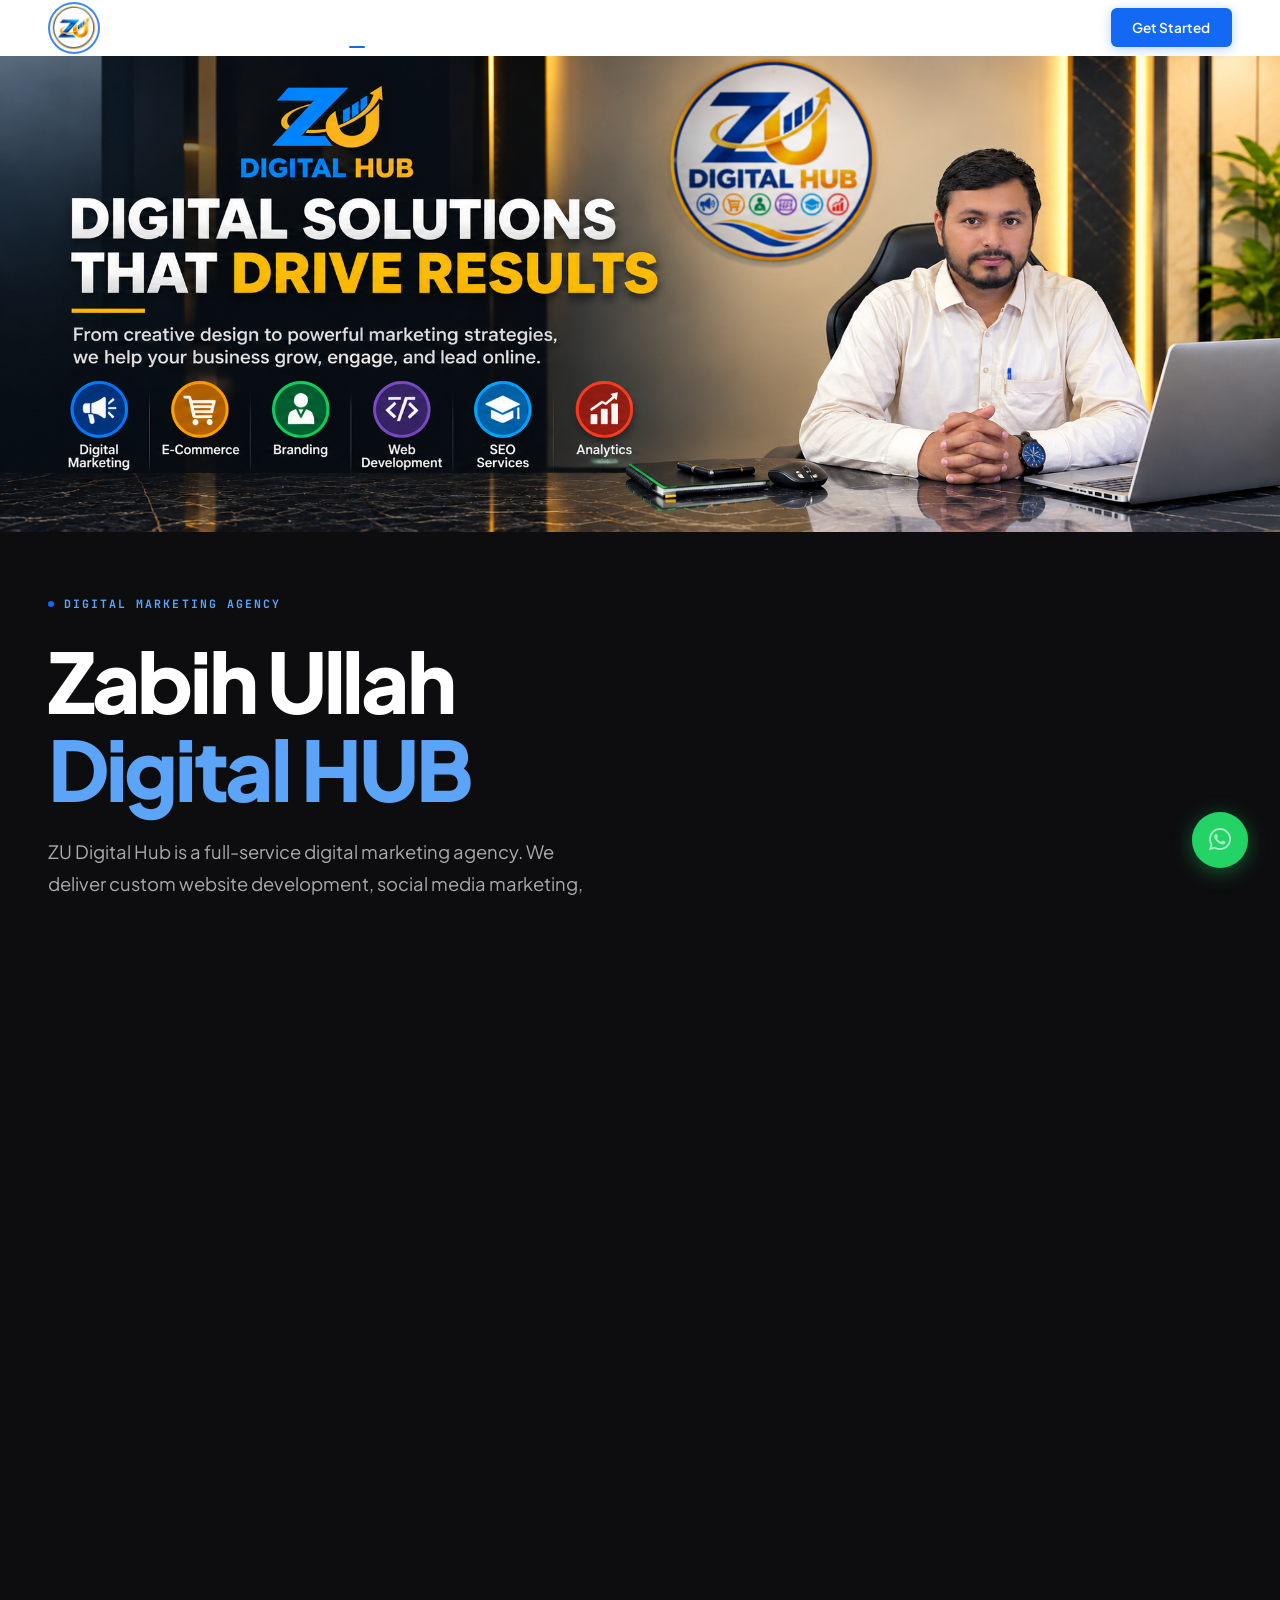
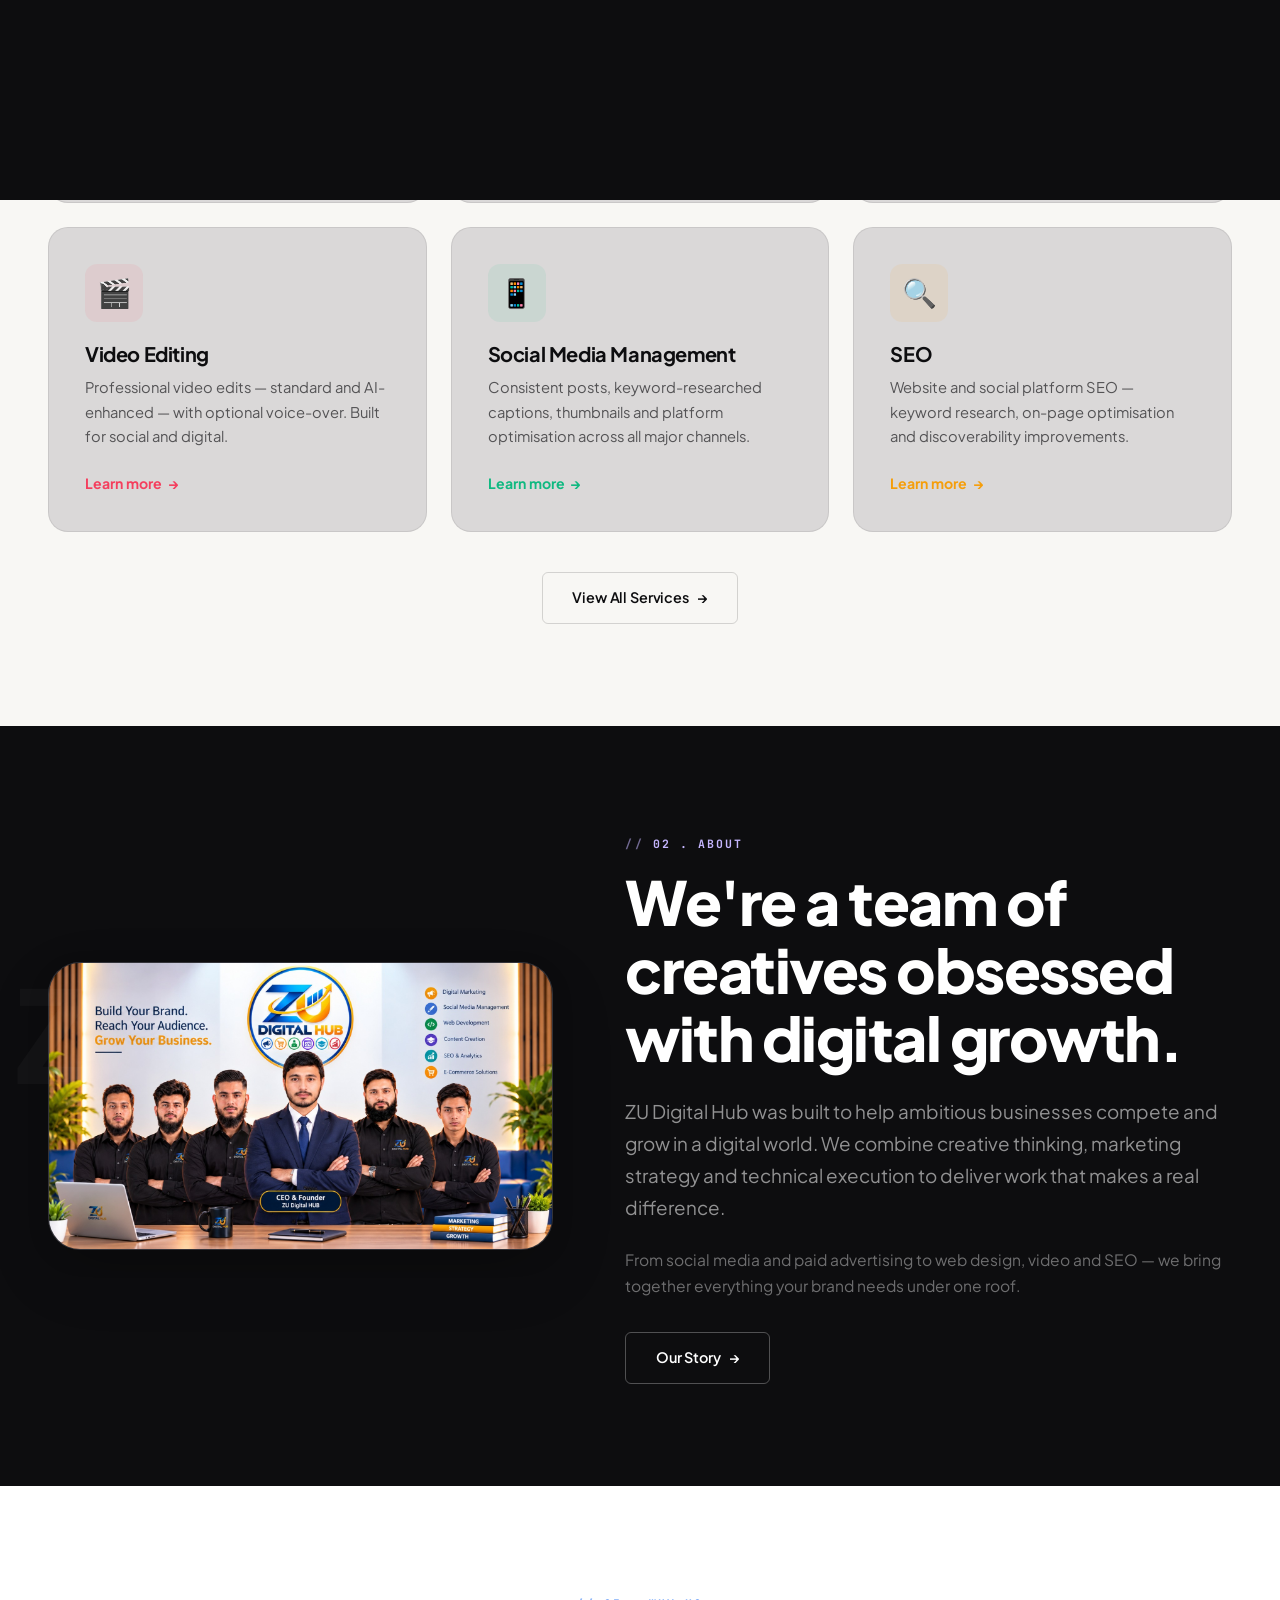
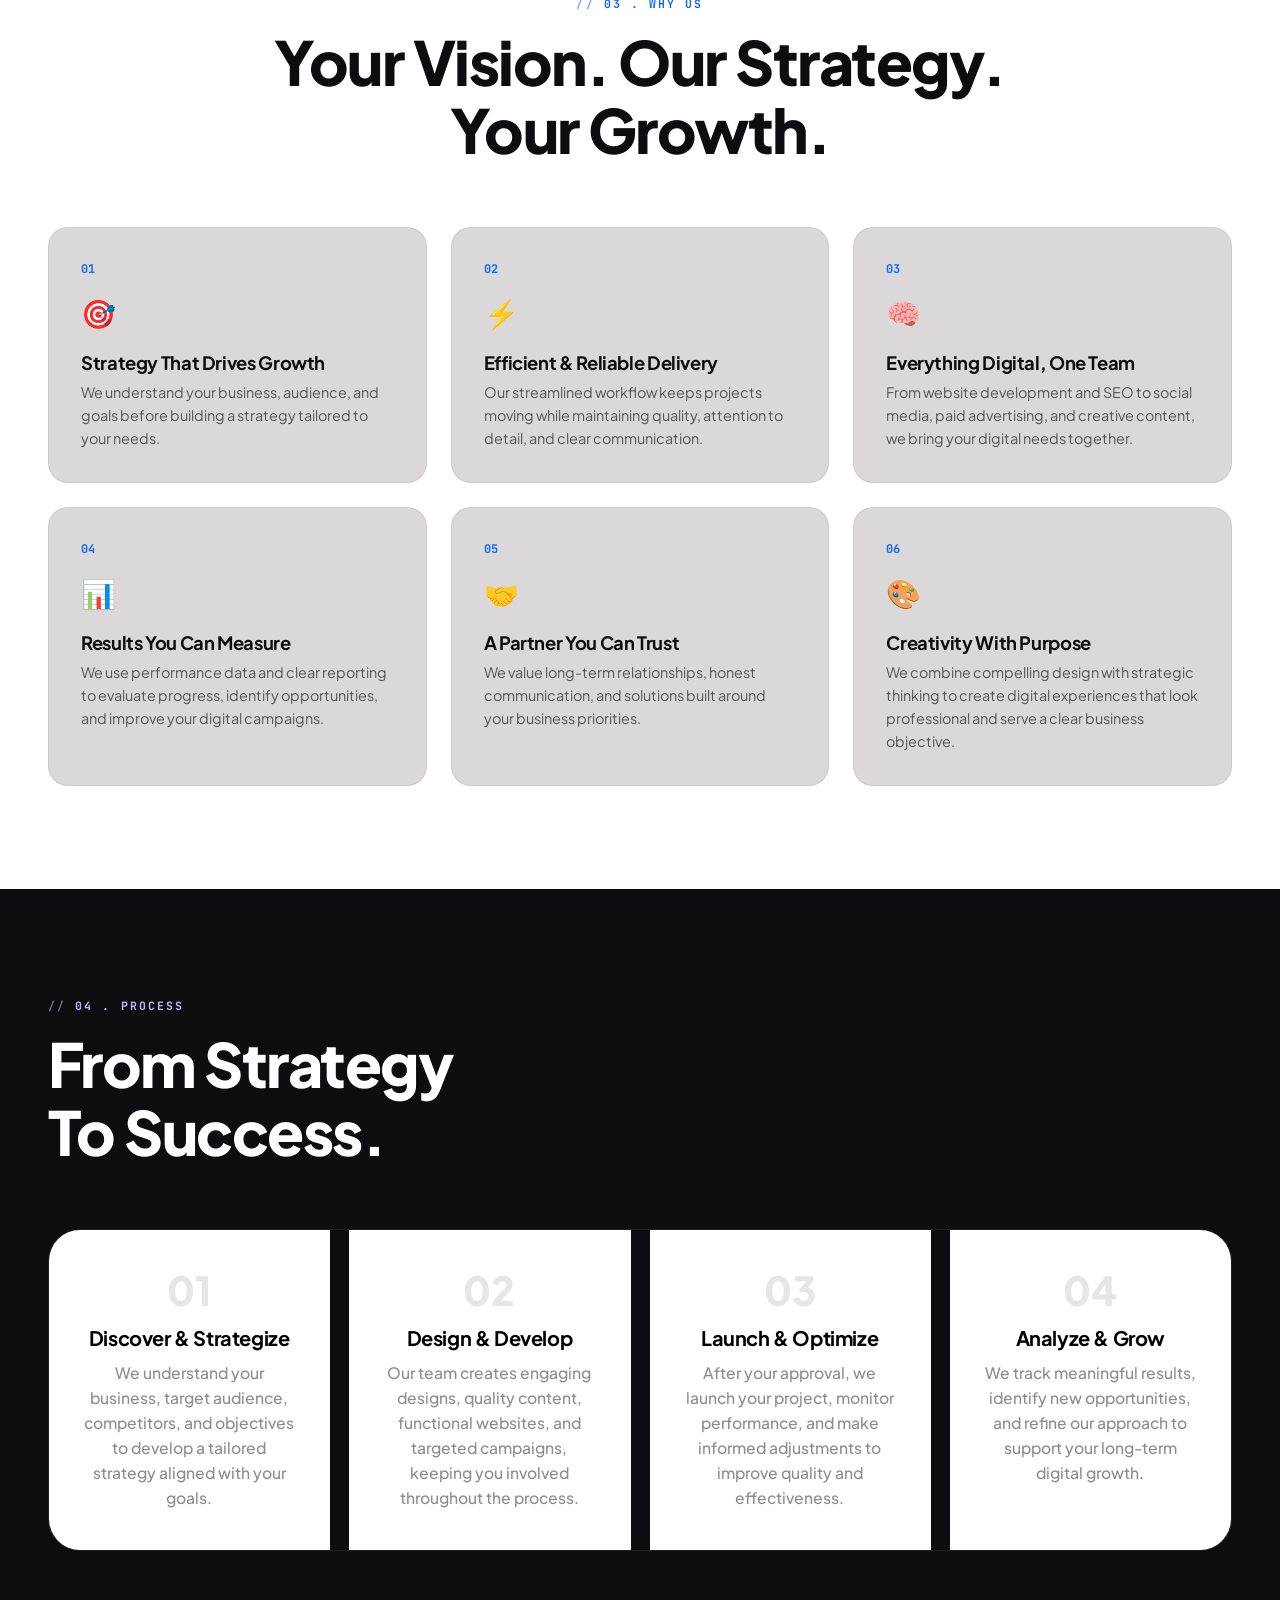
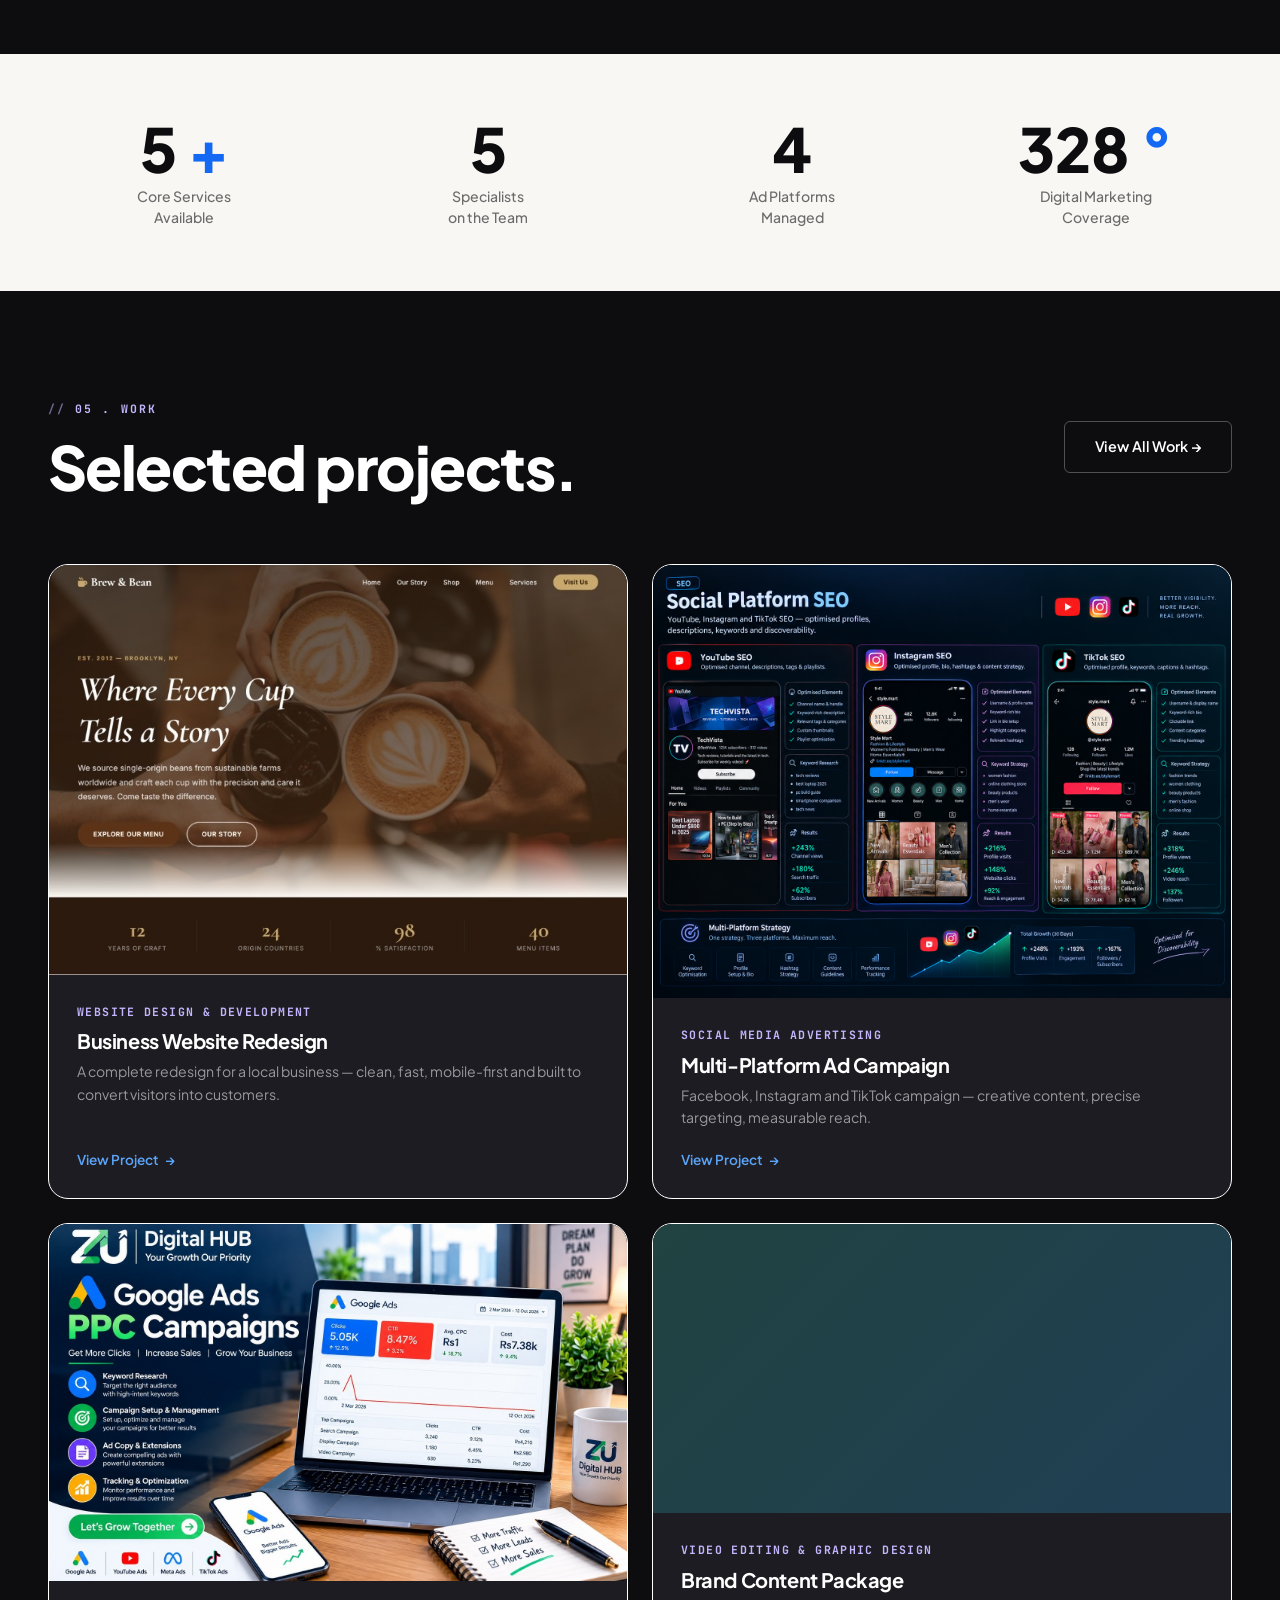
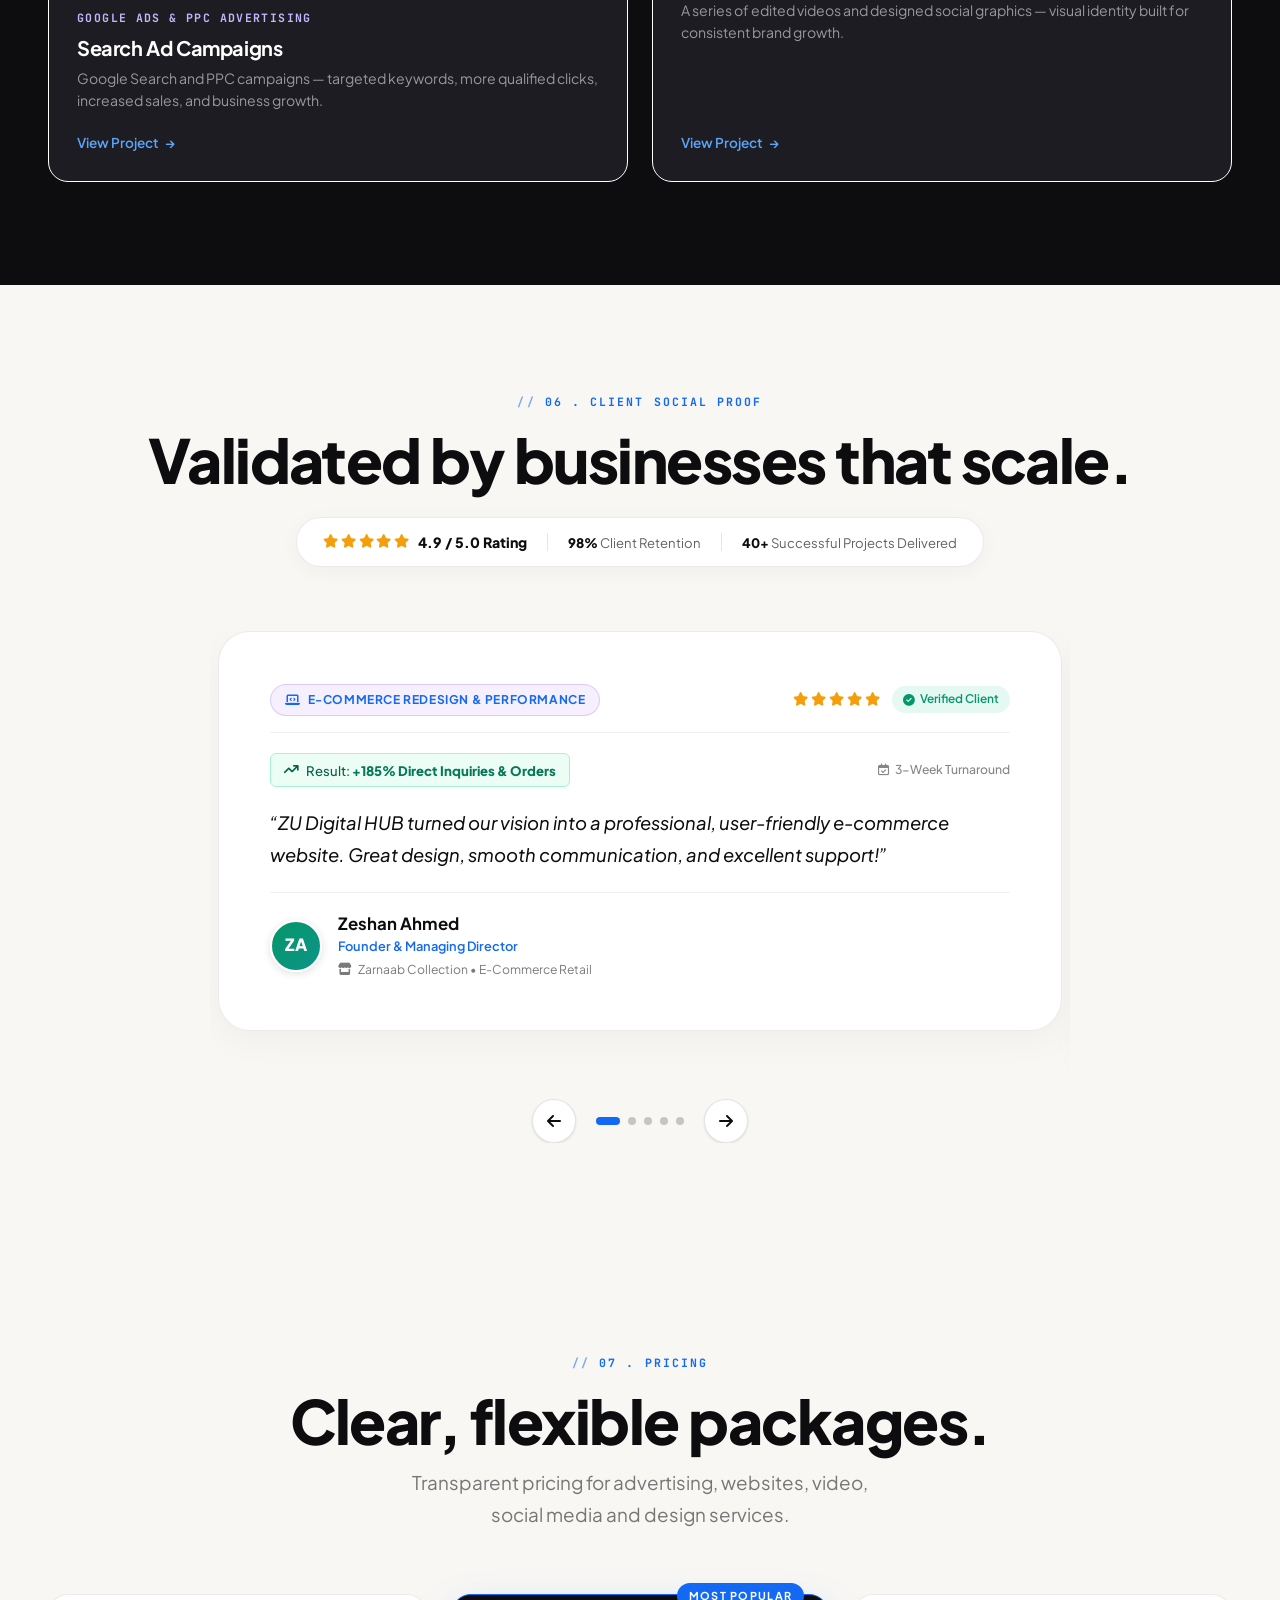
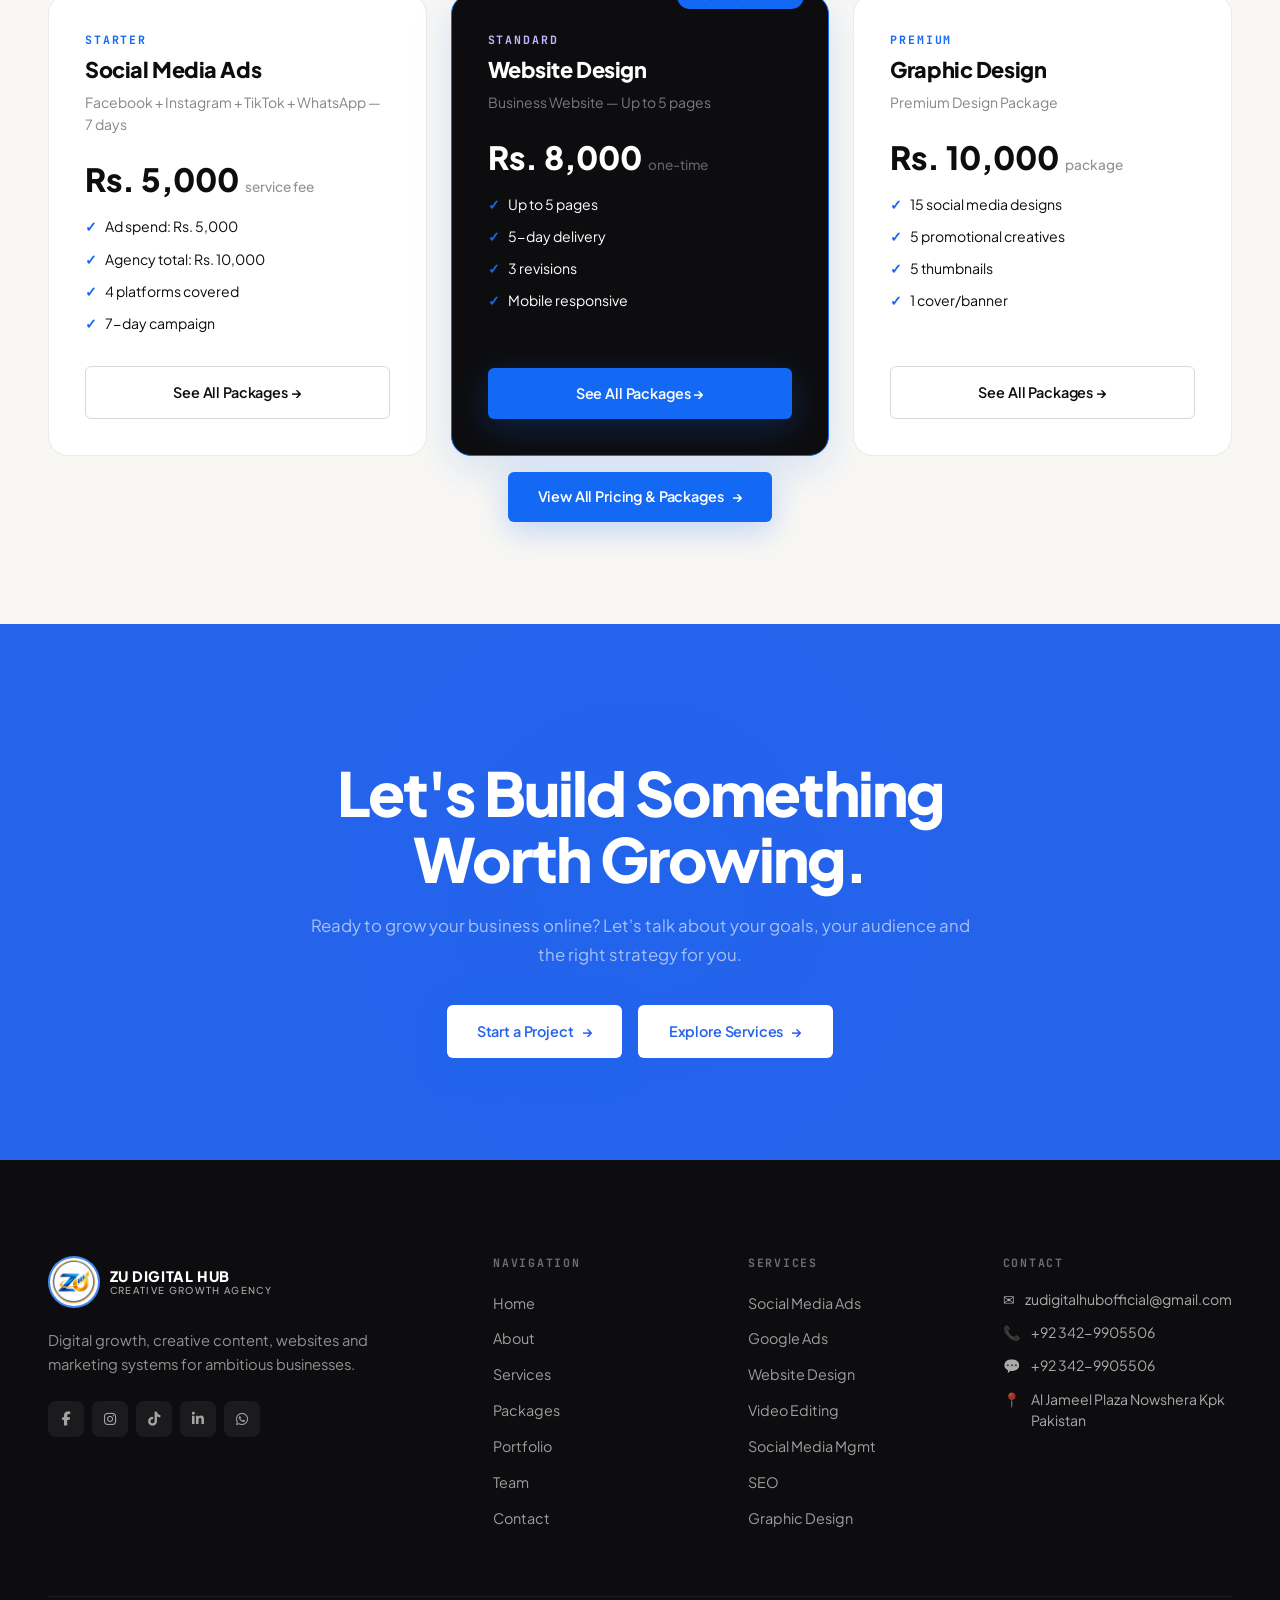
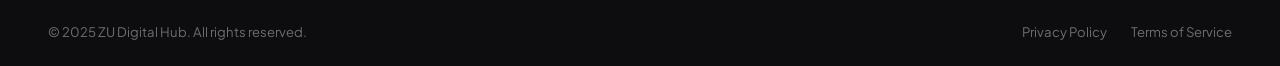
<file: index.html>
<!doctype html>
<html lang="en">
  <head>
    <meta charset="UTF-8" />
    <meta name="viewport" content="width=device-width, initial-scale=1.0" />
    <title>ZU Digital Hub — Digital Marketing Agency | Ads, Web & SEO</title>
    <meta
      name="description"
      content="ZU Digital Hub is a full-service digital marketing agency. Grow your business with Google Ads management, social media marketing, website development, & SEO."
    />
    <meta name="robots" content="index, follow, max-snippet:-1, max-image-preview:large, max-video-preview:-1" />
    <link rel="canonical" href="https://zudigitalhub.com/" />
    <meta name="author" content="ZU Digital Hub" />
    <meta name="geo.region" content="PK-KP" />
    <meta name="geo.placename" content="Nowshera" />
    <meta name="geo.position" content="34.0153;71.9747" />
    <meta name="ICBM" content="34.0153, 71.9747" />

    <!-- Open Graph / Facebook -->
    <meta property="og:type" content="website" />
    <meta property="og:url" content="https://zudigitalhub.com/" />
    <meta property="og:site_name" content="ZU Digital Hub" />
    <meta property="og:locale" content="en_US" />
    <meta property="og:title" content="ZU Digital Hub — Digital Marketing Agency | Ads, Web & SEO" />
    <meta
      property="og:description"
      content="ZU Digital Hub is a full-service digital marketing agency. Grow your business with Google Ads management, social media marketing, website development, & SEO."
    />
    <meta property="og:image" content="https://zudigitalhub.com/images/website%20logo.png" />
    <meta property="og:image:width" content="2056" />
    <meta property="og:image:height" content="765" />
    <meta property="og:image:alt" content="ZU Digital Hub - Creative Digital Growth Agency" />

    <!-- Twitter Cards -->
    <meta name="twitter:card" content="summary_large_image" />
    <meta name="twitter:url" content="https://zudigitalhub.com/" />
    <meta name="twitter:title" content="ZU Digital Hub — Digital Marketing Agency | Ads, Web & SEO" />
    <meta
      name="twitter:description"
      content="ZU Digital Hub is a full-service digital marketing agency. Grow your business with Google Ads management, social media marketing, website development, & SEO."
    />
    <meta name="twitter:image" content="https://zudigitalhub.com/images/website%20logo.png" />

    <!-- Preconnect & Fonts -->
    <link rel="preconnect" href="https://fonts.googleapis.com" />
    <link rel="preconnect" href="https://fonts.gstatic.com" crossorigin />
    <link
      href="https://fonts.googleapis.com/css2?family=Plus+Jakarta+Sans:ital,wght@0,300;0,400;0,500;0,600;0,700;0,800;1,400;1,500&family=JetBrains+Mono:wght@400;500;700&display=swap"
      rel="stylesheet"
    />
    <link
      rel="stylesheet"
      href="https://cdnjs.cloudflare.com/ajax/libs/font-awesome/6.7.2/css/all.min.css"
    />
    <link rel="stylesheet" href="css/style.css" />

    <!-- Structured Data (JSON-LD) -->
    <script type="application/ld+json">
    {
      "@context": "https://schema.org",
      "@graph": [
        {
          "@type": "WebSite",
          "@id": "https://zudigitalhub.com/#website",
          "url": "https://zudigitalhub.com/",
          "name": "ZU Digital Hub",
          "description": "Creative digital growth agency specializing in paid advertising, web development, SEO, video editing, and graphic design.",
          "inLanguage": "en"
        },
        {
          "@type": ["ProfessionalService", "Organization"],
          "@id": "https://zudigitalhub.com/#organization",
          "name": "ZU Digital Hub",
          "alternateName": "Zabih Ullah Digital HUB",
          "url": "https://zudigitalhub.com/",
          "logo": {
            "@type": "ImageObject",
            "url": "https://zudigitalhub.com/images/logo1.jpeg",
            "caption": "ZU Digital Hub Logo"
          },
          "image": "https://zudigitalhub.com/images/website%20logo.png",
          "description": "ZU Digital Hub is a results-driven creative digital agency based in Nowshera, Pakistan, offering social media advertising, Google Ads PPC, website development, SEO services, video production, and branding.",
          "telephone": "+92-342-9905506",
          "email": "zudigitalhubofficial@gmail.com",
          "priceRange": "$$",
          "address": {
            "@type": "PostalAddress",
            "streetAddress": "Al Jameel Plaza",
            "addressLocality": "Nowshera",
            "addressRegion": "Khyber Pakhtunkhwa",
            "postalCode": "24110",
            "addressCountry": "PK"
          },
          "geo": {
            "@type": "GeoCoordinates",
            "latitude": 34.0153,
            "longitude": 71.9747
          },
          "hasMap": "https://maps.app.goo.gl/5Z9AnP4nmYvvsRFv8",
          "areaServed": [
            {
              "@type": "Country",
              "name": "Pakistan"
            },
            {
              "@type": "AdministrativeArea",
              "name": "Worldwide"
            }
          ],
          "sameAs": [
            "https://www.facebook.com/profile.php?id=61594528482424",
            "https://www.instagram.com/zu_digital_hub/",
            "https://www.tiktok.com/@zu.digital.hub",
            "https://www.linkedin.com/in/zu-digital-hub-a38493268/",
            "https://wa.me/923429905506"
          ],
          "founder": {
            "@type": "Person",
            "name": "Zabih Ullah",
            "jobTitle": "Chief Executive Officer"
          },
          "knowsAbout": [
            "Social Media Advertising",
            "Facebook & Instagram Ads",
            "TikTok Ads",
            "Google Ads Management",
            "Website Design & Development",
            "Search Engine Optimization (SEO)",
            "Video Editing & Production",
            "Graphic Design & Brand Identity"
          ]
        }
      ]
    }
    </script>
  </head>

  <body>
    <!-- ============================================
     HEADER
     ============================================ -->
    <header class="site-header" id="site-header">
      <div class="container">
        <div class="header-inner">
          <a href="index.html" class="site-logo">
            <div class="logo-mark">
              <img src="images/logo1.jpeg" alt="ZU Digital Hub Logo" width="40" height="40" />
            </div>
          </a>

          <nav class="site-nav" aria-label="Main navigation">
            <a href="index.html" class="nav-link">Home</a>
            <a href="about.html" class="nav-link">About</a>
            <a href="services.html" class="nav-link">Services</a>
            <a href="packages.html" class="nav-link">Packages</a>
            <a href="portfolio.html" class="nav-link">Portfolio</a>
            <a href="team.html" class="nav-link">Team</a>
            <a href="contact.html" class="nav-link">Contact</a>
          </nav>

          <div class="header-cta">
            <a href="contact.html" class="header-btn">Get Started</a>
          </div>

          <button
            class="hamburger"
            id="hamburger"
            aria-label="Toggle menu"
            aria-expanded="false"
          >
            <span></span>
            <span></span>
            <span></span>
          </button>
        </div>
      </div>
    </header>

    <!-- Mobile Menu -->
    <div
      class="mobile-menu"
      id="mobile-menu"
      role="dialog"
      aria-label="Mobile navigation"
    >
      <nav class="mobile-nav">
        <a href="index.html" class="mobile-nav-link">Home</a>
        <a href="about.html" class="mobile-nav-link">About</a>
        <a href="services.html" class="mobile-nav-link">Services</a>
        <a href="packages.html" class="mobile-nav-link">Packages</a>
        <a href="portfolio.html" class="mobile-nav-link">Portfolio</a>
        <a href="team.html" class="mobile-nav-link">Team</a>
        <a href="contact.html" class="mobile-nav-link">Contact</a>
      </nav>
      <div class="mobile-menu-footer">
        <a href="contact.html" class="mobile-menu-cta">Get Started →</a>
        <p style="font-size: 0.75rem; color: rgba(255, 255, 255, 0.3)">
          ZU Digital Hub
        </p>
      </div>
    </div>

    <!-- ============================================
     HERO
     ============================================ -->
    <section class="hero" id="hero">
      <div class="hero-top-img">
        <img
          src="images/website logo.png"
          alt="ZU Digital Hub Creative Growth Agency Banner"
          width="2056"
          height="765"
          fetchpriority="high"
        />
      </div>
      <div class="container">
        <div class="hero-grid">
          <!-- Content -->
          <div class="hero-content">
            <div class="hero-eyebrow">
              <span class="dot"></span>
              Digital Marketing Agency
            </div>

            <h1 class="hero-heading">
              <span class="line"
                ><span class="line-inner">Zabih Ullah</span></span
              ><br />
              <span class="line"
                ><span class="line-inner accent"
                  >Digital HUB<em
                    style="font-style: normal; color: var(--color-purple-light)"
                  ></em></span
              ></span>
            </h1>

            <p class="hero-description">
              ZU Digital Hub is a full-service digital marketing agency. We deliver custom website development,
              social media marketing, Google Ads management, video editing, and
              SEO built around your business goals.
            </p>

            <div class="hero-actions">
              <a href="contact.html" class="btn btn-primary">
                Get Started
                <span class="arrow-icon">→</span>
              </a>
              <a
                href="portfolio.html"
                class="btn btn-secondary btn-secondary--light"
              >
                Explore Our Work
              </a>
            </div>
          </div>

          <div class="hero-scroll" aria-hidden="true">
            <div class="scroll-line"></div>
            <span>Scroll</span>
          </div>
        </div>
      </div>
    </section>

    <!-- ============================================
     SERVICES PREVIEW
     ============================================ -->
    <section class="services-preview">
      <div class="container">
        <div class="section-header">
          <div class="section-label reveal">01 . Services</div>
          <h2 class="heading-xl reveal stagger-1">
            Everything You Need to Grow
            <br /> Succeed & Stand Out Online.
          </h2>
        </div>

        <div class="services-grid">
          <div
            class="service-card reveal stagger-1"
            style="
              --accent-color: var(--color-purple);
              --accent-bg: rgba(124, 58, 237, 0.08);
            "
          >
            <div class="service-icon-wrap">📣</div>
            <h3>Social Media Marketing & Ads</h3>
            <p>
              Data-driven ad campaigns across Facebook, Instagram, TikTok and
              WhatsApp designed to reach the right audience.
            </p>
            <a href="services.html" class="service-card-link"
              >Learn more <span class="arrow-icon">→</span></a
            >
          </div>

          <div
            class="service-card reveal stagger-2"
            style="
              --accent-color: var(--color-blue);
              --accent-bg: rgba(37, 99, 235, 0.08);
            "
          >
            <div
              class="service-icon-wrap"
              style="background: rgba(37, 99, 235, 0.08)"
            >
              🎯
            </div>
            <h3>Google Ads Management</h3>
            <p>
              Search, YouTube, location and app promotion campaigns built to
              maximise visibility and return on ad spend.
            </p>
            <a
              href="services.html"
              class="service-card-link"
              style="color: var(--color-blue)"
              >Learn more <span class="arrow-icon">→</span></a
            >
          </div>

          <div
            class="service-card reveal stagger-3"
            style="
              --accent-color: #0ea5e9;
              --accent-bg: rgba(14, 165, 233, 0.08);
            "
          >
            <div
              class="service-icon-wrap"
              style="background: rgba(14, 165, 233, 0.08)"
            >
              💻
            </div>
            <h3>Website Development</h3>
            <p>
              Clean, fast and conversion-focused websites — from landing pages
              to full business sites — delivered on time.
            </p>
            <a
              href="services.html"
              class="service-card-link"
              style="color: #0ea5e9"
              >Learn more <span class="arrow-icon">→</span></a
            >
          </div>

          <div
            class="service-card reveal stagger-1"
            style="
              --accent-color: var(--color-coral);
              --accent-bg: rgba(244, 63, 94, 0.08);
            "
          >
            <div
              class="service-icon-wrap"
              style="background: rgba(244, 63, 94, 0.08)"
            >
              🎬
            </div>
            <h3>Video Editing</h3>
            <p>
              Professional video edits — standard and AI-enhanced — with
              optional voice-over. Built for social and digital.
            </p>
            <a
              href="services.html"
              class="service-card-link"
              style="color: var(--color-coral)"
              >Learn more <span class="arrow-icon">→</span></a
            >
          </div>

          <div
            class="service-card reveal stagger-2"
            style="
              --accent-color: #10b981;
              --accent-bg: rgba(16, 185, 129, 0.08);
            "
          >
            <div
              class="service-icon-wrap"
              style="background: rgba(16, 185, 129, 0.08)"
            >
              📱
            </div>
            <h3>Social Media Management</h3>
            <p>
              Consistent posts, keyword-researched captions, thumbnails and
              platform optimisation across all major channels.
            </p>
            <a
              href="services.html"
              class="service-card-link"
              style="color: #10b981"
              >Learn more <span class="arrow-icon">→</span></a
            >
          </div>

          <div
            class="service-card reveal stagger-3"
            style="
              --accent-color: var(--color-yellow);
              --accent-bg: rgba(245, 158, 11, 0.08);
            "
          >
            <div
              class="service-icon-wrap"
              style="background: rgba(245, 158, 11, 0.08)"
            >
              🔍
            </div>
            <h3>SEO</h3>
            <p>
              Website and social platform SEO — keyword research, on-page
              optimisation and discoverability improvements.
            </p>
            <a
              href="services.html"
              class="service-card-link"
              style="color: var(--color-yellow)"
              >Learn more <span class="arrow-icon">→</span></a
            >
          </div>
        </div>

        <div style="margin-top: 2.5rem; text-align: center">
          <a href="services.html" class="btn btn-secondary"
            >View All Services <span class="arrow-icon">→</span></a
          >
        </div>
      </div>
    </section>

    <!-- ============================================
     ABOUT PREVIEW
     ============================================ -->
    <section class="about-preview">
      <div class="container">
        <div class="about-preview-grid">
          <!-- Visual side (LEFT) -->
          <div class="about-preview-visual reveal-left">
            <div class="about-image-frame">
              <div class="about-image-placeholder">
                <img
                  src="images/team1.jpeg"
                  alt="ZU Digital Hub Agency Creative Team in Nowshera"
                  class="about-image-placeholder-image"
                  loading="lazy"
                  decoding="async"
                  width="1600"
                  height="909"
                />
              </div>
            </div>
            <div class="about-decorative-number" aria-hidden="true">ZU</div>
          </div>

          <!-- Content side (RIGHT) -->
          <div class="about-preview-content">
            <!-- Section Label (Top) -->
            <div
              class="section-label reveal"
              style="color: var(--color-lavender)"
            >
              02 . About
            </div>

            <!-- Heading (Beneath Label) -->
            <h2 class="heading-xl reveal stagger-1" style="color: white">
              We're a team of<br />creatives obsessed<br />with digital growth.
            </h2>

            <p
              class="body-lg reveal stagger-2"
              style="color: rgba(255, 255, 255, 0.55); margin: 1.5rem 0"
            >
              ZU Digital Hub was built to help ambitious businesses compete and
              grow in a digital world. We combine creative thinking, marketing
              strategy and technical execution to deliver work that makes a real
              difference.
            </p>
            <p
              class="body-md reveal stagger-3"
              style="color: rgba(255, 255, 255, 0.4); margin-bottom: 2rem"
            >
              From social media and paid advertising to web design, video and
              SEO — we bring together everything your brand needs under one
              roof.
            </p>
            <a
              href="about.html"
              class="btn btn-secondary btn-secondary--light reveal stagger-4"
            >
              Our Story <span class="arrow-icon">→</span>
            </a>

            <!-- <div class="about-stats-row reveal stagger-5">
              <div class="about-stat">
                <div class="about-stat-number">6+</div>
                <div class="about-stat-label">Core Services<br />Delivered</div>
              </div>
              <div class="about-stat">
                <div class="about-stat-number">6</div>
                <div class="about-stat-label">Specialists<br />on the Team</div>
              </div>
              <div class="about-stat">
                <div class="about-stat-number">360°</div>
                <div class="about-stat-label">
                  Digital Marketing<br />Coverage
                </div>
              </div>
            </div> -->
          </div>
        </div>
      </div>
    </section>

    <!-- ============================================
     WHY CHOOSE US
     ============================================ -->
    <section class="why-choose">
      <div class="container">
        <div class="section-header section-header--center">
          <div class="section-label reveal">03 . Why Us</div>
          <h2 class="heading-xl reveal stagger-1">
  Your Vision. Our Strategy. <br> Your Growth.
          </h2>
        </div>

        <div class="why-grid reveal stagger-2">
          <div class="why-item">
            <div class="why-number">01</div>
            <span class="why-icon">🎯</span>
            <h3>Strategy That Drives Growth</h3>
            <p>
              We understand your business, audience, and goals before building a strategy tailored to your needs.

            </p>
          </div>
          <div class="why-item">
            <div class="why-number">02</div>
            <span class="why-icon">⚡</span>
            <h3>Efficient & Reliable Delivery</h3>
            <p>
             Our streamlined workflow keeps projects moving while maintaining quality, attention to detail, and clear communication.
            </p>
          </div>
          <div class="why-item">
            <div class="why-number">03</div>
            <span class="why-icon">🧠</span>
            <h3>Everything Digital, One Team</h3>
            <p>
             From website development and SEO to social media, paid advertising, and creative content, we bring your digital needs together.
            </p>
          </div>
          <div class="why-item">
            <div class="why-number">04</div>
            <span class="why-icon">📊</span>
            <h3>Results You Can Measure</h3>
            <p>
        We use performance data and clear reporting to evaluate progress, identify opportunities, and improve your digital campaigns.
            </p>
          </div>
          <div class="why-item">
            <div class="why-number">05</div>
            <span class="why-icon">🤝</span>
            <h3>A Partner You Can Trust</h3>
            <p>
             We value long-term relationships, honest communication, and solutions built around your business priorities.
            </p>
          </div>
          <div class="why-item">
            <div class="why-number">06</div>
            <span class="why-icon">🎨</span>
            <h3>Creativity With Purpose</h3>
            <p>
           We combine compelling design with strategic thinking to create digital experiences that look professional and serve a clear business objective.
            </p>
          </div>
        </div>
      </div>
    </section>

    <!-- ============================================
     PROCESS
     ============================================ -->
    <section class="process-section">
      <div class="container">
        <div class="section-header">
          <div
            class="section-label reveal"
            style="color: var(--color-lavender)"
          >
            04 . Process
          </div>
          <h2 class="heading-xl reveal stagger-1" style="color: white">
            From Strategy <br> To Success.
          </h2>
        </div>

        <div class="process-grid">
          <div class="process-step reveal stagger-1">
            <div class="process-step-number">01</div>
            <!-- <div class="process-step-icon">🔎</div> -->
            <!-- <div class="process-step-label">Discover</div> -->
            <h3>Discover & Strategize</h3>
            <p>
       We understand your business, target audience, competitors, and objectives to develop a tailored strategy aligned with your goals.
            </p>
          </div>
          <div class="process-step reveal stagger-2">
            <div class="process-step-number">02</div>
            <h3>Design & Develop</h3>
            <p>
          Our team creates engaging designs, quality content, functional websites, and targeted campaigns, keeping you involved throughout the process.
            </p>
          </div>
          <div class="process-step reveal stagger-3">
            <div class="process-step-number">03</div>
            <h3>Launch & Optimize</h3>
            <p>
        After your approval, we launch your project, monitor performance, and make informed adjustments to improve quality and effectiveness.
            </p>
          </div>
          <div class="process-step reveal stagger-4" style="border-right: none">
            <div class="process-step-number">04</div>
            <h3>Analyze & Grow</h3>
            <p>
       We track meaningful results, identify new opportunities, and refine our approach to support your long-term digital growth.
            </p>
          </div>
        </div>
      </div>
    </section>

    <!-- ============================================
     STATISTICS
     ============================================ -->
    <section class="stats-section">
      <div class="container">
        <div class="stats-grid">
          <div class="stat-item reveal stagger-1">
            <div class="stat-number">
              <span data-counter="6" data-suffix="">6</span>
              <span class="suffix">+</span>
            </div>
            <div class="stat-label">Core Services<br />Available</div>
          </div>
          <div class="stat-item reveal stagger-2">
            <div class="stat-number">
              <span data-counter="6" data-suffix="">6</span>
            </div>
            <div class="stat-label">Specialists<br />on the Team</div>
          </div>
          <div class="stat-item reveal stagger-3">
            <div class="stat-number">
              <span data-counter="4" data-suffix="">4</span>
            </div>
            <div class="stat-label">Ad Platforms<br />Managed</div>
          </div>
          <div class="stat-item reveal stagger-4">
            <div class="stat-number">
              <span data-counter="360" data-suffix="">360</span>
              <span class="suffix">°</span>
            </div>
            <div class="stat-label">Digital Marketing<br />Coverage</div>
          </div>
        </div>
      </div>
    </section>

    <!-- ============================================
     CASE STUDIES
     ============================================ -->
    <section class="case-studies">
      <div class="container">
        <div
          class="section-header"
          style="
            display: flex;
            align-items: flex-end;
            justify-content: space-between;
            flex-wrap: wrap;
            gap: 1rem;
          "
        >
          <div>
            <div
              class="section-label reveal"
              style="color: var(--color-lavender)"
            >
              05 . Work
            </div>
            <h2 class="heading-xl reveal stagger-1" style="color: white">
              Selected projects.
            </h2>
          </div>
          <a
            href="portfolio.html"
            class="btn btn-secondary btn-secondary--light reveal stagger-2"
            style="align-self: center"
            >View All Work →</a
          >
        </div>

        <div class="case-studies-grid">
          <div class="case-card featured reveal-left">
            <div class="case-image">
              <div class="case-image-placeholder">
                <img
                  src="images/web1.jpeg"
                  alt="Custom E-commerce Website Design and Development Showcase - ZU Digital Hub"
                  loading="lazy"
                  decoding="async"
                  width="825"
                  height="585"
                />
              </div>
            </div>
            <div class="case-content">
              <div class="case-category">Website Design & Development</div>
              <h3>Business Website Redesign</h3>
              <p>
                A complete redesign for a local business — clean, fast,
                mobile-first and built to convert visitors into customers.
              </p>
              <a href="portfolio.html" class="case-arrow"
                >View Project <span class="arrow-icon">→</span></a
              >
            </div>
          </div>

          <div class="case-card reveal-right stagger-1">
            <div class="case-image">
              <div
                class="case-image-placeholder"
                style="
                  background: linear-gradient(
                    135deg,
                    rgba(244, 63, 94, 0.2),
                    rgba(245, 158, 11, 0.2)
                  );
                "
              >
                <img
                  src="images/Social Platform SEO Dashboard.png"
                  alt="Social Platform SEO and Analytics Growth Dashboard - ZU Digital Hub"
                  loading="lazy"
                  decoding="async"
                  width="1448"
                  height="1086"
                />
              </div>
            </div>
            <div class="case-content">
              <div class="case-category">Social Media Advertising</div>
              <h3>Multi-Platform Ad Campaign</h3>
              <p>
                Facebook, Instagram and TikTok campaign — creative content,
                precise targeting, measurable reach.
              </p>
              <a href="portfolio.html" class="case-arrow"
                >View Project <span class="arrow-icon">→</span></a
              >
            </div>
          </div>

          <div class="case-card reveal-right stagger-1">
            <div class="case-image">
              <div
                class="case-image-placeholder"
                style="
                  background: linear-gradient(
                    135deg,
                    rgba(244, 63, 94, 0.2),
                    rgba(245, 158, 11, 0.2)
                  );
                "
              >
                <img
                  src="images/ppc-cmpn.jpeg"
                  alt="High-ROI Paid Advertising and PPC Campaign Dashboard - ZU Digital Hub"
                  loading="lazy"
                  decoding="async"
                  width="1536"
                  height="948"
                />
              </div>
            </div>
            <div class="case-content">
              <div class="case-category">Google Ads & PPC Advertising</div>
              <h3>Search Ad Campaigns</h3>
              <p>
             Google Search and PPC campaigns — targeted keywords, more qualified clicks, increased sales, and business growth.
              </p>
              <a href="portfolio.html" class="case-arrow"
                >View Project <span class="arrow-icon">→</span></a
              >
            </div>
          </div>

          <div class="case-card reveal-right stagger-2">
            <div class="case-image">
              <div
                class="case-image-placeholder-video"
                style="
                  background: linear-gradient(
                    135deg,
                    rgba(16, 185, 129, 0.2),
                    rgba(14, 165, 233, 0.2)
                  );
                "
              >
                <video src="images/home-video.mp4" autoplay muted loop></video>
              </div>
            </div>
            <div class="case-content">
              <div class="case-category">Video Editing & Graphic Design</div>
              <h3>Brand Content Package</h3>
              <p>
                A series of edited videos and designed social graphics — visual
                identity built for consistent brand growth.
              </p>
              <a href="portfolio.html" class="case-arrow"
                >View Project <span class="arrow-icon">→</span></a
              >
            </div>
          </div>
        </div>
      </div>
       
    </section>

    <!-- ============================================
     TESTIMONIALS
     ============================================ -->
    <section class="testimonials">
      <div class="container">
        <div class="section-header section-header--center">
          <div class="section-label reveal">06 . Client Social Proof</div>
          <h2 class="heading-xl reveal stagger-1">
            Validated by businesses that scale.
          </h2>
          <div class="testimonial-trust-summary reveal stagger-2">
            <div class="trust-stat-group">
              <div class="trust-stars">
                <i class="fa-solid fa-star"></i>
                <i class="fa-solid fa-star"></i>
                <i class="fa-solid fa-star"></i>
                <i class="fa-solid fa-star"></i>
                <i class="fa-solid fa-star"></i>
              </div>
              <div class="trust-score">4.9 / 5.0 Rating</div>
            </div>
            <div class="trust-divider"></div>
            <div class="trust-metric">
              <strong>98%</strong> Client Retention
            </div>
            <div class="trust-divider"></div>
            <div class="trust-metric">
              <strong>40+</strong> Successful Projects Delivered
            </div>
          </div>
        </div>

        <div class="testimonials-slider reveal stagger-3">
          <div class="testimonials-track">
            <!-- Review 1: Zeshan Ahmed -->
            <div class="testimonial-slide">
              <div class="testimonial-card">
                <div class="testimonial-card-top">
                  <div class="testimonial-tag">
                    <i class="fa-solid fa-laptop-code"></i> E-Commerce Redesign
                    &amp; Performance
                  </div>
                  <div class="testimonial-rating-wrap">
                    <div
                      class="testimonial-stars"
                      aria-label="5 out of 5 stars"
                    >
                      <i class="fa-solid fa-star"></i>
                      <i class="fa-solid fa-star"></i>
                      <i class="fa-solid fa-star"></i>
                      <i class="fa-solid fa-star"></i>
                      <i class="fa-solid fa-star"></i>
                    </div>
                    <span class="testimonial-verified"
                      ><i class="fa-solid fa-circle-check"></i> Verified
                      Client</span
                    >
                  </div>
                </div>

                <div class="testimonial-impact-row">
                  <div class="testimonial-impact-pill">
                    <i class="fa-solid fa-arrow-trend-up"></i>
                    <span
                      >Result:
                      <strong>+185% Direct Inquiries &amp; Orders</strong></span
                    >
                  </div>
                  <span class="testimonial-timeline"
                    ><i class="fa-regular fa-calendar-check"></i> 3-Week
                    Turnaround</span
                  >
                </div>

                <blockquote class="testimonial-text">
                “ZU Digital HUB turned our vision into a professional, user-friendly e-commerce website. Great design, smooth communication, and excellent support!”
                </blockquote>

                <div class="testimonial-author">
                  <div class="testimonial-avatar"
                   class="testimonial-avatar"
                    style="
                      background: linear-gradient(135deg, #059669, #0d9488);
                    "
                  >
                   ZA
                  </div>
                  <div class="testimonial-author-meta">
                    <div class="testimonial-name">Zeshan Ahmed</div>
                    <div class="testimonial-role">
                      Founder &amp; Managing Director
                    </div>
                    <div class="testimonial-company">
                      <i class="fa-solid fa-store"></i> Zarnaab Collection •
                      E-Commerce Retail
                    </div>
                  </div>
                </div>
              </div>
            </div>

            <!-- Review 2: M Arsalan Khan -->
            <div class="testimonial-slide">
              <div class="testimonial-card">
                <div class="testimonial-card-top">
                  <div class="testimonial-tag">
                    <i class="fa-solid fa-notes-medical"></i> Healthcare Brand
                    &amp; Local SEO
                  </div>
                  <div class="testimonial-rating-wrap">
                    <div
                      class="testimonial-stars"
                      aria-label="5 out of 5 stars"
                    >
                      <i class="fa-solid fa-star"></i>
                      <i class="fa-solid fa-star"></i>
                      <i class="fa-solid fa-star"></i>
                      <i class="fa-solid fa-star"></i>
                      <i class="fa-solid fa-star"></i>
                    </div>
                    <span class="testimonial-verified"
                      ><i class="fa-solid fa-circle-check"></i> Verified
                      Client</span
                    >
                  </div>
                </div>

                <div class="testimonial-impact-row">
                  <div class="testimonial-impact-pill">
                    <i class="fa-solid fa-arrow-trend-up"></i>
                    <span
                      >Result:
                      <strong>3.4x Increase in Patient Bookings</strong></span
                    >
                  </div>
                  <span class="testimonial-timeline"
                    ><i class="fa-regular fa-calendar-check"></i> Growth
                    Retainer</span
                  >
                </div>

                <blockquote class="testimonial-text">
             “ZU Digital HUB has helped strengthen our online presence through professional social media management and effective advertising campaigns. Their work, communication, and dedication are highly appreciated.”
                </blockquote>

                <div class="testimonial-author">
                  <div
                    class="testimonial-avatar"
                    style="
                      background: linear-gradient(135deg, #059669, #0d9488);
                    "
                  >
                    AK
                  </div>
                  <div class="testimonial-author-meta">
                    <div class="testimonial-name">M Arsalan Khan</div>
                    <div class="testimonial-role">Chief Executive Officer (CEO)</div>
                    <div class="testimonial-company">
                      <i class="fa-solid fa-hospital"></i> International Medical
                      Laboratory • Healthcare
                    </div>
                  </div>
                </div>
              </div>
            </div>

            <!-- Review 3: M Javed Khan -->
            <div class="testimonial-slide">
              <div class="testimonial-card">
                <div class="testimonial-card-top">
                  <div class="testimonial-tag">
                    <i class="fa-solid fa-solar-panel"></i> Targeted Meta &amp;
                    Video Ad Campaign
                  </div>
                  <div class="testimonial-rating-wrap">
                    <div
                      class="testimonial-stars"
                      aria-label="5 out of 5 stars"
                    >
                      <i class="fa-solid fa-star"></i>
                      <i class="fa-solid fa-star"></i>
                      <i class="fa-solid fa-star"></i>
                      <i class="fa-solid fa-star"></i>
                      <i class="fa-solid fa-star"></i>
                    </div>
                    <span class="testimonial-verified"
                      ><i class="fa-solid fa-circle-check"></i> Verified
                      Client</span
                    >
                  </div>
                </div>

                <div class="testimonial-impact-row">
                  <div class="testimonial-impact-pill">
                    <i class="fa-solid fa-arrow-trend-up"></i>
                    <span
                      >Result:
                      <strong>4.2x ROAS &amp; 120+ Inquiries/Mo</strong></span
                    >
                  </div>
                  <span class="testimonial-timeline"
                    ><i class="fa-regular fa-calendar-check"></i> Performance
                    Ads Retainer</span
                  >
                </div>

                <blockquote class="testimonial-text">
               “ZU Digital HUB has helped us grow our online presence through professional social media management, effective advertising, creative graphic design, and engaging video content. Their dedication and quality of work are highly appreciated.”
                </blockquote>

                <div class="testimonial-author">
                  <div class="testimonial-avatar"
                    class="testimonial-avatar"
                    style="
                      background: linear-gradient(135deg, #059669, #0d9488);
                    "
                    >
                    MJ
                  </div>
                  <div class="testimonial-author-meta">
                    <div class="testimonial-name">M Javed Khan</div>
                    <div class="testimonial-role">Chief Executive Officer (CEO)</div>
                    <div class="testimonial-company">
                      <i class="fa-solid fa-bolt"></i> Lithium House Nowshera •
                      Clean Energy Solutions
                    </div>
                  </div>
                </div>
              </div>
            </div>

            <!-- Review 4: Inayat Ur Rehman -->
            <div class="testimonial-slide">
              <div class="testimonial-card">
                <div class="testimonial-card-top">
                  <div class="testimonial-tag">
                    <i class="fa-solid fa-graduation-cap"></i> Video Production
                    &amp; Organic Outreach
                  </div>
                  <div class="testimonial-rating-wrap">
                    <div
                      class="testimonial-stars"
                      aria-label="5 out of 5 stars"
                    >
                      <i class="fa-solid fa-star"></i>
                      <i class="fa-solid fa-star"></i>
                      <i class="fa-solid fa-star"></i>
                      <i class="fa-solid fa-star"></i>
                      <i class="fa-solid fa-star"></i>
                    </div>
                    <span class="testimonial-verified"
                      ><i class="fa-solid fa-circle-check"></i> Verified
                      Client</span
                    >
                  </div>
                </div>

                <div class="testimonial-impact-row">
                  <div class="testimonial-impact-pill">
                    <i class="fa-solid fa-arrow-trend-up"></i>
                    <span
                      >Result: <strong>400K+ Organic Video Reach</strong></span
                    >
                  </div>
                  <span class="testimonial-timeline"
                    ><i class="fa-regular fa-calendar-check"></i> Monthly
                    Content Retainer</span
                  >
                </div>

                <blockquote class="testimonial-text">
              “ZU Digital HUB has helped us strengthen our online presence through professional social media management and effective digital marketing for our overseas education consultancy. Their creativity, dedication, and support are truly appreciated.”
                </blockquote>

                <div class="testimonial-author">
                  <div
                    class="testimonial-avatar"
                    style="
                      background: linear-gradient(135deg, #6366f1, #4338ca);
                    "
                  >
                    IR
                  </div>
                  <div class="testimonial-author-meta">
                    <div class="testimonial-name">Inayat Ur Rehman</div>
                    <div class="testimonial-role">
                      Senior Educational Consultant
                    </div>
                    <div class="testimonial-company">
                      <i class="fa-solid fa-building-columns"></i> Sultan Fatih
                      International • Global Education
                    </div>
                  </div>
                </div>
              </div>
            </div>

            <!-- Review 5: Faiq Khan -->
            <div class="testimonial-slide">
              <div class="testimonial-card">
                <div class="testimonial-card-top">
                  <div class="testimonial-tag">
                    <i class="fa-solid fa-truck-fast"></i> Cross-Border B2B
                    Digital Marketing
                  </div>
                  <div class="testimonial-rating-wrap">
                    <div
                      class="testimonial-stars"
                      aria-label="5 out of 5 stars"
                    >
                      <i class="fa-solid fa-star"></i>
                      <i class="fa-solid fa-star"></i>
                      <i class="fa-solid fa-star"></i>
                      <i class="fa-solid fa-star"></i>
                      <i class="fa-solid fa-star"></i>
                    </div>
                    <span class="testimonial-verified"
                      ><i class="fa-solid fa-circle-check"></i> Verified
                      Client</span
                    >
                  </div>
                </div>

                <div class="testimonial-impact-row">
                  <div class="testimonial-impact-pill">
                    <i class="fa-solid fa-arrow-trend-up"></i>
                    <span
                      >Result:
                      <strong>+220% Wholesale B2B Contacts</strong></span
                    >
                  </div>
                  <span class="testimonial-timeline"
                    ><i class="fa-regular fa-calendar-check"></i> Full-Stack
                    Retainer</span
                  >
                </div>

                <blockquote class="testimonial-text">
               “ZU Digital HUB helped us promote our BMW spare parts business through targeted Meta Ads, improving our online visibility and reaching potential customers across the UAE and Saudi Arabia. Their professionalism and dedication are appreciated.”
                </blockquote>

                <div class="testimonial-author">
                  <div
                    class="testimonial-avatar"
                    style="
                      background: linear-gradient(135deg, #1d4ed8, #0284c7);
                    "
                  >
                    FK
                  </div>
                  <div class="testimonial-author-meta">
                    <div class="testimonial-name">Faiq Khan</div>
                    <div class="testimonial-role">
                      Managing Partner &amp; CEO
                    </div>
                    <div class="testimonial-company">
                      <i class="fa-solid fa-gears"></i> Al-Faiq Auto Parts •
                      Automotive Supply (KSA)
                    </div>
                  </div>
                </div>
              </div>
            </div>
          </div>

          <div class="testimonial-controls">
            <button
              class="testimonial-btn"
              id="testimonial-prev"
              aria-label="Previous testimonial"
            >
              <i class="fa-solid fa-arrow-left"></i>
            </button>

            <div class="testimonial-dots"></div>

            <button
              class="testimonial-btn"
              id="testimonial-next"
              aria-label="Next testimonial"
            >
              <i class="fa-solid fa-arrow-right"></i>
            </button>
          </div>
        </div>
      </div>
    </section>

    <!-- ============================================
     PRICING PREVIEW
     ============================================ -->
    <section class="pricing-preview">
      <div class="container">
        <div class="section-header section-header--center">
          <div class="section-label reveal">07 . Pricing</div>
          <h2 class="heading-xl reveal stagger-1">Clear, flexible packages.</h2>
          <p
            class="body-lg reveal stagger-2"
            style="
              color: rgba(13, 13, 15, 0.55);
              margin-top: 0.75rem;
              max-width: 500px;
              margin-left: auto;
              margin-right: auto;
            "
          >
            Transparent pricing for advertising, websites, video, social media
            and design services.
          </p>
        </div>

        <div class="pricing-preview-grid">
          <div class="pricing-card reveal stagger-1">
            <div class="pricing-tier">Starter</div>
            <h3>Social Media Ads</h3>
            <p
              class="body-sm"
              style="color: rgba(13, 13, 15, 0.5); margin: 0.25rem 0 0.5rem"
            >
              Facebook + Instagram + TikTok + WhatsApp — 7 days
            </p>
            <div class="price">
              Rs. 5,000 <span class="price-period">service fee</span>
            </div>
            <div class="pricing-features">
              <div class="pricing-feature">
                <span class="pricing-feature-check">✓</span> Ad spend: Rs. 5,000
              </div>
              <div class="pricing-feature">
                <span class="pricing-feature-check">✓</span> Agency total: Rs.
                10,000
              </div>
              <div class="pricing-feature">
                <span class="pricing-feature-check">✓</span> 4 platforms covered
              </div>
              <div class="pricing-feature">
                <span class="pricing-feature-check">✓</span> 7-day campaign
              </div>
            </div>
            <a
              href="packages.html"
              class="btn btn-secondary"
              style="width: 100%; justify-content: center"
              >See All Packages →</a
            >
          </div>

          <div class="pricing-card featured reveal stagger-2">
            <div class="pricing-badge">Most Popular</div>
            <div class="pricing-tier" style="color: var(--color-lavender)">
              Standard
            </div>
            <h3 style="color: white">Website Design</h3>
            <p
              class="body-sm"
              style="color: rgba(255, 255, 255, 0.45); margin: 0.25rem 0 0.5rem"
            >
              Business Website — Up to 5 pages
            </p>
            <div class="price" style="color: white">
              Rs. 8,000
              <span
                class="price-period"
                style="color: rgba(255, 255, 255, 0.35)"
                >one-time</span
              >
            </div>
            <div class="pricing-features">
              <div class="pricing-feature">
                <span class="pricing-feature-check">✓</span> Up to 5 pages
              </div>
              <div class="pricing-feature">
                <span class="pricing-feature-check">✓</span> 5-day delivery
              </div>
              <div class="pricing-feature">
                <span class="pricing-feature-check">✓</span> 3 revisions
              </div>
              <div class="pricing-feature">
                <span class="pricing-feature-check">✓</span> Mobile responsive
              </div>
            </div>
            <a
              href="packages.html"
              class="btn btn-primary"
              style="width: 100%; justify-content: center"
              >See All Packages →</a
            >
          </div>

          <div class="pricing-card reveal stagger-3">
            <div class="pricing-tier">Premium</div>
            <h3>Graphic Design</h3>
            <p
              class="body-sm"
              style="color: rgba(13, 13, 15, 0.5); margin: 0.25rem 0 0.5rem"
            >
              Premium Design Package
            </p>
            <div class="price">
              Rs. 10,000 <span class="price-period">package</span>
            </div>
            <div class="pricing-features">
              <div class="pricing-feature">
                <span class="pricing-feature-check">✓</span> 15 social media
                designs
              </div>
              <div class="pricing-feature">
                <span class="pricing-feature-check">✓</span> 5 promotional
                creatives
              </div>
              <div class="pricing-feature">
                <span class="pricing-feature-check">✓</span> 5 thumbnails
              </div>
              <div class="pricing-feature">
                <span class="pricing-feature-check">✓</span> 1 cover/banner
              </div>
            </div>
            <a
              href="packages.html"
              class="btn btn-secondary"
              style="width: 100%; justify-content: center"
              >See All Packages →</a
            >
          </div>
        </div>

        <div style="text-align: center; margin-top: 1rem">
          <a href="packages.html" class="btn btn-primary"
            >View All Pricing & Packages <span class="arrow-icon">→</span></a
          >
        </div>
      </div>
    </section>

    <!-- ============================================
     CTA
     ============================================ -->
    <section class="cta-section">
      <div class="container">
        <div class="cta-content">
          <div
            class="section-label reveal"
            style="
              color: var(--color-blue);
              justify-content: center;
              display: flex;
            "
          >
            08 . Let's Work
          </div>
          <h2 class="cta-heading reveal stagger-1">
            Let's Build Something<br />
            <em style="font-style: normal; color: var(--color-white)"
              >Worth Growing.</em
            >
          </h2>
          <p class="cta-description reveal stagger-2">
            Ready to grow your business online? Let's talk about your goals,
            your audience and the right strategy for you.
          </p>
          <div class="cta-actions reveal stagger-3">
            <a href="contact.html" class="btn btn-primary" style="background-color:white; color: var(--color-blue);"
              >Start a Project <span class="arrow-icon">→</span></a
            >
            <a
              href="services.html"
              class="btn btn-secondary btn-secondary--light" style="background-color:white; color: var(--color-blue);"
              >Explore Services <span class="arrow-icon">→</span></a
            >
          </div>
        </div>
      </div>
    </section>

    <!-- ============================================
     FOOTER
     ============================================ -->
    <footer class="site-footer">
      <div class="container">
        <div class="footer-top">
          <div class="footer-brand">
            <div class="footer-logo">
              <div class="logo-mark">
                <img
                  src="images/logo1.jpeg"
                  alt="ZU Digital Hub Official Footer Logo"
                  loading="lazy"
                  decoding="async"
                  width="44"
                  height="44"
                />
              </div>
              <div class="logo-text" style="color: white">
                ZU Digital Hub
                <span>Creative Growth Agency</span>
              </div>
            </div>
            <p class="footer-tagline">
              Digital growth, creative content, websites and marketing systems
              for ambitious businesses.
            </p>
            <div class="social-links">
              <a
                href="https://www.facebook.com/profile.php?id=61594528482424"
                class="social-link"
                target="_blank"
                rel="noopener"
                aria-label="Facebook"
              >
                <i class="fa-brands fa-facebook-f"></i>
              </a>
              <a
                href="https://www.instagram.com/zu_digital_hub/"
                class="social-link"
                target="_blank"
                rel="noopener"
                aria-label="Instagram"
              >
                <i class="fa-brands fa-instagram"></i>
              </a>

              <a
                href="https://www.tiktok.com/@zu.digital.hub"
                class="social-link"
                target="_blank"
                rel="noopener"
                aria-label="TikTok"
              >
                <i class="fa-brands fa-tiktok"></i>
              </a>
              <a
                href="https://www.linkedin.com/in/zu-digital-hub-a38493268/"
                class="social-link"
                target="_blank"
                rel="noopener"
                aria-label="LinkedIn"
              >
                <i class="fa-brands fa-linkedin-in"></i>
              </a>

              <a
                href="https://wa.me/923429905506"
                class="social-link"
                target="_blank"
                rel="noopener"
                aria-label="WhatsApp"
              >
                <i class="fa-brands fa-whatsapp"></i>
              </a>
            </div>
          </div>

          <div class="footer-col">
            <h4>Navigation</h4>
            <nav class="footer-nav">
              <a href="index.html">Home</a>
              <a href="about.html">About</a>
              <a href="services.html">Services</a>
              <a href="packages.html">Packages</a>
              <a href="portfolio.html">Portfolio</a>
              <a href="team.html">Team</a>
              <a href="contact.html">Contact</a>
            </nav>
          </div>

          <div class="footer-col">
            <h4>Services</h4>
            <nav class="footer-nav">
              <a href="services.html">Social Media Ads</a>
              <a href="services.html">Google Ads</a>
              <a href="services.html">Website Design</a>
              <a href="services.html">Video Editing</a>
              <a href="services.html">Social Media Mgmt</a>
              <a href="services.html">SEO</a>
              <a href="services.html">Graphic Design</a>
            </nav>
          </div>

          <div class="footer-col">
            <h4>Contact</h4>
            <a
              href="mailto:zudigitalhubofficial@gmail.com"
              target="_blank"
              rel="noopener"
            >
              <div class="footer-contact-item">
                <span>✉</span>
                <span>zudigitalhubofficial@gmail.com</span>
              </div>
            </a>
            <a href="tel:+923429905506">
              <div class="footer-contact-item">
                <span>📞</span>
                <span>+92 342-9905506</span>
              </div>
            </a>
            <a href="https://wa.me/923429905506" target="_blank" rel="noopener">
              <div class="footer-contact-item">
                <span>💬</span>
                <span>+92 342-9905506</span>
              </div>
            </a>
            <a
              href="https://maps.app.goo.gl/5Z9AnP4nmYvvsRFv8"
              target="_blank"
              rel="noopener"
            >
              <div class="footer-contact-item">
                <span>📍</span>
                <span>Al Jameel Plaza Nowshera Kpk Pakistan</span>
              </div>
            </a>
          </div>
        </div>

        <div class="footer-bottom">
          <p>&copy; 2025 ZU Digital Hub. All rights reserved.</p>
          <div class="footer-bottom-links">
            <a href="#">Privacy Policy</a>
            <a href="#">Terms of Service</a>
          </div>
        </div>
      </div>
    </footer>
    <!-- FLOATING WHATSAPP -->
    <a
      href="https://wa.me/923429905506"
      target="_blank"
      class="float-whatsapp"
      title="Chat on WhatsApp"
    >
      <i class="fab fa-whatsapp"></i>
      <span class="float-pulse"></span>
    </a>

    <script src="js/main.js"></script>
  </body>
</html>
</file>
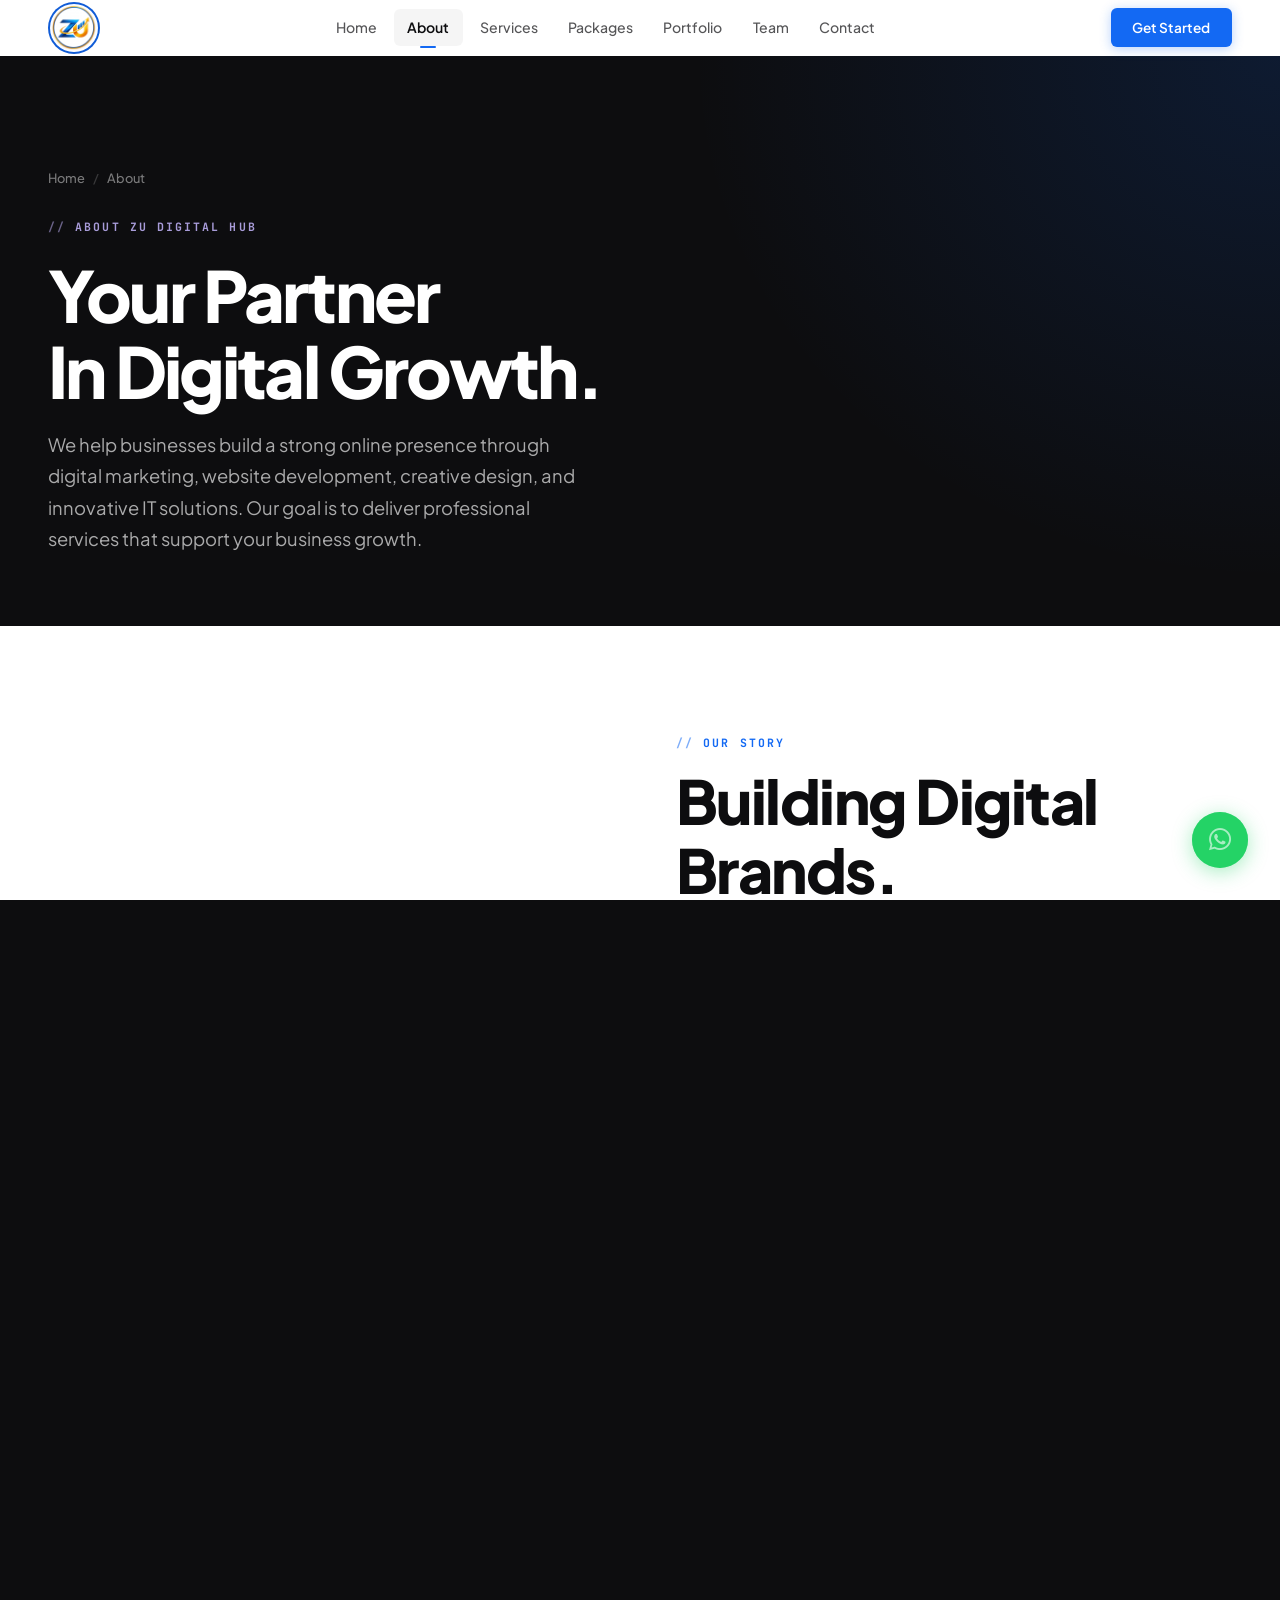
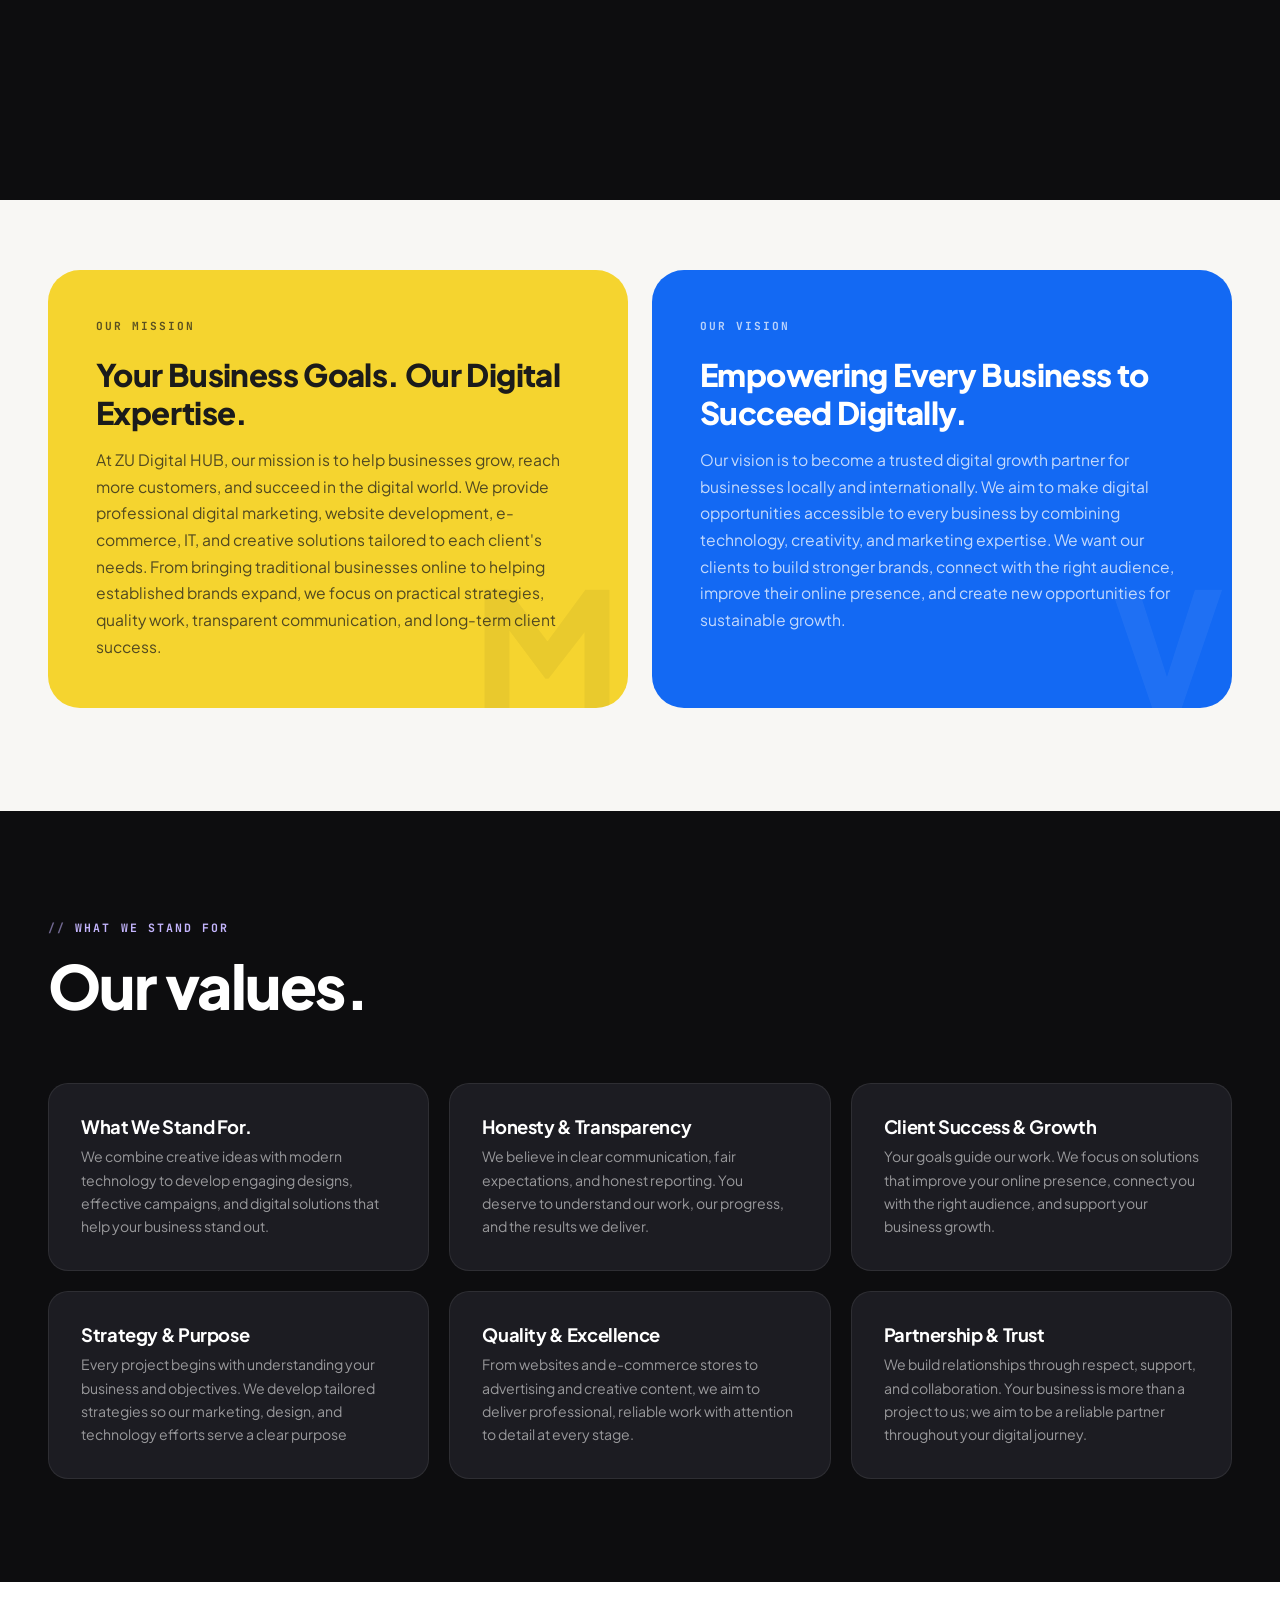
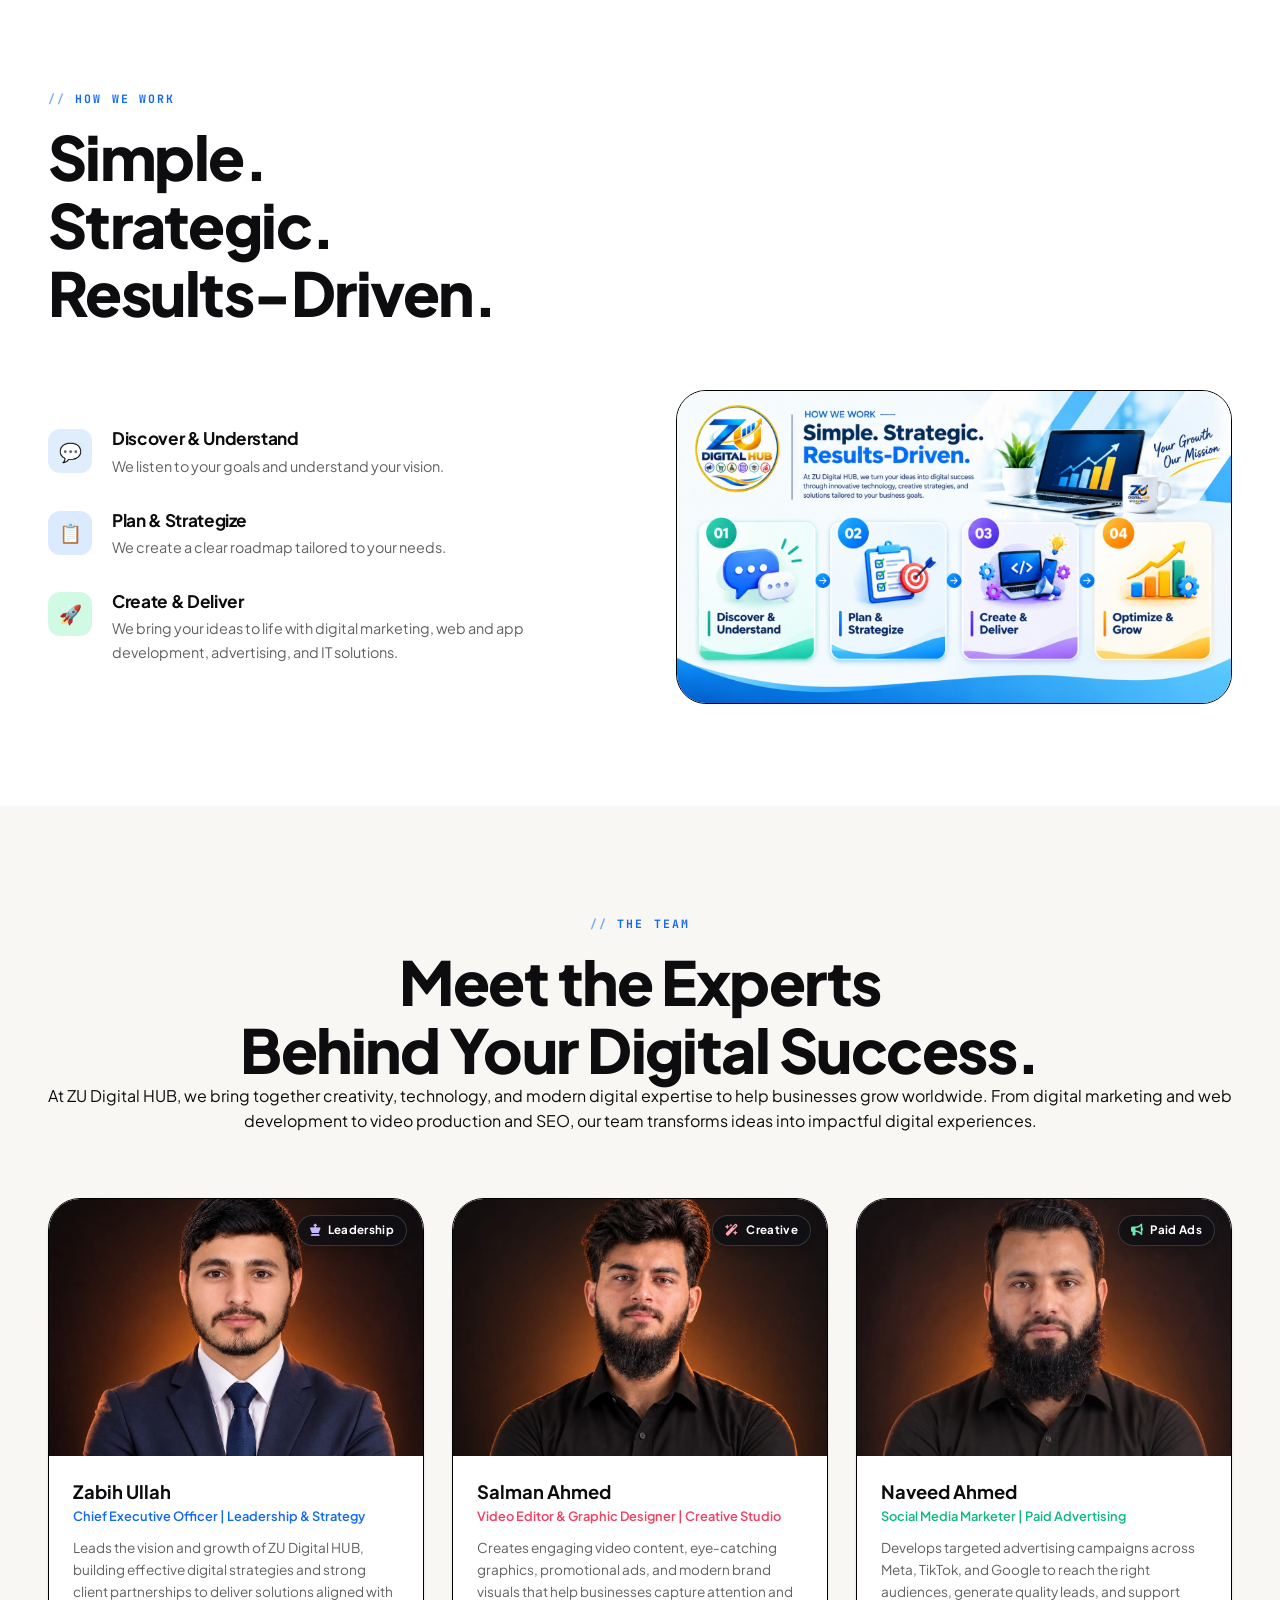
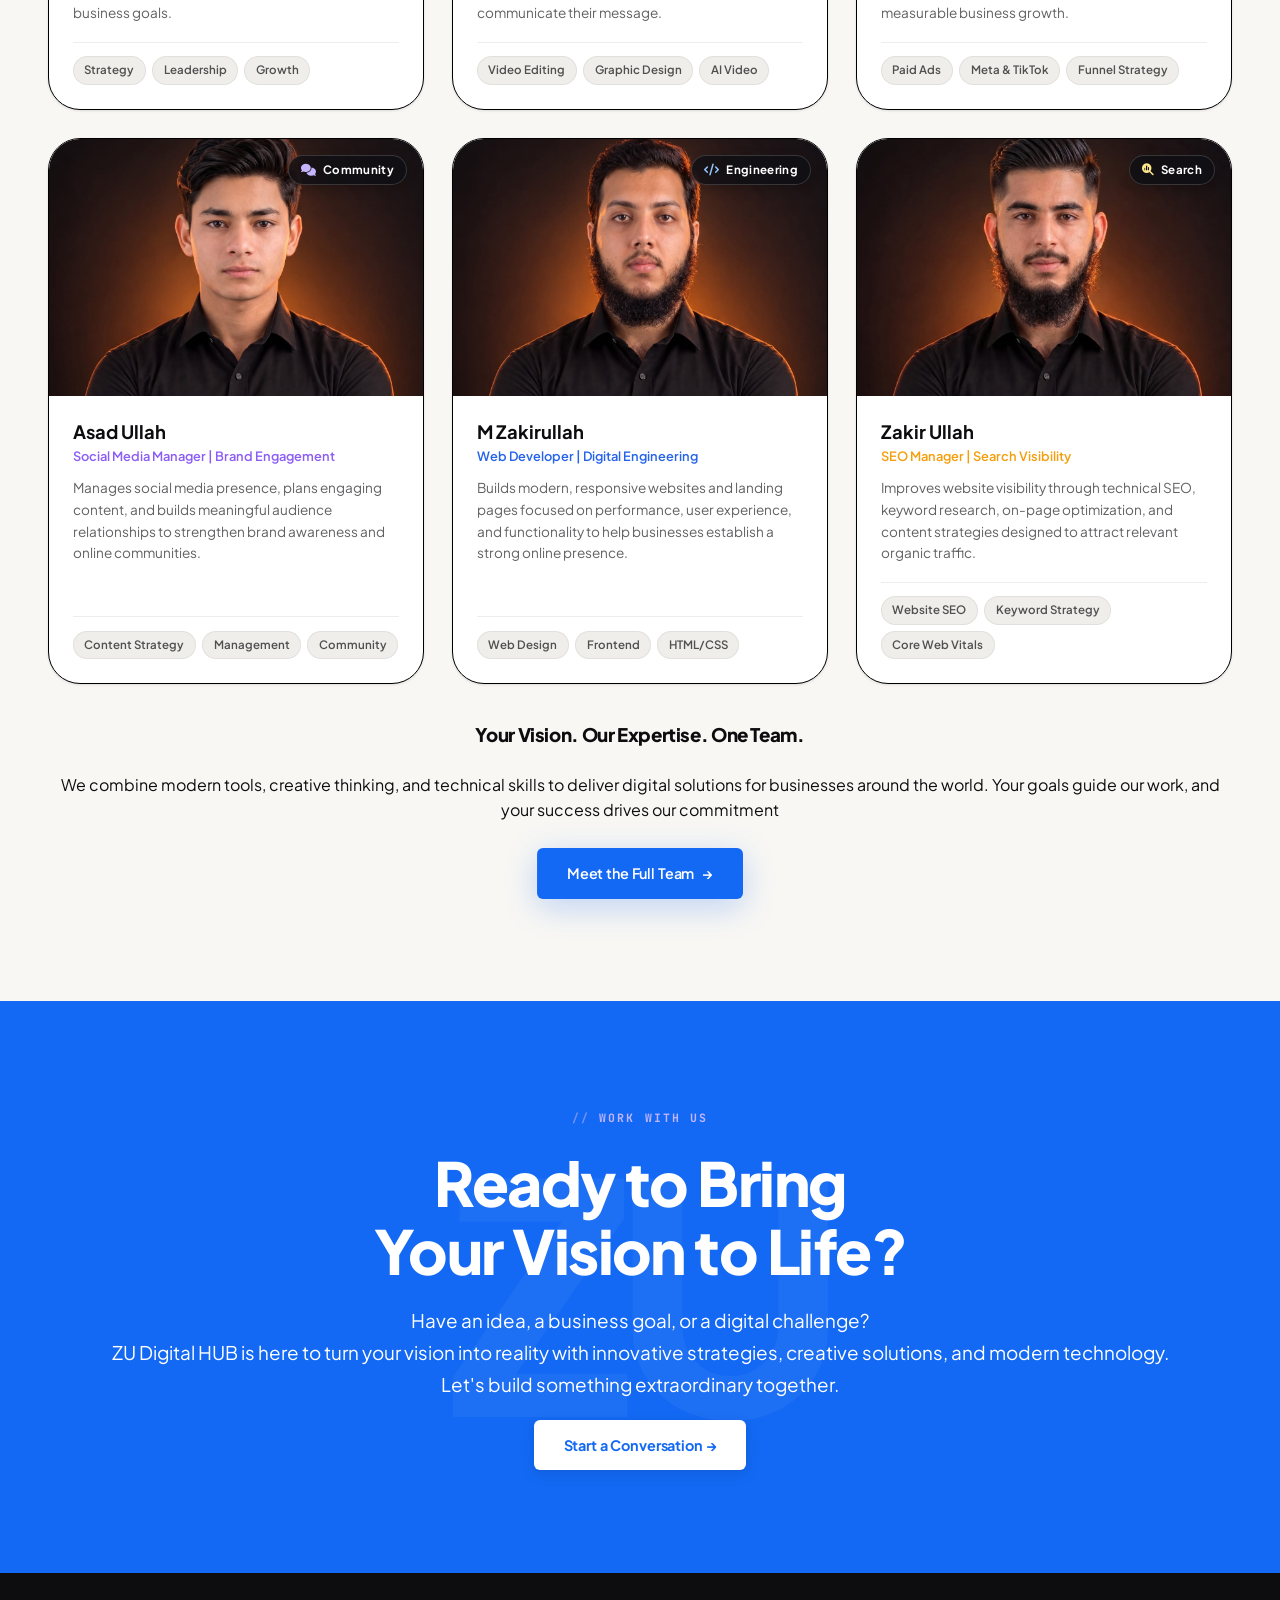
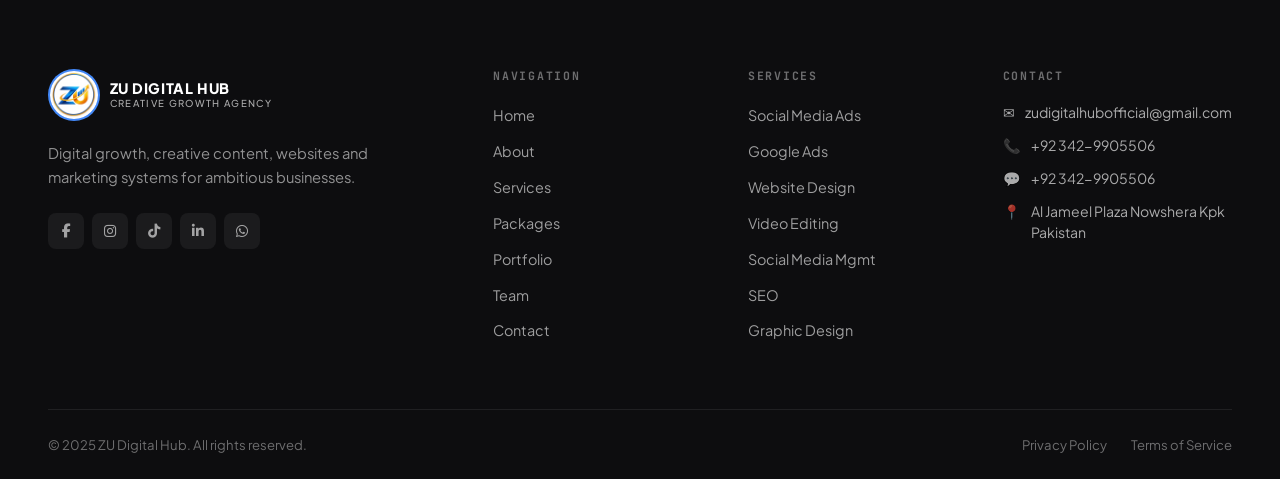
<file: about.html>
<!doctype html>
<html lang="en">
  <head>
    <meta charset="UTF-8" />
    <meta name="viewport" content="width=device-width, initial-scale=1.0" />
    <title>About Us — ZU Digital Hub | Digital Marketing Agency Story</title>
    <meta
      name="description"
      content="Learn about ZU Digital Hub, a digital marketing agency in Nowshera, Pakistan. Discover our story, mission, and team driving client growth through web and ads."
    />
    <meta name="robots" content="index, follow, max-snippet:-1, max-image-preview:large, max-video-preview:-1" />
    <link rel="canonical" href="https://zudigitalhub.com/about.html" />
    <meta name="author" content="ZU Digital Hub" />
    <meta name="geo.region" content="PK-KP" />
    <meta name="geo.placename" content="Nowshera" />

    <!-- Open Graph / Facebook -->
    <meta property="og:type" content="website" />
    <meta property="og:url" content="https://zudigitalhub.com/about.html" />
    <meta property="og:site_name" content="ZU Digital Hub" />
    <meta property="og:locale" content="en_US" />
    <meta property="og:title" content="About Us — ZU Digital Hub | Digital Marketing Agency Story" />
    <meta
      property="og:description"
      content="Learn about ZU Digital Hub, a digital marketing agency in Nowshera, Pakistan. Discover our story, mission, and team driving client growth through web and ads."
    />
    <meta property="og:image" content="https://zudigitalhub.com/images/website%20logo.png" />
    <meta property="og:image:width" content="2056" />
    <meta property="og:image:height" content="765" />
    <meta property="og:image:alt" content="ZU Digital Hub Team and Studio" />

    <!-- Twitter Cards -->
    <meta name="twitter:card" content="summary_large_image" />
    <meta name="twitter:url" content="https://zudigitalhub.com/about.html" />
    <meta name="twitter:title" content="About Us — ZU Digital Hub | Digital Marketing Agency Story" />
    <meta
      name="twitter:description"
      content="Learn about ZU Digital Hub, a digital marketing agency in Nowshera, Pakistan. Discover our story, mission, and team driving client growth through web and ads."
    />
    <meta name="twitter:image" content="https://zudigitalhub.com/images/website%20logo.png" />

    <!-- Preconnect & Fonts -->
    <link rel="preconnect" href="https://fonts.googleapis.com" />
    <link rel="preconnect" href="https://fonts.gstatic.com" crossorigin />
    <link
      href="https://fonts.googleapis.com/css2?family=Plus+Jakarta+Sans:ital,wght@0,300;0,400;0,500;0,600;0,700;0,800;1,400;1,500&family=JetBrains+Mono:wght@400;500;700&display=swap"
      rel="stylesheet"
    />
    <link
      rel="stylesheet"
      href="https://cdnjs.cloudflare.com/ajax/libs/font-awesome/6.7.2/css/all.min.css"
    />
    <link rel="stylesheet" href="css/style.css" />

    <!-- Structured Data (JSON-LD) -->
    <script type="application/ld+json">
    {
      "@context": "https://schema.org",
      "@graph": [
        {
          "@type": "AboutPage",
          "@id": "https://zudigitalhub.com/about.html#webpage",
          "url": "https://zudigitalhub.com/about.html",
          "name": "About Us — ZU Digital Hub",
          "description": "Learn about ZU Digital Hub, our mission, values, agency history, and the specialists delivering creative marketing and web development.",
          "isPartOf": {
            "@type": "WebSite",
            "@id": "https://zudigitalhub.com/#website",
            "url": "https://zudigitalhub.com/",
            "name": "ZU Digital Hub"
          },
          "inLanguage": "en"
        },
        {
          "@type": "BreadcrumbList",
          "@id": "https://zudigitalhub.com/about.html#breadcrumb",
          "itemListElement": [
            {
              "@type": "ListItem",
              "position": 1,
              "name": "Home",
              "item": "https://zudigitalhub.com/"
            },
            {
              "@type": "ListItem",
              "position": 2,
              "name": "About",
              "item": "https://zudigitalhub.com/about.html"
            }
          ]
        }
      ]
    }
    </script>
  </head>
  <body>
    <!-- HEADER -->
    <header class="site-header header-light" id="site-header">
      <div class="container">
        <div class="header-inner">
          <a href="index.html" class="site-logo">
            <div class="logo-mark">
              <img src="images/logo1.jpeg" alt="ZU Digital Hub Logo" width="40" height="40" />
            </div>
          </a>
          <nav class="site-nav">
            <a href="index.html" class="nav-link">Home</a>
            <a href="about.html" class="nav-link">About</a>
            <a href="services.html" class="nav-link">Services</a>
            <a href="packages.html" class="nav-link">Packages</a>
            <a href="portfolio.html" class="nav-link">Portfolio</a>
            <a href="team.html" class="nav-link">Team</a>
            <a href="contact.html" class="nav-link">Contact</a>
          </nav>
          <div class="header-cta">
            <a href="contact.html" class="header-btn">Get Started</a>
          </div>
          <button class="hamburger" id="hamburger" aria-label="Toggle menu">
            <span></span><span></span><span></span>
          </button>
        </div>
      </div>
    </header>

    <div class="mobile-menu" id="mobile-menu">
      <nav class="mobile-nav">
        <a href="index.html" class="mobile-nav-link">Home</a>
        <a href="about.html" class="mobile-nav-link">About</a>
        <a href="services.html" class="mobile-nav-link">Services</a>
        <a href="packages.html" class="mobile-nav-link">Packages</a>
        <a href="portfolio.html" class="mobile-nav-link">Portfolio</a>
        <a href="team.html" class="mobile-nav-link">Team</a>
        <a href="contact.html" class="mobile-nav-link">Contact</a>
      </nav>
      <div class="mobile-menu-footer">
        <a href="contact.html" class="mobile-menu-cta">Get Started →</a>
        <p class="mobile-menu-note">
          ZU Digital Hub
        </p>
      </div>
    </div>

    <!-- PAGE HERO -->
    <section class="page-hero">
      <div class="container">
        <div class="breadcrumb">
          <a href="index.html">Home</a>
          <span class="breadcrumb-sep">/</span>
          <span>About</span>
        </div>
        <div class="page-hero-label">About ZU Digital Hub</div>
        <h1 class="page-hero-heading reveal">
          Your Partner  <br>In  Digital Growth.
        </h1>
        <p class="page-hero-description reveal stagger-2">
         We help businesses build a strong online presence through digital marketing, website development, creative design, and innovative IT solutions. Our goal is to deliver professional services that support your business growth.
        </p>
      </div>
    </section>

    <!-- STORY -->
    <section class="about-story">
      <div class="container">
        <div class="story-grid">
          <div class="story-visual reveal-left">
            <img
              src="images/studio.jpeg"
              alt="ZU Digital Hub Creative Agency Studio in Nowshera"
              loading="lazy"
              decoding="async"
              width="1448"
              height="1086"
            />

            <div class="story-badge">
              <div class="story-badge-value">2024</div>
              <div class="story-badge-label">Founded</div>
            </div>
          </div>

          <div class="reveal-right">
            <div class="section-label">Our Story</div>
            <h2 class="heading-xl">
   Building Digital Brands. <br> Empowering Business Growth.
            </h2> <br>
            <h2>Zabih Ullah | Founder & CEO, ZU Digital HUB</h2> <br>
            <p class="body-lg mb-md">
             Founded in 2024, ZU Digital HUB helps businesses build, grow, and succeed in the digital world. We provide complete digital marketing, IT, and e-commerce solutions tailored to your business goals.
            </p>
            <p class="body-md mb-md">
             Whether you want to take your physical business online, launch an e-commerce store, sell products through Shopify or Amazon, develop a professional website, or grow your business through online advertising, we help turn your ideas into practical digital solutions.

            </p>
            <p class="body-md">
      Our services include website design and development, e-commerce solutions, Shopify and Amazon store management, social media marketing, Meta and Google Ads, SEO, graphic design, video editing, and lead generation.
            </p>
          </div>
        </div>
      </div>
    </section>

    <!-- MISSION / VISION -->
    <section class="mission-vision">
      <div class="container">
        <div class="section-header section-header--center">
          <div class="section-label reveal">Direction</div>
          <h2 class="heading-xl reveal stagger-1">Mission & Vision</h2>
        </div>
        <div class="mv-grid">
          <div class="mv-card mission reveal-left">
            <div class="mv-label">Our Mission</div>
            <h2>
             Your Business Goals. Our Digital Expertise.
            </h2>
            <p>
             At ZU Digital HUB, our mission is to help businesses grow, reach more customers, and succeed in the digital world. We provide professional digital marketing, website development, e-commerce, IT, and creative solutions tailored to each client's needs. From bringing traditional businesses online to helping established brands expand, we focus on practical strategies, quality work, transparent communication, and long-term client success.
            </p>
            <div class="mv-big-letter">M</div>
          </div>
          <div class="mv-card vision reveal-right">
            <div class="mv-label">Our Vision</div>
            <h2>
              Empowering Every Business to Succeed Digitally.
            </h2>
            <p>
              Our vision is to become a trusted digital growth partner for businesses locally and internationally. We aim to make digital opportunities accessible to every business by combining technology, creativity, and marketing expertise. We want our clients to build stronger brands, connect with the right audience, improve their online presence, and create new opportunities for sustainable growth.
            </p>
            <div class="mv-big-letter">V</div>
          </div>
        </div>
      </div>
    </section>

    <!-- VALUES -->
    <section class="values-section">
      <div class="container">
        <div class="section-header">
          <div class="section-label reveal text-lavender">
            What We Stand For
          </div>
          <h2 class="heading-xl reveal stagger-1">
            Our values.
          </h2>
        </div>
        <div class="values-grid">
          <div class="value-card value-card--purple reveal stagger-1">
            <!-- <div class="value-icon">🎨</div> -->
            <h3>What We Stand For.</h3>
            <p>
     We combine creative ideas with modern technology to develop engaging designs, effective campaigns, and digital solutions that help your business stand out.
            </p>
          </div>
          <div class="value-card value-card--blue reveal stagger-2">
            <!-- <div class="value-icon">🔍</div> -->
            <h3>Honesty & Transparency</h3>
            <p>
          We believe in clear communication, fair expectations, and honest reporting. You deserve to understand our work, our progress, and the results we deliver. 
            </p>
          </div>
          <div class="value-card value-card--mint reveal stagger-3">
            <!-- <div class="value-icon">📈</div> -->
            <h3>Client Success & Growth</h3>
            <p>
     Your goals guide our work. We focus on solutions that improve your online presence, connect you with the right audience, and support your business growth.
            </p>
          </div>
          <div class="value-card value-card--yellow reveal stagger-4">
            <!-- <div class="value-icon">🧠</div> -->
            <h3>Strategy & Purpose</h3>
            <p>
          Every project begins with understanding your business and objectives. We develop tailored strategies so our marketing, design, and technology efforts serve a clear purpose
            </p>
          </div>
          <div class="value-card value-card--coral reveal stagger-5">
            <!-- <div class="value-icon">⭐</div> -->
            <h3>Quality & Excellence</h3>
            <p>
             From websites and e-commerce stores to advertising and creative content, we aim to deliver professional, reliable work with attention to detail at     every stage.
            </p>
          </div>
          <div class="value-card value-card--lavender reveal stagger-6">
            <!-- <div class="value-icon">🤝</div> -->
            <h3>Partnership & Trust</h3>
            <p>
           We build relationships through respect, support, and collaboration. Your business is more than a project to us; we aim to be a reliable partner throughout your digital journey.
            </p>
          </div>
        </div>
      </div>
    </section>

    <!-- HOW WE WORK -->
    <section class="how-we-work-section">
      <div class="container">
        <div class="section-header">
          <div class="section-label reveal">How We Work</div>
          <h2 class="heading-xl reveal stagger-1">
     Simple. <br> Strategic. <br> Results-Driven.

          </h2>
        </div>

        <div class="story-grid">
          <div class="reveal-left">
            <div class="work-steps-list">
              <div class="work-step-item">
                <div class="work-step-icon work-step-icon--purple">💬</div>
                <div>
                  <h3>Discover & Understand</h3>
                  <p>
              We listen to your goals and understand your vision.
                  </p>
                </div>
              </div>
              <div class="work-step-item">
                <div class="work-step-icon work-step-icon--blue">📋</div>
                <div>
                  <h3>Plan & Strategize </h3>
                  <p>
                   We create a clear roadmap tailored to your needs.
                  </p>
                </div>
              </div>
              <div class="work-step-item">
                <div class="work-step-icon work-step-icon--mint">🚀</div>
                <div>
                  <h3> Create & Deliver</h3>
                  <p>
                    We bring your ideas to life with digital marketing, web and app development, advertising, and IT solutions.
                  </p>
                </div>
              </div>
            </div>
          </div>

          <div class="reveal-right">
           
              <img
                src="images/work.jpeg"
                alt="ZU Digital Hub Team Collaboration and Agency Quick Facts"
                class="quick-facts-image"
                loading="lazy"
                decoding="async"
                width="1600"
                height="900"
              />
             
            </div>
          </div>
        </div>
      </div>
    </section>

    <!-- TEAM PREVIEW -->
    <section class="team-preview-section">
      <div class="container">
        <div class="section-header section-header--center">
          <div class="section-label reveal">The Team</div>
          <h2 class="heading-xl reveal stagger-1">
           Meet the Experts <br> Behind Your Digital Success. 
          </h2>
          <p>
            At ZU Digital HUB, we bring together creativity, technology, and modern digital expertise to help businesses grow worldwide. From digital marketing and web development to video production and SEO, our team transforms ideas into impactful digital experiences.
          </p>
        </div>
        <div class="about-team-grid">
          <!-- Zabih Ullah -->
          <div class="about-team-card reveal stagger-1">
            <div class="about-team-photo-wrap">
              <img
                src="images/1.jpeg"
                alt="Zabih Ullah - Chief Executive Officer"
                loading="lazy"
                decoding="async"
                width="1083"
                height="1452"
              />
              <span class="about-team-badge"><i class="fa-solid fa-chess-king"></i> Leadership</span>
            </div>
            <div class="about-team-content">
              <div class="about-team-header">
                <div class="about-team-name">Zabih Ullah</div>
                <div class="about-team-role">Chief Executive Officer | Leadership & Strategy</div>
              </div>
              <p class="about-team-bio">
              Leads the vision and growth of ZU Digital HUB, building effective digital strategies and strong client partnerships to deliver solutions aligned with business goals.
              </p>
              <div class="about-team-tags">
                <span class="about-team-tag">Strategy</span>
                <span class="about-team-tag">Leadership</span>
                <span class="about-team-tag">Growth</span>
              </div>
            </div>
          </div>

          <!-- Salman Ahmed -->
          <div class="about-team-card reveal stagger-2">
            <div class="about-team-photo-wrap">
              <img
                src="images/2.jpeg"
                alt="Salman Ahmed - Video Editor & Graphic Designer"
                loading="lazy"
                decoding="async"
                width="1086"
                height="1448"
              />
              <span class="about-team-badge about-team-badge--coral"><i class="fa-solid fa-wand-magic-sparkles"></i> Creative</span>
            </div>
            <div class="about-team-content">
              <div class="about-team-header">
                <div class="about-team-name">Salman Ahmed</div>
                <div class="about-team-role about-team-role--coral">Video Editor & Graphic Designer | Creative Studio</div>
              </div>
              <p class="about-team-bio">
              Creates engaging video content, eye-catching graphics, promotional ads, and modern brand visuals that help businesses capture attention and communicate their message.

              </p>
              <div class="about-team-tags">
                <span class="about-team-tag">Video Editing</span>
                <span class="about-team-tag">Graphic Design</span>
                <span class="about-team-tag">AI Video</span>
              </div>
            </div>
          </div>

          <!-- Naveed Ahmed -->
          <div class="about-team-card reveal stagger-3">
            <div class="about-team-photo-wrap">
              <img
                src="images/3.jpeg"
                alt="Naveed Ahmed - Social Media Marketer"
                loading="lazy"
                decoding="async"
                width="1194"
                height="1600"
              />
              <span class="about-team-badge about-team-badge--mint"><i class="fa-solid fa-bullhorn"></i> Paid Ads</span>
            </div>
            <div class="about-team-content">
              <div class="about-team-header">
                <div class="about-team-name">Naveed Ahmed</div>
                <div class="about-team-role about-team-role--mint">Social Media Marketer | Paid Advertising</div>
              </div>
              <p class="about-team-bio">
     Develops targeted advertising campaigns across Meta, TikTok, and Google to reach the right audiences, generate quality leads, and support measurable business growth.
              </p>
              <div class="about-team-tags">
                <span class="about-team-tag">Paid Ads</span>
                <span class="about-team-tag">Meta & TikTok</span>
                <span class="about-team-tag">Funnel Strategy</span>
              </div>
            </div>
          </div>

          <!-- Asad Ullah -->
          <div class="about-team-card reveal stagger-4">
            <div class="about-team-photo-wrap">
              <img
                src="images/4.jpeg"
                alt="Asad Ullah - Social Media Manager"
                loading="lazy"
                decoding="async"
                width="1194"
                height="1600"
              />
              <span class="about-team-badge"><i class="fa-solid fa-comments"></i> Community</span>
            </div>
            <div class="about-team-content">
              <div class="about-team-header">
                <div class="about-team-name">Asad Ullah</div>
                <div class="about-team-role about-team-role--purple">Social Media Manager | Brand Engagement</div>
              </div>
              <p class="about-team-bio">
               Manages social media presence, plans engaging content, and builds meaningful audience relationships to strengthen brand awareness and online communities.
              </p>
              <div class="about-team-tags">
                <span class="about-team-tag">Content Strategy</span>
                <span class="about-team-tag">Management</span>
                <span class="about-team-tag">Community</span>
              </div>
            </div>
          </div>

          <!-- M Zakirullah -->
          <div class="about-team-card reveal stagger-5">
            <div class="about-team-photo-wrap">
              <img
                src="images/5.jpeg"
                alt="M Zakirullah - Web Developer"
                loading="lazy"
                decoding="async"
                width="1194"
                height="1600"
              />
              <span class="about-team-badge about-team-badge--blue"><i class="fa-solid fa-code"></i> Engineering</span>
            </div>
            <div class="about-team-content">
              <div class="about-team-header">
                <div class="about-team-name">M Zakirullah</div>
                <div class="about-team-role about-team-role--blue">Web Developer | Digital Engineering</div>
              </div>
              <p class="about-team-bio">
              
Builds modern, responsive websites and landing pages focused on performance, user experience, and functionality to help businesses establish a strong online presence.
              </p>
              <div class="about-team-tags">
                <span class="about-team-tag">Web Design</span>
                <span class="about-team-tag">Frontend</span>
                <span class="about-team-tag">HTML/CSS</span>
              </div>
            </div>
          </div>

          <!-- Zakir Ullah -->
          <div class="about-team-card reveal stagger-6">
            <div class="about-team-photo-wrap">
              <img
                src="images/6.jpeg"
                alt="Zakir Ullah - SEO Manager"
                loading="lazy"
                decoding="async"
                width="1194"
                height="1600"
              />
              <span class="about-team-badge about-team-badge--yellow"><i class="fa-solid fa-magnifying-glass-chart"></i> Search</span>
            </div>
            <div class="about-team-content">
              <div class="about-team-header">
                <div class="about-team-name">Zakir Ullah</div>
                <div class="about-team-role about-team-role--yellow">SEO Manager | Search Visibility
</div>
              </div>
              <p class="about-team-bio">
               Improves website visibility through technical SEO, keyword research, on-page optimization, and content strategies designed to attract relevant organic traffic.
              </p>
              <div class="about-team-tags">
                <span class="about-team-tag">Website SEO</span>
                <span class="about-team-tag">Keyword Strategy</span>
                <span class="about-team-tag">Core Web Vitals</span>
              </div>
            </div>
          </div>
        </div>
        <div class="team-preview-more">
          <h3>
            Your Vision. Our Expertise. One Team.
          </h3>
          <br>
          <p>
            We combine modern tools, creative thinking, and technical skills to deliver digital solutions for businesses around the world. Your goals guide our work, and your success drives our commitment
          </p>
          <br>
          <a href="team.html" class="btn btn-primary"
            >Meet the Full Team <span class="arrow-icon">→</span></a
          >
        </div>
      </div>
    </section>

    <!-- CTA -->
    <section class="about-cta-purple">
      <div class="about-cta-watermark" aria-hidden="true">ZU</div>
      <div class="container container-relative">
        <div class="section-label reveal text-lavender mb-md">Work With Us</div>
        <h2 class="heading-xl reveal stagger-1 mb-md">Ready to Bring <br> Your Vision to Life?</h2>
        <p class="body-lg reveal stagger-2 mb-md">Have an idea, a business goal, or a digital challenge? 
          <br>
          ZU Digital HUB is here to turn your vision into reality with innovative strategies, creative solutions, and modern technology.
          <br>
Let's build something extraordinary together.</p>
        <a href="contact.html" class="btn btn-white reveal stagger-3">Start a Conversation →</a>
      </div>
    </section>

    <!-- ============================================
     FOOTER
     ============================================ -->
    <footer class="site-footer">
      <div class="container">
        <div class="footer-top">
          <div class="footer-brand">
            <div class="footer-logo">
              <div class="logo-mark">
                <img
                  src="images/logo1.jpeg"
                  alt="ZU Digital Hub Official Footer Logo"
                  loading="lazy"
                  decoding="async"
                  width="44"
                  height="44"
                />
              </div>
              <div class="logo-text">
                ZU Digital Hub
                <span>Creative Growth Agency</span>
              </div>
            </div>
            <p class="footer-tagline">
              Digital growth, creative content, websites and marketing systems
              for ambitious businesses.
            </p>
            <div class="social-links">
              <a
                href="https://www.facebook.com/profile.php?id=61594528482424"
                class="social-link"
                target="_blank"
                rel="noopener"
                aria-label="Facebook"
              >
                <i class="fa-brands fa-facebook-f"></i>
              </a>
              <a
                href="https://www.instagram.com/zu_digital_hub/"
                class="social-link"
                target="_blank"
                rel="noopener"
                aria-label="Instagram"
              >
                <i class="fa-brands fa-instagram"></i>
              </a>

              <a
                href="https://www.tiktok.com/@zu.digital.hub"
                class="social-link"
                target="_blank"
                rel="noopener"
                aria-label="TikTok"
              >
                <i class="fa-brands fa-tiktok"></i>
              </a>

              <a
                href="https://www.linkedin.com/in/zu-digital-hub-a38493268/"
                class="social-link"
                target="_blank"
                rel="noopener"
                aria-label="LinkedIn"
              >
                <i class="fa-brands fa-linkedin-in"></i>
              </a>

              <a
                href="https://wa.me/923429905506"
                class="social-link"
                target="_blank"
                rel="noopener"
                aria-label="WhatsApp"
              >
                <i class="fa-brands fa-whatsapp"></i>
              </a>
            </div>
          </div>

          <div class="footer-col">
            <h4>Navigation</h4>
            <nav class="footer-nav">
              <a href="index.html">Home</a>
              <a href="about.html">About</a>
              <a href="services.html">Services</a>
              <a href="packages.html">Packages</a>
              <a href="portfolio.html">Portfolio</a>
              <a href="team.html">Team</a>
              <a href="contact.html">Contact</a>
            </nav>
          </div>

          <div class="footer-col">
            <h4>Services</h4>
            <nav class="footer-nav">
              <a href="services.html">Social Media Ads</a>
              <a href="services.html">Google Ads</a>
              <a href="services.html">Website Design</a>
              <a href="services.html">Video Editing</a>
              <a href="services.html">Social Media Mgmt</a>
              <a href="services.html">SEO</a>
              <a href="services.html">Graphic Design</a>
            </nav>
          </div>

          <div class="footer-col">
            <h4>Contact</h4>
            <a
              href="mailto:zudigitalhubofficial@gmail.com"
              target="_blank"
              rel="noopener"
            >
              <div class="footer-contact-item">
                <span>✉</span>
                <span>zudigitalhubofficial@gmail.com</span>
              </div>
            </a>
            <a href="tel:+923429905506">
              <div class="footer-contact-item">
                <span>📞</span>
                <span>+92 342-9905506</span>
              </div>
            </a>
            <a href="https://wa.me/923429905506" target="_blank" rel="noopener">
              <div class="footer-contact-item">
                <span>💬</span>
                <span>+92 342-9905506</span>
              </div>
            </a>
            <a
              href="https://maps.app.goo.gl/5Z9AnP4nmYvvsRFv8"
              target="_blank"
              rel="noopener"
            >
              <div class="footer-contact-item">
                <span>📍</span>
                <span>Al Jameel Plaza Nowshera Kpk Pakistan</span>
              </div>
            </a>
          </div>
        </div>

        <div class="footer-bottom">
          <p>&copy; 2025 ZU Digital Hub. All rights reserved.</p>
          <div class="footer-bottom-links">
            <a href="#">Privacy Policy</a>
            <a href="#">Terms of Service</a>
          </div>
        </div>
      </div>
    </footer>
<!-- FLOATING WHATSAPP -->
    <a
      href="https://wa.me/923429905506"
      target="_blank"
      class="float-whatsapp"
      title="Chat on WhatsApp"
    >
      <i class="fab fa-whatsapp"></i>
      <span class="float-pulse"></span>
    </a>
    <script src="js/main.js"></script>
  </body>
</html>
</file>
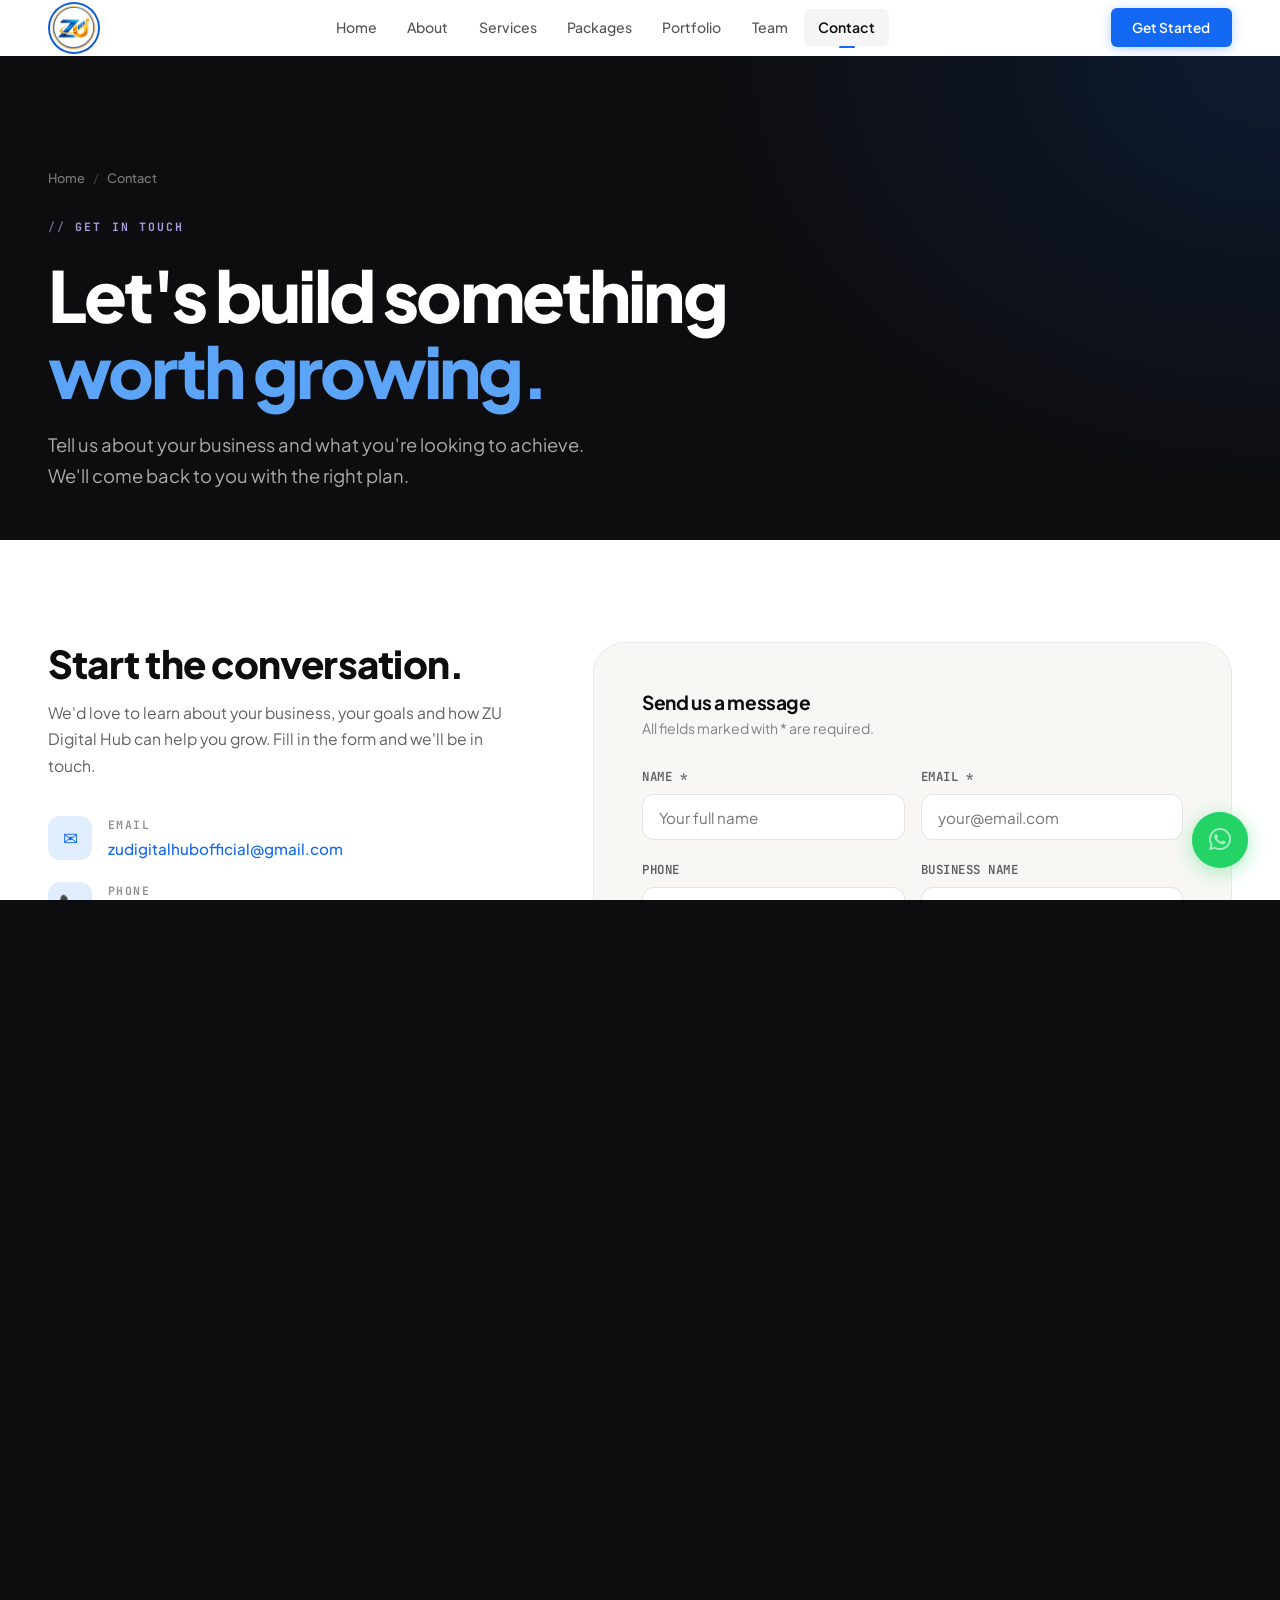
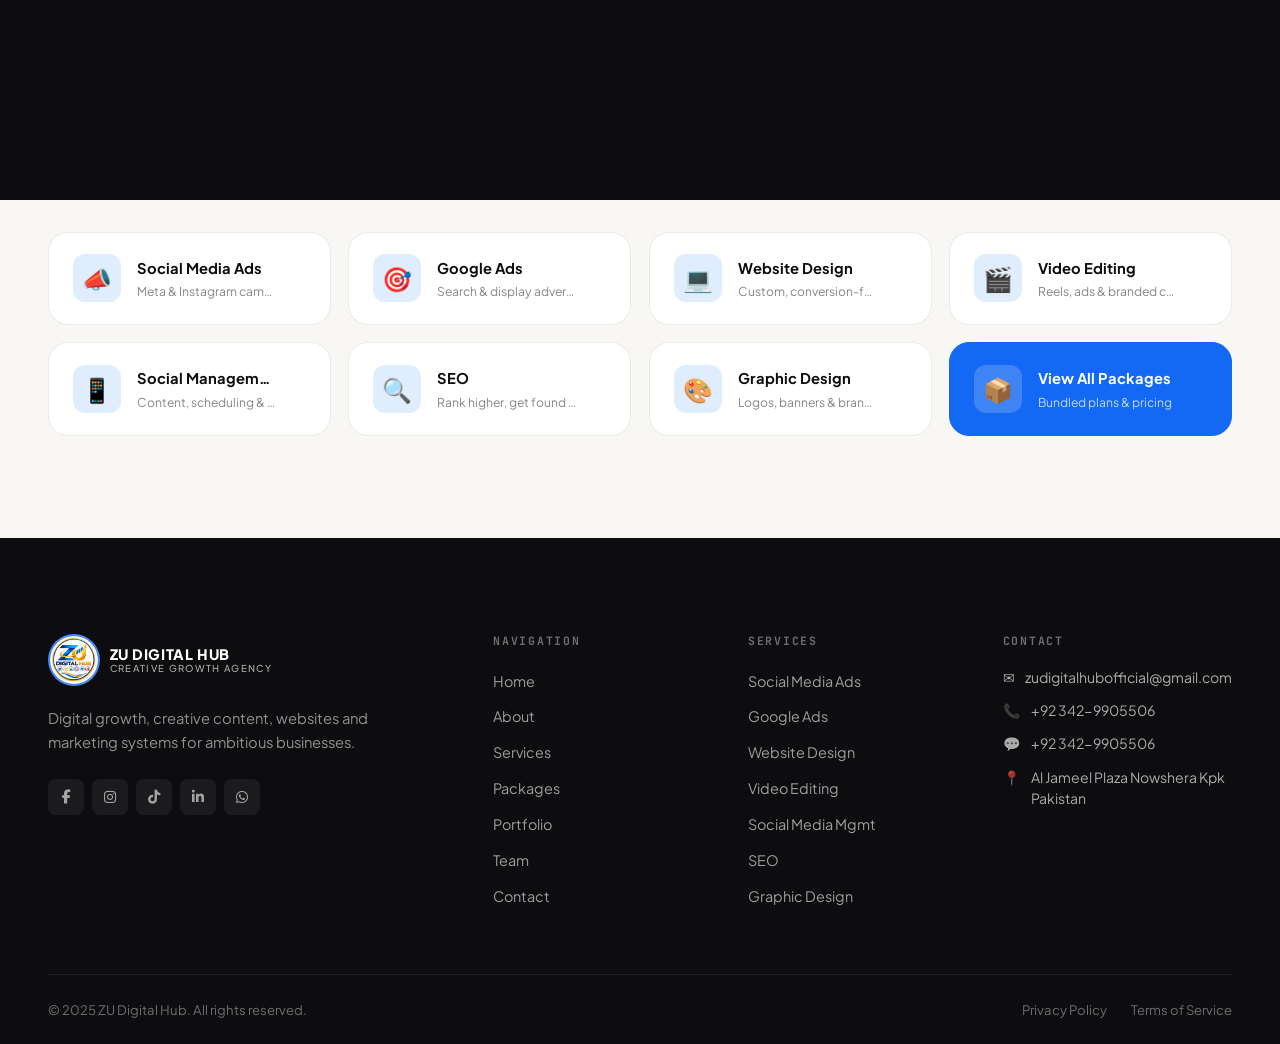
<file: contact.html>
<!doctype html>
<html lang="en">
  <head>
    <meta charset="UTF-8" />
    <meta name="viewport" content="width=device-width, initial-scale=1.0" />
    <title>Contact Us — ZU Digital Hub | Digital Marketing Agency</title>
    <meta
      name="description"
      content="Contact ZU Digital Hub in Nowshera, Pakistan. Connect with our digital marketing agency for website development, Google Ads management, SEO, and video editing."
    />
    <meta name="robots" content="index, follow, max-snippet:-1, max-image-preview:large, max-video-preview:-1" />
    <link rel="canonical" href="https://zudigitalhub.com/contact.html" />
    <meta name="author" content="ZU Digital Hub" />
    <meta name="geo.region" content="PK-KP" />
    <meta name="geo.placename" content="Nowshera" />
    <meta name="geo.position" content="34.0153;71.9747" />
    <meta name="ICBM" content="34.0153, 71.9747" />

    <!-- Open Graph / Facebook -->
    <meta property="og:type" content="website" />
    <meta property="og:url" content="https://zudigitalhub.com/contact.html" />
    <meta property="og:site_name" content="ZU Digital Hub" />
    <meta property="og:locale" content="en_US" />
    <meta property="og:title" content="Contact Us — ZU Digital Hub | Digital Marketing Agency" />
    <meta
      property="og:description"
      content="Contact ZU Digital Hub in Nowshera, Pakistan. Connect with our digital marketing agency for website development, Google Ads management, SEO, and video editing."
    />
    <meta property="og:image" content="https://zudigitalhub.com/images/website%20logo.png" />
    <meta property="og:image:width" content="2056" />
    <meta property="og:image:height" content="765" />
    <meta property="og:image:alt" content="Contact ZU Digital Hub" />

    <!-- Twitter Cards -->
    <meta name="twitter:card" content="summary_large_image" />
    <meta name="twitter:url" content="https://zudigitalhub.com/contact.html" />
    <meta name="twitter:title" content="Contact Us — ZU Digital Hub | Digital Marketing Agency" />
    <meta
      name="twitter:description"
      content="Contact ZU Digital Hub in Nowshera, Pakistan. Connect with our digital marketing agency for website development, Google Ads management, SEO, and video editing."
    />
    <meta name="twitter:image" content="https://zudigitalhub.com/images/website%20logo.png" />

    <!-- Preconnect & Fonts -->
    <link rel="preconnect" href="https://fonts.googleapis.com" />
    <link rel="preconnect" href="https://fonts.gstatic.com" crossorigin />
    <link
      href="https://fonts.googleapis.com/css2?family=Plus+Jakarta+Sans:ital,wght@0,300;0,400;0,500;0,600;0,700;0,800;1,400;1,500&family=JetBrains+Mono:wght@400;500;700&display=swap"
      rel="stylesheet"
    />
    <link
      rel="stylesheet"
      href="https://cdnjs.cloudflare.com/ajax/libs/font-awesome/6.7.2/css/all.min.css"
    />
    <link rel="stylesheet" href="css/style.css" />

    <!-- Structured Data (JSON-LD) -->
    <script type="application/ld+json">
    {
      "@context": "https://schema.org",
      "@graph": [
        {
          "@type": "ContactPage",
          "@id": "https://zudigitalhub.com/contact.html#webpage",
          "url": "https://zudigitalhub.com/contact.html",
          "name": "Contact Us — ZU Digital Hub",
          "description": "Contact ZU Digital Hub for inquiries, quotes, and project discovery for web design, advertising, video editing, and SEO.",
          "isPartOf": {
            "@type": "WebSite",
            "@id": "https://zudigitalhub.com/#website",
            "url": "https://zudigitalhub.com/",
            "name": "ZU Digital Hub"
          },
          "inLanguage": "en"
        },
        {
          "@type": "BreadcrumbList",
          "@id": "https://zudigitalhub.com/contact.html#breadcrumb",
          "itemListElement": [
            {
              "@type": "ListItem",
              "position": 1,
              "name": "Home",
              "item": "https://zudigitalhub.com/"
            },
            {
              "@type": "ListItem",
              "position": 2,
              "name": "Contact",
              "item": "https://zudigitalhub.com/contact.html"
            }
          ]
        },
        {
          "@type": "LocalBusiness",
          "@id": "https://zudigitalhub.com/#localbusiness",
          "name": "ZU Digital Hub",
          "image": "https://zudigitalhub.com/images/website%20logo.png",
          "telephone": "+92-342-9905506",
          "email": "zudigitalhubofficial@gmail.com",
          "url": "https://zudigitalhub.com/",
          "priceRange": "$$",
          "address": {
            "@type": "PostalAddress",
            "streetAddress": "Al Jameel Plaza",
            "addressLocality": "Nowshera",
            "addressRegion": "Khyber Pakhtunkhwa",
            "postalCode": "24110",
            "addressCountry": "PK"
          },
          "geo": {
            "@type": "GeoCoordinates",
            "latitude": 34.0153,
            "longitude": 71.9747
          },
          "hasMap": "https://maps.app.goo.gl/5Z9AnP4nmYvvsRFv8",
          "sameAs": [
            "https://www.facebook.com/profile.php?id=61594528482424",
            "https://www.instagram.com/zu_digital_hub/",
            "https://www.tiktok.com/@zu.digital.hub",
            "https://www.linkedin.com/in/zu-digital-hub-a38493268/",
            "https://wa.me/923429905506"
          ]
        }
      ]
    }
    </script>
  </head>
  <body>
    <header class="site-header header-light" id="site-header">
      <div class="container">
        <div class="header-inner">
          <a href="index.html" class="site-logo">
            <div class="logo-mark">
              <img src="images/logo1.jpeg" alt="ZU Digital Hub Logo" width="40" height="40" />
            </div>
          </a>
          <nav class="site-nav">
            <a href="index.html" class="nav-link">Home</a
            ><a href="about.html" class="nav-link">About</a
            ><a href="services.html" class="nav-link">Services</a
            ><a href="packages.html" class="nav-link">Packages</a
            ><a href="portfolio.html" class="nav-link">Portfolio</a
            ><a href="team.html" class="nav-link">Team</a
            ><a href="contact.html" class="nav-link">Contact</a>
          </nav>
          <div class="header-cta">
            <a href="contact.html" class="header-btn">Get Started</a>
          </div>
          <button class="hamburger" id="hamburger" aria-label="Toggle menu">
            <span></span><span></span><span></span>
          </button>
        </div>
      </div>
    </header>

    <div class="mobile-menu" id="mobile-menu">
      <nav class="mobile-nav">
        <a href="index.html" class="mobile-nav-link">Home</a
        ><a href="about.html" class="mobile-nav-link">About</a
        ><a href="services.html" class="mobile-nav-link">Services</a
        ><a href="packages.html" class="mobile-nav-link">Packages</a
        ><a href="portfolio.html" class="mobile-nav-link">Portfolio</a
        ><a href="team.html" class="mobile-nav-link">Team</a
        ><a href="contact.html" class="mobile-nav-link">Contact</a>
      </nav>
      <div class="mobile-menu-footer">
        <a href="contact.html" class="mobile-menu-cta">Get Started →</a>
        <p style="font-size: 0.75rem; color: rgba(255, 255, 255, 0.3)">
          ZU Digital Hub
        </p>
      </div>
    </div>

    <!-- HERO -->
    <section class="page-hero" style="padding-bottom: 3rem">
      <div class="container">
        <div class="breadcrumb">
          <a href="index.html">Home</a><span class="breadcrumb-sep">/</span
          ><span>Contact</span>
        </div>
        <div class="page-hero-label">Get in Touch</div>
        <h1 class="page-hero-heading reveal">
          Let's build something<br /><em
            style="font-style: normal; color: var(--color-purple-light)"
            >worth growing.</em
          >
        </h1>
        <p class="page-hero-description reveal stagger-2">
          Tell us about your business and what you're looking to achieve. We'll
          come back to you with the right plan.
        </p>
      </div>
    </section>

    <!-- CONTACT SECTION -->
    <section class="contact-page" style="padding: var(--section-pad) 0">
      <div class="container">
        <div class="contact-grid">
          <!-- Contact Info -->
          <div class="reveal-left">
            <div class="contact-info">
              <h2>Start the conversation.</h2>
              <p>
                We'd love to learn about your business, your goals and how ZU
                Digital Hub can help you grow. Fill in the form and we'll be in
                touch.
              </p>

              <div class="contact-items">
                <div class="contact-item">
                  <div class="contact-item-icon">✉</div>
                  <div>
                    <div class="contact-item-label">Email</div>
                    <div class="contact-item-value">
                      <a href="mailto:zudigitalhubofficial@gmail.com"
                        >zudigitalhubofficial@gmail.com</a
                      >
                    </div>
                  </div>
                </div>
                <div class="contact-item">
                  <div class="contact-item-icon">📞</div>
                  <div>
                    <div class="contact-item-label">Phone</div>
                    <div class="contact-item-value">
                      <a href="tel:+923429905506">+92 342-9905506</a>
                    </div>
                  </div>
                </div>
                <div class="contact-item">
                  <div class="contact-item-icon">💬</div>
                  <div>
                    <div class="contact-item-label">WhatsApp</div>
                    <div class="contact-item-value">
                      <a
                        href="https://wa.me/923429905506"
                        target="_blank"
                        rel="noopener"
                        >+92 342-9905506</a
                      >
                    </div>
                  </div>
                </div>
                <div class="contact-item">
                  <div class="contact-item-icon">📍</div>
                  <div>
                    <div class="contact-item-label">Office</div>
                    <div class="contact-item-value">
                      <a
                        href="https://maps.app.goo.gl/5Z9AnP4nmYvvsRFv8"
                        target="_blank"
                        rel="noopener"
                        >Al Jameel Plaza Nowshera Kpk Pakistan</a
                      >
                    </div>
                  </div>
                </div>
              </div>

              <!-- Social -->
              <div
                style="
                  margin-top: 2.5rem;
                  padding-top: 2rem;
                  border-top: 1px solid rgba(0, 0, 0, 0.07);
                "
              >
                <div class="contact-item-label" style="margin-bottom: 1rem">
                  Follow Us
                </div>
                <div style="display: flex; flex-wrap: wrap; gap: 0.6rem">
                  <a
                    href="https://www.facebook.com/profile.php?id=61594528482424"
                    class="social-link"
                    style="
                      background: rgba(0, 0, 0, 0.06);
                      color: rgba(13, 13, 15, 0.5);
                    "
                    aria-label="Facebook"
                    target="_blank"
                    rel="noopener"
                    ><i class="fa-brands fa-facebook-f"></i
                  ></a>
                  <a
                    href="https://www.instagram.com/zu_digital_hub/"
                    class="social-link"
                    style="
                      background: rgba(0, 0, 0, 0.06);
                      color: rgba(13, 13, 15, 0.5);
                    "
                    aria-label="Instagram"
                    target="_blank"
                    rel="noopener"
                    ><i class="fa-brands fa-instagram"></i
                  ></a>
                  <a
                    href="https://www.tiktok.com/@zu.digital.hub"
                    class="social-link"
                    style="
                      background: rgba(0, 0, 0, 0.06);
                      color: rgba(13, 13, 15, 0.5);
                    "
                    aria-label="TikTok"
                    target="_blank"
                    rel="noopener"
                    ><i class="fa-brands fa-tiktok"></i
                  ></a>
                  <a
                    href="https://www.linkedin.com/in/zu-digital-hub-a38493268/"
                    class="social-link"
                    style="
                      background: rgba(0, 0, 0, 0.06);
                      color: rgba(13, 13, 15, 0.5);
                    "
                    aria-label="LinkedIn"
                    target="_blank"
                    rel="noopener"
                    ><i class="fa-brands fa-linkedin-in"></i
                  ></a>
                  <a
                    href="https://wa.me/923429905506"
                    class="social-link"
                    style="
                      background: rgba(0, 0, 0, 0.06);
                      color: rgba(13, 13, 15, 0.5);
                    "
                    aria-label="WhatsApp"
                    target="_blank"
                    rel="noopener"
                    ><i class="fa-brands fa-whatsapp"></i
                  ></a>
                </div>
              </div>

              <!-- Response time notice -->
              <div
                style="
                  margin-top: 2rem;
                  background: var(--color-purple-pale);
                  border-radius: var(--radius-md);
                  padding: 1.25rem 1.5rem;
                "
              >
                <div
                  style="
                    display: flex;
                    align-items: center;
                    gap: 0.6rem;
                    margin-bottom: 0.4rem;
                  "
                >
                  <span
                    style="
                      width: 8px;
                      height: 8px;
                      background: var(--color-purple);
                      border-radius: 50%;
                      animation: pulse 2s infinite;
                      flex-shrink: 0;
                    "
                  ></span>
                  <span
                    style="
                      font-size: 0.78rem;
                      font-weight: 700;
                      color: var(--color-purple);
                      text-transform: uppercase;
                      letter-spacing: 0.08em;
                      font-family: var(--font-mono);
                    "
                    >Response Time</span
                  >
                </div>
                <p
                  style="
                    font-size: 0.875rem;
                    color: rgba(13, 13, 15, 0.7);
                    line-height: 1.6;
                  "
                >
                  We typically respond to all enquiries within 24 hours on
                  business days.
                </p>
              </div>
            </div>
          </div>

          <!-- Contact Form -->
          <div class="reveal-right">
            <div class="contact-form-wrap">
              <div style="margin-bottom: 1.75rem">
                <h3
                  style="
                    font-size: 1.2rem;
                    font-weight: 700;
                    color: var(--color-dark);
                    margin-bottom: 0.25rem;
                  "
                >
                  Send us a message
                </h3>
                <p style="font-size: 0.875rem; color: rgba(13, 13, 15, 0.5)">
                  All fields marked with * are required.
                </p>
              </div>

              <form class="contact-form" id="contact-form" novalidate
                action="https://api.web3forms.com/submit" method="POST">
                <!-- Web3Forms access key -->
                <input type="hidden" name="access_key" value="03a42ca5-05e1-4501-ad21-8cbe47990e4f" />
                <!-- Redirect to same page after submission (overridden by JS fetch) -->
                <input type="hidden" name="redirect" value="false" />
                <!-- Custom subject line for the inbox email -->
                <input type="hidden" name="subject" value="New Enquiry — ZU Digital Hub Website" />
                <!-- Honeypot spam protection -->
                <input type="checkbox" name="botcheck" style="display:none" tabindex="-1" autocomplete="off" />
                <div class="form-row">
                  <div class="form-group">
                    <label class="form-label" for="name">Name *</label>
                    <input
                      class="form-input"
                      type="text"
                      id="name"
                      name="name"
                      placeholder="Your full name"
                      required
                    />
                    <span class="form-error-msg" id="name-error"
                      >Please enter your name.</span
                    >
                  </div>
                  <div class="form-group">
                    <label class="form-label" for="email">Email *</label>
                    <input
                      class="form-input"
                      type="email"
                      id="email"
                      name="email"
                      placeholder="your@email.com"
                      required
                    />
                    <span class="form-error-msg" id="email-error"
                      >Please enter a valid email address.</span
                    >
                  </div>
                </div>

                <div class="form-row">
                  <div class="form-group">
                    <label class="form-label" for="phone">Phone</label>
                    <input
                      class="form-input"
                      type="tel"
                      id="phone"
                      name="phone"
                      placeholder="+92 300 0000000"
                    />
                  </div>
                  <div class="form-group">
                    <label class="form-label" for="business"
                      >Business Name</label
                    >
                    <input
                      class="form-input"
                      type="text"
                      id="business"
                      name="business"
                      placeholder="Your business name"
                    />
                  </div>
                </div>

                <div class="form-group">
                  <label class="form-label" for="service"
                    >Service Interested In *</label
                  >
                  <select
                    class="form-select"
                    id="service"
                    name="service"
                    required
                  >
                    <option value="" disabled selected>
                      Select a service...
                    </option>
                    <option value="social-ads">Social Media Advertising</option>
                    <option value="google-ads">Google Ads</option>
                    <option value="website">
                      Website Design & Development
                    </option>
                    <option value="video">Video Editing</option>
                    <option value="social-management">
                      Social Media Management
                    </option>
                    <option value="account-setup">
                      Social Media Account Setup
                    </option>
                    <option value="seo">SEO</option>
                    <option value="graphic-design">Graphic Design</option>
                    <option value="multiple">Multiple Services</option>
                    <option value="not-sure">Not Sure Yet</option>
                  </select>
                  <span class="form-error-msg" id="service-error"
                    >Please select a service.</span
                  >
                </div>

                <div class="form-group">
                  <label class="form-label" for="budget"
                    >Approximate Budget</label
                  >
                  <select class="form-select" id="budget" name="budget">
                    <option value="" disabled selected>
                      Select a budget range...
                    </option>
                    <option value="under-5k">Under Rs. 5,000</option>
                    <option value="5k-15k">Rs. 5,000 – Rs. 15,000</option>
                    <option value="15k-30k">Rs. 15,000 – Rs. 30,000</option>
                    <option value="30k-50k">Rs. 30,000 – Rs. 50,000</option>
                    <option value="50k+">Rs. 50,000+</option>
                    <option value="not-sure">Not Sure Yet</option>
                  </select>
                </div>

                <div class="form-group">
                  <label class="form-label" for="message">Message *</label>
                  <textarea
                    class="form-textarea"
                    id="message"
                    name="message"
                    placeholder="Tell us about your business, your goals, and what you're looking to achieve..."
                    required
                  ></textarea>
                  <span class="form-error-msg" id="message-error"
                    >Please enter a message.</span
                  >
                </div>

                <button type="submit" class="form-submit" id="form-submit">
                  <span id="submit-text">Send Message</span>
                  <span id="submit-arrow" class="arrow-icon">→</span>
                  <span id="submit-loading" style="display: none"
                    >Sending...</span
                  >
                </button>
              </form>

              <!-- Success Message -->
              <div class="form-success" id="form-success">
                <div class="form-success-icon">✅</div>
                <h3>Message sent!</h3>
                <p>
                  Thank you for reaching out. We'll be in touch within 24 hours.
                </p>
                <a
                  href="index.html"
                  class="btn btn-primary"
                  style="margin-top: 1.5rem"
                  >Back to Home →</a
                >
              </div>
            </div>
          </div>
        </div>
      </div>
    </section>

    <!-- SERVICES REMINDER -->
    <section class="services-reminder-section">
      <div class="container">
        <div class="services-reminder-header reveal">
          <div class="section-label section-label--center">What We Can Help With</div>
          <h2 class="heading-lg reveal stagger-1">Not sure what you need?</h2>
          <p class="body-md reveal stagger-2 services-reminder-subtext">
            Here's a quick overview of what ZU Digital Hub offers. Click any
            service to learn more, or explore our packages below.
          </p>
        </div>

        <div class="services-reminder-grid reveal stagger-3">

          <a href="services.html" class="svc-card">
            <div class="svc-card-icon">📣</div>
            <div class="svc-card-body">
              <span class="svc-card-title">Social Media Ads</span>
              <span class="svc-card-desc">Meta &amp; Instagram campaigns</span>
            </div>
            <span class="svc-card-arrow">→</span>
          </a>

          <a href="services.html" class="svc-card">
            <div class="svc-card-icon">🎯</div>
            <div class="svc-card-body">
              <span class="svc-card-title">Google Ads</span>
              <span class="svc-card-desc">Search &amp; display advertising</span>
            </div>
            <span class="svc-card-arrow">→</span>
          </a>

          <a href="services.html" class="svc-card">
            <div class="svc-card-icon">💻</div>
            <div class="svc-card-body">
              <span class="svc-card-title">Website Design</span>
              <span class="svc-card-desc">Custom, conversion-focused sites</span>
            </div>
            <span class="svc-card-arrow">→</span>
          </a>

          <a href="services.html" class="svc-card">
            <div class="svc-card-icon">🎬</div>
            <div class="svc-card-body">
              <span class="svc-card-title">Video Editing</span>
              <span class="svc-card-desc">Reels, ads &amp; branded content</span>
            </div>
            <span class="svc-card-arrow">→</span>
          </a>

          <a href="services.html" class="svc-card">
            <div class="svc-card-icon">📱</div>
            <div class="svc-card-body">
              <span class="svc-card-title">Social Management</span>
              <span class="svc-card-desc">Content, scheduling &amp; growth</span>
            </div>
            <span class="svc-card-arrow">→</span>
          </a>

          <a href="services.html" class="svc-card">
            <div class="svc-card-icon">🔍</div>
            <div class="svc-card-body">
              <span class="svc-card-title">SEO</span>
              <span class="svc-card-desc">Rank higher, get found faster</span>
            </div>
            <span class="svc-card-arrow">→</span>
          </a>

          <a href="services.html" class="svc-card">
            <div class="svc-card-icon">🎨</div>
            <div class="svc-card-body">
              <span class="svc-card-title">Graphic Design</span>
              <span class="svc-card-desc">Logos, banners &amp; brand kits</span>
            </div>
            <span class="svc-card-arrow">→</span>
          </a>

          <a href="packages.html" class="svc-card svc-card--cta">
            <div class="svc-card-icon">📦</div>
            <div class="svc-card-body">
              <span class="svc-card-title">View All Packages</span>
              <span class="svc-card-desc">Bundled plans &amp; pricing</span>
            </div>
            <span class="svc-card-arrow">→</span>
          </a>

        </div>
      </div>
    </section>

    <!-- ============================================
     FOOTER
     ============================================ -->
    <footer class="site-footer">
      <div class="container">
        <div class="footer-top">
          <div class="footer-brand">
            <div class="footer-logo">
              <div class="logo-mark">
                <img
                  src="images/logo.jpeg"
                  alt="ZU Digital Hub Official Footer Logo"
                  width="44"
                  height="44"
                  loading="lazy"
                />
              </div>
              <div class="logo-text" style="color: white">
                ZU Digital Hub
                <span>Creative Growth Agency</span>
              </div>
            </div>
            <p class="footer-tagline">
              Digital growth, creative content, websites and marketing systems
              for ambitious businesses.
            </p>
            <div class="social-links">
              <a
                href="https://www.facebook.com/profile.php?id=61594528482424"
                class="social-link"
                target="_blank"
                rel="noopener"
                aria-label="Facebook"
              >
                <i class="fa-brands fa-facebook-f"></i>
              </a>
              <a
                href="https://www.instagram.com/zu_digital_hub/"
                class="social-link"
                target="_blank"
                rel="noopener"
                aria-label="Instagram"
              >
                <i class="fa-brands fa-instagram"></i>
              </a>
              <a
                href="https://www.tiktok.com/@zu.digital.hub"
                class="social-link"
                target="_blank"
                rel="noopener"
                aria-label="TikTok"
              >
                <i class="fa-brands fa-tiktok"></i>
              </a>
              <a
                href="https://www.linkedin.com/in/zu-digital-hub-a38493268/"
                class="social-link"
                target="_blank"
                rel="noopener"
                aria-label="LinkedIn"
              >
                <i class="fa-brands fa-linkedin-in"></i>
              </a>
              <a
                href="https://wa.me/923429905506"
                class="social-link"
                target="_blank"
                rel="noopener"
                aria-label="WhatsApp"
              >
                <i class="fa-brands fa-whatsapp"></i>
              </a>
            </div>
          </div>

          <div class="footer-col">
            <h4>Navigation</h4>
            <nav class="footer-nav">
              <a href="index.html">Home</a>
              <a href="about.html">About</a>
              <a href="services.html">Services</a>
              <a href="packages.html">Packages</a>
              <a href="portfolio.html">Portfolio</a>
              <a href="team.html">Team</a>
              <a href="contact.html">Contact</a>
            </nav>
          </div>

          <div class="footer-col">
            <h4>Services</h4>
            <nav class="footer-nav">
              <a href="services.html">Social Media Ads</a>
              <a href="services.html">Google Ads</a>
              <a href="services.html">Website Design</a>
              <a href="services.html">Video Editing</a>
              <a href="services.html">Social Media Mgmt</a>
              <a href="services.html">SEO</a>
              <a href="services.html">Graphic Design</a>
            </nav>
          </div>

          <div class="footer-col">
            <h4>Contact</h4>
            <a
              href="mailto:zudigitalhubofficial@gmail.com"
              target="_blank"
              rel="noopener"
            >
              <div class="footer-contact-item">
                <span>✉</span>
                <span>zudigitalhubofficial@gmail.com</span>
              </div>
            </a>
            <a href="tel:+923429905506">
              <div class="footer-contact-item">
                <span>📞</span>
                <span>+92 342-9905506</span>
              </div>
            </a>
            <a href="https://wa.me/923429905506" target="_blank" rel="noopener">
              <div class="footer-contact-item">
                <span>💬</span>
                <span>+92 342-9905506</span>
              </div>
            </a>
            <a
              href="https://maps.app.goo.gl/5Z9AnP4nmYvvsRFv8"
              target="_blank"
              rel="noopener"
            >
              <div class="footer-contact-item">
                <span>📍</span>
                <span>Al Jameel Plaza Nowshera Kpk Pakistan</span>
              </div>
            </a>
          </div>
        </div>

        <div class="footer-bottom">
          <p>&copy; 2025 ZU Digital Hub. All rights reserved.</p>
          <div class="footer-bottom-links">
            <a href="#">Privacy Policy</a>
            <a href="#">Terms of Service</a>
          </div>
        </div>
      </div>
    </footer>
    <!-- FLOATING WHATSAPP -->
    <a
      href="https://wa.me/923429905506"
      target="_blank"
      class="float-whatsapp"
      title="Chat on WhatsApp"
    >
      <i class="fab fa-whatsapp"></i>
      <span class="float-pulse"></span>
    </a>

    <script src="js/main.js"></script>
    <script>
      /* ---- Contact Form — Web3Forms Integration ---- */
      const form       = document.getElementById("contact-form");
      const successMsg = document.getElementById("form-success");

      if (form) {
        /* ------- Helpers ------- */
        const isValidEmail = (email) =>
          /^[^\s@]+@[^\s@]+\.[^\s@]+$/.test(email);

        const validateField = (field, errorId, condition) => {
          const errorEl = document.getElementById(errorId);
          if (!condition) {
            field.classList.add("error");
            errorEl?.classList.add("visible");
            return false;
          } else {
            field.classList.remove("error");
            errorEl?.classList.remove("visible");
            return true;
          }
        };

        /* ------- Real-time blur validation ------- */
        document.getElementById("name").addEventListener("blur", function () {
          validateField(this, "name-error", this.value.trim().length >= 2);
        });
        document.getElementById("email").addEventListener("blur", function () {
          validateField(this, "email-error", isValidEmail(this.value));
        });
        document.getElementById("service").addEventListener("change", function () {
          validateField(this, "service-error", this.value !== "");
        });
        document.getElementById("message").addEventListener("blur", function () {
          validateField(this, "message-error", this.value.trim().length >= 10);
        });

        /* ------- Submit handler ------- */
        form.addEventListener("submit", async function (e) {
          e.preventDefault();

          const nameField    = document.getElementById("name");
          const emailField   = document.getElementById("email");
          const serviceField = document.getElementById("service");
          const messageField = document.getElementById("message");

          /* Client-side validation first */
          const validName    = validateField(nameField,    "name-error",    nameField.value.trim().length >= 2);
          const validEmail   = validateField(emailField,   "email-error",   isValidEmail(emailField.value));
          const validService = validateField(serviceField, "service-error", serviceField.value !== "");
          const validMessage = validateField(messageField, "message-error", messageField.value.trim().length >= 10);

          if (!validName || !validEmail || !validService || !validMessage) return;

          /* Show loading state */
          const submitBtn    = document.getElementById("form-submit");
          const submitText   = document.getElementById("submit-text");
          const submitArrow  = document.getElementById("submit-arrow");
          const submitLoading = document.getElementById("submit-loading");

          submitBtn.classList.add("loading");
          submitBtn.disabled        = true;
          submitText.style.display  = "none";
          submitArrow.style.display = "none";
          submitLoading.style.display = "inline";

          /* Build FormData — all fields are picked up automatically
             because they carry name="" attributes, including the
             hidden access_key, subject and botcheck inputs.        */
          const formData = new FormData(form);

          try {
            const response = await fetch("https://api.web3forms.com/submit", {
              method: "POST",
              body: formData
            });

            const data = await response.json();

            if (response.ok && data.success) {
              /* Show the in-page success panel */
              form.style.display = "none";
              successMsg.classList.add("show");
            } else {
              /* Surface Web3Forms error message */
              showFormError(data.message || "Submission failed. Please try again.");
            }

          } catch (err) {
            showFormError("Network error — please check your connection and try again.");
          } finally {
            /* Always restore the button state (only matters on error) */
            submitBtn.classList.remove("loading");
            submitBtn.disabled          = false;
            submitText.style.display    = "inline";
            submitArrow.style.display   = "inline";
            submitLoading.style.display = "none";
          }
        });

        /* ------- Inline error banner (no alerts) ------- */
        function showFormError(message) {
          let banner = document.getElementById("form-error-banner");
          if (!banner) {
            banner = document.createElement("p");
            banner.id = "form-error-banner";
            banner.style.cssText = [
              "margin-top:1rem",
              "padding:0.85rem 1.1rem",
              "border-radius:8px",
              "background:#fff1f2",
              "border:1px solid #fda4af",
              "color:#be123c",
              "font-size:0.875rem",
              "line-height:1.5",
            ].join(";");
            form.appendChild(banner);
          }
          banner.textContent = "⚠ " + message;
          banner.scrollIntoView({ behavior: "smooth", block: "nearest" });
        }
      }
    </script>
  </body>
</html>
</file>
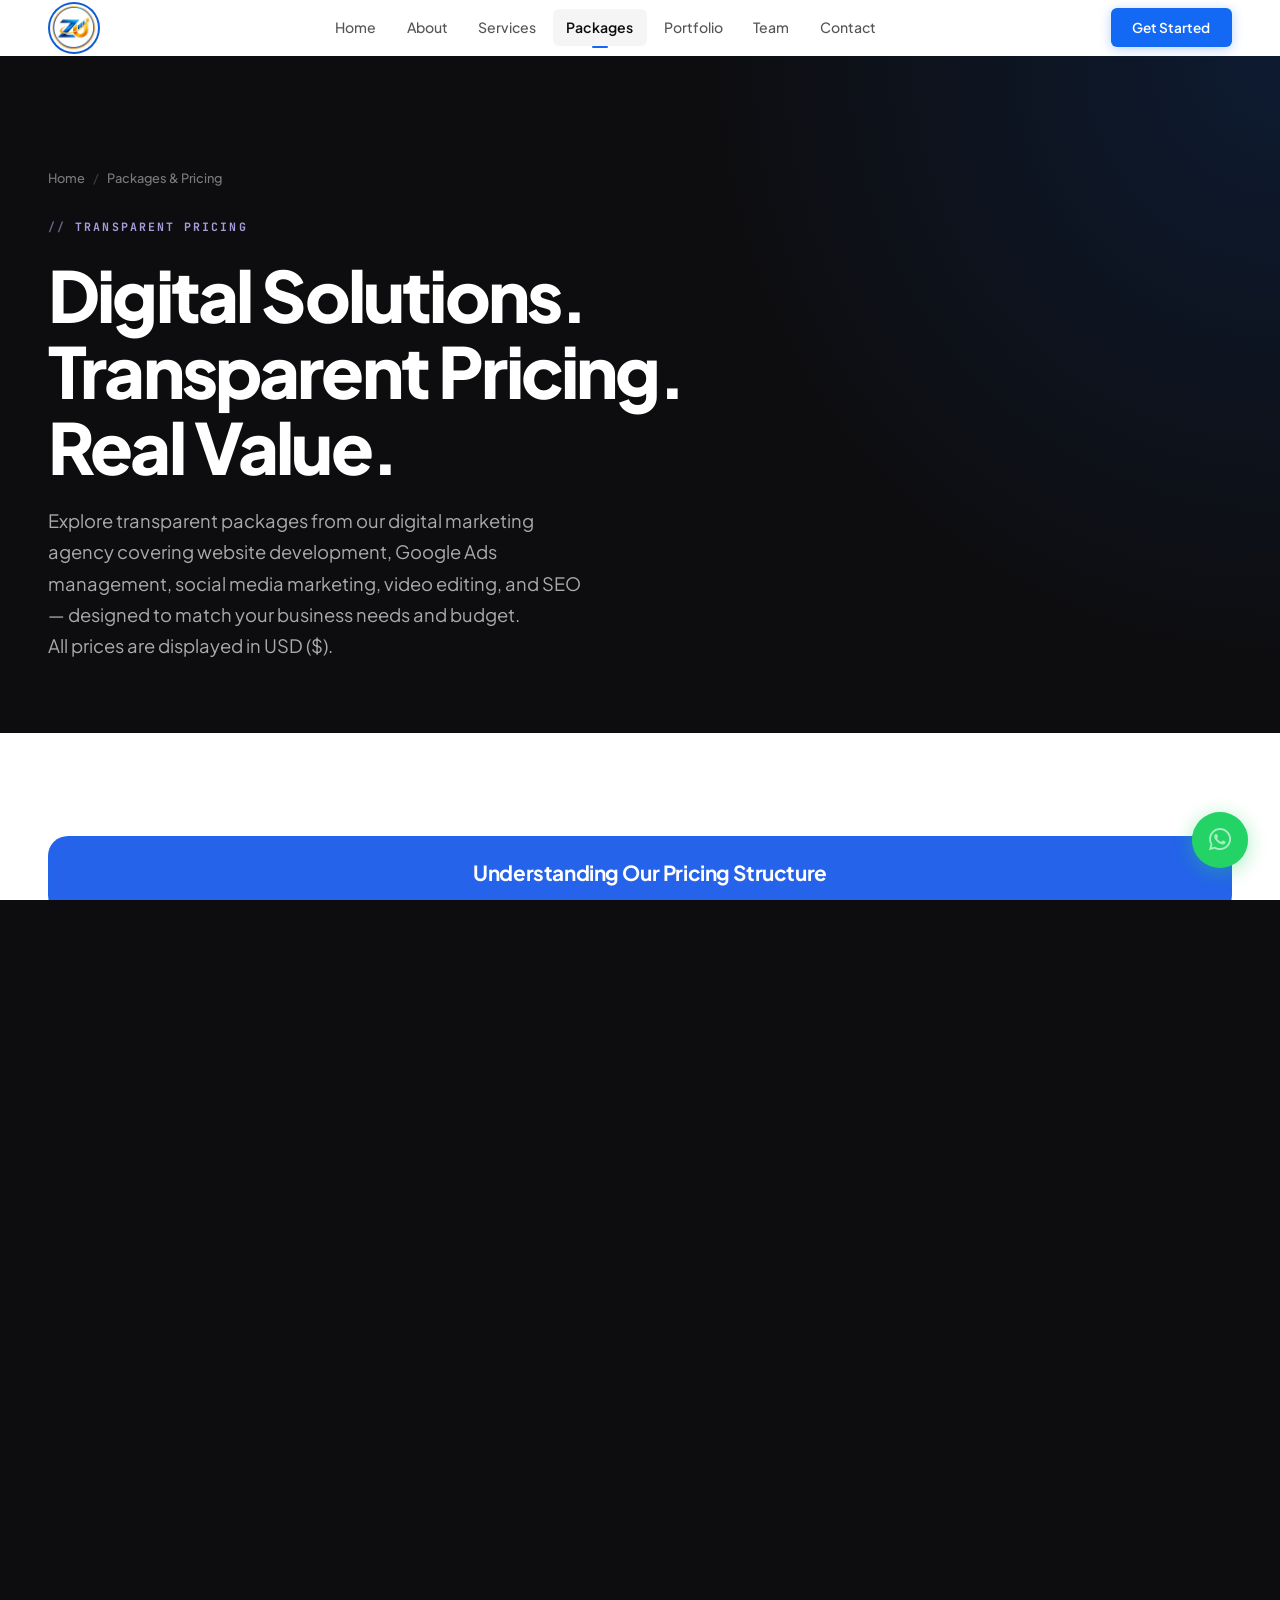
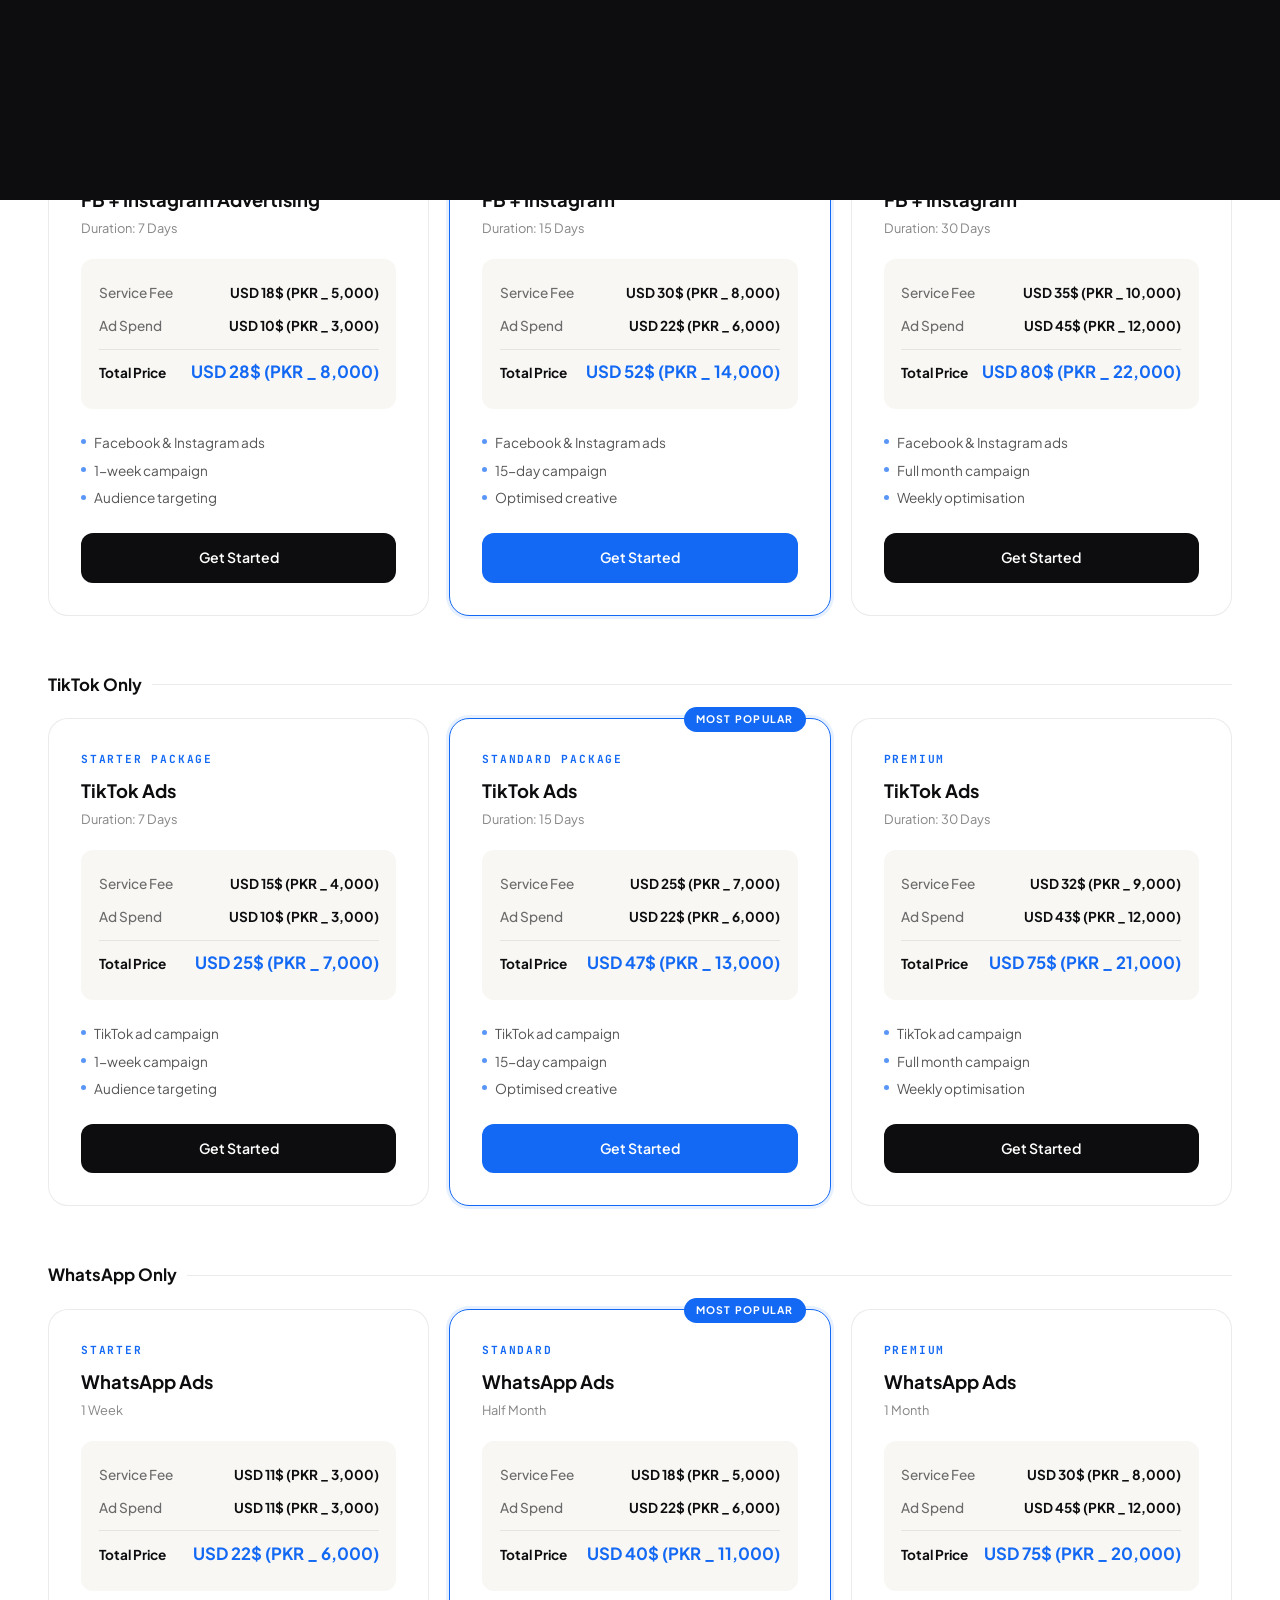
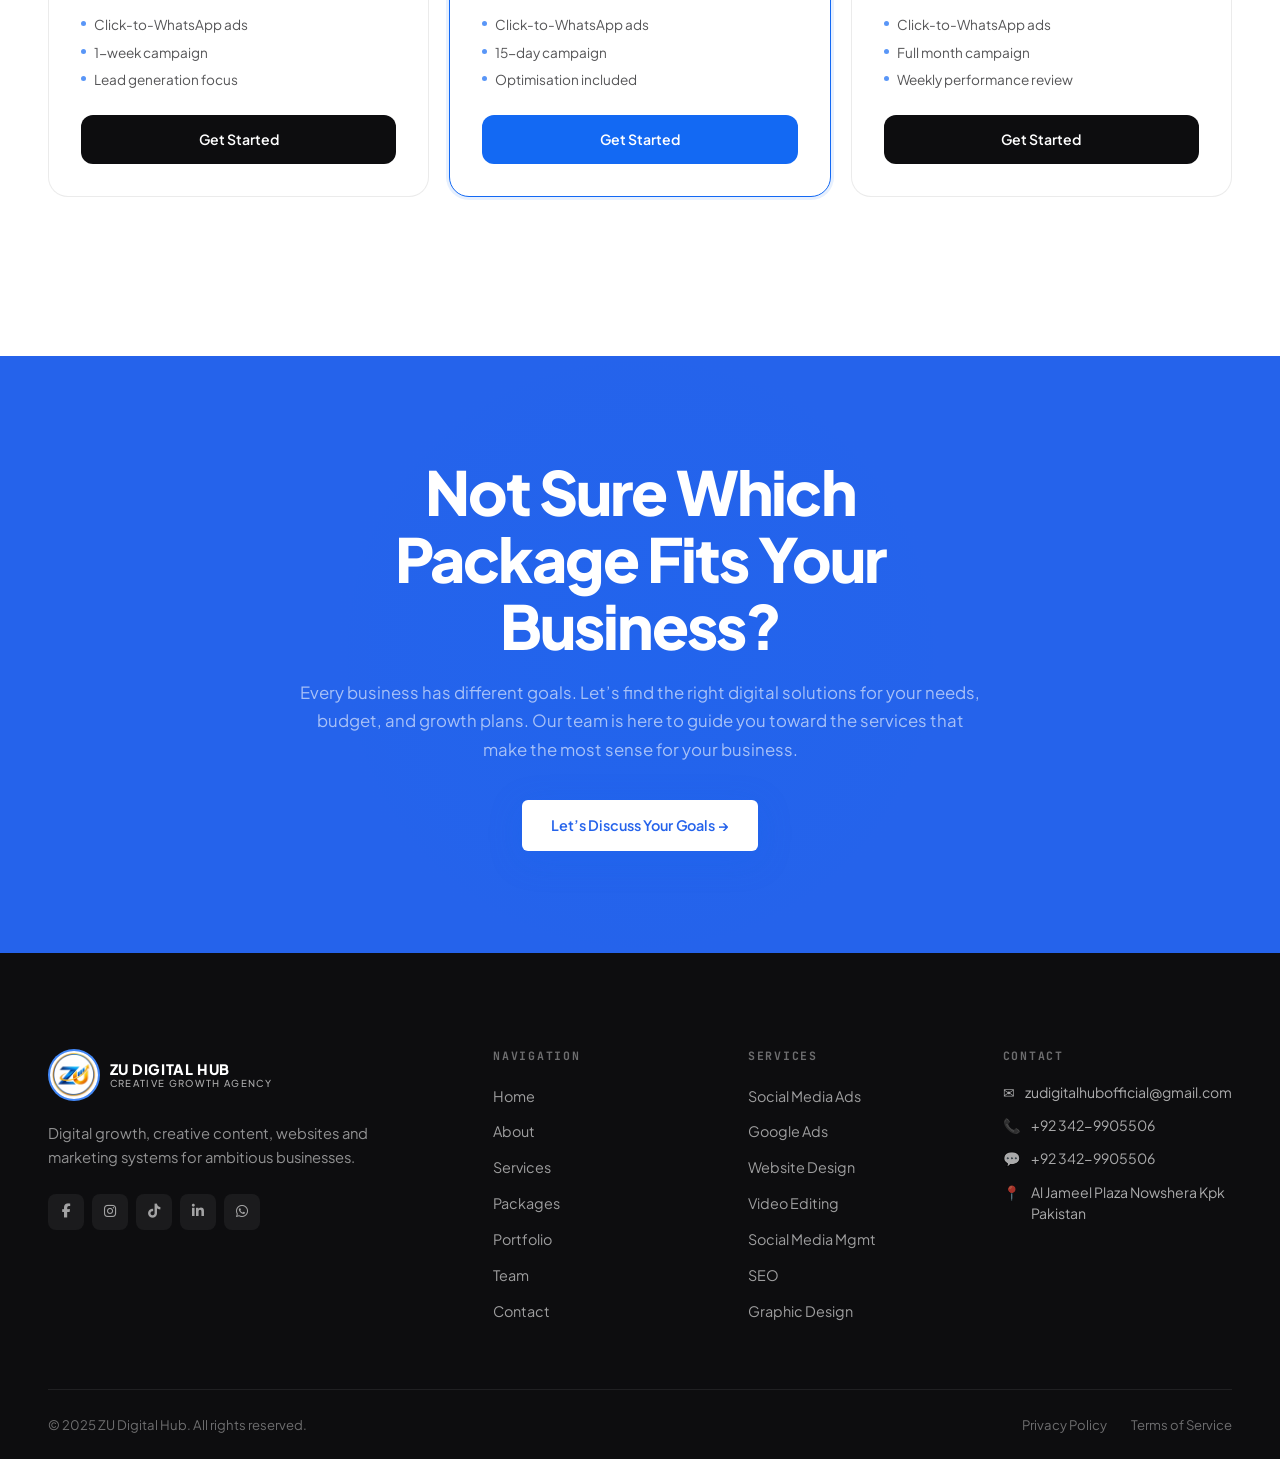
<file: packages.html>
<!doctype html>
<html lang="en">
  <head>
    <meta charset="UTF-8" />
    <meta name="viewport" content="width=device-width, initial-scale=1.0" />
    <title>Packages & Pricing — ZU Digital Hub | Digital Marketing Rates</title>
    <meta
      name="description"
      content="Transparent pricing packages for website development, Google Ads management, social media marketing, SEO, and video editing at ZU Digital Hub."
    />
    <meta name="robots" content="index, follow, max-snippet:-1, max-image-preview:large, max-video-preview:-1" />
    <link rel="canonical" href="https://zudigitalhub.com/packages.html" />
    <meta name="author" content="ZU Digital Hub" />
    <meta name="geo.region" content="PK-KP" />
    <meta name="geo.placename" content="Nowshera" />

    <!-- Open Graph / Facebook -->
    <meta property="og:type" content="website" />
    <meta property="og:url" content="https://zudigitalhub.com/packages.html" />
    <meta property="og:site_name" content="ZU Digital Hub" />
    <meta property="og:locale" content="en_US" />
    <meta property="og:title" content="Packages & Pricing — ZU Digital Hub | Digital Marketing Rates" />
    <meta
      property="og:description"
      content="Transparent pricing packages for website development, Google Ads management, social media marketing, SEO, and video editing at ZU Digital Hub."
    />
    <meta property="og:image" content="https://zudigitalhub.com/images/website%20logo.png" />
    <meta property="og:image:width" content="2056" />
    <meta property="og:image:height" content="765" />
    <meta property="og:image:alt" content="ZU Digital Hub Transparent Packages and Pricing" />

    <!-- Twitter Cards -->
    <meta name="twitter:card" content="summary_large_image" />
    <meta name="twitter:url" content="https://zudigitalhub.com/packages.html" />
    <meta name="twitter:title" content="Packages & Pricing — ZU Digital Hub | Digital Marketing Rates" />
    <meta
      name="twitter:description"
      content="Transparent pricing packages for website development, Google Ads management, social media marketing, SEO, and video editing at ZU Digital Hub."
    />
    <meta name="twitter:image" content="https://zudigitalhub.com/images/website%20logo.png" />

    <!-- Preconnect & Fonts -->
    <link rel="preconnect" href="https://fonts.googleapis.com" />
    <link rel="preconnect" href="https://fonts.gstatic.com" crossorigin />
    <link
      href="https://fonts.googleapis.com/css2?family=Plus+Jakarta+Sans:ital,wght@0,300;0,400;0,500;0,600;0,700;0,800;1,400;1,500&family=JetBrains+Mono:wght@400;500;700&display=swap"
      rel="stylesheet"
    />
    <link
      rel="stylesheet"
      href="https://cdnjs.cloudflare.com/ajax/libs/font-awesome/6.7.2/css/all.min.css"
    />
    <link rel="stylesheet" href="css/style.css" />

    <!-- Structured Data (JSON-LD) -->
    <script type="application/ld+json">
    {
      "@context": "https://schema.org",
      "@graph": [
        {
          "@type": "WebPage",
          "@id": "https://zudigitalhub.com/packages.html#webpage",
          "url": "https://zudigitalhub.com/packages.html",
          "name": "Packages & Transparent Pricing — ZU Digital Hub",
          "description": "Transparent agency pricing packages for Social Media Ads, Google Ads, Websites, Video Editing, Social Management, SEO, and Graphic Design.",
          "isPartOf": {
            "@type": "WebSite",
            "@id": "https://zudigitalhub.com/#website",
            "url": "https://zudigitalhub.com/",
            "name": "ZU Digital Hub"
          },
          "inLanguage": "en"
        },
        {
          "@type": "BreadcrumbList",
          "@id": "https://zudigitalhub.com/packages.html#breadcrumb",
          "itemListElement": [
            {
              "@type": "ListItem",
              "position": 1,
              "name": "Home",
              "item": "https://zudigitalhub.com/"
            },
            {
              "@type": "ListItem",
              "position": 2,
              "name": "Packages & Pricing",
              "item": "https://zudigitalhub.com/packages.html"
            }
          ]
        }
      ]
    }
    </script>
  </head>
  <body>
    <header class="site-header header-light" id="site-header">
      <div class="container">
        <div class="header-inner">
          <a href="index.html" class="site-logo">
            <div class="logo-mark">
              <img src="images/logo1.jpeg" alt="ZU Digital Hub Logo" width="40" height="40" />
            </div>
          </a>
          <nav class="site-nav">
            <a href="index.html" class="nav-link">Home</a
            ><a href="about.html" class="nav-link">About</a
            ><a href="services.html" class="nav-link">Services</a
            ><a href="packages.html" class="nav-link">Packages</a
            ><a href="portfolio.html" class="nav-link">Portfolio</a
            ><a href="team.html" class="nav-link">Team</a
            ><a href="contact.html" class="nav-link">Contact</a>
          </nav>
          <div class="header-cta">
            <a href="contact.html" class="header-btn">Get Started</a>
          </div>
          <button class="hamburger" id="hamburger" aria-label="Toggle menu">
            <span></span><span></span><span></span>
          </button>
        </div>
      </div>
    </header>

    <div class="mobile-menu" id="mobile-menu">
      <nav class="mobile-nav">
        <a href="index.html" class="mobile-nav-link">Home</a
        ><a href="about.html" class="mobile-nav-link">About</a
        ><a href="services.html" class="mobile-nav-link">Services</a
        ><a href="packages.html" class="mobile-nav-link">Packages</a
        ><a href="portfolio.html" class="mobile-nav-link">Portfolio</a
        ><a href="team.html" class="mobile-nav-link">Team</a
        ><a href="contact.html" class="mobile-nav-link">Contact</a>
      </nav>
      <div class="mobile-menu-footer">
        <a href="contact.html" class="mobile-menu-cta">Get Started →</a>
        <p class="mobile-menu-note">ZU Digital Hub</p>
      </div>
    </div>

    <section class="page-hero">
      <div class="container">
        <div class="breadcrumb">
          <a href="index.html">Home</a><span class="breadcrumb-sep">/</span
          ><span>Packages & Pricing</span>
        </div>
        <div class="page-hero-label">Transparent Pricing</div>
        <h1 class="page-hero-heading reveal">
         Digital Solutions. <br> Transparent Pricing. <br> Real Value.
        </h1>
        <p class="page-hero-description reveal stagger-2">
Explore transparent packages from our digital marketing agency covering website development, Google Ads management, social media marketing, video editing, and SEO — designed to match your business needs and budget. <br>
All prices are displayed in USD ($).
        </p>
      </div>
    </section>

    <section class="pricing-page">
      <div class="container">
        <!-- HOW PRICING WORKS -->
        <div class="pricing-notice reveal">
          <div class="pricing-notice-icon"></div>
          <div class="pricing-notice-content">
            <h3>Understanding Our Pricing Structure</h3>
            
          </div>
        </div>

        <!-- TABS -->
        <div class="pricing-tabs reveal">
          <button class="pricing-tab active" data-tab="social-ads">
            Social Media Ads
          </button>
          <button class="pricing-tab" data-tab="google-ads">Google Ads</button>
          <button class="pricing-tab" data-tab="websites">Websites</button>
          <button class="pricing-tab" data-tab="video">Video Editing</button>
          <button class="pricing-tab" data-tab="account-setup">
            Account Setup
          </button>
          <button class="pricing-tab" data-tab="management">
            Social Management
          </button>
          <button class="pricing-tab" data-tab="seo">SEO</button>
          <button class="pricing-tab" data-tab="design">Graphic Design</button>
        </div>

        <!-- SOCIAL MEDIA ADS -->
        <div class="pricing-panel active" id="tab-social-ads">
          <!-- Full Bundle -->
          <div class="sub-category">
            <div class="sub-category-title">
              Facebook + Instagram + TikTok + WhatsApp Bundle
            </div>
            <div class="pricing-cards">
              <div class="pkg-card reveal stagger-1">
                <div class="pkg-tier">Starter Package</div>
                <div class="pkg-name">Multi-Platform Advertising</div>
                <div class="pkg-duration">Duration: 7 Days</div>
                <div class="pkg-prices">
                  <div class="pkg-price-row">
                    <span class="pkg-price-label">Service Fee</span
                    ><span class="pkg-price-value">USD 35$ (PKR _ 10,000)</span>
                  </div>
                  <div class="pkg-price-row">
                    <span class="pkg-price-label">Ad Spend</span
                    ><span class="pkg-price-value">USD 25$ (PKR _ 7,000)</span>
                  </div>
                  <div class="pkg-price-row total">
                    <span class="pkg-price-label"> Total Price</span
                    ><span class="pkg-price-value">USD 60$ (PKR _ 17,000)</span>
                  </div>
                </div>
                <div class="pkg-features">
                  <div class="pkg-feature">
                    <div class="pkg-feature-dot"></div>
                    4 platforms: FB, IG, TikTok, WA
                  </div>
                  <div class="pkg-feature">
                    <div class="pkg-feature-dot"></div>
                    7-day campaign period
                  </div>
                  <div class="pkg-feature">
                    <div class="pkg-feature-dot"></div>
                    Audience targeting & ad creative
                  </div>
                  <div class="pkg-feature">
                    <div class="pkg-feature-dot"></div>
                    Campaign monitoring
                  </div>
                </div>
                <a href="contact.html" class="pkg-cta">Get Started</a>
              </div>
              <div class="pkg-card recommended reveal stagger-2">
                <div class="pkg-badge">Most Popular</div>
                <div class="pkg-tier">Standard Package</div>
                <div class="pkg-name">Multi-Platform Advertising</div>
                <div class="pkg-duration">Duration: 15 Days</div>
                <div class="pkg-prices">
                  <div class="pkg-price-row">
                    <span class="pkg-price-label">Service Fee</span
                    ><span class="pkg-price-value">USD 55$ (PKR _ 15,000)</span>
                  </div>
                  <div class="pkg-price-row">
                    <span class="pkg-price-label">Ad Spend</span
                    ><span class="pkg-price-value">USD 50$ (PKR _ 14,000)</span>
                  </div>
                  <div class="pkg-price-row total">
                    <span class="pkg-price-label"> Total Price</span
                    ><span class="pkg-price-value">USD 105$ (PKR _ 29,000)</span>
                  </div>
                </div>
                <div class="pkg-features">
                  <div class="pkg-feature">
                    <div class="pkg-feature-dot"></div>
                    4 platforms: FB, IG, TikTok, WA
                  </div>
                  <div class="pkg-feature">
                    <div class="pkg-feature-dot"></div>
                    15-day campaign period
                  </div>
                  <div class="pkg-feature">
                    <div class="pkg-feature-dot"></div>
                    Optimised targeting & creative
                  </div>
                  <div class="pkg-feature">
                    <div class="pkg-feature-dot"></div>
                    Mid-campaign optimisation
                  </div>
                </div>
                <a href="contact.html" class="pkg-cta">Get Started</a>
              </div>
              <div class="pkg-card reveal stagger-3">
                <div class="pkg-tier">Premium</div>
                <div class="pkg-name">Multi-Platform</div>
                <div class="pkg-duration">Duration: 30 Days</div>
                <div class="pkg-prices">
                  <div class="pkg-price-row">
                    <span class="pkg-price-label">Service Fee</span
                    ><span class="pkg-price-value">USD 72$ (PKR _ 20,000)</span>
                  </div>
                  <div class="pkg-price-row">
                    <span class="pkg-price-label">Ad Spend</span
                    ><span class="pkg-price-value">USD 100$ (PKR _ 28,000)</span>
                  </div>
                  <div class="pkg-price-row total">
                    <span class="pkg-price-label">Total Price</span
                    ><span class="pkg-price-value">USD 172$ (PKR _ 48,000)</span>
                  </div>
                </div>
                <div class="pkg-features">
                  <div class="pkg-feature">
                    <div class="pkg-feature-dot"></div>
                    4 platforms: FB, IG, TikTok, WA
                  </div>
                  <div class="pkg-feature">
                    <div class="pkg-feature-dot"></div>
                    Full month campaign
                  </div>
                  <div class="pkg-feature">
                    <div class="pkg-feature-dot"></div>
                    Weekly optimisation reports
                  </div>
                  <div class="pkg-feature">
                    <div class="pkg-feature-dot"></div>
                    A/B creative testing
                  </div>
                </div>
                <a href="contact.html" class="pkg-cta">Get Started</a>
              </div>
            </div>
          </div>

          <!-- Facebook + Instagram -->
          <div class="sub-category">
            <div class="sub-category-title">Facebook + Instagram Only</div>
            <div class="pricing-cards">
              <div class="pkg-card reveal stagger-1">
                <div class="pkg-tier">Starter Package</div>
                <div class="pkg-name">FB + Instagram Advertising</div>
                <div class="pkg-duration">Duration: 7 Days</div>
                <div class="pkg-prices">
                  <div class="pkg-price-row">
                    <span class="pkg-price-label">Service Fee</span
                    ><span class="pkg-price-value">USD 18$ (PKR _ 5,000)</span>
                  </div>
                  <div class="pkg-price-row">
                    <span class="pkg-price-label">Ad Spend</span
                    ><span class="pkg-price-value">USD 10$ (PKR _ 3,000)</span>
                  </div>
                  <div class="pkg-price-row total">
                    <span class="pkg-price-label">Total Price</span
                    ><span class="pkg-price-value">USD 28$ (PKR _ 8,000)</span>
                  </div>
                </div>
                <div class="pkg-features">
                  <div class="pkg-feature">
                    <div class="pkg-feature-dot"></div>
                    Facebook & Instagram ads
                  </div>
                  <div class="pkg-feature">
                    <div class="pkg-feature-dot"></div>
                    1-week campaign
                  </div>
                  <div class="pkg-feature">
                    <div class="pkg-feature-dot"></div>
                    Audience targeting
                  </div>
                </div>
                <a href="contact.html" class="pkg-cta">Get Started</a>
              </div>
              <div class="pkg-card recommended reveal stagger-2">
                <div class="pkg-badge">Most Popular</div>
                <div class="pkg-tier">Standard</div>
                <div class="pkg-name">FB + Instagram</div>
                <div class="pkg-duration">Duration: 15 Days</div>
                <div class="pkg-prices">
                  <div class="pkg-price-row">
                    <span class="pkg-price-label">Service Fee</span
                    ><span class="pkg-price-value">USD 30$ (PKR _ 8,000)</span>
                  </div>
                  <div class="pkg-price-row">
                    <span class="pkg-price-label">Ad Spend</span
                    ><span class="pkg-price-value">USD 22$ (PKR _ 6,000)</span>
                  </div>
                  <div class="pkg-price-row total">
                    <span class="pkg-price-label">Total Price</span
                    ><span class="pkg-price-value">USD 52$ (PKR _ 14,000)</span>
                  </div>
                </div>
                <div class="pkg-features">
                  <div class="pkg-feature">
                    <div class="pkg-feature-dot"></div>
                    Facebook & Instagram ads
                  </div>
                  <div class="pkg-feature">
                    <div class="pkg-feature-dot"></div>
                    15-day campaign
                  </div>
                  <div class="pkg-feature">
                    <div class="pkg-feature-dot"></div>
                    Optimised creative
                  </div>
                </div>
                <a href="contact.html" class="pkg-cta">Get Started</a>
              </div>
              <div class="pkg-card reveal stagger-3">
                <div class="pkg-tier">Premium</div>
                <div class="pkg-name">FB + Instagram</div>
                <div class="pkg-duration">Duration: 30 Days</div>
                <div class="pkg-prices">
                  <div class="pkg-price-row">
                    <span class="pkg-price-label">Service Fee</span
                    ><span class="pkg-price-value">USD 35$ (PKR _ 10,000)</span>
                  </div>
                  <div class="pkg-price-row">
                    <span class="pkg-price-label">Ad Spend</span
                    ><span class="pkg-price-value">USD 45$ (PKR _ 12,000)</span>
                  </div>
                  <div class="pkg-price-row total">
                    <span class="pkg-price-label">Total Price</span
                    ><span class="pkg-price-value">USD 80$ (PKR _ 22,000)</span>
                  </div>
                </div>
                <div class="pkg-features">
                  <div class="pkg-feature">
                    <div class="pkg-feature-dot"></div>
                    Facebook & Instagram ads
                  </div>
                  <div class="pkg-feature">
                    <div class="pkg-feature-dot"></div>
                    Full month campaign
                  </div>
                  <div class="pkg-feature">
                    <div class="pkg-feature-dot"></div>
                    Weekly optimisation
                  </div>
                </div>
                <a href="contact.html" class="pkg-cta">Get Started</a>
              </div>
            </div>
          </div>

          <!-- TikTok -->
          <div class="sub-category">
            <div class="sub-category-title">TikTok Only</div>
            <div class="pricing-cards">
              <div class="pkg-card reveal stagger-1">
                <div class="pkg-tier">Starter Package</div>
                <div class="pkg-name">TikTok Ads</div>
                <div class="pkg-duration">Duration: 7 Days</div>
                <div class="pkg-prices">
                  <div class="pkg-price-row">
                    <span class="pkg-price-label">Service Fee</span
                    ><span class="pkg-price-value">USD 15$ (PKR _ 4,000)</span>
                  </div>
                  <div class="pkg-price-row">
                    <span class="pkg-price-label">Ad Spend</span
                    ><span class="pkg-price-value">USD 10$ (PKR _ 3,000)</span>
                  </div>
                  <div class="pkg-price-row total">
                    <span class="pkg-price-label"> Total Price</span
                    ><span class="pkg-price-value">USD 25$ (PKR _ 7,000)</span>
                  </div>
                </div>
                <div class="pkg-features">
                  <div class="pkg-feature">
                    <div class="pkg-feature-dot"></div>
                    TikTok ad campaign
                  </div>
                  <div class="pkg-feature">
                    <div class="pkg-feature-dot"></div>
                    1-week campaign
                  </div>
                  <div class="pkg-feature">
                    <div class="pkg-feature-dot"></div>
                    Audience targeting
                  </div>
                </div>
                <a href="contact.html" class="pkg-cta">Get Started</a>
              </div>
              <div class="pkg-card recommended reveal stagger-2">
                <div class="pkg-badge">Most Popular</div>
                <div class="pkg-tier">Standard Package</div>
                <div class="pkg-name">TikTok Ads</div>
                <div class="pkg-duration">Duration: 15 Days</div>
                <div class="pkg-prices">
                  <div class="pkg-price-row">
                    <span class="pkg-price-label">Service Fee</span
                    ><span class="pkg-price-value">USD 25$ (PKR _ 7,000)</span>
                  </div>
                  <div class="pkg-price-row">
                    <span class="pkg-price-label">Ad Spend</span
                    ><span class="pkg-price-value">USD 22$ (PKR _ 6,000)</span>
                  </div>
                  <div class="pkg-price-row total">
                    <span class="pkg-price-label">Total Price</span
                    ><span class="pkg-price-value">USD 47$ (PKR _ 13,000)</span>
                  </div>
                </div>
                <div class="pkg-features">
                  <div class="pkg-feature">
                    <div class="pkg-feature-dot"></div>
                    TikTok ad campaign
                  </div>
                  <div class="pkg-feature">
                    <div class="pkg-feature-dot"></div>
                    15-day campaign
                  </div>
                  <div class="pkg-feature">
                    <div class="pkg-feature-dot"></div>
                    Optimised creative
                  </div>
                </div>
                <a href="contact.html" class="pkg-cta">Get Started</a>
              </div>
              <div class="pkg-card reveal stagger-3">
                <div class="pkg-tier">Premium</div>
                <div class="pkg-name">TikTok Ads</div>
                <div class="pkg-duration">Duration: 30 Days</div>
                <div class="pkg-prices">
                  <div class="pkg-price-row">
                    <span class="pkg-price-label">Service Fee</span
                    ><span class="pkg-price-value">USD 32$ (PKR _ 9,000)</span>
                  </div>
                  <div class="pkg-price-row">
                    <span class="pkg-price-label">Ad Spend</span
                    ><span class="pkg-price-value">USD 43$ (PKR _ 12,000)</span>
                  </div>
                  <div class="pkg-price-row total">
                    <span class="pkg-price-label">Total Price</span
                    ><span class="pkg-price-value">USD 75$ (PKR _ 21,000)</span>
                  </div>
                </div>
                <div class="pkg-features">
                  <div class="pkg-feature">
                    <div class="pkg-feature-dot"></div>
                    TikTok ad campaign
                  </div>
                  <div class="pkg-feature">
                    <div class="pkg-feature-dot"></div>
                    Full month campaign
                  </div>
                  <div class="pkg-feature">
                    <div class="pkg-feature-dot"></div>
                    Weekly optimisation
                  </div>
                </div>
                <a href="contact.html" class="pkg-cta">Get Started</a>
              </div>
            </div>
          </div>

          <!-- WhatsApp -->
          <div class="sub-category">
            <div class="sub-category-title">WhatsApp Only</div>
            <div class="pricing-cards">
              <div class="pkg-card reveal stagger-1">
                <div class="pkg-tier">Starter</div>
                <div class="pkg-name">WhatsApp Ads</div>
                <div class="pkg-duration">1 Week</div>
                <div class="pkg-prices">
                  <div class="pkg-price-row">
                    <span class="pkg-price-label">Service Fee</span
                    ><span class="pkg-price-value">USD 11$ (PKR _ 3,000)</span>
                  </div>
                  <div class="pkg-price-row">
                    <span class="pkg-price-label">Ad Spend</span
                    ><span class="pkg-price-value">USD 11$ (PKR _ 3,000)  </span>
                  </div>
                  <div class="pkg-price-row total">
                    <span class="pkg-price-label">Total Price</span
                    ><span class="pkg-price-value">USD 22$ (PKR _ 6,000)</span>
                  </div>
                </div>
                <div class="pkg-features">
                  <div class="pkg-feature">
                    <div class="pkg-feature-dot"></div>
                    Click-to-WhatsApp ads
                  </div>
                  <div class="pkg-feature">
                    <div class="pkg-feature-dot"></div>
                    1-week campaign
                  </div>
                  <div class="pkg-feature">
                    <div class="pkg-feature-dot"></div>
                    Lead generation focus
                  </div>
                </div>
                <a href="contact.html" class="pkg-cta">Get Started</a>
              </div>
              <div class="pkg-card recommended reveal stagger-2">
                <div class="pkg-badge">Most Popular</div>
                <div class="pkg-tier">Standard</div>
                <div class="pkg-name">WhatsApp Ads</div>
                <div class="pkg-duration">Half Month</div>
                <div class="pkg-prices">
                  <div class="pkg-price-row">
                    <span class="pkg-price-label">Service Fee</span
                    ><span class="pkg-price-value">USD 18$ (PKR _ 5,000)</span>
                  </div>
                  <div class="pkg-price-row">
                    <span class="pkg-price-label">Ad Spend</span
                    ><span class="pkg-price-value">USD 22$ (PKR _ 6,000)</span>
                  </div>
                  <div class="pkg-price-row total">
                    <span class="pkg-price-label">Total Price</span
                    ><span class="pkg-price-value">USD 40$ (PKR _ 11,000)</span>
                  </div>
                </div>
                <div class="pkg-features">
                  <div class="pkg-feature">
                    <div class="pkg-feature-dot"></div>
                    Click-to-WhatsApp ads
                  </div>
                  <div class="pkg-feature">
                    <div class="pkg-feature-dot"></div>
                    15-day campaign
                  </div>
                  <div class="pkg-feature">
                    <div class="pkg-feature-dot"></div>
                    Optimisation included
                  </div>
                </div>
                <a href="contact.html" class="pkg-cta">Get Started</a>
              </div>
              <div class="pkg-card reveal stagger-3">
                <div class="pkg-tier">Premium</div>
                <div class="pkg-name">WhatsApp Ads</div>
                <div class="pkg-duration">1 Month</div>
                <div class="pkg-prices">
                  <div class="pkg-price-row">
                    <span class="pkg-price-label">Service Fee</span
                    ><span class="pkg-price-value">USD 30$ (PKR _ 8,000)</span>
                  </div>
                  <div class="pkg-price-row">
                    <span class="pkg-price-label">Ad Spend</span
                    ><span class="pkg-price-value">USD 45$ (PKR _ 12,000)</span>
                  </div>
                  <div class="pkg-price-row total">
                    <span class="pkg-price-label">Total Price</span
                    ><span class="pkg-price-value">USD 75$ (PKR _ 20,000)</span>
                  </div>
                </div>
                <div class="pkg-features">
                  <div class="pkg-feature">
                    <div class="pkg-feature-dot"></div>
                    Click-to-WhatsApp ads
                  </div>
                  <div class="pkg-feature">
                    <div class="pkg-feature-dot"></div>
                    Full month campaign
                  </div>
                  <div class="pkg-feature">
                    <div class="pkg-feature-dot"></div>
                    Weekly performance review
                  </div>
                </div>
                <a href="contact.html" class="pkg-cta">Get Started</a>
              </div>
            </div>
          </div>
        </div>

        <!-- GOOGLE ADS -->
        <div class="pricing-panel" id="tab-google-ads">
          <div class="pricing-cards">
            <div class="pkg-card reveal stagger-1">
              <div class="pkg-tier">Starter</div>
              <div class="pkg-name">Website / Search Ads</div>
              <div class="pkg-duration">1 Week</div>
              <div class="pkg-prices">
                <div class="pkg-price-row">
                  <span class="pkg-price-label">Service Fee</span
                  ><span class="pkg-price-value">USD 18$ (PKR _ 5,000)</span>
                </div>
                <div class="pkg-price-row">
                  <span class="pkg-price-label">Ad Spend</span
                  ><span class="pkg-price-value">USD 22$ (PKR _ 6,000)</span>
                </div>
                <div class="pkg-price-row total">
                  <span class="pkg-price-label">Total Price</span
                  ><span class="pkg-price-value">USD 30$ (PKR _ 11,000)</span>
                </div>
              </div>
              <div class="pkg-features">
                <div class="pkg-feature">
                  <div class="pkg-feature-dot"></div>
                  Google Search Ads
                </div>
                <div class="pkg-feature">
                  <div class="pkg-feature-dot"></div>
                  Keyword research included
                </div>
                <div class="pkg-feature">
                  <div class="pkg-feature-dot"></div>
                  Ad copywriting
                </div>
                <div class="pkg-feature">
                  <div class="pkg-feature-dot"></div>
                  1-week campaign
                </div>
              </div>
              <a href="contact.html" class="pkg-cta">Get Started</a>
            </div>
            <div class="pkg-card recommended reveal stagger-2">
              <div class="pkg-badge">Most Popular</div>
              <div class="pkg-tier">Standard</div>
              <div class="pkg-name">Website + YouTube Ads</div>
              <div class="pkg-duration">2 Weeks</div>
              <div class="pkg-prices">
                <div class="pkg-price-row">
                  <span class="pkg-price-label">Service Fee</span
                  ><span class="pkg-price-value">USD 30$ (PKR _ 8,000)</span>
                </div>
                <div class="pkg-price-row">
                  <span class="pkg-price-label">Ad Spend</span
                  ><span class="pkg-price-value">USD 45$ (PKR _ 12,000)</span>
                </div>
                <div class="pkg-price-row total">
                  <span class="pkg-price-label">Total Price</span
                  ><span class="pkg-price-value">USD 75$ (PKR _ 16,000)</span>
                </div>
              </div>
              <div class="pkg-features">
                <div class="pkg-feature">
                  <div class="pkg-feature-dot"></div>
                  Google Search + YouTube Ads
                </div>
                <div class="pkg-feature">
                  <div class="pkg-feature-dot"></div>
                  Advanced keyword research
                </div>
                <div class="pkg-feature">
                  <div class="pkg-feature-dot"></div>
                  Creative ad assets
                </div>
                <div class="pkg-feature">
                  <div class="pkg-feature-dot"></div>
                  2-week campaign
                </div>
                <div class="pkg-feature">
                  <div class="pkg-feature-dot"></div>
                  Mid-campaign optimisation
                </div>
              </div>
              <a href="contact.html" class="pkg-cta">Get Started</a>
            </div>
            <div class="pkg-card reveal stagger-3">
              <div class="pkg-tier">Premium</div>
              <div class="pkg-name">Search + YouTube + Location + App</div>
              <div class="pkg-duration">1 Month</div>
              <div class="pkg-prices">
                <div class="pkg-price-row">
                  <span class="pkg-price-label">Service Fee</span
                  ><span class="pkg-price-value">USD 35$ (PKR _ 10,000)</span>
                </div>
                <div class="pkg-price-row">
                  <span class="pkg-price-label">Ad Spend</span
                  ><span class="pkg-price-value">USD 85$ (PKR _ 24,000)</span>
                </div>
                <div class="pkg-price-row total">
                  <span class="pkg-price-label">Total Price</span
                  ><span class="pkg-price-value">USD 120$ (PKR _ 34,000)</span>
</div>
              </div>
              <div class="pkg-features">
                <div class="pkg-feature">
                  <div class="pkg-feature-dot"></div>
                  Search + YouTube + Location Ads
                </div>
                <div class="pkg-feature">
                  <div class="pkg-feature-dot"></div>
                  App Promotion included
                </div>
                <div class="pkg-feature">
                  <div class="pkg-feature-dot"></div>
                  Full month management
                </div>
                <div class="pkg-feature">
                  <div class="pkg-feature-dot"></div>
                  Weekly performance reports
                </div>
                <div class="pkg-feature">
                  <div class="pkg-feature-dot"></div>
                  A/B testing & optimisation
                </div>
              </div>
              <a href="contact.html" class="pkg-cta">Get Started</a>
            </div>
          </div>
        </div>

        <!-- WEBSITES -->
        <div class="pricing-panel" id="tab-websites">
          <div class="pricing-note">
            Domain and hosting fees are not included in any website package.
            These are purchased separately by the client or can be arranged
            through ZU Digital Hub.
          </div>
          <div class="pricing-cards">
            <div class="pkg-card reveal stagger-1">
              <div class="pkg-tier">Starter</div>
              <div class="pkg-name">Landing Website</div>
              <div class="pkg-duration">3-Day Delivery</div>
              <div class="pkg-prices">
                <div class="pkg-price-row total">
                  <span class="pkg-price-label">Price</span
                  ><span class="pkg-price-value">USD 30$ (PKR _ 8,000)</span>
                </div>
              </div>
              <div class="pkg-features">
                <div class="pkg-feature">
                  <div class="pkg-feature-dot"></div>
                  Up to 3 pages
                </div>
                <div class="pkg-feature">
                  <div class="pkg-feature-dot"></div>
                  3-day delivery
                </div>
                <div class="pkg-feature">
                  <div class="pkg-feature-dot"></div>
                  2 revisions
                </div>
                <div class="pkg-feature">
                  <div class="pkg-feature-dot"></div>
                  Mobile responsive
                </div>
                <div class="pkg-feature">
                  <div class="pkg-feature-dot"></div>
                  Domain/hosting excluded
                </div>
              </div>
              <a href="contact.html" class="pkg-cta">Get Started</a>
            </div>
            <div class="pkg-card recommended reveal stagger-2">
              <div class="pkg-badge">Most Popular</div>
              <div class="pkg-tier">Standard</div>
              <div class="pkg-name">Business Website</div>
              <div class="pkg-duration">5-Day Delivery</div>
              <div class="pkg-prices">
                <div class="pkg-price-row total">
                  <span class="pkg-price-label">Price</span
                  ><span class="pkg-price-value">USD 55$ (PKR _ 15,000)</span>
                </div>
              </div>
              <div class="pkg-features">
                <div class="pkg-feature">
                  <div class="pkg-feature-dot"></div>
                  Up to 5 pages
                </div>
                <div class="pkg-feature">
                  <div class="pkg-feature-dot"></div>
                  5-day delivery
                </div>
                <div class="pkg-feature">
                  <div class="pkg-feature-dot"></div>
                  3 revisions
                </div>
                <div class="pkg-feature">
                  <div class="pkg-feature-dot"></div>
                  Mobile responsive
                </div>
                <div class="pkg-feature">
                  <div class="pkg-feature-dot"></div>
                  Contact form included
                </div>
                <div class="pkg-feature">
                  <div class="pkg-feature-dot"></div>
                  Domain/hosting excluded
                </div>
              </div>
              <a href="contact.html" class="pkg-cta">Get Started</a>
            </div>
            <div class="pkg-card reveal stagger-3">
              <div class="pkg-tier">Premium</div>
              <div class="pkg-name">Professional Website</div>
              <div class="pkg-duration">7-Day Delivery</div>
              <div class="pkg-prices">
                <div class="pkg-price-row total">
                  <span class="pkg-price-label">Price</span
                  ><span class="pkg-price-value">USD 90$ (PKR _ 25,000)</span>
                </div>
              </div>
              <div class="pkg-features">
                <div class="pkg-feature">
                  <div class="pkg-feature-dot"></div>
                  Up to 7 pages
                </div>
                <div class="pkg-feature">
                  <div class="pkg-feature-dot"></div>
                  7-day delivery
                </div>
                <div class="pkg-feature">
                  <div class="pkg-feature-dot"></div>
                  5 revisions
                </div>
                <div class="pkg-feature">
                  <div class="pkg-feature-dot"></div>
                  Mobile responsive
                </div>
                <div class="pkg-feature">
                  <div class="pkg-feature-dot"></div>
                  Advanced features
                </div>
                <div class="pkg-feature">
                  <div class="pkg-feature-dot"></div>
                  Domain/hosting excluded
                </div>
              </div>
              <a href="contact.html" class="pkg-cta">Get Started</a>
            </div>
          </div>
        </div>

        <!-- VIDEO -->
        <div class="pricing-panel" id="tab-video">
          <!-- Standard Video Editing Bundle -->
          <div class="sub-category">
            <div class="sub-category-title">Standard Video Editing</div>
            <div class="pricing-cards">
              <!-- Tier 1: Starter -->
              <div class="pkg-card reveal stagger-1">
                <div class="pkg-tier">Starter</div>
                <div class="pkg-name">1 Video (Up to 60 sec)</div>
                <div class="pkg-duration">Single Video • 2-Day Delivery</div>
                <div class="pkg-prices">
                  <div class="pkg-price-row total">
                    <span class="pkg-price-label">Price</span>
                    <span class="pkg-price-value">USD 18$ (PKR _ 5,000)</span>
                  </div>
                </div>
                <div class="pkg-features">
                  <div class="pkg-feature">
                    <div class="pkg-feature-dot"></div>
                    1 × 60-second video (Reels, TikTok, Shorts)
                  </div>
                  <div class="pkg-feature">
                    <div class="pkg-feature-dot"></div>
                    Clean cuts, pacing & smooth transitions
                  </div>
                  <div class="pkg-feature">
                    <div class="pkg-feature-dot"></div>
                    Engaging subtitles / animated captions
                  </div>
                  <div class="pkg-feature">
                    <div class="pkg-feature-dot"></div>
                    Royalty-free background music & sound effects
                  </div>
                  <div class="pkg-feature">
                    <div class="pkg-feature-dot"></div>
                    Color correction & Full HD (1080p) export
                  </div>
                  <div class="pkg-feature">
                    <div class="pkg-feature-dot"></div>
                    2 rounds of revisions included
                  </div>
                </div>
                <a href="contact.html" class="pkg-cta">Get Started</a>
              </div>

              <!-- Tier 2: Standard (Recommended) -->
              <div class="pkg-card recommended reveal stagger-2">
                <div class="pkg-badge">Most Popular</div>
                <div class="pkg-tier">Standard</div>
                <div class="pkg-name">3 Videos (Up to 60 sec each)</div>
                <div class="pkg-duration">Video Bundle • 4-Day Delivery</div>
                <div class="pkg-prices">
                  <div class="pkg-price-row total">
                    <span class="pkg-price-label">Price</span>
                    <span class="pkg-price-value">USD 45$ (PKR _ 12,000)</span>
                  </div>
                </div>
                <div class="pkg-features">
                  <div class="pkg-feature">
                    <div class="pkg-feature-dot"></div>
                    3 × 60-second edited videos
                  </div>
                  <div class="pkg-feature">
                    <div class="pkg-feature-dot"></div>
                    Dynamic motion graphics & kinetic typography
                  </div>
                  <div class="pkg-feature">
                    <div class="pkg-feature-dot"></div>
                    High-retention hooks & sound design
                  </div>
                  <div class="pkg-feature">
                    <div class="pkg-feature-dot"></div>
                    Audio mastering & background music
                  </div>
                  <div class="pkg-feature">
                    <div class="pkg-feature-dot"></div>
                    Optimized for Reels, TikTok & Shorts
                  </div>
                  <div class="pkg-feature">
                    <div class="pkg-feature-dot"></div>
                    Priority delivery & revisions included
                  </div>
                </div>
                <a href="contact.html" class="pkg-cta">Get Started</a>
              </div>

              <!-- Tier 3: Premium -->
              <div class="pkg-card reveal stagger-3">
                <div class="pkg-tier">Premium</div>
                <div class="pkg-name">5×1min or 3×2min Videos</div>
                <div class="pkg-duration">Large Bundle • 7-Day Delivery</div>
                <div class="pkg-prices">
                  <div class="pkg-price-row total">
                    <span class="pkg-price-label">Price</span>
                    <span class="pkg-price-value">USD 75$ (PKR _ 20,000)</span>
                  </div>
                </div>
                <div class="pkg-features">
                  <div class="pkg-feature">
                    <div class="pkg-feature-dot"></div>
                    5 × 1-min OR 3 × 2-min edited videos
                  </div>
                  <div class="pkg-feature">
                    <div class="pkg-feature-dot"></div>
                    Advanced storytelling, B-roll & VFX
                  </div>
                  <div class="pkg-feature">
                    <div class="pkg-feature-dot"></div>
                    Custom branding, lower thirds & typography
                  </div>
                  <div class="pkg-feature">
                    <div class="pkg-feature-dot"></div>
                    Multi-platform formats (9:16 vertical & 16:9)
                  </div>
                  <div class="pkg-feature">
                    <div class="pkg-feature-dot"></div>
                    Click-worthy cover / thumbnail concept
                  </div>
                  <div class="pkg-feature">
                    <div class="pkg-feature-dot"></div>
                    Dedicated video editor & VIP support
                  </div>
                </div>
                <a href="contact.html" class="pkg-cta">Get Started</a>
              </div>
            </div>
          </div>

          <!-- AI-Generated Video Bundle -->
          <div class="sub-category">
            <div class="sub-category-title">AI Generated Video</div>
            <div class="pricing-cards">
              <!-- Tier 1: Starter -->
              <div class="pkg-card reveal stagger-1">
                <div class="pkg-tier">Starter</div>
                <div class="pkg-name">1 AI Video (Up to 60 sec)</div>
                <div class="pkg-duration">Single Video • 2-Day Delivery</div>
                <div class="pkg-prices">
                  <div class="pkg-price-row total">
                    <span class="pkg-price-label">Price</span>
                    <span class="pkg-price-value">USD 25$ (PKR _ 7,000)</span>
                  </div>
                </div>
                <div class="pkg-features">
                  <div class="pkg-feature">
                    <div class="pkg-feature-dot"></div>
                    1 × AI-generated video (up to 60 sec)
                  </div>
                  <div class="pkg-feature">
                    <div class="pkg-feature-dot"></div>
                    AI scriptwriting & viral marketing hook
                  </div>
                  <div class="pkg-feature">
                    <div class="pkg-feature-dot"></div>
                    Photorealistic AI avatar or cinematic AI visuals
                  </div>
                  <div class="pkg-feature">
                    <div class="pkg-feature-dot"></div>
                    Ultra-realistic AI voiceover (English / Urdu)
                  </div>
                  <div class="pkg-feature">
                    <div class="pkg-feature-dot"></div>
                    Dynamic animated auto-captions & sound design
                  </div>
                  <div class="pkg-feature">
                    <div class="pkg-feature-dot"></div>
                    Full HD (1080p) export ready for ads & socials
                  </div>
                </div>
                <a href="contact.html" class="pkg-cta">Get Started</a>
              </div>

              <!-- Tier 2: Standard (Recommended) -->
              <div class="pkg-card recommended reveal stagger-2">
                <div class="pkg-badge">Most Popular</div>
                <div class="pkg-tier">Standard</div>
                <div class="pkg-name">3 AI Videos (Up to 60 sec each)</div>
                <div class="pkg-duration">AI Bundle • 4-Day Delivery</div>
                <div class="pkg-prices">
                  <div class="pkg-price-row total">
                    <span class="pkg-price-label">Price</span>
                    <span class="pkg-price-value">USD 65$ (PKR _ 18,000)</span>
                  </div>
                </div>
                <div class="pkg-features">
                  <div class="pkg-feature">
                    <div class="pkg-feature-dot"></div>
                    3 × AI-generated videos (up to 60 sec each)
                  </div>
                  <div class="pkg-feature">
                    <div class="pkg-feature-dot"></div>
                    High-converting scriptwriting & concept design
                  </div>
                  <div class="pkg-feature">
                    <div class="pkg-feature-dot"></div>
                    Custom AI avatars with natural lip-sync & expression
                  </div>
                  <div class="pkg-feature">
                    <div class="pkg-feature-dot"></div>
                    Studio-grade AI voiceover with emotional tone
                  </div>
                  <div class="pkg-feature">
                    <div class="pkg-feature-dot"></div>
                    Brand logo overlay, product mockups & titles
                  </div>
                  <div class="pkg-feature">
                    <div class="pkg-feature-dot"></div>
                    Optimized for Meta Ads, TikTok & YouTube Shorts
                  </div>
                </div>
                <a href="contact.html" class="pkg-cta">Get Started</a>
              </div>

              <!-- Tier 3: Premium -->
              <div class="pkg-card reveal stagger-3">
                <div class="pkg-tier">Premium</div>
                <div class="pkg-name">6 AI Videos or AI Explainer</div>
                <div class="pkg-duration">Campaign Bundle • 7-Day Delivery</div>
                <div class="pkg-prices">
                  <div class="pkg-price-row total">
                    <span class="pkg-price-label">Price</span>
                    <span class="pkg-price-value">USD 110$ (PKR _ 30,000)</span>
                  </div>
                </div>
                <div class="pkg-features">
                  <div class="pkg-feature">
                    <div class="pkg-feature-dot"></div>
                    6 × AI video ads OR 1 full explainer (up to 3 min)
                  </div>
                  <div class="pkg-feature">
                    <div class="pkg-feature-dot"></div>
                    Full end-to-end scriptwriting & storyboard
                  </div>
                  <div class="pkg-feature">
                    <div class="pkg-feature-dot"></div>
                    Multi-scene AI generation with cinematic motion
                  </div>
                  <div class="pkg-feature">
                    <div class="pkg-feature-dot"></div>
                    Multi-lingual voiceover (English, Urdu, etc.)
                  </div>
                  <div class="pkg-feature">
                    <div class="pkg-feature-dot"></div>
                    A/B test hook variations for maximum ad ROI
                  </div>
                  <div class="pkg-feature">
                    <div class="pkg-feature-dot"></div>
                    Commercial usage rights & full source files
                  </div>
                </div>
                <a href="contact.html" class="pkg-cta">Get Started</a>
              </div>
            </div>
          </div>
        </div>

        <!-- ACCOUNT SETUP -->
        <div class="pricing-panel" id="tab-account-setup">
          <div class="pricing-cards">
            <div class="pkg-card reveal stagger-1">
              <div class="pkg-tier">Starter</div>
              <div class="pkg-name">3-Platform Setup</div>
              <div class="pkg-duration">Duration: 3 Days</div>
              <div class="pkg-prices">
                <div class="pkg-price-row total">
                  <span class="pkg-price-label"> Price</span
                  ><span class="pkg-price-value">USD 30$ (PKR _ 8,000)</span>
                </div>
              </div>
              <div class="pkg-features">
                <div class="pkg-feature">
                  <div class="pkg-feature-dot"></div>
                  Facebook + Instagram + TikTok
                </div>
                <div class="pkg-feature">
                  <div class="pkg-feature-dot"></div>
                  Account creation
                </div>
                <div class="pkg-feature">
                  <div class="pkg-feature-dot"></div>
                  Logo/profile picture setup
                </div>
                <div class="pkg-feature">
                  <div class="pkg-feature-dot"></div>
                  Cover photo
                </div>
                <div class="pkg-feature">
                  <div class="pkg-feature-dot"></div>
                  WhatsApp connection
                </div>
                <div class="pkg-feature">
                  <div class="pkg-feature-dot"></div>
                  3-day completion
                </div>
              </div>
              <a href="contact.html" class="pkg-cta">Get Started</a>
            </div>
            <div class="pkg-card recommended reveal stagger-2">
              <div class="pkg-badge">Most Popular</div>
              <div class="pkg-tier">Standard</div>
              <div class="pkg-name">4-Platform Setup</div>
              <div class="pkg-duration">Duration: 5 Days</div>
              <div class="pkg-prices">
                <div class="pkg-price-row total">
                  <span class="pkg-price-label">Price</span
                  ><span class="pkg-price-value">USD 45$ (PKR _ 12,000)</span>
                </div>
              </div>
              <div class="pkg-features">
                <div class="pkg-feature">
                  <div class="pkg-feature-dot"></div>
                  FB + Instagram + TikTok + WhatsApp
                </div>
                <div class="pkg-feature">
                  <div class="pkg-feature-dot"></div>
                  Complete profile settings
                </div>
                <div class="pkg-feature">
                  <div class="pkg-feature-dot"></div>
                  DP, cover, location, about
                </div>
                <div class="pkg-feature">
                  <div class="pkg-feature-dot"></div>
                  WhatsApp & call button
                </div>
                <div class="pkg-feature">
                  <div class="pkg-feature-dot"></div>
                  Gmail/contact integration
                </div>
                <div class="pkg-feature">
                  <div class="pkg-feature-dot"></div>
                  5-day completion
                </div>
              </div>
              <a href="contact.html" class="pkg-cta">Get Started</a>
            </div>
            <div class="pkg-card reveal stagger-3">
              <div class="pkg-tier">Premium</div>
              <div class="pkg-name">5-Platform Setup + YouTube</div>
              <div class="pkg-duration">Duration: 7 Days</div>
              <div class="pkg-prices">
                <div class="pkg-price-row total">
                  <span class="pkg-price-label">Price</span
                  ><span class="pkg-price-value">USD 55$ (PKR _ 15,000)</span>
                </div>
              </div>
              <div class="pkg-features">
                <div class="pkg-feature">
                  <div class="pkg-feature-dot"></div>
                  FB + IG + TikTok + WA + YouTube
                </div>
                <div class="pkg-feature">
                  <div class="pkg-feature-dot"></div>
                  All complete settings
                </div>
                <div class="pkg-feature">
                  <div class="pkg-feature-dot"></div>
                 Includes standard package setup
                </div>
                <div class="pkg-feature">
                  <div class="pkg-feature-dot"></div>
                  Full profile optimization
                </div>
                <div class="pkg-feature">
                  <div class="pkg-feature-dot"></div>
                  7-day completion
                </div>
              </div>
              <a href="contact.html" class="pkg-cta">Get Started</a>
            </div>
          </div>
        </div>

        <!-- MANAGEMENT -->
        <div class="pricing-panel" id="tab-management">
          <div class="pricing-note">
            Social media management packages are priced per week. Ongoing
            retainers are available at a discounted monthly rate. Contact us for
            monthly pricing.
          </div>
          <div class="pricing-cards">
            <div class="pkg-card reveal stagger-1">
              <div class="pkg-tier">Starter</div>
              <div class="pkg-name">Basic Management</div>
              <div class="pkg-duration">Per Week</div>
              <div class="pkg-prices">
                <div class="pkg-price-row total">
                  <span class="pkg-price-label">Weekly Rate</span
                  ><span class="pkg-price-value">USD 10$ (PKR _ 3,000)</span>
                </div>
              </div>
              <div class="pkg-features">
                <div class="pkg-feature">
                  <div class="pkg-feature-dot"></div>
                  Facebook + Instagram + TikTok + YouTube
                </div>
                <div class="pkg-feature">
                  <div class="pkg-feature-dot"></div>
                  3 posts/videos per week
                </div>
                <div class="pkg-feature">
                  <div class="pkg-feature-dot"></div>
                  Titles & descriptions
                </div>
                <div class="pkg-feature">
                  <div class="pkg-feature-dot"></div>
                  Basic keyword use
                </div>
              </div>
              <a href="contact.html" class="pkg-cta">Get Started</a>
            </div>
            <div class="pkg-card recommended reveal stagger-2">
              <div class="pkg-badge">Most Popular</div>
              <div class="pkg-tier">Standard</div>
              <div class="pkg-name">Pro Management</div>
              <div class="pkg-duration">Per Week</div>
              <div class="pkg-prices">
                <div class="pkg-price-row total">
                  <span class="pkg-price-label">Weekly Rate</span
                  ><span class="pkg-price-value">USD 18$ (PKR _ 5,000)</span>
                </div>
              </div>
              <div class="pkg-features">
                <div class="pkg-feature">
                  <div class="pkg-feature-dot"></div>
                  Facebook + Instagram + TikTok + YouTube
                </div>
                <div class="pkg-feature">
                  <div class="pkg-feature-dot"></div>
                  5 posts/videos per week
                </div>
                <div class="pkg-feature">
                  <div class="pkg-feature-dot"></div>
                  Research-based keywords
                </div>
                <div class="pkg-feature">
                  <div class="pkg-feature-dot"></div>
                  Thumbnails included
                </div>
                <div class="pkg-feature">
                  <div class="pkg-feature-dot"></div>
                  Basic platform settings
                </div>
              </div>
              <a href="contact.html" class="pkg-cta">Get Started</a>
            </div>
            <div class="pkg-card reveal stagger-3">
              <div class="pkg-tier">Premium</div>
              <div class="pkg-name">Premium Management</div>
              <div class="pkg-duration">Per Week</div>
              <div class="pkg-prices">
                <div class="pkg-price-row total">
                  <span class="pkg-price-label">Weekly Rate</span
                  ><span class="pkg-price-value">USD 25$ (PKR _ 7,000)</span>
                </div>
              </div>
              <div class="pkg-features">
                <div class="pkg-feature">
                  <div class="pkg-feature-dot"></div>
                  FB + IG + TikTok + YouTube + WhatsApp
                </div>
                <div class="pkg-feature">
                  <div class="pkg-feature-dot"></div>
                  7 posts/videos per week
                </div>
                <div class="pkg-feature">
                  <div class="pkg-feature-dot"></div>
                  Professional keyword research
                </div>
                <div class="pkg-feature">
                  <div class="pkg-feature-dot"></div>
                  WhatsApp setup
                </div>
                <div class="pkg-feature">
                  <div class="pkg-feature-dot"></div>
                  Full platform optimisation
                </div>
              </div>
              <a href="contact.html" class="pkg-cta">Get Started</a>
            </div>
          </div>
        </div>

        <!-- SEO -->
        <div class="pricing-panel" id="tab-seo">
          <!-- Category 1: Website SEO Services -->
          <div class="sub-category">
            <div class="sub-category-title">Website SEO Services</div>
            <div class="pricing-cards">
              <!-- Tier 1: Starter -->
              <div class="pkg-card reveal stagger-1">
                <div class="pkg-tier">Starter</div>
                <div class="pkg-name">Basic Website Setup</div>
                <div class="pkg-duration">Duration: 4 Days</div>
                <div class="pkg-prices">
                  <div class="pkg-price-row total">
                    <span class="pkg-price-label">Price</span>
                    <span class="pkg-price-value">USD 35$ (PKR _ 10,000)</span>
                  </div>
                </div>
                <div class="pkg-features">
                  <div class="pkg-feature">
                    <div class="pkg-feature-dot"></div>
                    On-page SEO for up to 3 core pages
                  </div>
                  <div class="pkg-feature">
                    <div class="pkg-feature-dot"></div>
                    Meta title, description & H1-H3 tag optimization
                  </div>
                  <div class="pkg-feature">
                    <div class="pkg-feature-dot"></div>
                    Targeted keyword research (10 keywords)
                  </div>
                  <div class="pkg-feature">
                    <div class="pkg-feature-dot"></div>
                    Image alt text & clean URL slug optimization
                  </div>
                  <div class="pkg-feature">
                    <div class="pkg-feature-dot"></div>
                    Google Search Console & XML sitemap setup
                  </div>
                  <div class="pkg-feature">
                    <div class="pkg-feature-dot"></div>
                    Basic technical audit & indexing check
                  </div>
                </div>
                <a href="contact.html" class="pkg-cta">Get Started</a>
              </div>

              <!-- Tier 2: Standard (Recommended) -->
              <div class="pkg-card recommended reveal stagger-2">
                <div class="pkg-badge">Most Popular</div>
                <div class="pkg-tier">Standard</div>
                <div class="pkg-name">Growth & Technical Pack</div>
                <div class="pkg-duration">Duration: 7 Days</div>
                <div class="pkg-prices">
                  <div class="pkg-price-row total">
                    <span class="pkg-price-label">Price</span>
                    <span class="pkg-price-value">USD 75$ (PKR _ 21,000)</span>
                  </div>
                </div>
                <div class="pkg-features">
                  <div class="pkg-feature">
                    <div class="pkg-feature-dot"></div>
                    Comprehensive SEO for up to 5 pages
                  </div>
                  <div class="pkg-feature">
                    <div class="pkg-feature-dot"></div>
                    Competitor & high-intent keyword research (25+ keywords)
                  </div>
                  <div class="pkg-feature">
                    <div class="pkg-feature-dot"></div>
                    Technical SEO fix (crawl errors, broken links, 404s)
                  </div>
                  <div class="pkg-feature">
                    <div class="pkg-feature-dot"></div>
                    Page speed insights & Core Web Vitals audit
                  </div>
                  <div class="pkg-feature">
                    <div class="pkg-feature-dot"></div>
                    Schema markup & structured data implementation
                  </div>
                  <div class="pkg-feature">
                    <div class="pkg-feature-dot"></div>
                    Robots.txt & canonical tags optimization
                  </div>
                  <div class="pkg-feature">
                    <div class="pkg-feature-dot"></div>
                    Detailed ranking report & SEO action plan
                  </div>
                </div>
                <a href="contact.html" class="pkg-cta">Get Started</a>
              </div>

              <!-- Tier 3: Premium -->
              <div class="pkg-card reveal stagger-3">
                <div class="pkg-tier">Premium</div>
                <div class="pkg-name">Complete Web Authority</div>
                <div class="pkg-duration">Duration: 14 Days</div>
                <div class="pkg-prices">
                  <div class="pkg-price-row total">
                    <span class="pkg-price-label">Price</span>
                    <span class="pkg-price-value">USD 140$ (PKR _ 39,000)</span>
                  </div>
                </div>
                <div class="pkg-features">
                  <div class="pkg-feature">
                    <div class="pkg-feature-dot"></div>
                    Full-site deep SEO audit & technical optimization
                  </div>
                  <div class="pkg-feature">
                    <div class="pkg-feature-dot"></div>
                    Advanced keyword mapping across all pages & blog content (25+ keywords)
                  </div>
                  <div class="pkg-feature">
                    <div class="pkg-feature-dot"></div>
                    Site speed, mobile UX & indexing overhaul
                  </div>
                  <div class="pkg-feature">
                    <div class="pkg-feature-dot"></div>
                    Internal linking hierarchy & content optimization
                  </div>
                  <div class="pkg-feature">
                    <div class="pkg-feature-dot"></div>
                    Local SEO setup & Google Business Profile optimization
                  </div>
                  <div class="pkg-feature">
                    <div class="pkg-feature-dot"></div>
                    High-quality backlink strategy & domain authority roadmap
                  </div>
                  <div class="pkg-feature">
                    <div class="pkg-feature-dot"></div>
                    Dedicated SEO strategist & 30-day ranking monitoring
                  </div>
                </div>
                <a href="contact.html" class="pkg-cta">Get Started</a>
              </div>
            </div>
          </div>

          <!-- Category 2: Social & Video Search SEO -->
          <div class="sub-category">
            <div class="sub-category-title">Social & Video Search SEO</div>
            <div class="pricing-cards">
              <!-- Tier 1: Starter -->
              <div class="pkg-card reveal stagger-1">
                <div class="pkg-tier">Starter</div>
                <div class="pkg-name">Single Channel Audit</div>
                <div class="pkg-duration">Duration: 3 Days</div>
                <div class="pkg-prices">
                  <div class="pkg-price-row total">
                    <span class="pkg-price-label">Price</span>
                    <span class="pkg-price-value">USD 25$ (PKR _ 7,000)</span>
                  </div>
                </div>
                <div class="pkg-features">
                  <div class="pkg-feature">
                    <div class="pkg-feature-dot"></div>
                    Full SEO audit for 1 platform (YouTube, TikTok, Facebook or Instagram)
                  </div>
                  <div class="pkg-feature">
                    <div class="pkg-feature-dot"></div>
                    Profile bio, handle & link-in-bio search optimization
                  </div>
                  <div class="pkg-feature">
                    <div class="pkg-feature-dot"></div>
                    High-volume niche keyword & hashtag research
                  </div>
                  <div class="pkg-feature">
                    <div class="pkg-feature-dot"></div>
                    Search optimization for top 5 videos / posts
                  </div>
                  <div class="pkg-feature">
                    <div class="pkg-feature-dot"></div>
                    Platform discoverability checklist
                  </div>
                  <div class="pkg-feature">
                    <div class="pkg-feature-dot"></div>
                    Actionable optimization performance report
                  </div>
                </div>
                <a href="contact.html" class="pkg-cta">Get Started</a>
              </div>

              <!-- Tier 2: Standard (Recommended) -->
              <div class="pkg-card recommended reveal stagger-2">
                <div class="pkg-badge">Most Popular</div>
                <div class="pkg-tier">Standard</div>
                <div class="pkg-name">Channel Growth & Video Pack</div>
                <div class="pkg-duration">Duration: 5 Days</div>
                <div class="pkg-prices">
                  <div class="pkg-price-row total">
                    <span class="pkg-price-label">Price</span>
                    <span class="pkg-price-value">USD 55$ (PKR _ 15,000)</span>
                  </div>
                </div>
                <div class="pkg-features">
                  <div class="pkg-feature">
                    <div class="pkg-feature-dot"></div>
                    Full SEO for 2 channels (e.g. YouTube + TikTok)
                  </div>
                  <div class="pkg-feature">
                    <div class="pkg-feature-dot"></div>
                    Complete channel profile & playlist search optimization
                  </div>
                  <div class="pkg-feature">
                    <div class="pkg-feature-dot"></div>
                    Search-first video titles, chapters & rich descriptions
                  </div>
                  <div class="pkg-feature">
                    <div class="pkg-feature-dot"></div>
                    Metadata & tag optimization for up to 10 videos
                  </div>
                  <div class="pkg-feature">
                    <div class="pkg-feature-dot"></div>
                    CTR-optimized thumbnail recommendations
                  </div>
                  <div class="pkg-feature">
                    <div class="pkg-feature-dot"></div>
                    Competitor search gap analysis & growth roadmap
                  </div>
                </div>
                <a href="contact.html" class="pkg-cta">Get Started</a>
              </div>

              <!-- Tier 3: Premium -->
              <div class="pkg-card reveal stagger-3">
                <div class="pkg-tier">Premium</div>
                <div class="pkg-name">Multi-Platform Authority</div>
                <div class="pkg-duration">Duration: 10 Days</div>
                <div class="pkg-prices">
                  <div class="pkg-price-row total">
                    <span class="pkg-price-label">Price</span>
                    <span class="pkg-price-value">USD 95$ (PKR _ 26,000)</span>
                  </div>
                </div>
                <div class="pkg-features">
                  <div class="pkg-feature">
                    <div class="pkg-feature-dot"></div>
                    Omnichannel SEO: YouTube, TikTok, Instagram & Facebook
                  </div>
                  <div class="pkg-feature">
                    <div class="pkg-feature-dot"></div>
                    Cross-platform search discoverability strategy
                  </div>
                  <div class="pkg-feature">
                    <div class="pkg-feature-dot"></div>
                    Up to 15 videos/reels optimized with search metadata
                  </div>
                  <div class="pkg-feature">
                    <div class="pkg-feature-dot"></div>
                    Viral search hook & trending keyword matrix
                  </div>
                  <div class="pkg-feature">
                    <div class="pkg-feature-dot"></div>
                    Audience retention & algorithmic ranking strategy
                  </div>
                  <div class="pkg-feature">
                    <div class="pkg-feature-dot"></div>
                    Comprehensive audit report & ongoing SEO playbook
                  </div>
                </div>
                <a href="contact.html" class="pkg-cta">Get Started</a>
              </div>
            </div>
          </div>

          <!-- Custom Quote Card for Enterprise / Large Projects -->
          <div class="custom-quote-card reveal">
            <div class="custom-quote-content">
              <h3>Improve Your Rankings. Grow Your Visibility.</h3>
              <p>
               Get discovered by the right audience with professional SEO solutions tailored to your business goals. We help improve your website's search visibility, optimise social media profiles, and identify opportunities to reach more potential customers.
              </p>
              <div class="custom-quote-features">
                <div class="custom-quote-feature">
                  <span>✓</span>  On-page SEO, technical SEO, content optimization, and website structure improvements.
                </div>
                <div class="custom-quote-feature">
                  <span>✓</span> MulProfile and content optimization for Facebook, Instagram, TikTok, and YouTube.
                </div>
                <div class="custom-quote-feature">
                  <span>✓</span> Find relevant search terms your target audience uses.
                </div>
                <div class="custom-quote-feature">
                  <span>✓</span>  Identify opportunities to strengthen your online visibility.
                </div>
              </div>
            </div>
            <a href="contact.html" class="btn btn-primary"
              >Get a Custom Quote →</a
            >
          </div>
        </div>

        <!-- GRAPHIC DESIGN -->
        <div class="pricing-panel" id="tab-design">
          <div class="pricing-cards">
            <div class="pkg-card reveal stagger-1">
              <div class="pkg-tier">Starter</div>
              <div class="pkg-name">Social Design Package</div>
              <div class="pkg-duration">5 Designs</div>
              <div class="pkg-prices">
                <div class="pkg-price-row total">
                  <span class="pkg-price-label">Price</span
                  ><span class="pkg-price-value">USD 15$ (PKR _ 3,000)</span>
                </div>
              </div>
              <div class="pkg-features">
                <div class="pkg-feature">
                  <div class="pkg-feature-dot"></div>
                  5 social media designs
                </div>
                <div class="pkg-feature">
                  <div class="pkg-feature-dot"></div>
                  Platform-ready sizes
                </div>
                <div class="pkg-feature">
                  <div class="pkg-feature-dot"></div>
                  1 revision per design
                </div>
              </div>
              <a href="contact.html" class="pkg-cta">Get Started</a>
            </div>
            <div class="pkg-card recommended reveal stagger-2">
              <div class="pkg-badge">Most Popular</div>
              <div class="pkg-tier">Standard</div>
              <div class="pkg-name">Design Bundle</div>
              <div class="pkg-duration">Multiple Deliverables</div>
              <div class="pkg-prices">
                <div class="pkg-price-row total">
                  <span class="pkg-price-label">Price</span
                  ><span class="pkg-price-value">USD 20$ (PKR _ 20,000)</span>
                </div>
              </div>
              <div class="pkg-features">
                <div class="pkg-feature">
                  <div class="pkg-feature-dot"></div>
                  10 social media designs
                </div>
                <div class="pkg-feature">
                  <div class="pkg-feature-dot"></div>
                  2 promotional creatives
                </div>
                <div class="pkg-feature">
                  <div class="pkg-feature-dot"></div>
                  2 thumbnails
                </div>
                <div class="pkg-feature">
                  <div class="pkg-feature-dot"></div>
                  2 revisions per design
                </div>
              </div>
              <a href="contact.html" class="pkg-cta">Get Started</a>
            </div>
            <div class="pkg-card reveal stagger-3">
              <div class="pkg-tier">Premium</div>
              <div class="pkg-name">Complete Design Package</div>
              <div class="pkg-duration">Full Brand Content</div>
              <div class="pkg-prices">
                <div class="pkg-price-row total">
                  <span class="pkg-price-label">Price</span>
                  <span class="pkg-price-value">USD 20$ (PKR _ 20,000)</span>
                </div>
              </div>
              <div class="pkg-features">
                <div class="pkg-feature">
                  <div class="pkg-feature-dot"></div>
                  15 social media designs
                </div>
                <div class="pkg-feature">
                  <div class="pkg-feature-dot"></div>
                  5 promotional creatives
                </div>
                <div class="pkg-feature">
                  <div class="pkg-feature-dot"></div>
                  5 thumbnails + 1 cover/banner
                </div>
                <div class="pkg-feature">
                  <div class="pkg-feature-dot"></div>
                  Consistent visual style
                </div>
                <div class="pkg-feature">
                  <div class="pkg-feature-dot"></div>
                  2 revisions per design
                </div>
              </div>
              <a href="contact.html" class="pkg-cta">Get Started</a>
            </div>
          </div>

          <!-- Individual items -->
          <div class="individual-design-box reveal">
            <h3 class="individual-design-title">Individual Design Services</h3>
            <p class="individual-design-desc">
              Need a single design item? We offer standalone pieces at the
              following rates:
            </p>
            <div class="individual-design-grid">
              <div class="design-item-card">
                <div class="design-item-title">Logo Design</div>
                <div class="design-item-price">Custom Quote</div>
              </div>
              <div class="design-item-card">
                <div class="design-item-title">Minimalist Logo</div>
                <div class="design-item-price">Custom Quote</div>
              </div>
              <div class="design-item-card">
                <div class="design-item-title">Thumbnail</div>
                <div class="design-item-price">USD 15$ (PKR _ 500)</div>
              </div>
              <div class="design-item-card">
                <div class="design-item-title">Social Media Post</div>
                <div class="design-item-price">USD 15$ (PKR _ 500)</div>
              </div>
              <div class="design-item-card">
                <div class="design-item-title">Banner / Cover</div>
                <div class="design-item-price">USD 20$ (PKR _ 1,000)</div>
              </div>
              <div class="design-item-card">
                <div class="design-item-title">Promotional Creative</div>
                <div class="design-item-price">USD 20$ (PKR _ 1,000)</div>
              </div>
            </div>
          </div>
        </div>
      </div>
    </section>

    <!-- CTA -->
    <section class="cta-section">
      <div class="container">
        <div class="cta-content">
          <h2 class="cta-heading reveal">
           Not Sure Which Package Fits Your Business?
          </h2>
          <p class="cta-description reveal stagger-1">
           Every business has different goals. Let’s find the right digital solutions for your needs, budget, and growth plans. Our team is here to guide you toward the services that make the most sense for your business.
          </p>
          <div class="cta-actions reveal stagger-2">
            <a href="contact.html" class="btn btn-primary" style="background-color:white; color: var(--color-blue);">Let’s Discuss Your Goals →</a>
          </div>
        </div>
      </div>
    </section>

    <!-- ============================================
     FOOTER
     ============================================ -->
    <footer class="site-footer">
      <div class="container">
        <div class="footer-top">
          <div class="footer-brand">
            <div class="footer-logo">
              <div class="logo-mark">
                <img
                  src="images/logo1.jpeg"
                  alt="ZU Digital Hub Official Footer Logo"
                  loading="lazy"
                  decoding="async"
                  width="44"
                  height="44"
                />
              </div>
              <div class="logo-text">
                ZU Digital Hub
                <span>Creative Growth Agency</span>
              </div>
            </div>
            <p class="footer-tagline">
              Digital growth, creative content, websites and marketing systems
              for ambitious businesses.
            </p>
            <div class="social-links">
              <a
                href="https://www.facebook.com/profile.php?id=61594528482424"
                class="social-link"
                target="_blank"
                rel="noopener"
                aria-label="Facebook"
              >
                <i class="fa-brands fa-facebook-f"></i>
              </a>
              <a
                href="https://www.instagram.com/zu_digital_hub/"
                class="social-link"
                target="_blank"
                rel="noopener"
                aria-label="Instagram"
              >
                <i class="fa-brands fa-instagram"></i>
              </a>

              <a
                href="https://www.tiktok.com/@zu.digital.hub"
                class="social-link"
                target="_blank"
                rel="noopener"
                aria-label="TikTok"
              >
                <i class="fa-brands fa-tiktok"></i>
              </a>

              <a
                href="https://www.linkedin.com/in/zu-digital-hub-a38493268/"
                class="social-link"
                target="_blank"
                rel="noopener"
                aria-label="LinkedIn"
              >
                <i class="fa-brands fa-linkedin-in"></i>
              </a>

              <a
                href="https://wa.me/923429905506"
                class="social-link"
                target="_blank"
                rel="noopener"
                aria-label="WhatsApp"
              >
                <i class="fa-brands fa-whatsapp"></i>
              </a>
            </div>
          </div>

          <div class="footer-col">
            <h4>Navigation</h4>
            <nav class="footer-nav">
              <a href="index.html">Home</a>
              <a href="about.html">About</a>
              <a href="services.html">Services</a>
              <a href="packages.html">Packages</a>
              <a href="portfolio.html">Portfolio</a>
              <a href="team.html">Team</a>
              <a href="contact.html">Contact</a>
            </nav>
          </div>

          <div class="footer-col">
            <h4>Services</h4>
            <nav class="footer-nav">
              <a href="services.html">Social Media Ads</a>
              <a href="services.html">Google Ads</a>
              <a href="services.html">Website Design</a>
              <a href="services.html">Video Editing</a>
              <a href="services.html">Social Media Mgmt</a>
              <a href="services.html">SEO</a>
              <a href="services.html">Graphic Design</a>
            </nav>
          </div>

          <div class="footer-col">
            <h4>Contact</h4>
            <a
              href="mailto:zudigitalhubofficial@gmail.com"
              target="_blank"
              rel="noopener"
            >
              <div class="footer-contact-item">
                <span>✉</span>
                <span>zudigitalhubofficial@gmail.com</span>
              </div>
            </a>
            <a href="tel:+923429905506">
              <div class="footer-contact-item">
                <span>📞</span>
                <span>+92 342-9905506</span>
              </div>
            </a>
            <a href="https://wa.me/923429905506" target="_blank" rel="noopener">
              <div class="footer-contact-item">
                <span>💬</span>
                <span>+92 342-9905506</span>
              </div>
            </a>
            <a
              href="https://maps.app.goo.gl/5Z9AnP4nmYvvsRFv8"
              target="_blank"
              rel="noopener"
            >
              <div class="footer-contact-item">
                <span>📍</span>
                <span>Al Jameel Plaza Nowshera Kpk Pakistan</span>
              </div>
            </a>
          </div>
        </div>

        <div class="footer-bottom">
          <p>&copy; 2025 ZU Digital Hub. All rights reserved.</p>
          <div class="footer-bottom-links">
            <a href="#">Privacy Policy</a>
            <a href="#">Terms of Service</a>
          </div>
        </div>
      </div>
    </footer>
    <!-- FLOATING WHATSAPP -->
    <a
      href="https://wa.me/923429905506"
      target="_blank"
      class="float-whatsapp"
      title="Chat on WhatsApp"
    >
      <i class="fab fa-whatsapp"></i>
      <span class="float-pulse"></span>
    </a>

    <script src="js/main.js"></script>
  </body>
</html>
</file>
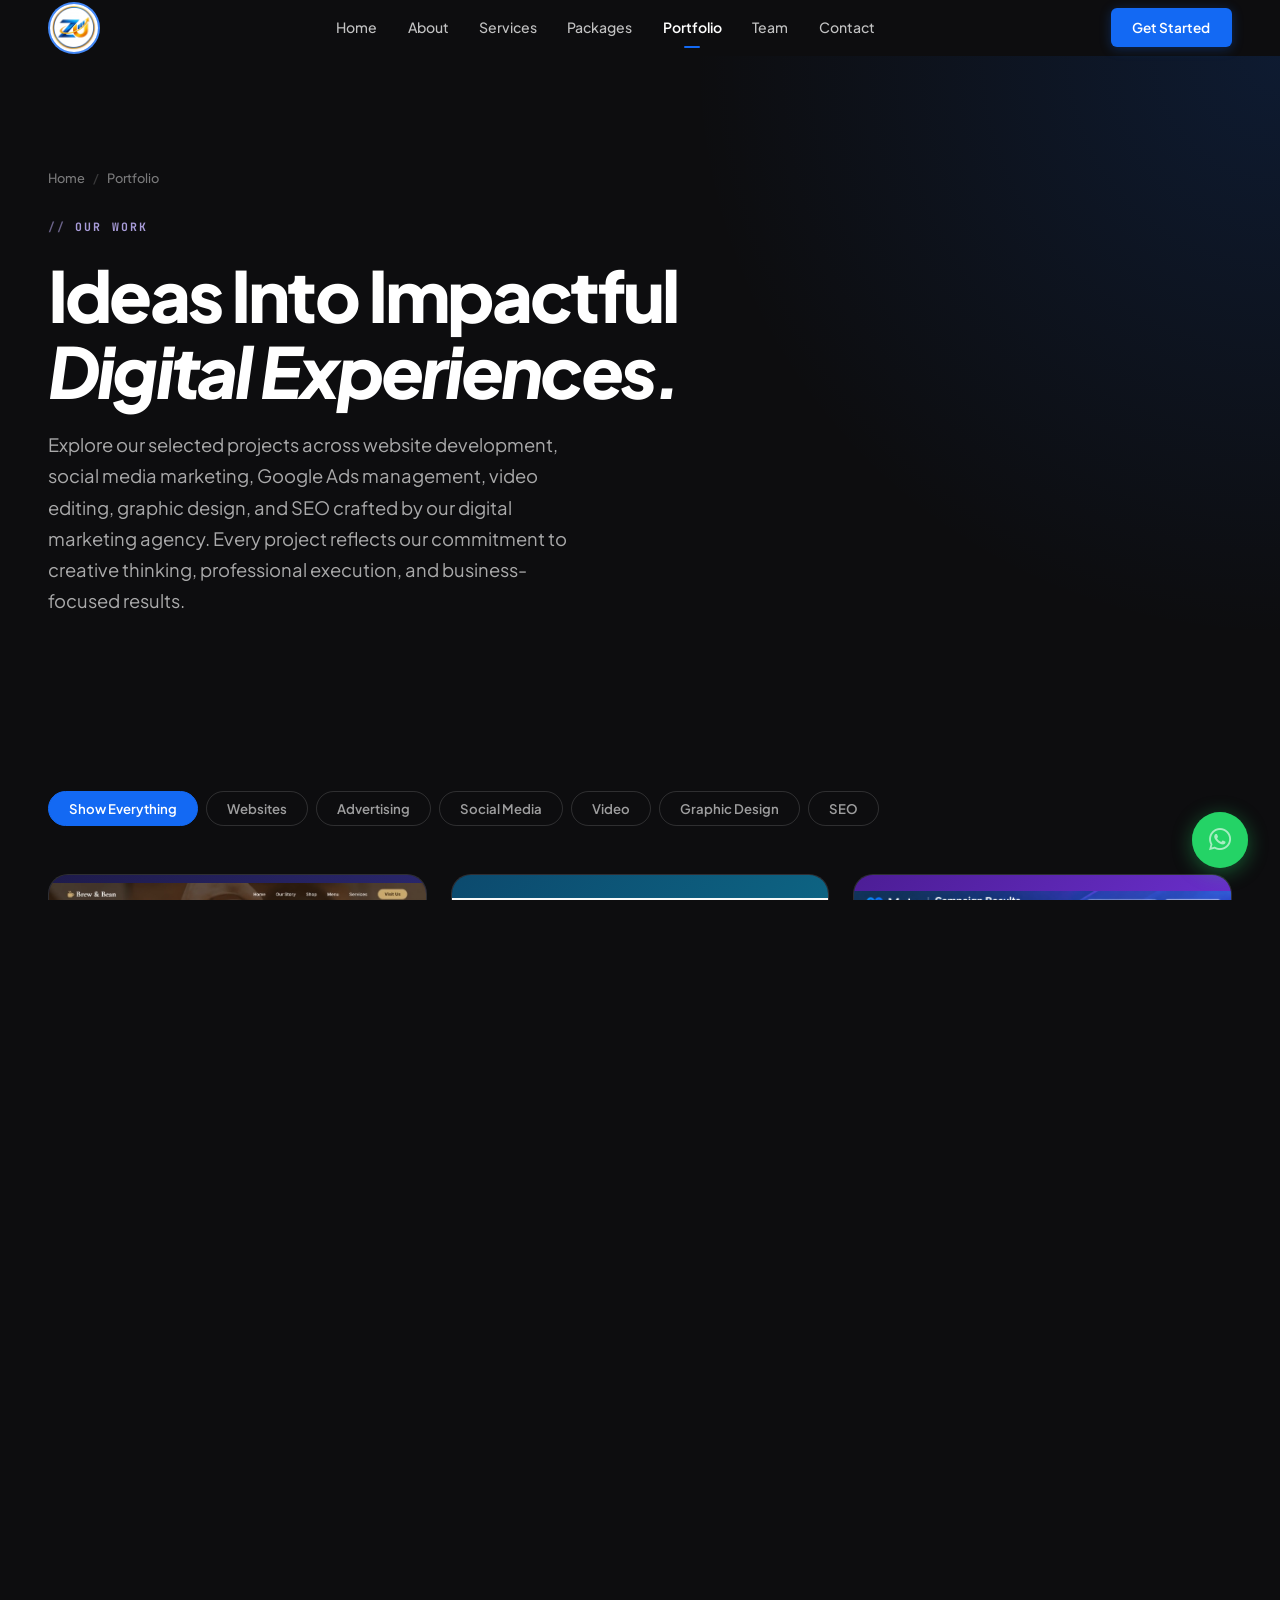
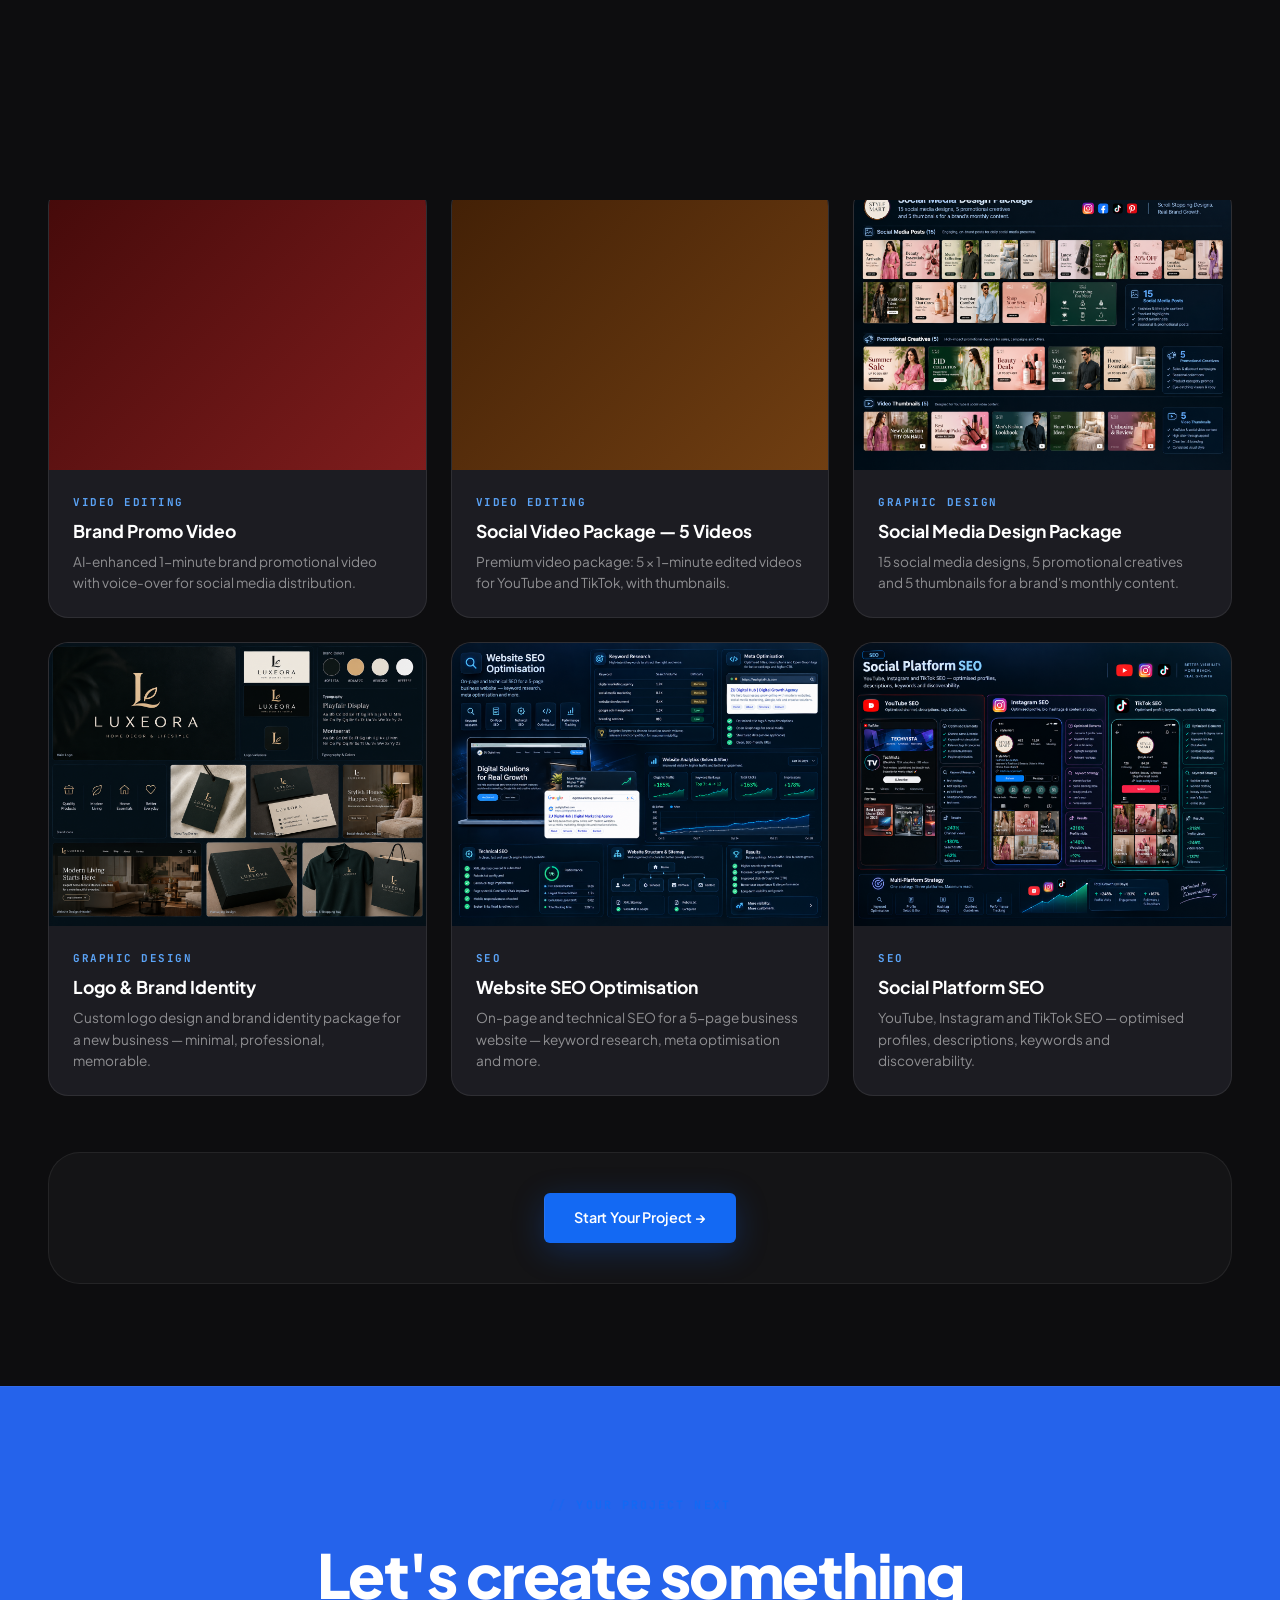
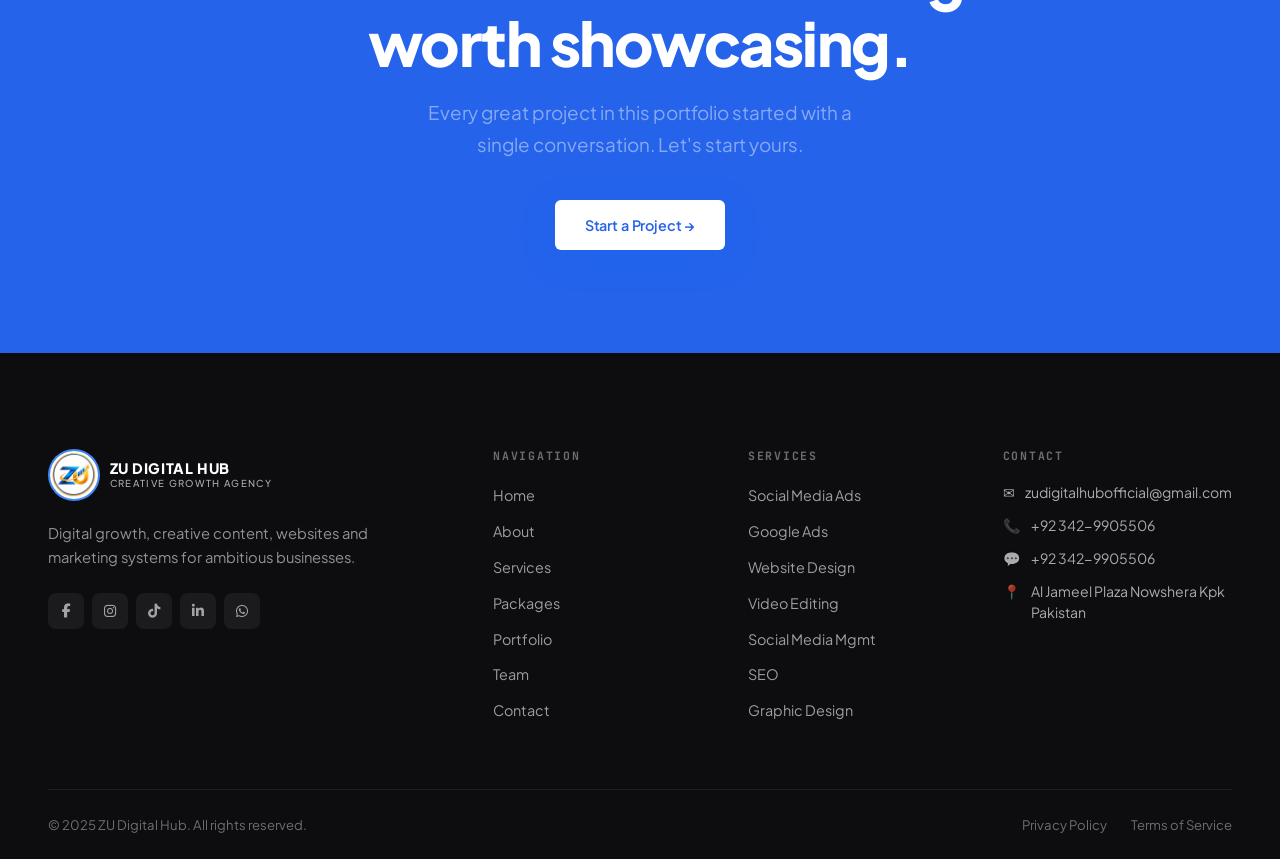
<file: portfolio.html>
<!doctype html>
<html lang="en">
  <head>
    <meta charset="UTF-8" />
    <meta name="viewport" content="width=device-width, initial-scale=1.0" />
    <title>Portfolio — ZU Digital Hub | Web Development & Marketing Work</title>
    <meta
      name="description"
      content="Explore our portfolio of custom website development, social media marketing campaigns, Google Ads, SEO results, and video editing by ZU Digital Hub."
    />
    <meta name="robots" content="index, follow, max-snippet:-1, max-image-preview:large, max-video-preview:-1" />
    <link rel="canonical" href="https://zudigitalhub.com/portfolio.html" />
    <meta name="author" content="ZU Digital Hub" />
    <meta name="geo.region" content="PK-KP" />
    <meta name="geo.placename" content="Nowshera" />

    <!-- Open Graph / Facebook -->
    <meta property="og:type" content="website" />
    <meta property="og:url" content="https://zudigitalhub.com/portfolio.html" />
    <meta property="og:site_name" content="ZU Digital Hub" />
    <meta property="og:locale" content="en_US" />
    <meta property="og:title" content="Portfolio — ZU Digital Hub | Web Development & Marketing Work" />
    <meta
      property="og:description"
      content="Explore our portfolio of custom website development, social media marketing campaigns, Google Ads, SEO results, and video editing by ZU Digital Hub."
    />
    <meta property="og:image" content="https://zudigitalhub.com/images/website%20logo.png" />
    <meta property="og:image:width" content="2056" />
    <meta property="og:image:height" content="765" />
    <meta property="og:image:alt" content="ZU Digital Hub Client Work and Case Studies" />

    <!-- Twitter Cards -->
    <meta name="twitter:card" content="summary_large_image" />
    <meta name="twitter:url" content="https://zudigitalhub.com/portfolio.html" />
    <meta name="twitter:title" content="Portfolio — ZU Digital Hub | Web Development & Marketing Work" />
    <meta
      name="twitter:description"
      content="Explore our portfolio of custom website development, social media marketing campaigns, Google Ads, SEO results, and video editing by ZU Digital Hub."
    />
    <meta name="twitter:image" content="https://zudigitalhub.com/images/website%20logo.png" />

    <!-- Preconnect & Fonts -->
    <link rel="preconnect" href="https://fonts.googleapis.com" />
    <link rel="preconnect" href="https://fonts.gstatic.com" crossorigin />
    <link
      href="https://fonts.googleapis.com/css2?family=Plus+Jakarta+Sans:ital,wght@0,300;0,400;0,500;0,600;0,700;0,800;1,400;1,500&family=JetBrains+Mono:wght@400;500;700&display=swap"
      rel="stylesheet"
    />
    <link
      rel="stylesheet"
      href="https://cdnjs.cloudflare.com/ajax/libs/font-awesome/6.7.2/css/all.min.css"
    />
    <link rel="stylesheet" href="css/style.css" />

    <!-- Structured Data (JSON-LD) -->
    <script type="application/ld+json">
    {
      "@context": "https://schema.org",
      "@graph": [
        {
          "@type": "CollectionPage",
          "@id": "https://zudigitalhub.com/portfolio.html#webpage",
          "url": "https://zudigitalhub.com/portfolio.html",
          "name": "Selected Client Projects & Portfolio — ZU Digital Hub",
          "description": "Showcase of digital agency projects including custom website development, paid advertising campaigns, video production, branding, and search engine optimization.",
          "isPartOf": {
            "@type": "WebSite",
            "@id": "https://zudigitalhub.com/#website",
            "url": "https://zudigitalhub.com/",
            "name": "ZU Digital Hub"
          },
          "inLanguage": "en"
        },
        {
          "@type": "BreadcrumbList",
          "@id": "https://zudigitalhub.com/portfolio.html#breadcrumb",
          "itemListElement": [
            {
              "@type": "ListItem",
              "position": 1,
              "name": "Home",
              "item": "https://zudigitalhub.com/"
            },
            {
              "@type": "ListItem",
              "position": 2,
              "name": "Portfolio",
              "item": "https://zudigitalhub.com/portfolio.html"
            }
          ]
        }
      ]
    }
    </script>
  </head>
  <body class="dark-mode">
    <header class="site-header" id="site-header">
      <div class="container">
        <div class="header-inner">
          <a href="index.html" class="site-logo">
            <div class="logo-mark">
              <img src="images/logo1.jpeg" alt="ZU Digital Hub Logo" width="40" height="40" />
            </div>
          </a>
          <nav class="site-nav">
            <a href="index.html" class="nav-link">Home</a
            ><a href="about.html" class="nav-link">About</a
            ><a href="services.html" class="nav-link">Services</a
            ><a href="packages.html" class="nav-link">Packages</a
            ><a href="portfolio.html" class="nav-link">Portfolio</a
            ><a href="team.html" class="nav-link">Team</a
            ><a href="contact.html" class="nav-link">Contact</a>
          </nav>
          <div class="header-cta">
            <a href="contact.html" class="header-btn">Get Started</a>
          </div>
          <button class="hamburger" id="hamburger" aria-label="Toggle menu">
            <span></span><span></span><span></span>
          </button>
        </div>
      </div>
    </header>

    <div class="mobile-menu" id="mobile-menu">
      <nav class="mobile-nav">
        <a href="index.html" class="mobile-nav-link">Home</a
        ><a href="about.html" class="mobile-nav-link">About</a
        ><a href="services.html" class="mobile-nav-link">Services</a
        ><a href="packages.html" class="mobile-nav-link">Packages</a
        ><a href="portfolio.html" class="mobile-nav-link">Portfolio</a
        ><a href="team.html" class="mobile-nav-link">Team</a
        ><a href="contact.html" class="mobile-nav-link">Contact</a>
      </nav>
      <div class="mobile-menu-footer">
        <a href="contact.html" class="mobile-menu-cta">Get Started →</a>
        <p class="mobile-menu-note">ZU Digital Hub</p>
      </div>
    </div>

    <section class="page-hero">
      <div class="container">
        <div class="breadcrumb">
          <a href="index.html">Home</a><span class="breadcrumb-sep">/</span
          ><span>Portfolio</span>
        </div>
        <div class="page-hero-label">Our Work</div>
        <h1 class="page-hero-heading reveal">
        Ideas Into Impactful<br /><em class="text-purple">Digital Experiences.</em>
        </h1>
        <p class="page-hero-description reveal stagger-2">
          Explore our selected projects across website development, social media marketing, Google Ads management, video editing, graphic design, and SEO crafted by our digital marketing agency. Every project reflects our commitment to creative thinking, professional execution, and business-focused results.
        </p>
      </div>
    </section>

    <section class="portfolio-page">
      <div class="container">
        <!-- Filters -->
        <div class="portfolio-filters reveal">
          <button class="filter-btn active" data-filter="all">
            Show Everything
          </button>
          <button class="filter-btn" data-filter="websites">Websites</button>
          <button class="filter-btn" data-filter="advertising">
            Advertising
          </button>
          <button class="filter-btn" data-filter="social">Social Media</button>
          <button class="filter-btn" data-filter="video">Video</button>
          <button class="filter-btn" data-filter="design">
            Graphic Design
          </button>
          <button class="filter-btn" data-filter="seo">SEO</button>
        </div>

        <!-- Portfolio Grid -->
        <div class="portfolio-grid">
          <!-- Websites -->
          <div class="portfolio-item reveal stagger-1" data-category="websites">
            <div class="portfolio-item-image">
              <div class="portfolio-image-placeholder placeholder-indigo">
                <span>
                  <img
                    src="images/web1.jpeg"
                    alt="Modern E-Commerce Store Design & Development Case Study"
                    loading="lazy"
                    decoding="async"
                    width="825"
                    height="585"
                  >
                </span>
              </div>
              <div class="portfolio-overlay">
                <div class="portfolio-overlay-arrow">
                    <a href="contact.html" target="_blank">View Project</a>
                  <span class="arrow-icon">→</span>
                </div>
              </div>
            </div>
            <div class="portfolio-item-content">
              <div class="portfolio-item-category">
                Website Design & Development
              </div>
              <div class="portfolio-item-title">Business Landing Page</div>
              <div class="portfolio-item-desc">
                A clean, conversion-focused landing page for a local services
                business. Built for mobile-first.
              </div>
            </div>
          </div>

          <div class="portfolio-item reveal stagger-2" data-category="websites">
            <div class="portfolio-item-image">
              <div class="portfolio-image-placeholder placeholder-cyan">
                <span>
                  <img
                    src="images/web2.jpeg"
                    alt="Corporate Business Website Development Case Study"
                    loading="lazy"
                    decoding="async"
                    width="1280"
                    height="805"
                  >
                </span>
              </div>
              <div class="portfolio-overlay">
                <div class="portfolio-overlay-arrow">
<a href="contact.html" target="_blank">View Project</a>
                 <span class="arrow-icon">→</span>
                </div>
              </div>
            </div>
            <div class="portfolio-item-content">
              <div class="portfolio-item-category">
                Website Design & Development
              </div>
              <div class="portfolio-item-title">5-Page Business Website</div>
              <div class="portfolio-item-desc">
                Complete business website redesign — Home, About, Services,
                Contact and Portfolio pages.
              </div>
            </div>
          </div>

          <!-- Advertising -->
          <div
            class="portfolio-item reveal stagger-3"
            data-category="advertising"
          >
            <div class="portfolio-item-image">
              <div class="portfolio-image-placeholder placeholder-purple">
                <span>
                  <img
                    src="images/fbcmpn1.jpeg"
                    alt="Meta Facebook & Instagram Ad Campaign Showcase"
                    loading="lazy"
                    decoding="async"
                    width="1536"
                    height="1024"
                  />
                </span>
              </div>
              <div class="portfolio-overlay">
                <div class="portfolio-overlay-arrow">
                  <a href="contact.html"> View Project </a>
                 <span class="arrow-icon">→</span>
                </div>
              </div>
            </div>
            <div class="portfolio-item-content">
              <div class="portfolio-item-category">
                Social Media Advertising
              </div>
              <div class="portfolio-item-title">
                Facebook + Instagram Campaign
              </div>
              <div class="portfolio-item-desc">
                A targeted 1-month campaign with creative ad sets across
                Facebook and Instagram.
              </div>
            </div>
          </div>

          <div
            class="portfolio-item reveal stagger-1"
            data-category="advertising"
          >
            <div class="portfolio-item-image">
              <div class="portfolio-image-placeholder placeholder-blue">
                <span>
                  <img
                    src="images/googlecmpn1.jpeg"
                    alt="Google Search Campaign & Display Ads"
                    loading="lazy"
                    decoding="async"
                    width="1536"
                    height="1024"
                  />
                </span>
              </div>
              <div class="portfolio-overlay">
                <div class="portfolio-overlay-arrow">
                  <a href="contact.html"> View Project </a>
                 <span class="arrow-icon">→</span>
                </div>
              </div>
            </div>
            <div class="portfolio-item-content">
              <div class="portfolio-item-category">Google Ads</div>
              <div class="portfolio-item-title">Google Search Campaign</div>
              <div class="portfolio-item-desc">
                Search and YouTube ads for a local business, driving inbound
                leads via Google.
              </div>
            </div>
          </div>

          <!-- Social -->
          <div class="portfolio-item reveal stagger-2" data-category="social">
            <div class="portfolio-item-image">
              <div class="portfolio-image-placeholder placeholder-emerald">
                <span>
                  <img
                    src="images/social-media-setup.png"
                    alt="Multi-Platform Social Media Profile Setup"
                    loading="lazy"
                    decoding="async"
                    width="1448"
                    height="1086"
                  />
                </span>
              </div>
              <div class="portfolio-overlay">
                <div class="portfolio-overlay-arrow">
                  <a href="contact.html"> View Project </a>
                 <span class="arrow-icon">→</span>
                </div>
              </div>
            </div>
            <div class="portfolio-item-content">
              <div class="portfolio-item-category">Social Media Management</div>
              <div class="portfolio-item-title">
                Multi-Platform Social Setup
              </div>
              <div class="portfolio-item-desc">
                Full social media account setup and weekly management for a
                retail brand across 4 platforms.
              </div>
            </div>
          </div>

          <div class="portfolio-item reveal stagger-3" data-category="social">
            <div class="portfolio-item-image">
              <div class="portfolio-image-placeholder placeholder-navy">
                <span>
                  <img
                    src="images/TikTok Growth Strategy Dashboard.png"
                    alt="TikTok Growth Strategy Dashboard"
                    loading="lazy"
                    decoding="async"
                    width="1448"
                    height="1086"
                  />
                </span>
              </div>
              <div class="portfolio-overlay">
                <div class="portfolio-overlay-arrow">
                  <a href="contact.html"> View Project </a>
                  <span class="arrow-icon">→</span>
                </div>
              </div>
            </div>
            <div class="portfolio-item-content">
              <div class="portfolio-item-category">Social Media Management</div>
              <div class="portfolio-item-title">TikTok Growth Strategy</div>
              <div class="portfolio-item-desc">
                Consistent weekly TikTok content management with
                keyword-optimised captions and posting strategy.
              </div>
            </div>
          </div>

          <!-- Video -->
          <div class="portfolio-item reveal stagger-1" data-category="video">
            <div class="portfolio-item-image">
              <div class="portfolio-image-placeholder placeholder-red">
                <span>
                  <video src="images/brand-promo-vid.mp4" muted autoplay loop> View Project </video>
                </span>
              </div>
              <div class="portfolio-overlay">
                <div class="portfolio-overlay-arrow">
                  View Project <span class="arrow-icon">→</span>
                </div>
              </div>
            </div>
            <div class="portfolio-item-content">
              <div class="portfolio-item-category">Video Editing</div>
              <div class="portfolio-item-title">Brand Promo Video</div>
              <div class="portfolio-item-desc">
                AI-enhanced 1-minute brand promotional video with voice-over for
                social media distribution.
              </div>
            </div>
          </div>

          <div class="portfolio-item reveal stagger-2" data-category="video">
            <div class="portfolio-item-image">
              <div class="portfolio-image-placeholder placeholder-amber">
                <span>
                  <video src="images/social-vid.mp4" muted autoplay loop> View Project </video>
                </span>
              </div>
              <div class="portfolio-overlay">
                <div class="portfolio-overlay-arrow">
                  View Project <span class="arrow-icon">→</span>
                </div>
              </div>
            </div>
            <div class="portfolio-item-content">
              <div class="portfolio-item-category">Video Editing</div>
              <div class="portfolio-item-title">
                Social Video Package — 5 Videos
              </div>
              <div class="portfolio-item-desc">
                Premium video package: 5 × 1-minute edited videos for YouTube
                and TikTok, with thumbnails.
              </div>
            </div>
          </div>

          <!-- Design -->
          <div class="portfolio-item reveal stagger-3" data-category="design">
            <div class="portfolio-item-image">
              <div class="portfolio-image-placeholder placeholder-violet">
                <span>
                  <img
                    src="images/Style Mart Social Media Design Showcase.png"
                    alt="Style Mart Social Media Graphic Design & Creative Branding"
                    loading="lazy"
                    decoding="async"
                    width="1448"
                    height="1086"
                  >
                </span>
              </div>
              <div class="portfolio-overlay">
                <div class="portfolio-overlay-arrow">
                  <a href="contact.html">View Project <span class="arrow-icon">→</span></a>
                </div>
              </div>
            </div>
            <div class="portfolio-item-content">
              <div class="portfolio-item-category">Graphic Design</div>
              <div class="portfolio-item-title">
                Social Media Design Package
              </div>
              <div class="portfolio-item-desc">
                15 social media designs, 5 promotional creatives and 5
                thumbnails for a brand's monthly content.
              </div>
            </div>
          </div>

          <div class="portfolio-item reveal stagger-1" data-category="design">
            <div class="portfolio-item-image">
              <div class="portfolio-image-placeholder placeholder-slate">
                <span>
                  <img
                    src="images/Luxeora Luxury Home Branding Showcase.png"
                    alt="Luxeora Luxury Home Brand Identity & Logo Design"
                    loading="lazy"
                    decoding="async"
                    width="1448"
                    height="1086"
                  >
                </span>
              </div>
              <div class="portfolio-overlay">
                <div class="portfolio-overlay-arrow">
                  <a href="contact.html">View Project <span class="arrow-icon">→</span></a>
                </div>
              </div>
            </div>
            <div class="portfolio-item-content">
              <div class="portfolio-item-category">Graphic Design</div>
              <div class="portfolio-item-title">Logo & Brand Identity</div>
              <div class="portfolio-item-desc">
                Custom logo design and brand identity package for a new business
                — minimal, professional, memorable.
              </div>
            </div>
          </div>

          <!-- SEO -->
          <div class="portfolio-item reveal stagger-2" data-category="seo">
            <div class="portfolio-item-image">
              <div class="portfolio-image-placeholder placeholder-forest">
                <span>
                  <img
                    src="images/SEO Optimization Dashboard.png"
                    alt="Website On-Page & Technical SEO Ranking Dashboard"
                    loading="lazy"
                    decoding="async"
                    width="1448"
                    height="1086"
                  >
                </span>
              </div>
              <div class="portfolio-overlay">
                <div class="portfolio-overlay-arrow">
                  <a href="contact.html">View Project <span class="arrow-icon">→</span></a>
                </div>
              </div>
            </div>
            <div class="portfolio-item-content">
              <div class="portfolio-item-category">SEO</div>
              <div class="portfolio-item-title">Website SEO Optimisation</div>
              <div class="portfolio-item-desc">
                On-page and technical SEO for a 5-page business website —
                keyword research, meta optimisation and more.
              </div>
            </div>
          </div>

          <div class="portfolio-item reveal stagger-3" data-category="seo">
            <div class="portfolio-item-image">
              <div class="portfolio-image-placeholder placeholder-stone">
                <span>
                  <img
                    src="images/Social Platform SEO Dashboard.png"
                    alt="Multi-Channel Social Platform Video SEO Analytics"
                    loading="lazy"
                    decoding="async"
                    width="1448"
                    height="1086"
                  >
                </span>
              </div>
              <div class="portfolio-overlay">
                <div class="portfolio-overlay-arrow">
                  <a href="contact.html">View Project <span class="arrow-icon">→</span></a>
                </div>
              </div>
            </div>
            <div class="portfolio-item-content">
              <div class="portfolio-item-category">SEO</div>
              <div class="portfolio-item-title">Social Platform SEO</div>
              <div class="portfolio-item-desc">
                YouTube, Instagram and TikTok SEO — optimised profiles,
                descriptions, keywords and discoverability.
              </div>
            </div>
          </div>
        </div>

        <!-- Portfolio Note -->
        <div class="portfolio-note-box reveal">
          <a href="contact.html" class="btn btn-primary"
            >Start Your Project →</a
          >
        </div>
      </div>
    </section>

    <!-- CTA -->
    <section class="portfolio-cta-section" style="background-color: var(--color-blue);">
      <div class="container">
        <div class="section-label reveal">Your Project Next</div>
        <h2 class="heading-xl reveal stagger-1 portfolio-cta-heading">
          Let's create something<br />worth showcasing.
        </h2>
        <p class="body-lg reveal stagger-2 portfolio-cta-desc">
          Every great project in this portfolio started with a single
          conversation. Let's start yours.
        </p>
        <a href="contact.html" class="btn btn-primary reveal stagger-3" style="background-color:white; color: var(--color-blue);"
          >Start a Project →</a
        >
      </div>
    </section>

    <!-- ============================================
     FOOTER
     ============================================ -->
    <footer class="site-footer">
      <div class="container">
        <div class="footer-top">
          <div class="footer-brand">
            <div class="footer-logo">
              <div class="logo-mark">
                <img
                  src="images/logo1.jpeg"
                  alt="ZU Digital Hub Official Footer Logo"
                  loading="lazy"
                  decoding="async"
                  width="44"
                  height="44"
                />
              </div>
              <div class="logo-text">
                ZU Digital Hub
                <span>Creative Growth Agency</span>
              </div>
            </div>
            <p class="footer-tagline">
              Digital growth, creative content, websites and marketing systems
              for ambitious businesses.
            </p>
            <div class="social-links">
              <a
                href="https://www.facebook.com/profile.php?id=61594528482424"
                class="social-link"
                target="_blank"
                rel="noopener"
                aria-label="Facebook"
              >
                <i class="fa-brands fa-facebook-f"></i>
              </a>
              <a
                href="https://www.instagram.com/zu_digital_hub/"
                class="social-link"
                target="_blank"
                rel="noopener"
                aria-label="Instagram"
              >
                <i class="fa-brands fa-instagram"></i>
              </a>

              <a
                href="https://www.tiktok.com/@zu.digital.hub"
                class="social-link"
                target="_blank"
                rel="noopener"
                aria-label="TikTok"
              >
                <i class="fa-brands fa-tiktok"></i>
              </a>

              <a
                href="https://www.linkedin.com/in/zu-digital-hub-a38493268/"
                class="social-link"
                target="_blank"
                rel="noopener"
                aria-label="LinkedIn"
              >
                <i class="fa-brands fa-linkedin-in"></i>
              </a>

              <a
                href="https://wa.me/923429905506"
                class="social-link"
                target="_blank"
                rel="noopener"
                aria-label="WhatsApp"
              >
                <i class="fa-brands fa-whatsapp"></i>
              </a>
            </div>
          </div>

          <div class="footer-col">
            <h4>Navigation</h4>
            <nav class="footer-nav">
              <a href="index.html">Home</a>
              <a href="about.html">About</a>
              <a href="services.html">Services</a>
              <a href="packages.html">Packages</a>
              <a href="portfolio.html">Portfolio</a>
              <a href="team.html">Team</a>
              <a href="contact.html">Contact</a>
            </nav>
          </div>

          <div class="footer-col">
            <h4>Services</h4>
            <nav class="footer-nav">
              <a href="services.html">Social Media Ads</a>
              <a href="services.html">Google Ads</a>
              <a href="services.html">Website Design</a>
              <a href="services.html">Video Editing</a>
              <a href="services.html">Social Media Mgmt</a>
              <a href="services.html">SEO</a>
              <a href="services.html">Graphic Design</a>
            </nav>
          </div>

          <div class="footer-col">
            <h4>Contact</h4>
            <a
              href="mailto:zudigitalhubofficial@gmail.com"
              target="_blank"
              rel="noopener"
            >
              <div class="footer-contact-item">
                <span>✉</span>
                <span>zudigitalhubofficial@gmail.com</span>
              </div>
            </a>
            <a href="tel:+923429905506">
              <div class="footer-contact-item">
                <span>📞</span>
                <span>+92 342-9905506</span>
              </div>
            </a>
            <a href="https://wa.me/923429905506" target="_blank" rel="noopener">
              <div class="footer-contact-item">
                <span>💬</span>
                <span>+92 342-9905506</span>
              </div>
            </a>
            <a
              href="https://maps.app.goo.gl/5Z9AnP4nmYvvsRFv8"
              target="_blank"
              rel="noopener"
            >
              <div class="footer-contact-item">
                <span>📍</span>
                <span>Al Jameel Plaza Nowshera Kpk Pakistan</span>
              </div>
            </a>
          </div>
        </div>

        <div class="footer-bottom">
          <p>&copy; 2025 ZU Digital Hub. All rights reserved.</p>
          <div class="footer-bottom-links">
            <a href="#">Privacy Policy</a>
            <a href="#">Terms of Service</a>
          </div>
        </div>
      </div>
    </footer>
    <!-- FLOATING WHATSAPP -->
    <a
      href="https://wa.me/923429905506"
      target="_blank"
      class="float-whatsapp"
      title="Chat on WhatsApp"
    >
      <i class="fab fa-whatsapp"></i>
      <span class="float-pulse"></span>
    </a>

    <script src="js/main.js"></script>
  </body>
</html>
</file>
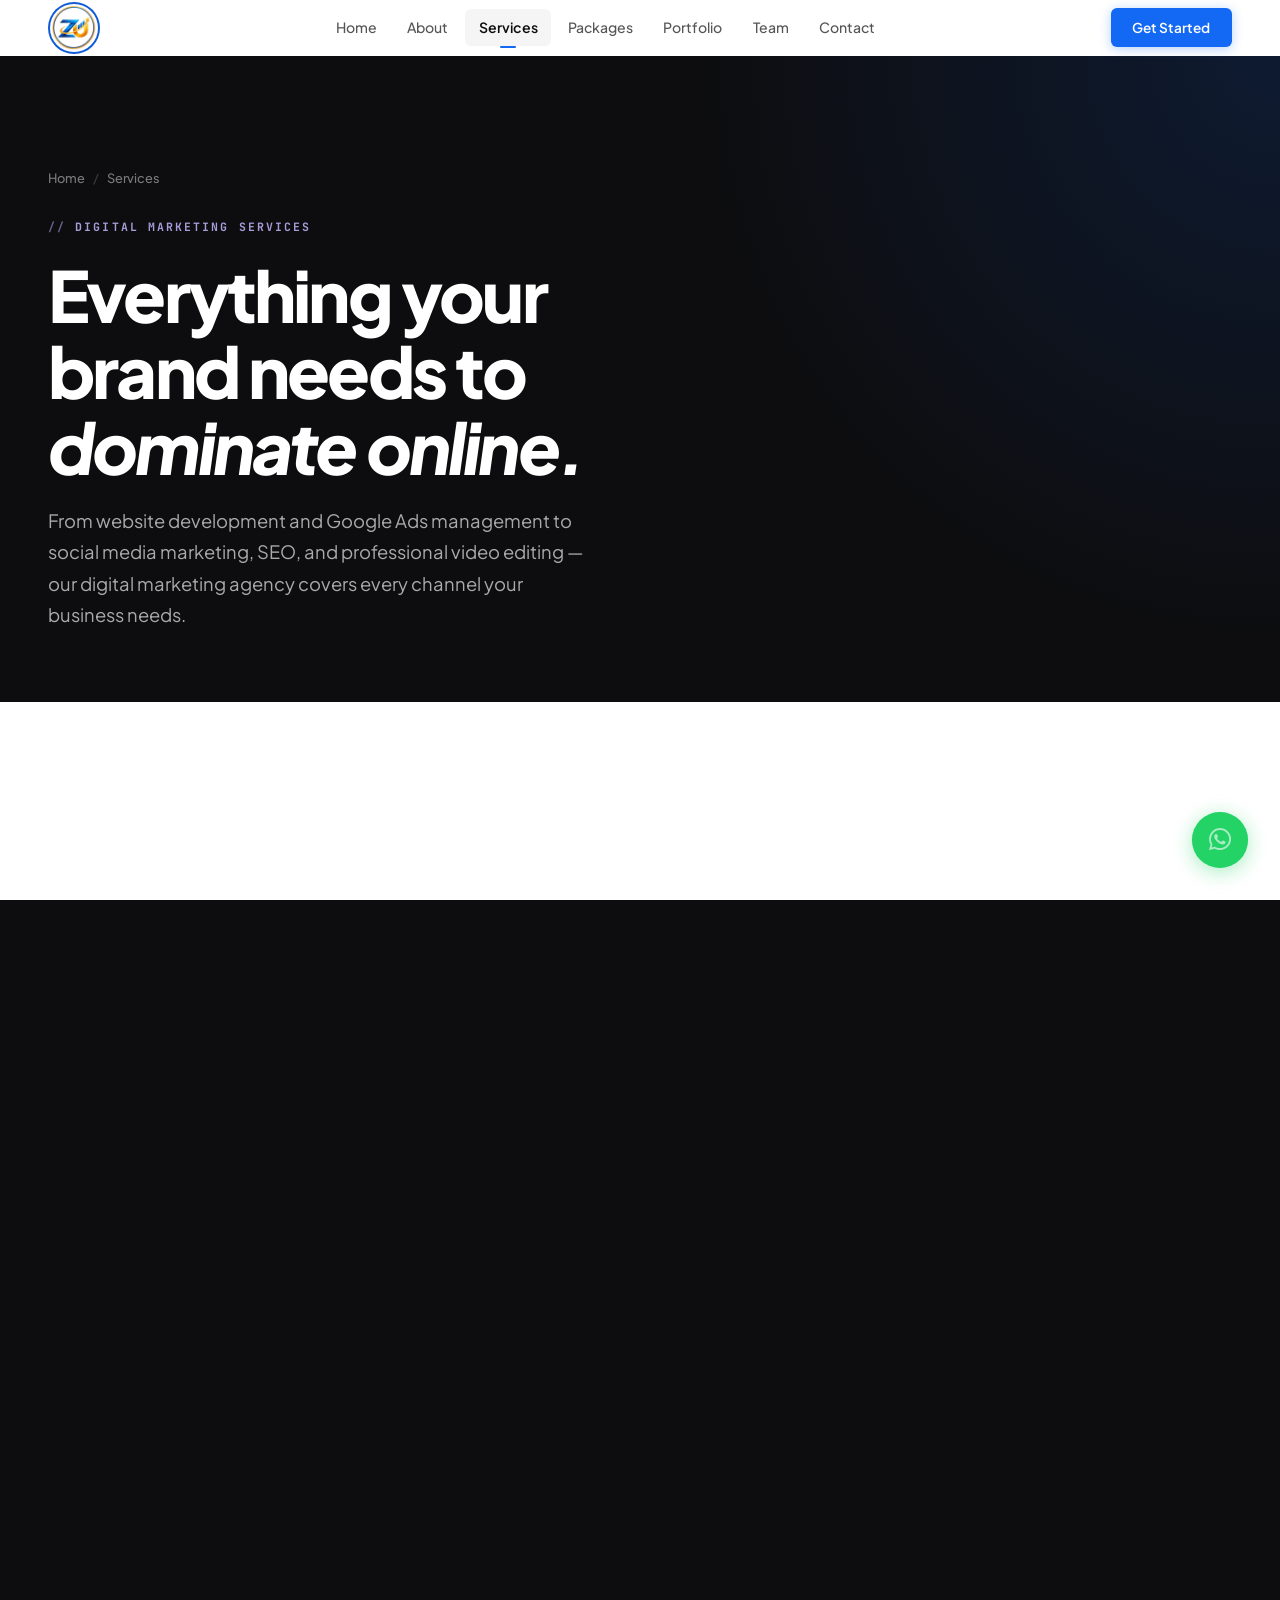
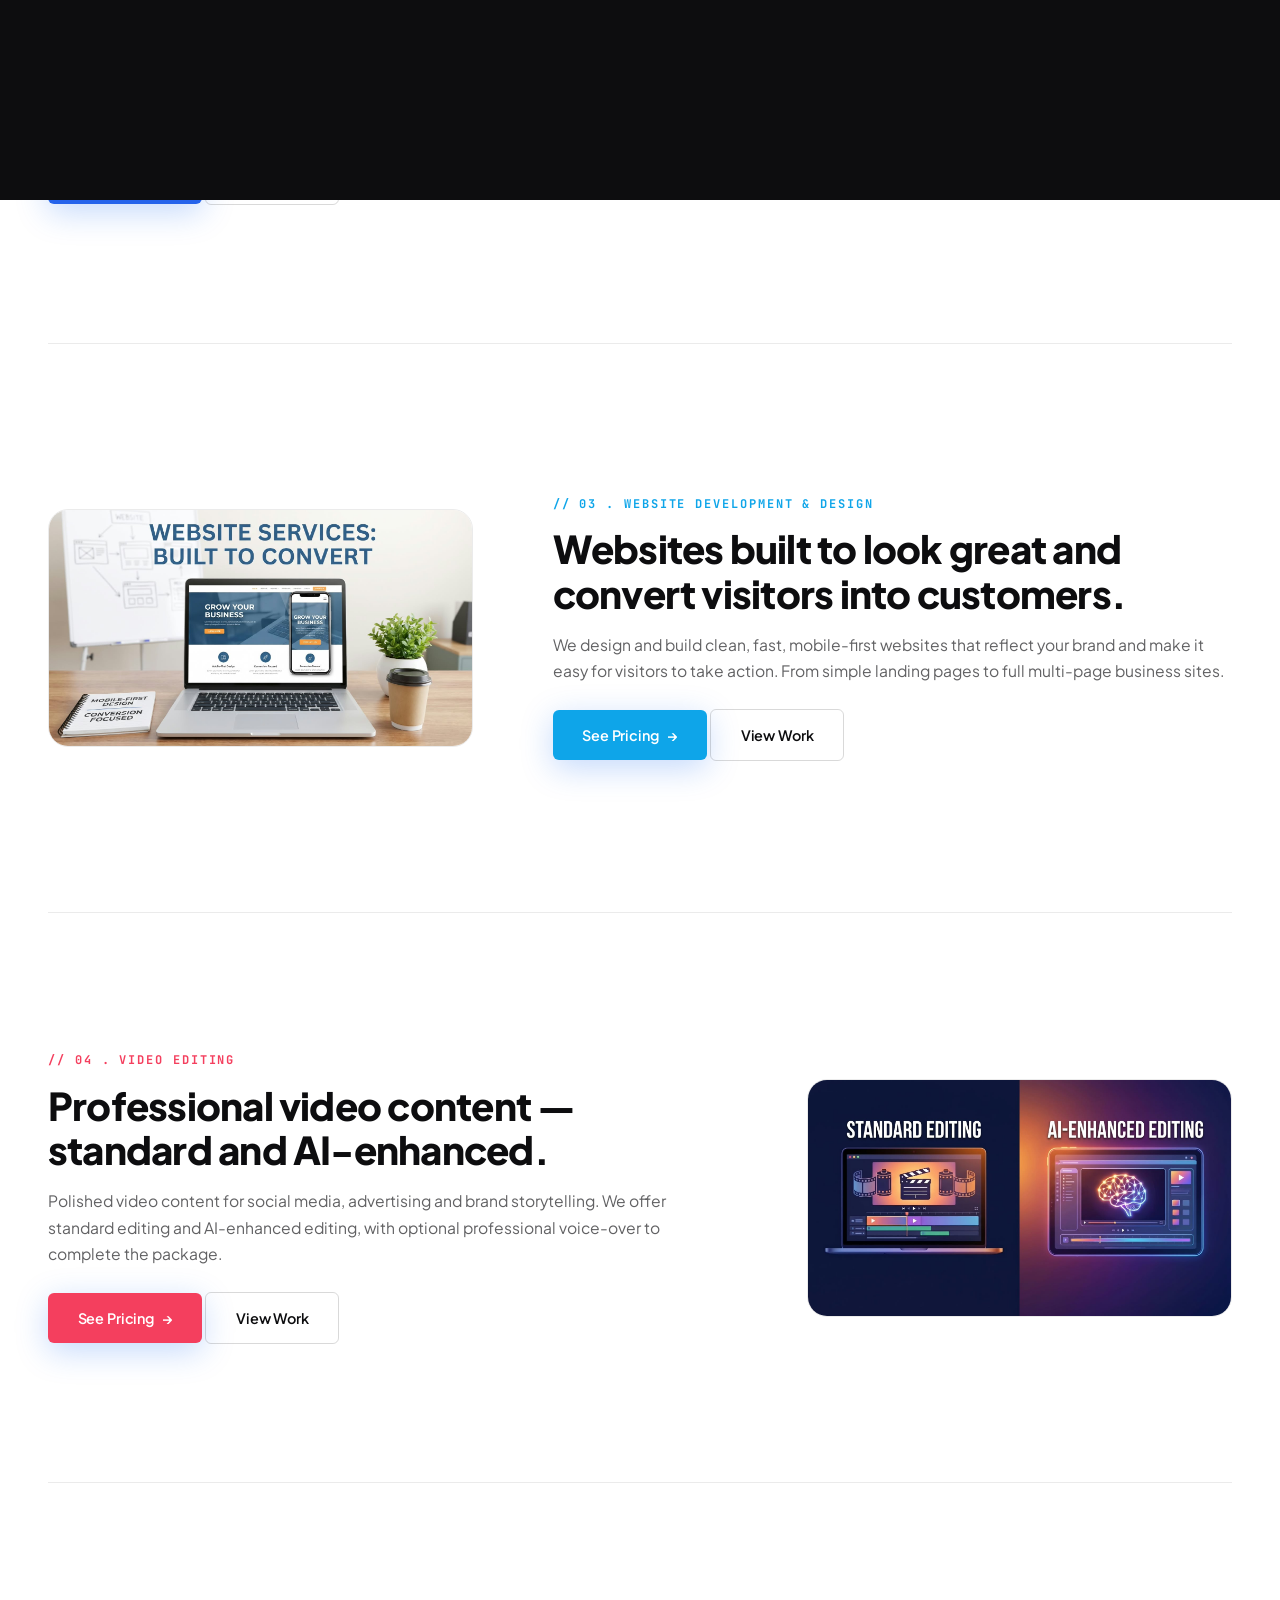
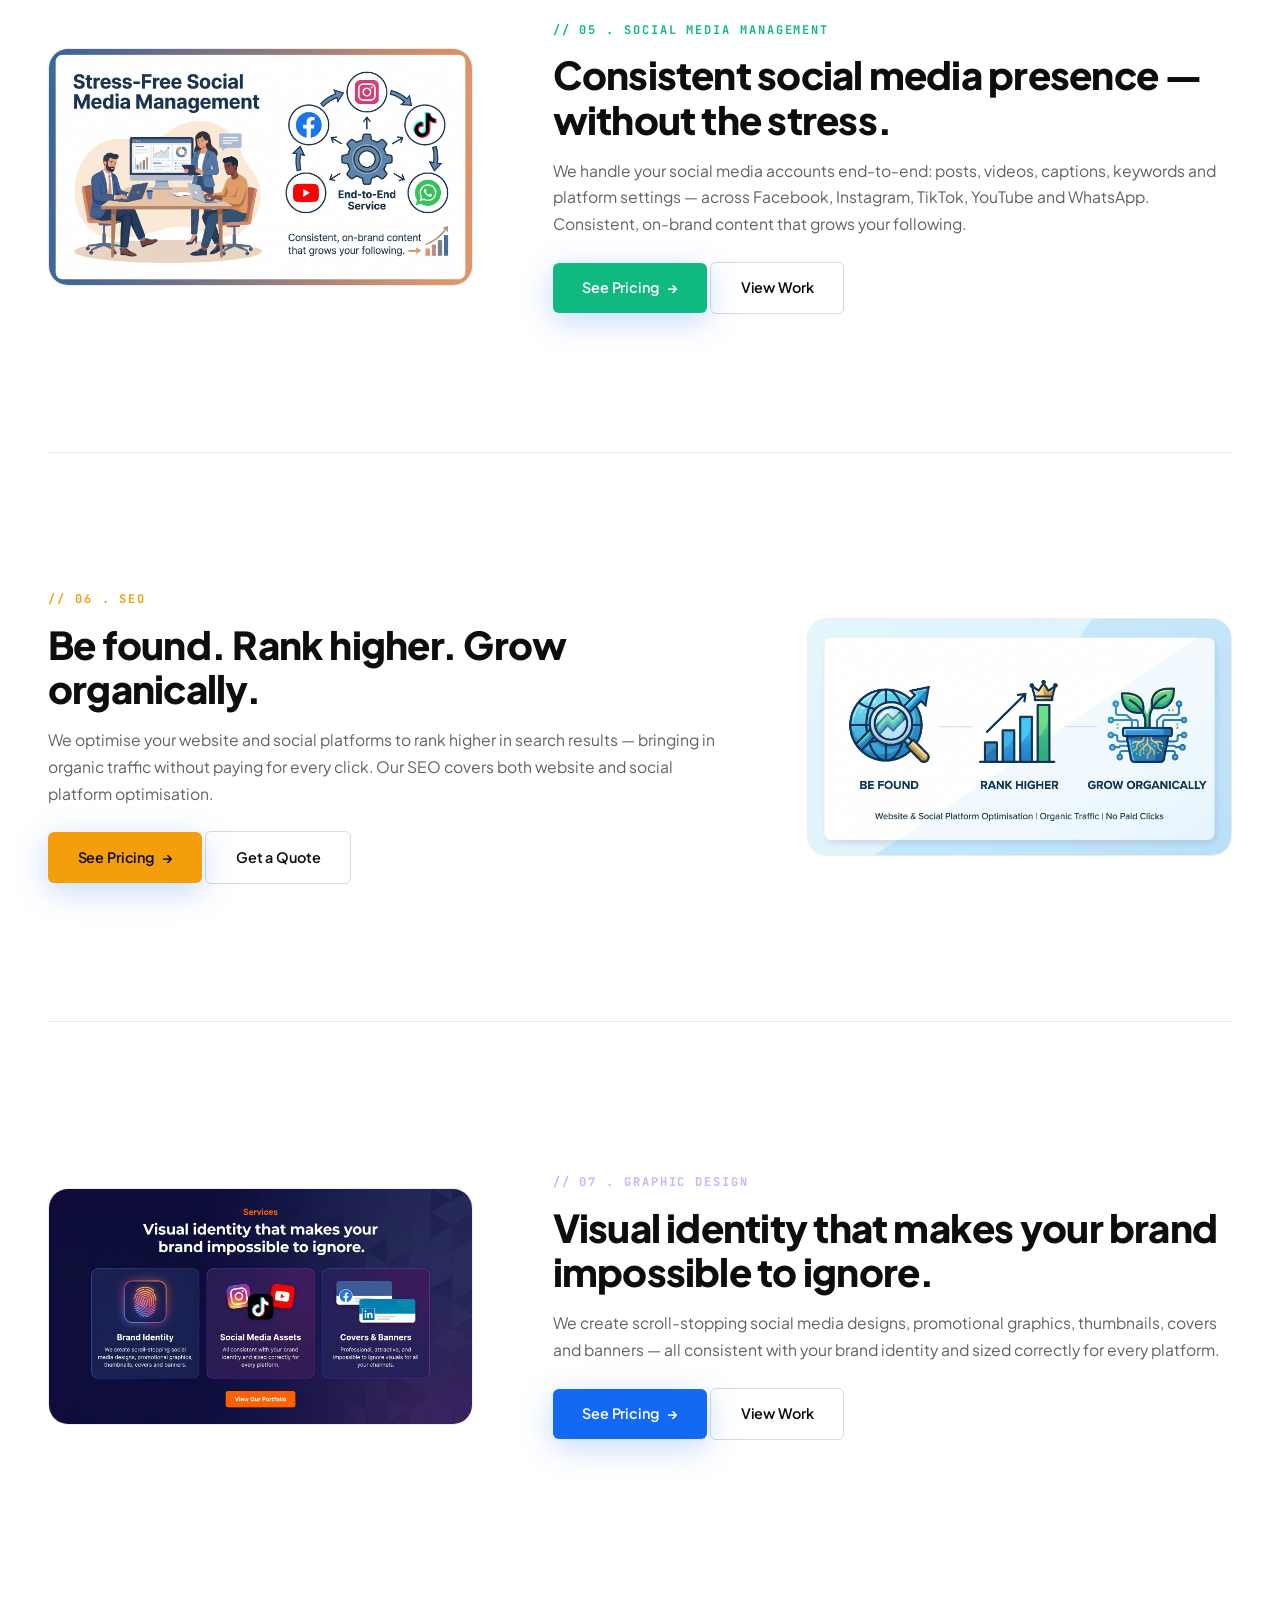
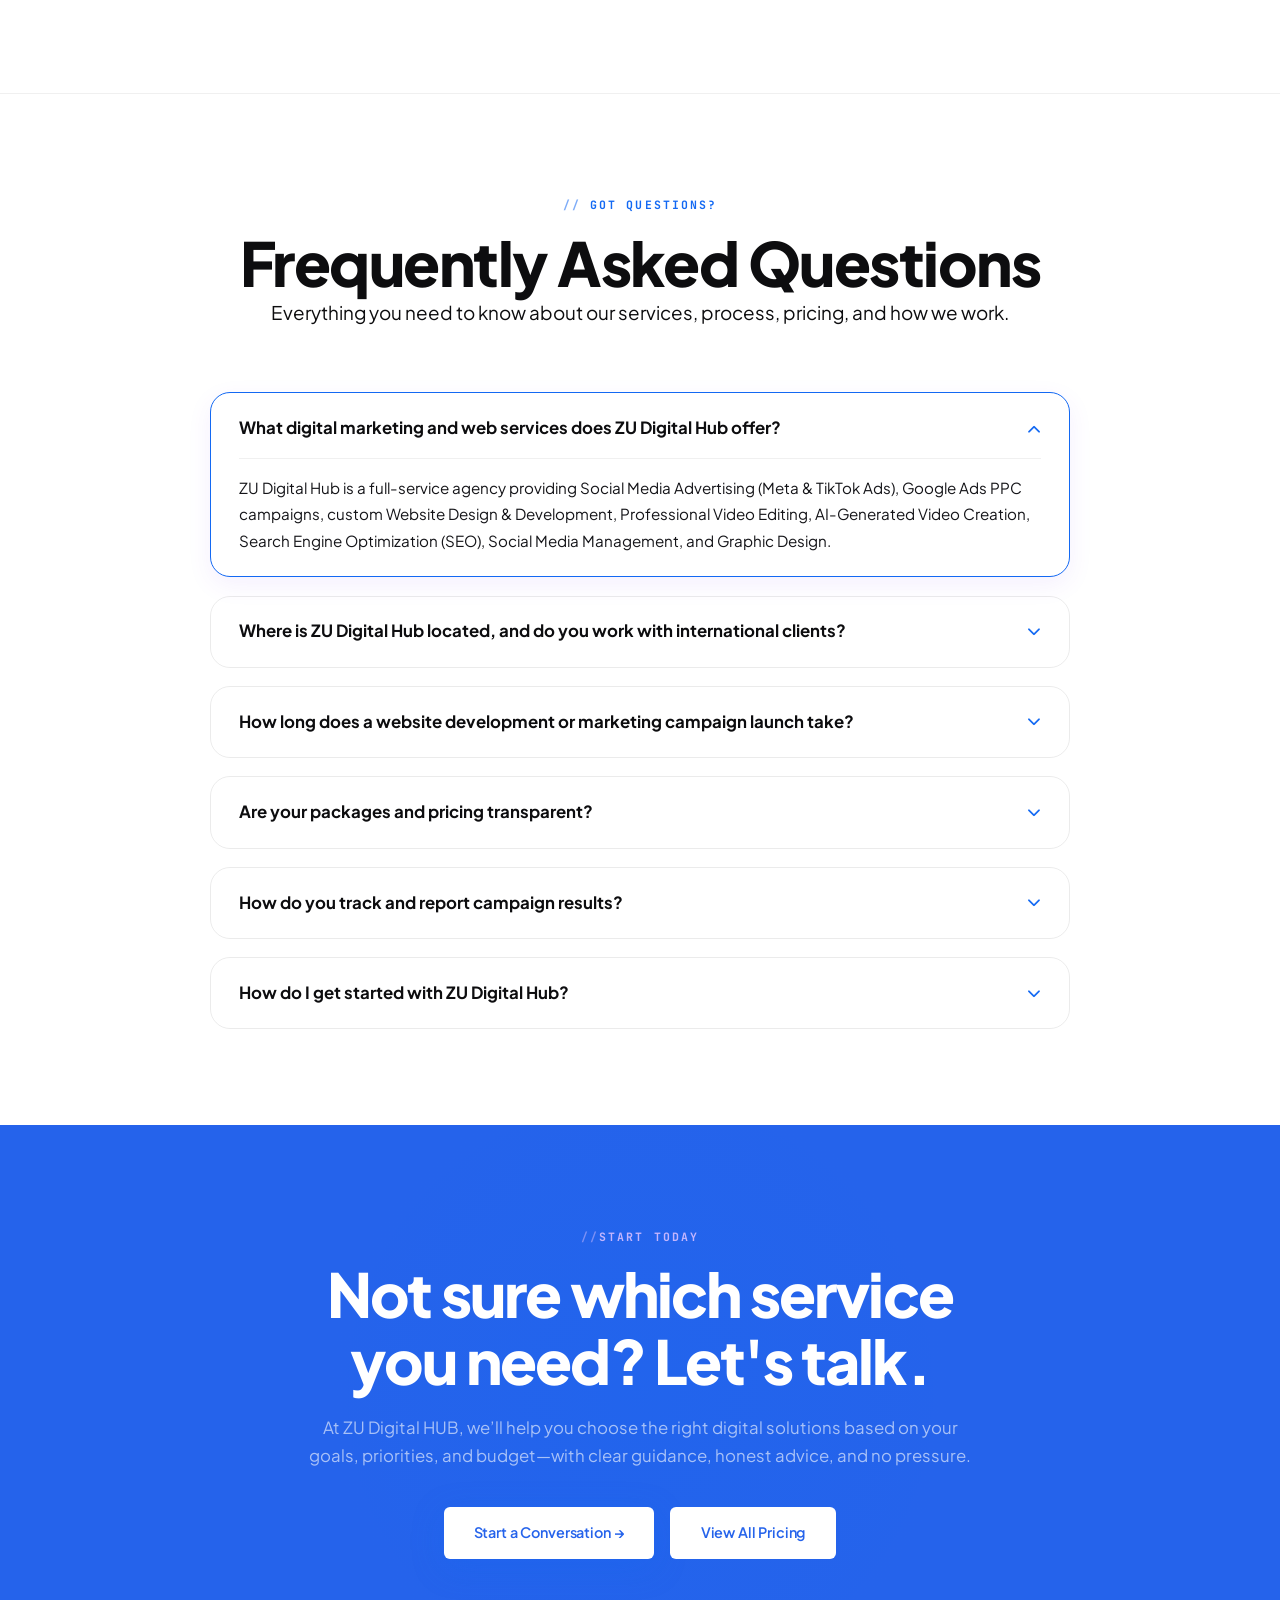
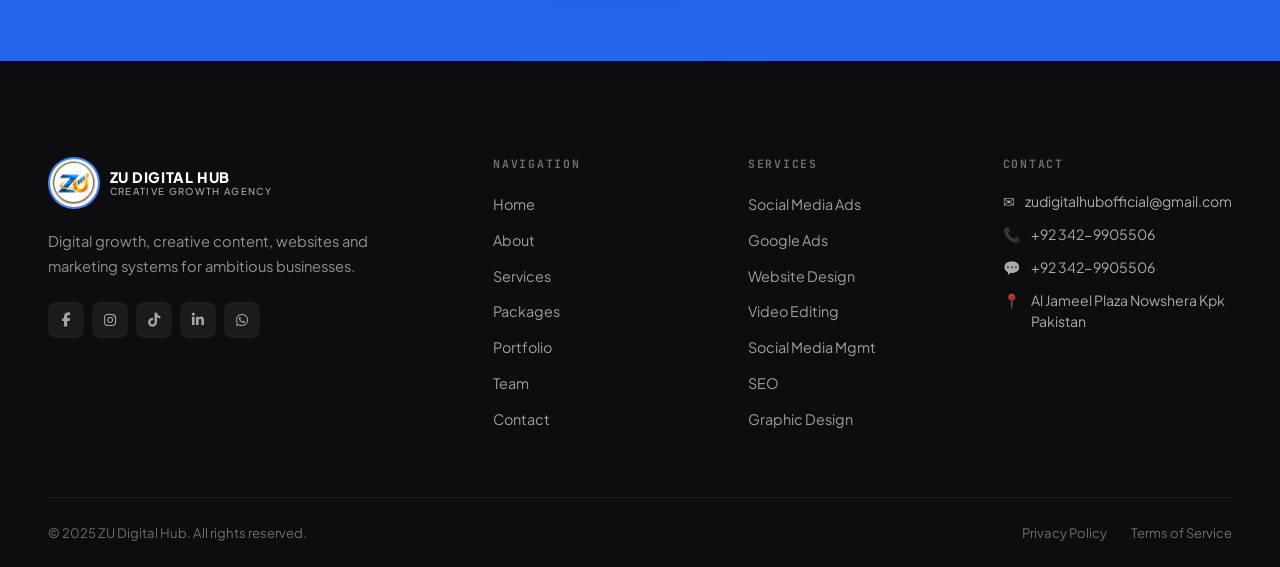
<file: services.html>
<!DOCTYPE html>
<html lang="en">
<head>
  <meta charset="UTF-8">
  <meta name="viewport" content="width=device-width, initial-scale=1.0">
  <title>Digital Marketing & Website Development | ZU Digital Hub</title>
  <meta name="description" content="Explore expert digital marketing services from ZU Digital Hub: website development, Google Ads management, social media marketing, SEO, and video editing.">
  <meta name="robots" content="index, follow, max-snippet:-1, max-image-preview:large, max-video-preview:-1">
  <link rel="canonical" href="https://zudigitalhub.com/services.html">
  <meta name="author" content="ZU Digital Hub">
  <meta name="geo.region" content="PK-KP">
  <meta name="geo.placename" content="Nowshera">

  <!-- Open Graph / Facebook -->
  <meta property="og:type" content="website">
  <meta property="og:url" content="https://zudigitalhub.com/services.html">
  <meta property="og:site_name" content="ZU Digital Hub">
  <meta property="og:locale" content="en_US">
  <meta property="og:title" content="Digital Marketing & Website Development | ZU Digital Hub">
  <meta property="og:description" content="Explore expert digital marketing services from ZU Digital Hub: website development, Google Ads management, social media marketing, SEO, and video editing.">
  <meta property="og:image" content="https://zudigitalhub.com/images/website%20logo.png">
  <meta property="og:image:width" content="2056">
  <meta property="og:image:height" content="765">
  <meta property="og:image:alt" content="ZU Digital Hub Professional Services">

  <!-- Twitter Cards -->
  <meta name="twitter:card" content="summary_large_image">
  <meta name="twitter:url" content="https://zudigitalhub.com/services.html">
  <meta name="twitter:title" content="Digital Marketing & Website Development | ZU Digital Hub">
  <meta name="twitter:description" content="Explore expert digital marketing services from ZU Digital Hub: website development, Google Ads management, social media marketing, SEO, and video editing.">
  <meta name="twitter:image" content="https://zudigitalhub.com/images/website%20logo.png">

  <!-- Preconnect & Fonts -->
  <link rel="preconnect" href="https://fonts.googleapis.com">
  <link rel="preconnect" href="https://fonts.gstatic.com" crossorigin>
  <link href="https://fonts.googleapis.com/css2?family=Plus+Jakarta+Sans:ital,wght@0,300;0,400;0,500;0,600;0,700;0,800;1,400;1,500&family=JetBrains+Mono:wght@400;500;700&display=swap" rel="stylesheet">
  <link rel="stylesheet" href="https://cdnjs.cloudflare.com/ajax/libs/font-awesome/6.7.2/css/all.min.css">
  <link rel="stylesheet" href="css/style.css">

  <!-- Structured Data (JSON-LD) -->
  <script type="application/ld+json">
  {
    "@context": "https://schema.org",
    "@graph": [
      {
        "@type": "WebPage",
        "@id": "https://zudigitalhub.com/services.html#webpage",
        "url": "https://zudigitalhub.com/services.html",
        "name": "Digital Marketing & Web Development Services — ZU Digital Hub",
        "description": "Comprehensive creative digital agency services: Meta Ads, Google Ads PPC, Custom Web Design, Video Editing, SEO, and Graphic Design.",
        "isPartOf": {
          "@type": "WebSite",
          "@id": "https://zudigitalhub.com/#website",
          "url": "https://zudigitalhub.com/",
          "name": "ZU Digital Hub"
        },
        "inLanguage": "en"
      },
      {
        "@type": "BreadcrumbList",
        "@id": "https://zudigitalhub.com/services.html#breadcrumb",
        "itemListElement": [
          {
            "@type": "ListItem",
            "position": 1,
            "name": "Home",
            "item": "https://zudigitalhub.com/"
          },
          {
            "@type": "ListItem",
            "position": 2,
            "name": "Services",
            "item": "https://zudigitalhub.com/services.html"
          }
        ]
      },
      {
        "@type": "Service",
        "name": "Social Media Advertising",
        "serviceType": "Paid Social Media Marketing",
        "provider": {
          "@type": "ProfessionalService",
          "name": "ZU Digital Hub",
          "url": "https://zudigitalhub.com/"
        },
        "description": "Targeted paid advertising campaigns across Facebook, Instagram, TikTok and WhatsApp built for high ROAS and lead generation."
      },
      {
        "@type": "Service",
        "name": "Google Ads & PPC Management",
        "serviceType": "Pay-Per-Click Advertising",
        "provider": {
          "@type": "ProfessionalService",
          "name": "ZU Digital Hub",
          "url": "https://zudigitalhub.com/"
        },
        "description": "High-intent Google Search and Display ad campaigns capturing customers actively looking for your products and services."
      },
      {
        "@type": "Service",
        "name": "Website Design & Development",
        "serviceType": "Web Development",
        "provider": {
          "@type": "ProfessionalService",
          "name": "ZU Digital Hub",
          "url": "https://zudigitalhub.com/"
        },
        "description": "Custom, responsive, mobile-first websites built for speed, conversions, search engine visibility, and seamless user experiences."
      },
      {
        "@type": "Service",
        "name": "Video Editing & AI Video Creation",
        "serviceType": "Video Production",
        "provider": {
          "@type": "ProfessionalService",
          "name": "ZU Digital Hub",
          "url": "https://zudigitalhub.com/"
        },
        "description": "Short-form video editing for Reels, TikTok, and YouTube Shorts, alongside AI-generated video creation with avatars and studio voiceovers."
      },
      {
        "@type": "Service",
        "name": "Search Engine Optimization (SEO)",
        "serviceType": "SEO Services",
        "provider": {
          "@type": "ProfessionalService",
          "name": "ZU Digital Hub",
          "url": "https://zudigitalhub.com/"
        },
        "description": "On-page, technical, local SEO, and social search optimization to boost organic rankings, traffic, and long-term brand authority."
      },
      {
        "@type": "FAQPage",
        "@id": "https://zudigitalhub.com/services.html#faq",
        "mainEntity": [
          {
            "@type": "Question",
            "name": "What digital marketing and web services does ZU Digital Hub offer?",
            "acceptedAnswer": {
              "@type": "Answer",
              "text": "ZU Digital Hub provides end-to-end digital services including Social Media Advertising (Meta & TikTok), Google Ads PPC management, custom Website Design & Development, Professional Video Editing, AI-Generated Video Creation, Search Engine Optimization (SEO), Social Media Management, and Graphic Design."
            }
          },
          {
            "@type": "Question",
            "name": "Where is ZU Digital Hub located, and do you work with international clients?",
            "acceptedAnswer": {
              "@type": "Answer",
              "text": "ZU Digital Hub is headquartered at Al Jameel Plaza in Nowshera, Khyber Pakhtunkhwa, Pakistan. We serve businesses locally across Pakistan and internationally worldwide, including clients in the United States, United Kingdom, and UAE."
            }
          },
          {
            "@type": "Question",
            "name": "How quickly can you deliver a website or marketing campaign?",
            "acceptedAnswer": {
              "@type": "Answer",
              "text": "Landing pages and starter websites are typically delivered within 3 to 5 business days, while multi-page corporate or e-commerce websites take 7 to 14 days. Ad campaigns can be set up and launched within 2 to 3 days following audience research and creative approval."
            }
          },
          {
            "@type": "Question",
            "name": "Do you provide transparent package pricing?",
            "acceptedAnswer": {
              "@type": "Answer",
              "text": "Yes! We offer upfront, transparent pricing for all our core services available in both USD and PKR, with detailed tier breakdowns for Starter, Standard, and Premium packages on our dedicated Packages page."
            }
          },
          {
            "@type": "Question",
            "name": "How does ZU Digital Hub measure and report campaign performance?",
            "acceptedAnswer": {
              "@type": "Answer",
              "text": "We track measurable performance indicators such as click-through rates (CTR), conversion rates, cost per acquisition (CPA), return on ad spend (ROAS), and organic search keyword rankings, delivering regular transparent reports with actionable insights."
            }
          }
        ]
      }
    ]
  }
  </script>
</head>
<body>

<header class="site-header header-light" id="site-header">
  <div class="container">
    <div class="header-inner">
      <a href="index.html" class="site-logo">
        <div class="logo-mark">
          <img src="images/logo1.jpeg" alt="ZU Digital Hub Logo" width="40" height="40">
        </div>
      </a>
      <nav class="site-nav">
        <a href="index.html" class="nav-link">Home</a>
        <a href="about.html" class="nav-link">About</a>
        <a href="services.html" class="nav-link active">Services</a>
        <a href="packages.html" class="nav-link">Packages</a>
        <a href="portfolio.html" class="nav-link">Portfolio</a>
        <a href="team.html" class="nav-link">Team</a>
        <a href="contact.html" class="nav-link">Contact</a>
      </nav>
      <div class="header-cta"><a href="contact.html" class="header-btn">Get Started</a></div>
      <button class="hamburger" id="hamburger" aria-label="Toggle menu"><span></span><span></span><span></span></button>
    </div>
  </div>
</header>

<div class="mobile-menu" id="mobile-menu">
  <nav class="mobile-nav">
    <a href="index.html" class="mobile-nav-link">Home</a>
    <a href="about.html" class="mobile-nav-link">About</a>
    <a href="services.html" class="mobile-nav-link active">Services</a>
    <a href="packages.html" class="mobile-nav-link">Packages</a>
    <a href="portfolio.html" class="mobile-nav-link">Portfolio</a>
    <a href="team.html" class="mobile-nav-link">Team</a>
    <a href="contact.html" class="mobile-nav-link">Contact</a>
  </nav>
  <div class="mobile-menu-footer">
    <a href="contact.html" class="mobile-menu-cta">Get Started →</a>
    <p>ZU Digital Hub</p>
  </div>
</div>

<!-- HERO -->
<section class="page-hero">
  <div class="container">
    <div class="breadcrumb">
      <a href="index.html">Home</a>
      <span class="breadcrumb-sep">/</span>
      <span>Services</span>
    </div>
    <div class="page-hero-label">Digital Marketing Services</div>
    <h1 class="page-hero-heading reveal">Everything your<br>brand needs to<br><em class="accent">dominate online.</em></h1>
    <p class="page-hero-description reveal stagger-2">From website development and Google Ads management to social media marketing, SEO, and professional video editing — our digital marketing agency covers every channel your business needs.</p>
  </div>
</section>

<!-- SERVICES DIRECTORY -->
<section class="services-page-section">
  <div class="container">
    <div class="services-directory">

      <!-- 01 - Social Media Advertising -->
      <div class="service-entry">
        <div class="reveal-left">
          <div class="service-visual-block service-visual-block--purple">
            <img
              src="images/services/paid-cpn.jpeg"
              alt="Meta Facebook & Instagram Ads Campaign Creative - ZU Digital Hub"
              class="service-visual-image"
              loading="lazy"
              decoding="async"
              width="1536"
              height="1024"
            >
          </div>
        </div>
        <div class="reveal-right">
          <div class="service-entry-number" style="color:var(--color-purple);">// 01 . Social Media Marketing & Advertising</div>
          <h2>Paid campaigns that reach the right people, at the right time.</h2>
          <p>We create and manage paid ad campaigns across Facebook, Instagram, TikTok and WhatsApp. Every campaign is built around your audience, your goals and your budget — with precise targeting, compelling creative, and ongoing optimisation.</p>
          <div class="service-cta-row">
            <a href="packages.html" class="btn btn-primary">See Pricing <span class="arrow-icon">→</span></a>
            <a href="portfolio.html" class="btn btn-secondary">View Work</a>
          </div>
        </div>
      </div>

      <!-- 02 - Google Ads -->
      <div class="service-entry">
        <div class="reveal-left">
          <div class="service-visual-block service-visual-block--blue">
            <img
              src="images/services/google-ads.jpeg"
              alt="Google Ads PPC Search & Display Marketing Strategy - ZU Digital Hub"
              class="service-visual-image"
              loading="lazy"
              decoding="async"
              width="1536"
              height="1024"
            >
          </div>
        </div>
        <div class="reveal-right">
          <div class="service-entry-number" style="color:var(--color-blue);">// 02 . Google Ads Management</div>
          <h2>Get found by people who are actively searching for what you offer.</h2>
          <p>Google Ads put your business directly in front of people who are already looking for your products or services. We manage Search, YouTube, Location and App Promotion campaigns — all optimised for maximum return.</p>
          <div class="service-cta-row">
            <a href="packages.html" class="btn btn-primary" style="background:var(--color-blue);">See Pricing <span class="arrow-icon">→</span></a>
            <a href="portfolio.html" class="btn btn-secondary">View Work</a>
          </div>
        </div>
      </div>
      <!-- 03 - Website Design -->
      <div class="service-entry">
        <div class="reveal-left">
          <div class="service-visual-block service-visual-block--sky">
            <img
              src="images/services/website.jpeg"
              alt="Custom Responsive Web Development & UI/UX Design - ZU Digital Hub"
              class="service-visual-image"
              loading="lazy"
              decoding="async"
              width="1280"
              height="805"
            >
          </div>
        </div>
        <div class="reveal-right">
          <div class="service-entry-number" style="color:#0ea5e9;">// 03 . Website Development & Design</div>
          <h2>Websites built to look great and convert visitors into customers.</h2>
          <p>We design and build clean, fast, mobile-first websites that reflect your brand and make it easy for visitors to take action. From simple landing pages to full multi-page business sites.</p>
          <div class="service-cta-row">
            <a href="packages.html" class="btn btn-primary" style="background:#0ea5e9;">See Pricing <span class="arrow-icon">→</span></a>
            <a href="portfolio.html" class="btn btn-secondary">View Work</a>
          </div>
        </div>
      </div>

      <!-- 04 - Video Editing -->
      <div class="service-entry">
        <div class="reveal-left">
          <div class="service-visual-block service-visual-block--coral">
            <img
              src="images/services/vid-edit.jpeg"
              alt="Professional Video Editing & AI-Generated Video Creation - ZU Digital Hub"
              class="service-visual-image"
              loading="lazy"
              decoding="async"
              width="1448"
              height="1086"
            >
          </div>
        </div>
        <div class="reveal-right">
          <div class="service-entry-number" style="color:var(--color-coral);">// 04 . Video Editing</div>
          <h2>Professional video content — standard and AI-enhanced.</h2>
          <p>Polished video content for social media, advertising and brand storytelling. We offer standard editing and AI-enhanced editing, with optional professional voice-over to complete the package.</p>
          <div class="service-cta-row">
            <a href="packages.html" class="btn btn-primary" style="background:var(--color-coral);">See Pricing <span class="arrow-icon">→</span></a>
            <a href="portfolio.html" class="btn btn-secondary">View Work</a>
          </div>
        </div>
      </div>

      <!-- 05 - Social Media Management -->
      <div class="service-entry">
        <div class="reveal-left">
          <div class="service-visual-block service-visual-block--mint">
            <img
              src="images/services/social-man.jpeg"
              alt="Full Social Media Account Setup & Strategic Management - ZU Digital Hub"
              class="service-visual-image"
              loading="lazy"
              decoding="async"
              width="1448"
              height="1086"
            >
          </div>
        </div>
        <div class="reveal-right">
          <div class="service-entry-number" style="color:#10b981;">// 05 . Social Media Management</div>
          <h2>Consistent social media presence — without the stress.</h2>
          <p>We handle your social media accounts end-to-end: posts, videos, captions, keywords and platform settings — across Facebook, Instagram, TikTok, YouTube and WhatsApp. Consistent, on-brand content that grows your following.</p>
          <div class="service-cta-row">
            <a href="packages.html" class="btn btn-primary" style="background:#10b981;">See Pricing <span class="arrow-icon">→</span></a>
            <a href="portfolio.html" class="btn btn-secondary">View Work</a>
          </div>
        </div>
      </div>

      <!-- 06 - SEO -->
      <div class="service-entry">
        <div class="reveal-left">
          <div class="service-visual-block service-visual-block--yellow">
            <img
              src="images/services/seo.jpeg"
              alt="Comprehensive Website SEO & Social Platform Ranking Optimization - ZU Digital Hub"
              class="service-visual-image"
              loading="lazy"
              decoding="async"
              width="1448"
              height="1086"
            >
          </div>
        </div>
        <div class="reveal-right">
          <div class="service-entry-number" style="color:var(--color-yellow);">// 06 . SEO</div>
          <h2>Be found. Rank higher. Grow organically.</h2>
          <p>We optimise your website and social platforms to rank higher in search results — bringing in organic traffic without paying for every click. Our SEO covers both website and social platform optimisation.</p>
          <div class="service-cta-row">
            <a href="packages.html" class="btn btn-primary" style="background:var(--color-yellow);color:var(--color-dark);">See Pricing <span class="arrow-icon">→</span></a>
            <a href="contact.html" class="btn btn-secondary">Get a Quote</a>
          </div>
        </div>
      </div>

      <!-- 07 - Graphic Design -->
      <div class="service-entry">
        <div class="reveal-left">
          <div class="service-visual-block service-visual-block--lavender">
            <img
              src="images/services/graphic-dsgn.jpeg"
              alt="Creative Graphic Design & Brand Identity Showcase - ZU Digital Hub"
              class="service-visual-image"
              loading="lazy"
              decoding="async"
              width="1448"
              height="1086"
            >
          </div>
        </div>
        <div class="reveal-right">
          <div class="service-entry-number" style="color:var(--color-lavender);">// 07 . Graphic Design</div>
          <h2>Visual identity that makes your brand impossible to ignore.</h2>
          <p>We create scroll-stopping social media designs, promotional graphics, thumbnails, covers and banners — all consistent with your brand identity and sized correctly for every platform.</p>
          <div class="service-cta-row">
            <a href="packages.html" class="btn btn-primary">See Pricing <span class="arrow-icon">→</span></a>
            <a href="portfolio.html" class="btn btn-secondary">View Work</a>
          </div>
        </div>
      </div>

    </div>
  </div>
</section>

<!-- ============================================
 FAQ SECTION (GEO & Search Optimized)
 ============================================ -->
<section class="faq-section" id="faq">
  <div class="container">
    <div class="section-header section-header--center">
      <div class="section-label reveal">Got Questions?</div>
      <h2 class="heading-xl reveal stagger-1">Frequently Asked Questions</h2>
      <p class="body-lg reveal stagger-2">Everything you need to know about our services, process, pricing, and how we work.</p>
    </div>

    <div class="faq-grid reveal stagger-2">
      <details class="faq-item" open>
        <summary class="faq-question">
          <span>What digital marketing and web services does ZU Digital Hub offer?</span>
          <i class="fa-solid fa-chevron-down faq-chevron" aria-hidden="true"></i>
        </summary>
        <div class="faq-answer">
          <p>ZU Digital Hub is a full-service agency providing Social Media Advertising (Meta & TikTok Ads), Google Ads PPC campaigns, custom Website Design & Development, Professional Video Editing, AI-Generated Video Creation, Search Engine Optimization (SEO), Social Media Management, and Graphic Design.</p>
        </div>
      </details>

      <details class="faq-item">
        <summary class="faq-question">
          <span>Where is ZU Digital Hub located, and do you work with international clients?</span>
          <i class="fa-solid fa-chevron-down faq-chevron" aria-hidden="true"></i>
        </summary>
        <div class="faq-answer">
          <p>We are headquartered at Al Jameel Plaza in Nowshera, Khyber Pakhtunkhwa, Pakistan. We serve businesses locally across Pakistan as well as international brands in the United States, United Kingdom, UAE, and worldwide via seamless remote collaboration.</p>
        </div>
      </details>

      <details class="faq-item">
        <summary class="faq-question">
          <span>How long does a website development or marketing campaign launch take?</span>
          <i class="fa-solid fa-chevron-down faq-chevron" aria-hidden="true"></i>
        </summary>
        <div class="faq-answer">
          <p>Landing pages and single video edits are typically delivered in 2–4 business days. Multi-page business websites take 5–7 days, while full e-commerce platforms take 10–14 days. Paid ad campaigns are researched, created, and launched within 48 to 72 hours of project onboarding.</p>
        </div>
      </details>

      <details class="faq-item">
        <summary class="faq-question">
          <span>Are your packages and pricing transparent?</span>
          <i class="fa-solid fa-chevron-down faq-chevron" aria-hidden="true"></i>
        </summary>
        <div class="faq-answer">
          <p>Yes, absolutely. We publish transparent rates in both USD and PKR for all standard tiers (Starter, Standard, and Premium) directly on our <a href="packages.html">Packages & Pricing page</a> with zero hidden charges.</p>
        </div>
      </details>

      <details class="faq-item">
        <summary class="faq-question">
          <span>How do you track and report campaign results?</span>
          <i class="fa-solid fa-chevron-down faq-chevron" aria-hidden="true"></i>
        </summary>
        <div class="faq-answer">
          <p>We establish clear tracking through Google Analytics, Meta Pixel, and conversion tracking. You receive transparent performance reports detailing impressions, click-through rates (CTR), cost per acquisition (CPA), conversion rates, and revenue ROI.</p>
        </div>
      </details>

      <details class="faq-item">
        <summary class="faq-question">
          <span>How do I get started with ZU Digital Hub?</span>
          <i class="fa-solid fa-chevron-down faq-chevron" aria-hidden="true"></i>
        </summary>
        <div class="faq-answer">
          <p>Simply visit our <a href="contact.html">Contact page</a> or reach out directly on WhatsApp at <a href="https://wa.me/923429905506">+92 342-9905506</a>. We’ll discuss your business requirements and propose a tailored plan that fits your exact goals.</p>
        </div>
      </details>
    </div>
  </div>
</section>

<!-- CTA -->
<section class="cta-section">
  <div class="container">
    <div class="cta-content">
      <div class="section-label section-label--light section-label--center reveal">Start Today</div>
      <h2 class="cta-heading reveal stagger-1">Not sure which service<br>you need? Let's talk.</h2>
      <p class="cta-description reveal stagger-2">At ZU Digital HUB, we’ll help you choose the right digital solutions based on your goals, priorities, and budget—with clear guidance, honest advice, and no pressure.</p>
      <div class="cta-actions reveal stagger-3">
        <a href="contact.html" class="btn btn-primary" style="background-color:white; color: var(--color-blue);">Start a Conversation →</a>
        <a href="packages.html" class="btn btn-secondary btn-secondary--light" style="background-color:white; color: var(--color-blue);">View All Pricing</a>
      </div>
    </div>
  </div>
</section>

<!-- FOOTER -->
<footer class="site-footer">
  <div class="container">
    <div class="footer-top">
      <div class="footer-brand">
        <div class="footer-logo">
          <div class="logo-mark">
            <img
              src="images/logo1.jpeg"
              alt="ZU Digital Hub Official Footer Logo"
              loading="lazy"
              decoding="async"
              width="44"
              height="44"
            >
          </div>
          <div class="logo-text">
            ZU Digital Hub
            <span>Creative Growth Agency</span>
          </div>
        </div>
        <p class="footer-tagline">
          Digital growth, creative content, websites and marketing systems for ambitious businesses.
        </p>
        <div class="social-links">
          <a href="https://www.facebook.com/profile.php?id=61594528482424" class="social-link" target="_blank" rel="noopener" aria-label="Facebook">
            <i class="fa-brands fa-facebook-f"></i>
          </a>
          <a href="https://www.instagram.com/zu_digital_hub/" class="social-link" target="_blank" rel="noopener" aria-label="Instagram">
            <i class="fa-brands fa-instagram"></i>
          </a>
          <a href="https://www.tiktok.com/@zu.digital.hub" class="social-link" target="_blank" rel="noopener" aria-label="TikTok">
            <i class="fa-brands fa-tiktok"></i>
          </a>
          <a href="https://www.linkedin.com/in/zu-digital-hub-a38493268/" class="social-link" target="_blank" rel="noopener" aria-label="LinkedIn">
            <i class="fa-brands fa-linkedin-in"></i>
          </a>
          <a href="https://wa.me/923429905506" class="social-link" target="_blank" rel="noopener" aria-label="WhatsApp">
            <i class="fa-brands fa-whatsapp"></i>
          </a>
        </div>
      </div>

      <div class="footer-col">
        <h4>Navigation</h4>
        <nav class="footer-nav">
          <a href="index.html">Home</a>
          <a href="about.html">About</a>
          <a href="services.html">Services</a>
          <a href="packages.html">Packages</a>
          <a href="portfolio.html">Portfolio</a>
          <a href="team.html">Team</a>
          <a href="contact.html">Contact</a>
        </nav>
      </div>

      <div class="footer-col">
        <h4>Services</h4>
        <nav class="footer-nav">
          <a href="services.html">Social Media Ads</a>
          <a href="services.html">Google Ads</a>
          <a href="services.html">Website Design</a>
          <a href="services.html">Video Editing</a>
          <a href="services.html">Social Media Mgmt</a>
          <a href="services.html">SEO</a>
          <a href="services.html">Graphic Design</a>
        </nav>
      </div>

      <div class="footer-col">
        <h4>Contact</h4>
        <a href="mailto:zudigitalhubofficial@gmail.com" target="_blank" rel="noopener">
          <div class="footer-contact-item">
            <span>✉</span>
            <span>zudigitalhubofficial@gmail.com</span>
          </div>
        </a>
        <a href="tel:+923429905506">
          <div class="footer-contact-item">
            <span>📞</span>
            <span>+92 342-9905506</span>
          </div>
        </a>
        <a href="https://wa.me/923429905506" target="_blank" rel="noopener">
          <div class="footer-contact-item">
            <span>💬</span>
            <span>+92 342-9905506</span>
          </div>
        </a>
        <a href="https://maps.app.goo.gl/5Z9AnP4nmYvvsRFv8" target="_blank" rel="noopener">
          <div class="footer-contact-item">
            <span>📍</span>
            <span>Al Jameel Plaza Nowshera Kpk Pakistan</span>
          </div>
        </a>
      </div>
    </div>

    <div class="footer-bottom">
      <p>&copy; 2025 ZU Digital Hub. All rights reserved.</p>
      <div class="footer-bottom-links">
        <a href="#">Privacy Policy</a>
        <a href="#">Terms of Service</a>
      </div>
    </div>
  </div>
</footer>

<!-- FLOATING WHATSAPP -->
<a href="https://wa.me/923429905506" target="_blank" class="float-whatsapp" title="Chat on WhatsApp">
  <i class="fab fa-whatsapp"></i>
  <span class="float-pulse"></span>
</a>

<script src="js/main.js"></script>
</body>
</html>
</file>
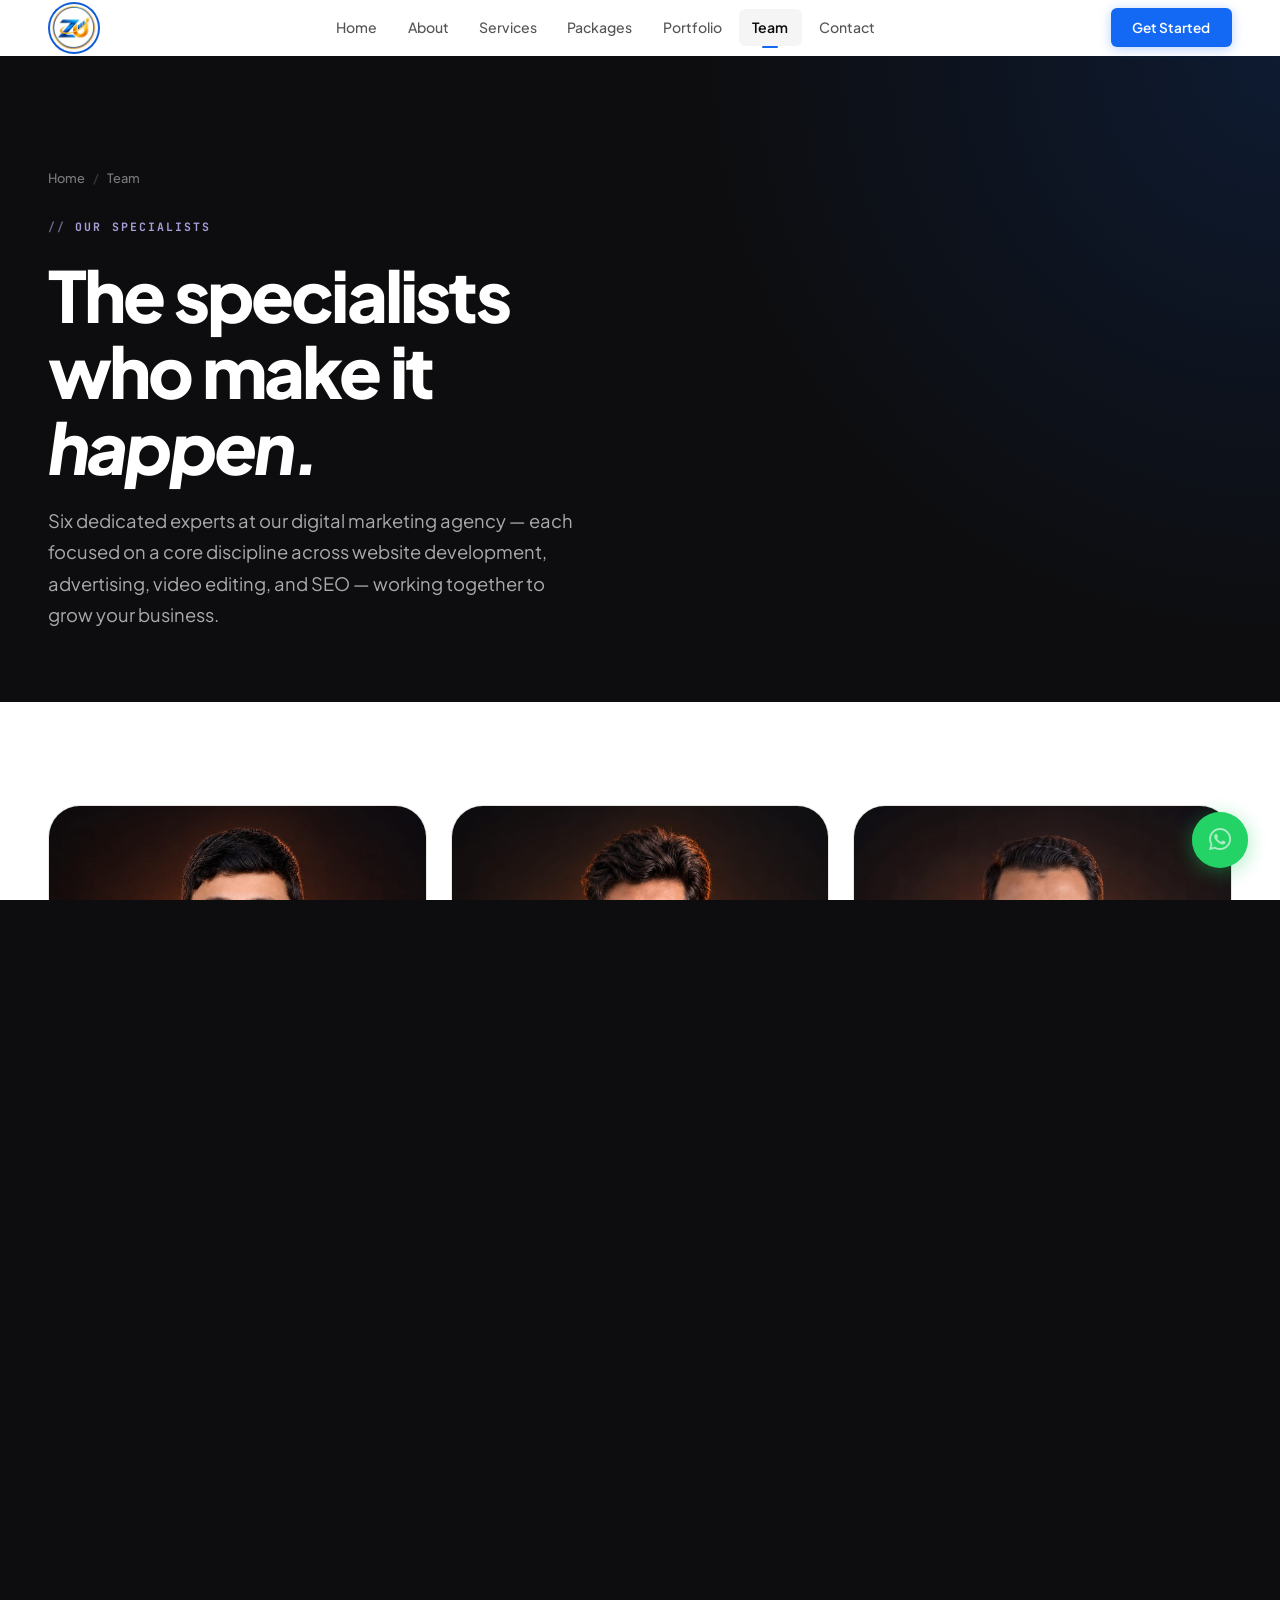
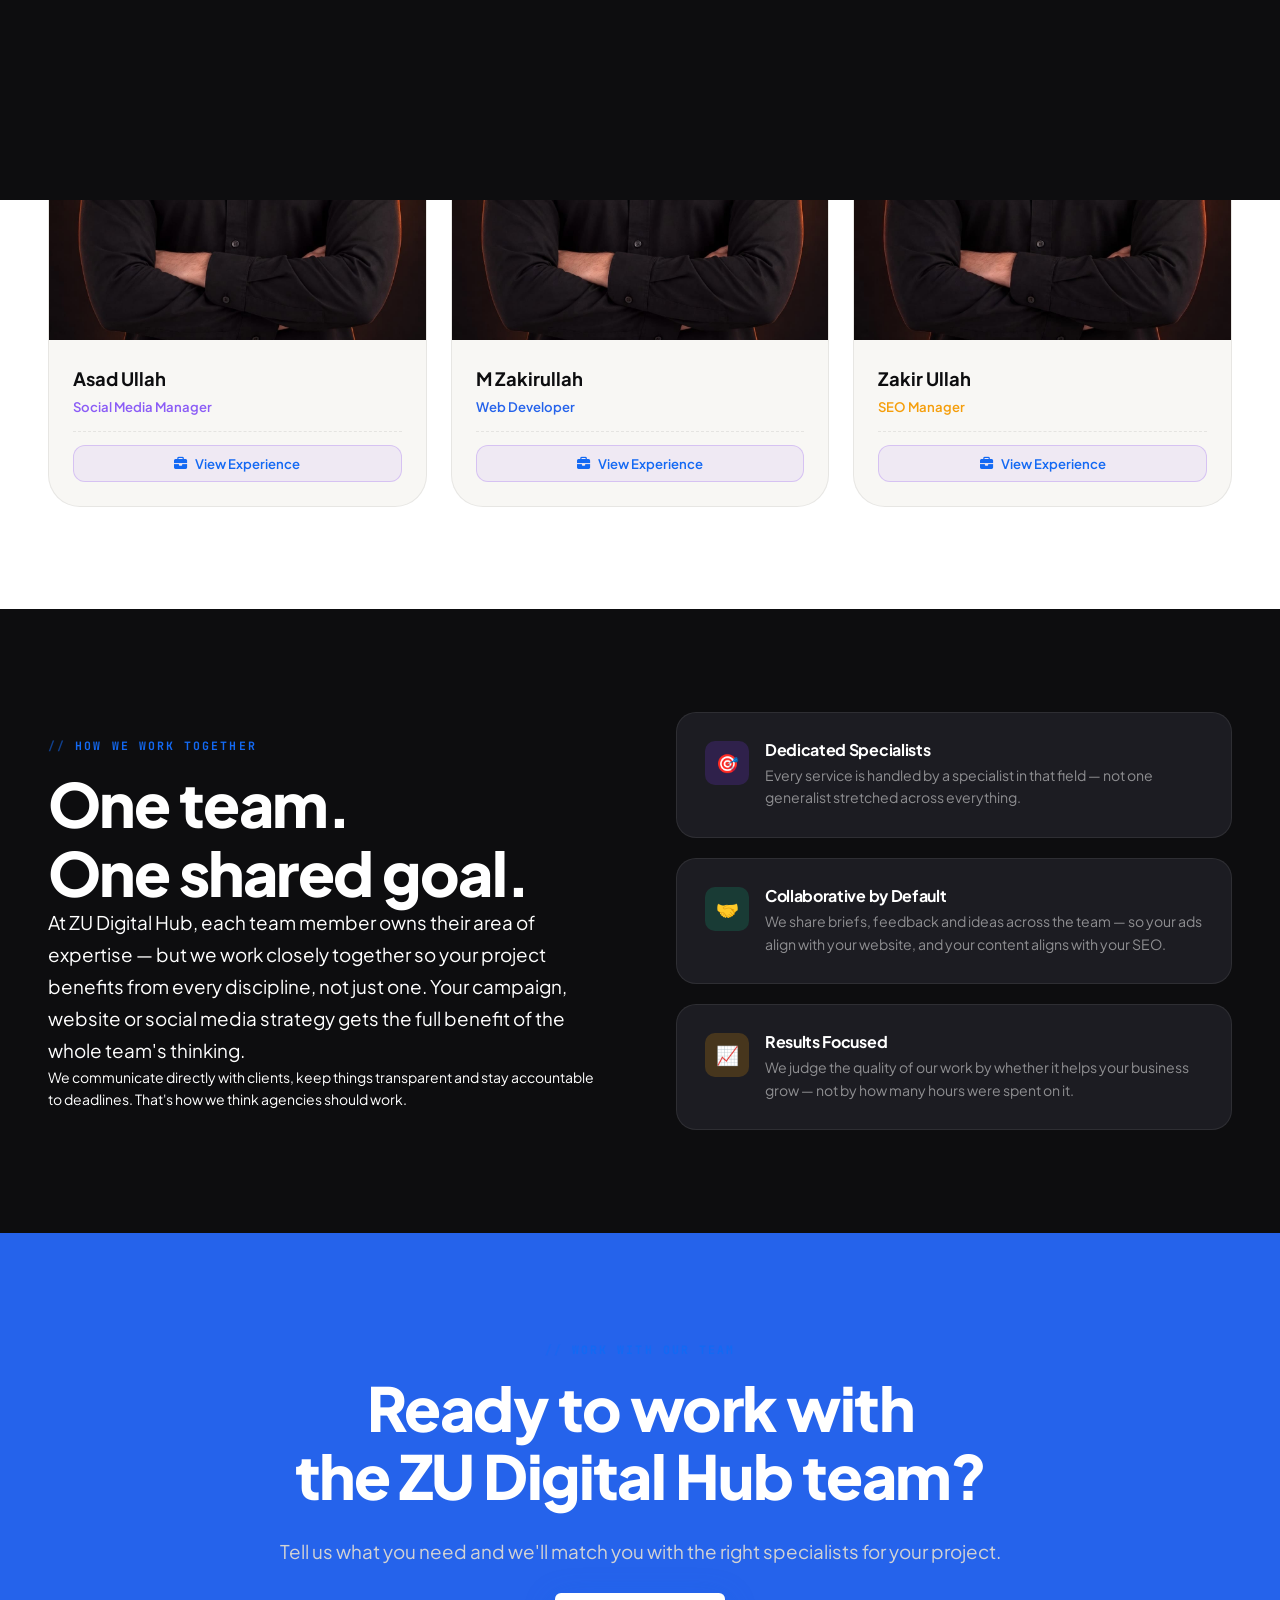
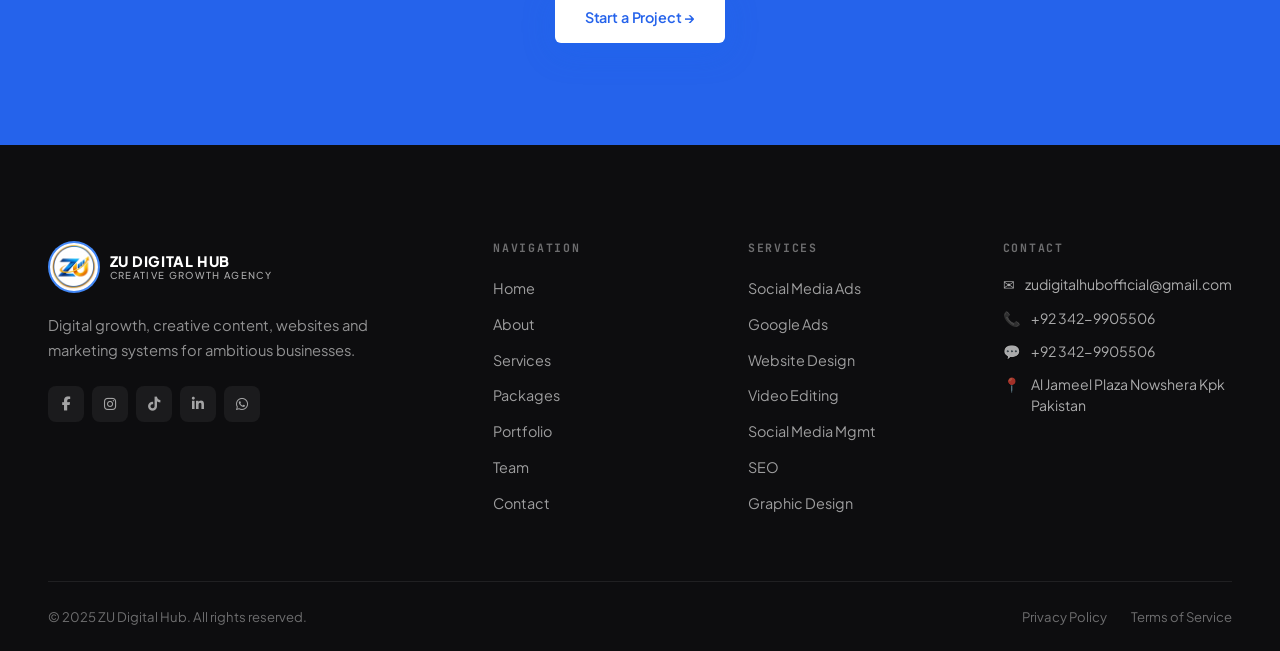
<file: team.html>
<!doctype html>
<html lang="en">
  <head>
    <meta charset="UTF-8" />
    <meta name="viewport" content="width=device-width, initial-scale=1.0" />
    <title>Our Team — ZU Digital Hub | Digital Marketing Specialists</title>
    <meta
      name="description"
      content="Meet the experts at ZU Digital Hub: digital marketing specialists, website developers, Google Ads buyers, video editors, and SEO strategists."
    />
    <meta
      name="robots"
      content="index, follow, max-snippet:-1, max-image-preview:large, max-video-preview:-1"
    />
    <link rel="canonical" href="https://zudigitalhub.com/team.html" />
    <meta name="author" content="ZU Digital Hub" />
    <meta name="geo.region" content="PK-KP" />
    <meta name="geo.placename" content="Nowshera" />

    <!-- Open Graph / Facebook -->
    <meta property="og:type" content="website" />
    <meta property="og:url" content="https://zudigitalhub.com/team.html" />
    <meta property="og:site_name" content="ZU Digital Hub" />
    <meta property="og:locale" content="en_US" />
    <meta
      property="og:title"
      content="Our Team — ZU Digital Hub | Digital Marketing Specialists"
    />
    <meta
      property="og:description"
      content="Meet the experts at ZU Digital Hub: digital marketing specialists, website developers, Google Ads buyers, video editors, and SEO strategists."
    />
    <meta
      property="og:image"
      content="https://zudigitalhub.com/images/website%20logo.png"
    />
    <meta property="og:image:width" content="2056" />
    <meta property="og:image:height" content="765" />
    <meta property="og:image:alt" content="ZU Digital Hub Team Specialists" />

    <!-- Twitter Cards -->
    <meta name="twitter:card" content="summary_large_image" />
    <meta name="twitter:url" content="https://zudigitalhub.com/team.html" />
    <meta
      name="twitter:title"
      content="Our Team — ZU Digital Hub | Digital Marketing Specialists"
    />
    <meta
      name="twitter:description"
      content="Meet the experts at ZU Digital Hub: digital marketing specialists, website developers, Google Ads buyers, video editors, and SEO strategists."
    />
    <meta
      name="twitter:image"
      content="https://zudigitalhub.com/images/website%20logo.png"
    />

    <!-- Preconnect & Fonts -->
    <link rel="preconnect" href="https://fonts.googleapis.com" />
    <link rel="preconnect" href="https://fonts.gstatic.com" crossorigin />
    <link
      href="https://fonts.googleapis.com/css2?family=Plus+Jakarta+Sans:ital,wght@0,300;0,400;0,500;0,600;0,700;0,800;1,400;1,500&family=JetBrains+Mono:wght@400;500;700&display=swap"
      rel="stylesheet"
    />
    <link
      rel="stylesheet"
      href="https://cdnjs.cloudflare.com/ajax/libs/font-awesome/6.7.2/css/all.min.css"
    />
    <link rel="stylesheet" href="css/style.css" />

    <!-- Structured Data (JSON-LD) -->
    <script type="application/ld+json">
      {
        "@context": "https://schema.org",
        "@graph": [
          {
            "@type": "AboutPage",
            "@id": "https://zudigitalhub.com/team.html#webpage",
            "url": "https://zudigitalhub.com/team.html",
            "name": "Meet Our Team — ZU Digital Hub Specialists",
            "description": "Meet our team of digital marketing, advertising, web development, video editing, and SEO specialists at ZU Digital Hub.",
            "isPartOf": {
              "@type": "WebSite",
              "@id": "https://zudigitalhub.com/#website",
              "url": "https://zudigitalhub.com/",
              "name": "ZU Digital Hub"
            },
            "inLanguage": "en"
          },
          {
            "@type": "BreadcrumbList",
            "@id": "https://zudigitalhub.com/team.html#breadcrumb",
            "itemListElement": [
              {
                "@type": "ListItem",
                "position": 1,
                "name": "Home",
                "item": "https://zudigitalhub.com/"
              },
              {
                "@type": "ListItem",
                "position": 2,
                "name": "Team",
                "item": "https://zudigitalhub.com/team.html"
              }
            ]
          },
          {
            "@type": "Person",
            "name": "Zabih Ullah",
            "jobTitle": "Chief Executive Officer & Founder",
            "worksFor": {
              "@type": "Organization",
              "name": "ZU Digital Hub"
            },
            "image": "https://zudigitalhub.com/images/1.jpeg"
          },
          {
            "@type": "Person",
            "name": "Salman Ahmed",
            "jobTitle": "Lead Video Editor & Graphic Designer",
            "worksFor": {
              "@type": "Organization",
              "name": "ZU Digital Hub"
            },
            "image": "https://zudigitalhub.com/images/2.jpeg"
          },
          {
            "@type": "Person",
            "name": "Naveed Ahmed",
            "jobTitle": "Senior Paid Media Buyer & Social Marketer",
            "worksFor": {
              "@type": "Organization",
              "name": "ZU Digital Hub"
            },
            "image": "https://zudigitalhub.com/images/3.jpeg"
          },
          {
            "@type": "Person",
            "name": "Asad Ullah",
            "jobTitle": "Social Media & Community Manager",
            "worksFor": {
              "@type": "Organization",
              "name": "ZU Digital Hub"
            },
            "image": "https://zudigitalhub.com/images/4.jpeg"
          },
          {
            "@type": "Person",
            "name": "M Zakirullah",
            "jobTitle": "Full-Stack Web Developer",
            "worksFor": {
              "@type": "Organization",
              "name": "ZU Digital Hub"
            },
            "image": "https://zudigitalhub.com/images/5.jpeg"
          },
          {
            "@type": "Person",
            "name": "Zakir Ullah",
            "jobTitle": "Technical SEO & Growth Specialist",
            "worksFor": {
              "@type": "Organization",
              "name": "ZU Digital Hub"
            },
            "image": "https://zudigitalhub.com/images/6.jpeg"
          }
        ]
      }
    </script>
  </head>
  <body>
    <header class="site-header header-light" id="site-header">
      <div class="container">
        <div class="header-inner">
          <a href="index.html" class="site-logo">
            <div class="logo-mark">
              <img
                src="images/logo1.jpeg"
                alt="ZU Digital Hub Logo"
                width="40"
                height="40"
              />
            </div>
          </a>
          <nav class="site-nav">
            <a href="index.html" class="nav-link">Home</a
            ><a href="about.html" class="nav-link">About</a
            ><a href="services.html" class="nav-link">Services</a
            ><a href="packages.html" class="nav-link">Packages</a
            ><a href="portfolio.html" class="nav-link">Portfolio</a
            ><a href="team.html" class="nav-link">Team</a
            ><a href="contact.html" class="nav-link">Contact</a>
          </nav>
          <div class="header-cta">
            <a href="contact.html" class="header-btn">Get Started</a>
          </div>
          <button class="hamburger" id="hamburger" aria-label="Toggle menu">
            <span></span><span></span><span></span>
          </button>
        </div>
      </div>
    </header>

    <div class="mobile-menu" id="mobile-menu">
      <nav class="mobile-nav">
        <a href="index.html" class="mobile-nav-link">Home</a
        ><a href="about.html" class="mobile-nav-link">About</a
        ><a href="services.html" class="mobile-nav-link">Services</a
        ><a href="packages.html" class="mobile-nav-link">Packages</a
        ><a href="portfolio.html" class="mobile-nav-link">Portfolio</a
        ><a href="team.html" class="mobile-nav-link">Team</a
        ><a href="contact.html" class="mobile-nav-link">Contact</a>
      </nav>
      <div class="mobile-menu-footer">
        <a href="contact.html" class="mobile-menu-cta">Get Started →</a>
        <p class="mobile-menu-note">ZU Digital Hub</p>
      </div>
    </div>

    <section class="page-hero">
      <div class="container">
        <div class="breadcrumb">
          <a href="index.html">Home</a><span class="breadcrumb-sep">/</span
          ><span>Team</span>
        </div>
        <div class="page-hero-label">Our Specialists</div>
        <h1 class="page-hero-heading reveal">
          The specialists<br />who make it<br /><em class="text-purple"
            >happen.</em
          >
        </h1>
        <p class="page-hero-description reveal stagger-2">
          Six dedicated experts at our digital marketing agency — each focused on a core discipline across website development, advertising, video editing, and SEO — working together to grow your business.
        </p>
      </div>
    </section>

    <!-- TEAM -->
    <section class="team-page">
      <div class="container">
        <div class="team-preview-grid">
          <!-- Zabih Ullah - CEO -->
          <div class="team-card reveal stagger-1">
            <div class="team-exp-window" aria-hidden="true">
              <div class="team-exp-window-inner">
                <div class="team-exp-top-bar">
                  <div class="team-exp-discipline">
                    <div class="team-exp-icon-box">
                      <i class="fa-solid fa-chess-king"></i>
                    </div>
                    <div class="team-exp-discipline-meta">
                      <div class="team-exp-member-name">Zabih Ullah</div>
                      <div class="team-exp-member-role">
                        Founder & Chief Executive Officer
                      </div>
                    </div>
                  </div>
                  <button
                    type="button"
                    class="team-exp-close"
                    aria-label="Close experience window"
                  >
                    <i class="fa-solid fa-xmark"></i>
                  </button>
                </div>

                <!-- Large Experience Stat Callout -->
                <div class="team-exp-hero-stat">
                  <div class="team-exp-hero-num-wrap">
                    <span
                      class="team-exp-hero-num team-exp-hero-num--purple"
                      data-counter="5"
                      data-suffix="+"
                      >5+</span
                    >
                  </div>
                  <div class="team-exp-hero-label">
                    Years Executive & Growth Experience
                  </div>
                </div>

                <!-- Live Metrics Grid -->
                <div class="team-exp-metrics-grid">
                  <div class="team-exp-metric-card">
                    <div class="team-exp-metric-top">
                      <span class="team-exp-metric-lbl">Brands Scaled</span>
                      <i
                        class="fa-solid fa-building-circle-check team-exp-metric-icon"
                      ></i>
                    </div>
                    <div
                      class="team-exp-metric-val"
                      data-counter="40"
                      data-suffix="+"
                    >
                      40+
                    </div>
                  </div>
                  <div class="team-exp-metric-card">
                    <div class="team-exp-metric-top">
                      <span class="team-exp-metric-lbl"
                        >Avg Revenue Growth</span
                      >
                      <i
                        class="fa-solid fa-arrow-trend-up team-exp-metric-icon"
                      ></i>
                    </div>
                    <div
                      class="team-exp-metric-val"
                      data-counter="10"
                      data-suffix="x"
                    >
                      10x
                    </div>
                  </div>
                </div>

                <!-- Work-Related Highlights -->
                <div class="team-exp-highlights-box">
                  <div class="team-exp-highlights-title">
                    <i class="fa-solid fa-chart-line"></i> Core Value &
                    Leadership
                  </div>
                  <ul class="team-exp-highlights-list">
                    <li>
                      <i class="fa-solid fa-check"></i> Improving search
                      visibility and website performance.
                    </li>
                    <li>
                      <i class="fa-solid fa-check"></i> Planning and optimizing
                      campaigns to reach the right audience.
                    </li>
                    <li>
                      <i class="fa-solid fa-check"></i> Guiding specialists and
                      maintaining quality across projects.
                    </li>
                    <li>
                      <i class="fa-solid fa-check"></i> Using data, creativity,
                      and technology to support business goals.
                    </li>
                  </ul>
                </div>

                <div class="team-exp-footer">
                  <a href="contact.html" class="team-exp-cta">
                    <span>Work with Us</span>
                    <i class="fa-solid fa-arrow-right"></i>
                  </a>
                </div>
              </div>
            </div>

            <div class="team-photo">
              <div
                class="team-photo-placeholder team-photo-placeholder--purple"
              >
                <img
                  src="images/1.jpeg"
                  alt="Zabih Ullah - Founder & Chief Executive Officer"
                  loading="lazy"
                  decoding="async"
                  width="1083"
                  height="1452"
                />
              </div>
            </div>
            <div class="team-info">
              <div class="team-name">Zabih Ullah</div>
              <div class="team-role">Founder & Chief Executive Officer</div>
              <!-- <div class="team-tags-row">
                <span class="tag tag-purple">Strategy</span>
                <span class="tag tag-blue">Leadership</span>
                <span class="tag tag-purple">Growth</span>
              </div> -->
              <div class="team-card-actions">
                <button
                  type="button"
                  class="team-exp-btn"
                  aria-expanded="false"
                  aria-label="View experience for Zabih Ullah"
                >
                  <i class="fa-solid fa-briefcase"></i>
                  <span>View Experience</span>
                </button>
              </div>
            </div>
          </div>

          <!-- Salman Ahmed -->
          <div class="team-card reveal stagger-2">
            <div class="team-exp-window" aria-hidden="true">
              <div class="team-exp-window-inner">
                <div class="team-exp-top-bar">
                  <div class="team-exp-discipline">
                    <div class="team-exp-icon-box team-exp-icon-box--coral">
                      <i class="fa-solid fa-wand-magic-sparkles"></i>
                    </div>
                    <div class="team-exp-discipline-meta">
                      <div class="team-exp-member-name">Salman Ahmed</div>
                      <div class="team-exp-member-role">
                        Video Editor & Graphic Designer
                      </div>
                    </div>
                  </div>
                  <button
                    type="button"
                    class="team-exp-close"
                    aria-label="Close experience window"
                  >
                    <i class="fa-solid fa-xmark"></i>
                  </button>
                </div>

                <!-- Large Experience Stat Callout -->
                <div class="team-exp-hero-stat">
                  <div class="team-exp-hero-num-wrap">
                    <span
                      class="team-exp-hero-num team-exp-hero-num--coral"
                      data-counter="4"
                      data-suffix="+"
                      >4+</span
                    >
                  </div>
                  <div class="team-exp-hero-label">
                    Years Creative & Motion Experience
                  </div>
                </div>

                <!-- Live Metrics Grid -->
                <div class="team-exp-metrics-grid">
                  <div class="team-exp-metric-card">
                    <div class="team-exp-metric-top">
                      <span class="team-exp-metric-lbl">Video Creatives</span>
                      <i class="fa-solid fa-film team-exp-metric-icon"></i>
                    </div>
                    <div
                      class="team-exp-metric-val"
                      data-counter="500"
                      data-suffix="+"
                    >
                      500+
                    </div>
                  </div>
                  <div class="team-exp-metric-card">
                    <div class="team-exp-metric-top">
                      <span class="team-exp-metric-lbl">Views Generated</span>
                      <i class="fa-solid fa-eye team-exp-metric-icon"></i>
                    </div>
                    <div
                      class="team-exp-metric-val"
                      data-counter="25"
                      data-suffix="M+"
                    >
                      25M+
                    </div>
                  </div>
                </div>

                <!-- Work-Related Highlights -->
                <div class="team-exp-highlights-box">
                  <div class="team-exp-highlights-title">
                    <i class="fa-solid fa-clapperboard"></i> Motion & Visual
                    Craft
                  </div>
                   <ul class="team-exp-highlights-list">
                    <li>
                      <i class="fa-solid fa-check"></i> Engaging Reels, TikToks, YouTube Shorts, and video ads.
                    </li>
                    <li>
                      <i class="fa-solid fa-check"></i> Social media posts, banners, thumbnails, and marketing creatives.
                    </li>
                    <li>
                      <i class="fa-solid fa-check"></i> Consistent visual styles that help businesses stand out.
                    </li>
                    <li>
                      <i class="fa-solid fa-check"></i> Dynamic animations, transitions, and promotional visuals.
                    </li>
                  </ul>
                </div>

                <div class="team-exp-footer">
                  <a
                    href="contact.html"
                    class="team-exp-cta"
                    target="_blank"
                    rel="noopener noreferrer"
                  >
                    <span>Work with Us</span>
                    <i class="fa-solid fa-arrow-right"></i>
                  </a>
                </div>
              </div>
            </div>

            <div class="team-photo">
              <div class="team-photo-placeholder team-photo-placeholder--coral">
                <img
                  src="images/2.jpeg"
                  alt="Salman Ahmed - Video Editor & Graphic Designer"
                  loading="lazy"
                  decoding="async"
                  width="1086"
                  height="1448"
                />
              </div>
            </div>
            <div class="team-info">
              <div class="team-name">Salman Ahmed</div>
              <div class="team-role team-role--coral">
                Video Editor & Graphic Designer
              </div>
              <!-- <div class="team-tags-row">
                <span class="tag tag-coral">Video Editing</span>
                <span class="tag tag-yellow">Graphic Design</span>
                <span class="tag tag-coral">AI Video</span>
              </div> -->
              <div class="team-card-actions">
                <button
                  type="button"
                  class="team-exp-btn"
                  aria-expanded="false"
                  aria-label="View experience for Salman Ahmed"
                >
                  <i class="fa-solid fa-briefcase"></i>
                  <span>View Experience</span>
                </button>
              </div>
            </div>
          </div>

          <!-- Naveed Ahmed -->
          <div class="team-card reveal stagger-3">
            <div class="team-exp-window" aria-hidden="true">
              <div class="team-exp-window-inner">
                <div class="team-exp-top-bar">
                  <div class="team-exp-discipline">
                    <div class="team-exp-icon-box team-exp-icon-box--mint">
                      <i class="fa-solid fa-bullhorn"></i>
                    </div>
                    <div class="team-exp-discipline-meta">
                      <div class="team-exp-member-name">Naveed Ahmed</div>
                      <div class="team-exp-member-role">
                        Social Media Marketer
                      </div>
                    </div>
                  </div>
                  <button
                    type="button"
                    class="team-exp-close"
                    aria-label="Close experience window"
                  >
                    <i class="fa-solid fa-xmark"></i>
                  </button>
                </div>

                <!-- Large Experience Stat Callout -->
                <div class="team-exp-hero-stat">
                  <div class="team-exp-hero-num-wrap">
                    <span
                      class="team-exp-hero-num team-exp-hero-num--mint"
                      data-counter="4"
                      data-suffix="+"
                      >4+</span
                    >
                  </div>
                  <div class="team-exp-hero-label">
                    Years Performance Media Experience
                  </div>
                </div>

                <!-- Live Metrics Grid -->
                <div class="team-exp-metrics-grid">
                  <div class="team-exp-metric-card">
                    <div class="team-exp-metric-top">
                      <span class="team-exp-metric-lbl">Managed Ad Spend</span>
                      <i
                        class="fa-solid fa-sack-dollar team-exp-metric-icon"
                      ></i>
                    </div>
                    <div
                      class="team-exp-metric-val"
                      data-counter="150"
                      data-prefix="$"
                      data-suffix="K+"
                    >
                      $150K+
                    </div>
                  </div>
                  <div class="team-exp-metric-card">
                    <div class="team-exp-metric-top">
                      <span class="team-exp-metric-lbl">Average ROAS</span>
                      <i
                        class="fa-solid fa-chart-line team-exp-metric-icon"
                      ></i>
                    </div>
                    <div
                      class="team-exp-metric-val"
                      data-counter="4.2"
                      data-decimals="1"
                      data-suffix="x"
                    >
                      4.2x
                    </div>
                  </div>
                </div>

                <!-- Work-Related Highlights -->
                <div class="team-exp-highlights-box">
                  <div class="team-exp-highlights-title">
                    <i class="fa-solid fa-magnifying-glass-dollar"></i> Paid
                    Acquisition & Scaling
                  </div>
                   <ul class="team-exp-highlights-list">
                    <li>
                      <i class="fa-solid fa-check"></i> Organizing consistent, engaging content across social platforms.
                    </li>
                    <li>
                      <i class="fa-solid fa-check"></i> Managing Facebook, Instagram, TikTok, and LinkedIn business accounts.
                    </li>
                    <li>
                      <i class="fa-solid fa-check"></i> Responding to comments, messages, and customer inquiries.
                    </li>
                    <li>
                      <i class="fa-solid fa-check"></i> - Tracking reach, engagement, and account growth to improve results.

                    </li>
                  </ul>
                </div>

                <div class="team-exp-footer">
                  <a href="contact.html" class="team-exp-cta">
                    <span>Work with Us</span>
                    <i class="fa-solid fa-arrow-right"></i>
                  </a>
                </div>
              </div>
            </div>

            <div class="team-photo">
              <div class="team-photo-placeholder team-photo-placeholder--mint">
                <img
                  src="images/3.jpeg"
                  alt="Naveed Ahmed - Social Media Marketer"
                  loading="lazy"
                  decoding="async"
                  width="1194"
                  height="1600"
                />
              </div>
            </div>
            <div class="team-info">
              <div class="team-name">Naveed Ahmed</div>
              <div class="team-role team-role--mint">Social Media Marketer</div>
              <!-- <div class="team-tags-row">
                <span class="tag tag-mint">Paid Ads</span>
                <span class="tag tag-mint">Audience Research</span>
                <span class="tag tag-mint">Campaigns</span>
              </div> -->
              <div class="team-card-actions">
                <button
                  type="button"
                  class="team-exp-btn"
                  aria-expanded="false"
                  aria-label="View experience for Naveed Ahmed"
                >
                  <i class="fa-solid fa-briefcase"></i>
                  <span>View Experience</span>
                </button>
              </div>
            </div>
          </div>

          <!-- Asad Ullah -->
          <div class="team-card reveal stagger-4">
            <div class="team-exp-window" aria-hidden="true">
              <div class="team-exp-window-inner">
                <div class="team-exp-top-bar">
                  <div class="team-exp-discipline">
                    <div class="team-exp-icon-box">
                      <i class="fa-solid fa-comments"></i>
                    </div>
                    <div class="team-exp-discipline-meta">
                      <div class="team-exp-member-name">Asad Ullah</div>
                      <div class="team-exp-member-role">
                        Social Media Manager
                      </div>
                    </div>
                  </div>
                  <button
                    type="button"
                    class="team-exp-close"
                    aria-label="Close experience window"
                  >
                    <i class="fa-solid fa-xmark"></i>
                  </button>
                </div>

                <!-- Large Experience Stat Callout -->
                <div class="team-exp-hero-stat">
                  <div class="team-exp-hero-num-wrap">
                    <span
                      class="team-exp-hero-num team-exp-hero-num--purple"
                      data-counter="3"
                      data-suffix="+"
                      >3+</span
                    >
                  </div>
                  <div class="team-exp-hero-label">
                    Years Community & Social Growth
                  </div>
                </div>

                <!-- Live Metrics Grid -->
                <div class="team-exp-metrics-grid">
                  <div class="team-exp-metric-card">
                    <div class="team-exp-metric-top">
                      <span class="team-exp-metric-lbl">Followers Grown</span>
                      <i class="fa-solid fa-users team-exp-metric-icon"></i>
                    </div>
                    <div
                      class="team-exp-metric-val"
                      data-counter="120"
                      data-suffix="K+"
                    >
                      120K+
                    </div>
                  </div>
                  <div class="team-exp-metric-card">
                    <div class="team-exp-metric-top">
                      <span class="team-exp-metric-lbl">Client Retention</span>
                      <i
                        class="fa-solid fa-heart-circle-bolt team-exp-metric-icon"
                      ></i>
                    </div>
                    <div
                      class="team-exp-metric-val"
                      data-counter="98"
                      data-suffix="%"
                    >
                      98%
                    </div>
                  </div>
                </div>

                <!-- Work-Related Highlights -->
                <div class="team-exp-highlights-box">
                  <div class="team-exp-highlights-title">
                    <i class="fa-solid fa-share-nodes"></i> Organic Reach &
                    Community
                  </div>
                   <ul class="team-exp-highlights-list">
                    <li>
                      <i class="fa-solid fa-check"></i> Planning engaging content calendars for social media platforms.
                    </li>
                    <li>
                      <i class="fa-solid fa-check"></i>Handling comments, messages, and customer interactions professionally.

                    </li>
                    <li>
                      <i class="fa-solid fa-check"></i> Creating engaging content ideas that connect with the target audience.

                    </li>
                    <li>
                      <i class="fa-solid fa-check"></i>Improving brand visibility and building stronger online communities.

                    </li>
                  </ul>
                </div>

                <div class="team-exp-footer">
                  <a href="contact.html" class="team-exp-cta">
                    <span>Work with Us</span>
                    <i class="fa-solid fa-arrow-right"></i>
                  </a>
                </div>
              </div>
            </div>

            <div class="team-photo">
              <div class="team-photo-placeholder team-photo-placeholder--hamza">
                <img
                  src="images/4.jpeg"
                  alt="Asad Ullah - Social Media Manager"
                  loading="lazy"
                  decoding="async"
                  width="1194"
                  height="1600"
                />
              </div>
            </div>
            <div class="team-info">
              <div class="team-name">Asad Ullah</div>
              <div class="team-role team-role--purple">
                Social Media Manager
              </div>
              <!-- <div class="team-tags-row">
                <span class="tag tag-purple">Content Strategy</span>
                <span class="tag tag-purple">Management</span>
                <span class="tag tag-purple">Community</span>
              </div> -->
              <div class="team-card-actions">
                <button
                  type="button"
                  class="team-exp-btn"
                  aria-expanded="false"
                  aria-label="View experience for Asad Ullah"
                >
                  <i class="fa-solid fa-briefcase"></i>
                  <span>View Experience</span>
                </button>
              </div>
            </div>
          </div>

          <!-- Zakirullah -->
          <div class="team-card reveal stagger-5">
            <div class="team-exp-window" aria-hidden="true">
              <div class="team-exp-window-inner">
                <div class="team-exp-top-bar">
                  <div class="team-exp-discipline">
                    <div class="team-exp-icon-box team-exp-icon-box--blue">
                      <i class="fa-solid fa-code"></i>
                    </div>
                    <div class="team-exp-discipline-meta">
                      <div class="team-exp-member-name">M Zakirullah</div>
                      <div class="team-exp-member-role">Web Developer</div>
                    </div>
                  </div>
                  <button
                    type="button"
                    class="team-exp-close"
                    aria-label="Close experience window"
                  >
                    <i class="fa-solid fa-xmark"></i>
                  </button>
                </div>

                <!-- Large Experience Stat Callout -->
                <div class="team-exp-hero-stat">
                  <div class="team-exp-hero-num-wrap">
                    <span
                      class="team-exp-hero-num team-exp-hero-num--blue"
                      data-counter="3"
                      data-suffix="+"
                      >3+</span
                    >
                  </div>
                  <div class="team-exp-hero-label">
                    Years Full-Stack & UI/UX Experience
                  </div>
                </div>

                <!-- Live Metrics Grid -->
                <div class="team-exp-metrics-grid">
                  <div class="team-exp-metric-card">
                    <div class="team-exp-metric-top">
                      <span class="team-exp-metric-lbl"
                        >Websites Delivered</span
                      >
                      <i
                        class="fa-solid fa-laptop-code team-exp-metric-icon"
                      ></i>
                    </div>
                    <div
                      class="team-exp-metric-val"
                      data-counter="35"
                      data-suffix="+"
                    >
                      35+
                    </div>
                  </div>
                  <div class="team-exp-metric-card">
                    <div class="team-exp-metric-top">
                      <span class="team-exp-metric-lbl">PageSpeed Score</span>
                      <i class="fa-solid fa-bolt team-exp-metric-icon"></i>
                    </div>
                    <div
                      class="team-exp-metric-val"
                      data-counter="98"
                      data-suffix="%"
                    >
                      98%
                    </div>
                  </div>
                </div>

                <!-- Work-Related Highlights -->
                <div class="team-exp-highlights-box">
                  <div class="team-exp-highlights-title">
                    <i class="fa-solid fa-terminal"></i> Frontend Architecture &
                    UX
                  </div>
                   <ul class="team-exp-highlights-list">
                    <li>
                      <i class="fa-solid fa-check"></i>Building modern websites that work smoothly on mobile, tablet, and desktop.
                    </li>
                    <li>
                      <i class="fa-solid fa-check"></i> Creating clean, interactive interfaces using HTML5, CSS3, and JavaScript.
                    </li>
                    <li>
                      <i class="fa-solid fa-check"></i>Improving loading speed and website performance.
                    </li>
                    <li>
                      <i class="fa-solid fa-check"></i>  Applying SEO best practices and designing user-friendly website experiences.
                    </li>
                  </ul>
                </div>

                <div class="team-exp-footer">
                  <a
                    href="contact.html"
                    class="team-exp-cta"
                    target="_blank"
                    rel="noopener noreferrer"
                  >
                    <span>Work with Us</span>
                    <i class="fa-solid fa-arrow-right"></i>
                  </a>
                </div>
              </div>
            </div>

            <div class="team-photo">
              <div class="team-photo-placeholder team-photo-placeholder--blue">
                <img
                  src="images/5.jpeg"
                  alt="M Zakirullah - Full-Stack Web Developer"
                  loading="lazy"
                  decoding="async"
                  width="1194"
                  height="1600"
                />
              </div>
            </div>
            <div class="team-info">
              <div class="team-name">M Zakirullah</div>
              <div class="team-role team-role--blue">Web Developer</div>
              <!-- <div class="team-tags-row">
                <span class="tag tag-blue">Web Design</span>
                <span class="tag tag-blue">Development</span>
                <span class="tag tag-blue">HTML/CSS</span>
              </div> -->
              <div class="team-card-actions">
                <button
                  type="button"
                  class="team-exp-btn"
                  aria-expanded="false"
                  aria-label="View experience for Zakirullah"
                >
                  <i class="fa-solid fa-briefcase"></i>
                  <span>View Experience</span>
                </button>
              </div>
            </div>
          </div>

          <!-- M Zakir Ullah -->
          <div class="team-card reveal stagger-6">
            <div class="team-exp-window" aria-hidden="true">
              <div class="team-exp-window-inner">
                <div class="team-exp-top-bar">
                  <div class="team-exp-discipline">
                    <div class="team-exp-icon-box team-exp-icon-box--yellow">
                      <i class="fa-solid fa-magnifying-glass-chart"></i>
                    </div>
                    <div class="team-exp-discipline-meta">
                      <div class="team-exp-member-name">Zakir Ullah</div>
                      <div class="team-exp-member-role">SEO Manager</div>
                    </div>
                  </div>
                  <button
                    type="button"
                    class="team-exp-close"
                    aria-label="Close experience window"
                  >
                    <i class="fa-solid fa-xmark"></i>
                  </button>
                </div>

                <!-- Large Experience Stat Callout -->
                <div class="team-exp-hero-stat">
                  <div class="team-exp-hero-num-wrap">
                    <span
                      class="team-exp-hero-num team-exp-hero-num--yellow"
                      data-counter="4"
                      data-suffix="+"
                      >4+</span
                    >
                  </div>
                  <div class="team-exp-hero-label">
                    Years Search Optimization Experience
                  </div>
                </div>

                <!-- Live Metrics Grid -->
                <div class="team-exp-metrics-grid">
                  <div class="team-exp-metric-card">
                    <div class="team-exp-metric-top">
                      <span class="team-exp-metric-lbl">Page #1 Ranks</span>
                      <i
                        class="fa-solid fa-ranking-star team-exp-metric-icon"
                      ></i>
                    </div>
                    <div
                      class="team-exp-metric-val"
                      data-counter="200"
                      data-suffix="+"
                    >
                      200+
                    </div>
                  </div>
                  <div class="team-exp-metric-card">
                    <div class="team-exp-metric-top">
                      <span class="team-exp-metric-lbl"
                        >Organic Traffic Lift</span
                      >
                      <i
                        class="fa-solid fa-arrow-up-right-dots team-exp-metric-icon"
                      ></i>
                    </div>
                    <div
                      class="team-exp-metric-val"
                      data-counter="350"
                      data-suffix="%"
                    >
                      350%
                    </div>
                  </div>
                </div>

                <!-- Work-Related Highlights -->
                <div class="team-exp-highlights-box">
                  <div class="team-exp-highlights-title">
                    <i class="fa-solid fa-globe"></i> Organic Authority &
                    Rankings
                  </div>
                   <ul class="team-exp-highlights-list">
                    <li>
                      <i class="fa-solid fa-check"></i>  Website audits, crawl optimization, schema markup, and technical issue fixes.
                    </li>
                    <li>
                      <i class="fa-solid fa-check"></i> Targeting relevant keywords to attract the right audience.
                    </li>
                    <li>
                      <i class="fa-solid fa-check"></i> Optimizing website pages, headings, content, and internal links.
                    </li>
                    <li>
                      <i class="fa-solid fa-check"></i> Building quality backlinks and improving local search visibility.
                    </li>
                  </ul>
                </div>

                <div class="team-exp-footer">
                  <a href="contact.html" class="team-exp-cta">
                    <span>Work with Us</span>
                    <i class="fa-solid fa-arrow-right"></i>
                  </a>
                </div>
              </div>
            </div>

            <div class="team-photo">
              <div
                class="team-photo-placeholder team-photo-placeholder--yellow"
              >
                <img
                  src="images/6.jpeg"
                  alt="Zakir Ullah - Technical SEO & Growth Specialist"
                  loading="lazy"
                  decoding="async"
                  width="1194"
                  height="1600"
                />
              </div>
            </div>
            <div class="team-info">
              <div class="team-name">Zakir Ullah</div>
              <div class="team-role team-role--yellow">SEO Manager</div>
              <!-- <div class="team-tags-row">
                <span class="tag tag-yellow">Website SEO</span>
                <span class="tag tag-yellow">Social SEO</span>
                <span class="tag tag-yellow">Keywords</span>
              </div> -->
              <div class="team-card-actions">
                <button
                  type="button"
                  class="team-exp-btn"
                  aria-expanded="false"
                  aria-label="View experience for M Zakir Ullah"
                >
                  <i class="fa-solid fa-briefcase"></i>
                  <span>View Experience</span>
                </button>
              </div>
            </div>
          </div>
        </div>
      </div>
    </section>

    <!-- CULTURE SECTION -->
    <section class="culture-section">
      <div class="container">
        <div class="culture-grid">
          <div class="reveal-left">
            <div class="section-label">How We Work Together</div>
            <h2 class="heading-xl">One team.<br />One shared goal.</h2>
            <p class="body-lg">
              At ZU Digital Hub, each team member owns their area of expertise —
              but we work closely together so your project benefits from every
              discipline, not just one. Your campaign, website or social media
              strategy gets the full benefit of the whole team's thinking.
            </p>
            <p class="body-sm">
              We communicate directly with clients, keep things transparent and
              stay accountable to deadlines. That's how we think agencies should
              work.
            </p>
          </div>
          <div class="reveal-right">
            <div class="culture-cards-col">
              <div class="culture-card">
                <div class="culture-card-icon culture-card-icon--purple">
                  🎯
                </div>
                <div>
                  <h3>Dedicated Specialists</h3>
                  <p>
                    Every service is handled by a specialist in that field — not
                    one generalist stretched across everything.
                  </p>
                </div>
              </div>
              <div class="culture-card">
                <div class="culture-card-icon culture-card-icon--mint">🤝</div>
                <div>
                  <h3>Collaborative by Default</h3>
                  <p>
                    We share briefs, feedback and ideas across the team — so
                    your ads align with your website, and your content aligns
                    with your SEO.
                  </p>
                </div>
              </div>
              <div class="culture-card">
                <div class="culture-card-icon culture-card-icon--yellow">
                  📈
                </div>
                <div>
                  <h3>Results Focused</h3>
                  <p>
                    We judge the quality of our work by whether it helps your
                    business grow — not by how many hours were spent on it.
                  </p>
                </div>
              </div>
            </div>
          </div>
        </div>
      </div>
    </section>

    <!-- CTA -->
    <section class="team-cta-section" style="background-color: var(--color-blue);">
      <div class="container">
        <div class="section-label reveal">Work With Our Team</div>
        <h2 class="heading-xl reveal stagger-1" style="color: var(--color-white);">
          Ready to work with<br />the ZU Digital Hub team?
        </h2>
        <br>
        <p class="body-lg reveal stagger-2" style="color: lightgray;">
          Tell us what you need and we'll match you with the right specialists
          for your project.
        </p>
        <br>
        <a href="contact.html" class="btn btn-primary reveal stagger-3" style="background-color:white; color: var(--color-blue);"
          >Start a Project →</a
        >
      </div>
    </section>

    <!-- ============================================
     FOOTER
     ============================================ -->
    <footer class="site-footer">
      <div class="container">
        <div class="footer-top">
          <div class="footer-brand">
            <div class="footer-logo">
              <div class="logo-mark">
                <img
                  src="images/logo1.jpeg"
                  alt="ZU Digital Hub Official Footer Logo"
                  loading="lazy"
                  decoding="async"
                  width="44"
                  height="44"
                />
              </div>
              <div class="logo-text">
                ZU Digital Hub
                <span>Creative Growth Agency</span>
              </div>
            </div>
            <p class="footer-tagline">
              Digital growth, creative content, websites and marketing systems
              for ambitious businesses.
            </p>
            <div class="social-links">
              <a
                href="https://www.facebook.com/profile.php?id=61594528482424"
                class="social-link"
                target="_blank"
                rel="noopener"
                aria-label="Facebook"
              >
                <i class="fa-brands fa-facebook-f"></i>
              </a>
              <a
                href="https://www.instagram.com/zu_digital_hub/"
                class="social-link"
                target="_blank"
                rel="noopener"
                aria-label="Instagram"
              >
                <i class="fa-brands fa-instagram"></i>
              </a>
              <a
                href="https://www.tiktok.com/@zu.digital.hub"
                class="social-link"
                target="_blank"
                rel="noopener"
                aria-label="TikTok"
              >
                <i class="fa-brands fa-tiktok"></i>
              </a>
              <a
                href="https://www.linkedin.com/in/zu-digital-hub-a38493268/"
                class="social-link"
                target="_blank"
                rel="noopener"
                aria-label="LinkedIn"
              >
                <i class="fa-brands fa-linkedin-in"></i>
              </a>
              <a
                href="https://wa.me/923429905506"
                class="social-link"
                target="_blank"
                rel="noopener"
                aria-label="WhatsApp"
              >
                <i class="fa-brands fa-whatsapp"></i>
              </a>
            </div>
          </div>

          <div class="footer-col">
            <h4>Navigation</h4>
            <nav class="footer-nav">
              <a href="index.html">Home</a>
              <a href="about.html">About</a>
              <a href="services.html">Services</a>
              <a href="packages.html">Packages</a>
              <a href="portfolio.html">Portfolio</a>
              <a href="team.html">Team</a>
              <a href="contact.html">Contact</a>
            </nav>
          </div>

          <div class="footer-col">
            <h4>Services</h4>
            <nav class="footer-nav">
              <a href="services.html">Social Media Ads</a>
              <a href="services.html">Google Ads</a>
              <a href="services.html">Website Design</a>
              <a href="services.html">Video Editing</a>
              <a href="services.html">Social Media Mgmt</a>
              <a href="services.html">SEO</a>
              <a href="services.html">Graphic Design</a>
            </nav>
          </div>

          <div class="footer-col">
            <h4>Contact</h4>
            <a
              href="mailto:zudigitalhubofficial@gmail.com"
              target="_blank"
              rel="noopener"
            >
              <div class="footer-contact-item">
                <span>✉</span>
                <span>zudigitalhubofficial@gmail.com</span>
              </div>
            </a>
            <a href="tel:+923429905506">
              <div class="footer-contact-item">
                <span>📞</span>
                <span>+92 342-9905506</span>
              </div>
            </a>
            <a href="https://wa.me/923429905506" target="_blank" rel="noopener">
              <div class="footer-contact-item">
                <span>💬</span>
                <span>+92 342-9905506</span>
              </div>
            </a>
            <a
              href="https://maps.app.goo.gl/5Z9AnP4nmYvvsRFv8"
              target="_blank"
              rel="noopener"
            >
              <div class="footer-contact-item">
                <span>📍</span>
                <span>Al Jameel Plaza Nowshera Kpk Pakistan</span>
              </div>
            </a>
          </div>
        </div>

        <div class="footer-bottom">
          <p>&copy; 2025 ZU Digital Hub. All rights reserved.</p>
          <div class="footer-bottom-links">
            <a href="#">Privacy Policy</a>
            <a href="#">Terms of Service</a>
          </div>
        </div>
      </div>
    </footer>
    <!-- FLOATING WHATSAPP -->
    <a
      href="https://wa.me/923429905506"
      target="_blank"
      class="float-whatsapp"
      title="Chat on WhatsApp"
    >
      <i class="fab fa-whatsapp"></i>
      <span class="float-pulse"></span>
    </a>

    <script src="js/main.js"></script>
  </body>
</html>
</file>
<file: css/style.css>
/* ========================================================
   ZU DIGITAL HUB — MASTER STYLESHEET (css/style.css)
   ========================================================
   TABLE OF CONTENTS:
   01. Variables & Design Tokens
   02. CSS Reset & Base Elements
   03. Typography System
   04. Button & Interaction System
   05. Shared Components, Tags & Utilities
   06. Site Header, Navigation & Mobile Menu
   07. Site Footer & Floating Actions
   08. Page Hero & Breadcrumbs (Inner Pages)
   09. Home Page Sections
   10. About Page Components
   11. Services Page Components
   12. Packages & Pricing Components
   13. Portfolio Components
   14. Team Page Components
   15. Contact Page Components
   16. 404 Error Page Components
   17. Responsive Breakpoints & Media Queries
   ======================================================== */

/* ============================================
   01. VARIABLES & DESIGN TOKENS
   ============================================ */
:root {
  /* Core Dark & Light Neutrals */
  --color-dark: #0d0d0f;
  --color-dark-2: #141418;
  --color-dark-3: #1c1c22;
  --color-dark-4: #252530;
  --color-white: #ffffff;
  --color-warm-white: #f8f7f4;
  --color-off-white: #f0eeea;

  /* Brand Accents */
  --color-purple: #1369f3;
  --color-purple-light: #5ba4f8;
  --color-purple-pale: #e0edfd;
  --color-blue: #2563eb;
  --color-blue-light: #60a5fa;
  --color-blue-pale: #dbeafe;
  --color-yellow: #f59e0b;
  --color-yellow-light: #fcd34d;
  --color-yellow-pale: #fef3c7;
  --color-coral: #f43f5e;
  --color-coral-light: #fb7185;
  --color-coral-pale: #ffe4e6;
  --color-lavender: #c4b5fd;
  --color-mint: #10b981;
  --color-mint-pale: #d1fae5;

  /* Typography */
  --font-primary: 'Plus Jakarta Sans', 'Inter', -apple-system, BlinkMacSystemFont, 'Segoe UI', Roboto, sans-serif;
  --font-mono: 'JetBrains Mono', 'Fira Code', monospace;

  /* Spacing */
  --section-pad: clamp(4.5rem, 8vw, 8rem);
  --container-max: 1280px;
  --container-pad: clamp(1.25rem, 5vw, 3rem);

  /* Transitions */
  --ease-out: cubic-bezier(0.16, 1, 0.3, 1);
  --ease-in-out: cubic-bezier(0.45, 0, 0.55, 1);
  --ease-elastic: cubic-bezier(0.34, 1.56, 0.64, 1);
  --duration-fast: 200ms;
  --duration-base: 350ms;
  --duration-slow: 600ms;
  --duration-slower: 900ms;
  --transition: all 350ms cubic-bezier(0.16, 1, 0.3, 1);

  /* Shadows */
  --shadow-sm: 0 1px 3px rgba(0, 0, 0, 0.08), 0 1px 2px rgba(0, 0, 0, 0.04);
  --shadow-md: 0 4px 16px rgba(0, 0, 0, 0.08), 0 2px 4px rgba(0, 0, 0, 0.04);
  --shadow-lg: 0 12px 40px rgba(0, 0, 0, 0.10), 0 4px 12px rgba(0, 0, 0, 0.06);
  --shadow-xl: 0 24px 64px rgba(0, 0, 0, 0.14), 0 8px 24px rgba(0, 0, 0, 0.08);
  --shadow-purple: 0 8px 32px rgba(19, 105, 243, 0.25);
  --shadow-blue: 0 8px 32px rgba(37, 99, 235, 0.25);

  /* Border Radii */
  --radius-sm: 6px;
  --radius-md: 12px;
  --radius-lg: 20px;
  --radius-xl: 32px;

  /* Header */
  --header-height: 56px;
}

/* ============================================
   02. CSS RESET & BASE ELEMENTS
   ============================================ */
*, *::before, *::after {
  box-sizing: border-box;
  margin: 0;
  padding: 0;
}

html {
  scroll-behavior: smooth;
  font-size: 16px;
  -webkit-font-smoothing: antialiased;
  -moz-osx-font-smoothing: grayscale;
  text-rendering: optimizeLegibility;
  width: 100%;
  max-width: 100%;
}

body {
  font-family: var(--font-primary);
  background-color: var(--color-white);
  color: var(--color-dark);
  line-height: 1.6;
  width: 100%;
  max-width: 100%;
  overflow-x: hidden;
}

body.dark-mode {
  background-color: var(--color-dark);
  color: var(--color-white);
}

/* Page Transition Overlay */
.page-transition {
  position: fixed;
  inset: 0;
  background: var(--color-dark);
  z-index: 9999;
  transform: translateY(100%);
  transition: transform 0.45s var(--ease-out);
  pointer-events: none;
}

.page-transition.active {
  transform: translateY(0);
  pointer-events: all;
}

/* Selection */
::selection {
  background: var(--color-purple);
  color: var(--color-white);
}

/* Scrollbar */
::-webkit-scrollbar {
  width: 6px;
}
::-webkit-scrollbar-track {
  background: var(--color-dark);
}
::-webkit-scrollbar-thumb {
  background: var(--color-purple);
  border-radius: 10px;
}

/* Container */
.container {
  max-width: var(--container-max);
  margin: 0 auto;
  padding: 0 var(--container-pad);
  width: 100%;
}

/* Base Sections */
section {
  padding: var(--section-pad) 0;
  position: relative;
}

/* Links & Images */
a {
  color: inherit;
  text-decoration: none;
}

img, video {
  max-width: 100%;
  height: auto;
  display: block;
}

ul, ol {
  list-style: none;
}

button {
  cursor: pointer;
  border: none;
  background: none;
  font-family: inherit;
}

:focus-visible {
  outline: 2px solid var(--color-purple);
  outline-offset: 3px;
  border-radius: 4px;
}

/* ============================================
   03. TYPOGRAPHY SYSTEM
   ============================================ */
.text-label {
  font-size: 0.7rem;
  font-weight: 600;
  letter-spacing: 0.15em;
  text-transform: uppercase;
  color: var(--color-purple);
  font-family: var(--font-mono);
}

.text-label--light {
  color: var(--color-lavender);
}

.text-label--dark {
  color: var(--color-dark-4);
}

h1, h2, h3, h4, h5 {
  font-family: var(--font-primary);
  line-height: 1.15;
  font-weight: 800;
  letter-spacing: -0.02em;
}

.heading-display {
  font-size: clamp(2.8rem, 7vw, 5.5rem);
  font-weight: 900;
  letter-spacing: -0.03em;
  line-height: 1.05;
}

.heading-xl {
  font-size: clamp(2.2rem, 5vw, 3.8rem);
  font-weight: 800;
  letter-spacing: -0.025em;
  line-height: 1.12;
}

.heading-lg {
  font-size: clamp(1.8rem, 3.5vw, 2.8rem);
  font-weight: 800;
  letter-spacing: -0.02em;
  line-height: 1.2;
}

.heading-md {
  font-size: clamp(1.35rem, 2.5vw, 1.85rem);
  font-weight: 700;
  letter-spacing: -0.015em;
  line-height: 1.25;
}

.heading-sm {
  font-size: clamp(1.1rem, 2vw, 1.35rem);
  font-weight: 700;
  letter-spacing: -0.01em;
}

.body-lg {
  font-size: clamp(1rem, 1.5vw, 1.18rem);
  line-height: 1.7;
  font-weight: 400;
}

.body-md {
  font-size: 0.975rem;
  line-height: 1.68;
}

.body-sm {
  font-size: 0.875rem;
  line-height: 1.6;
}

.section-header {
  margin-bottom: clamp(2.5rem, 5vw, 4rem);
}

.section-header--center {
  text-align: center;
}

.section-header--flex {
  display: flex;
  align-items: flex-end;
  justify-content: space-between;
  flex-wrap: wrap;
  gap: 1.25rem;
}

.section-label {
  display: inline-block;
  font-size: 0.72rem;
  font-weight: 700;
  letter-spacing: 0.18em;
  text-transform: uppercase;
  color: var(--color-purple);
  font-family: var(--font-mono);
  margin-bottom: 0.85rem;
}

.section-label::before {
  content: '// ';
  opacity: 0.55;
}

.section-label--light {
  color: var(--color-lavender);
}

.section-label--center {
  display: flex;
  justify-content: center;
}

/* ============================================
   04. BUTTON & INTERACTION SYSTEM
   ============================================ */
.btn {
  display: inline-flex;
  align-items: center;
  justify-content: center;
  gap: 0.5rem;
  padding: 0.85rem 1.85rem;
  font-family: var(--font-primary);
  font-size: 0.9rem;
  font-weight: 600;
  letter-spacing: -0.01em;
  border-radius: var(--radius-sm);
  transition: all var(--duration-base) var(--ease-out);
  position: relative;
  overflow: hidden;
  white-space: nowrap;
  text-decoration: none;
}

.btn::before {
  content: '';
  position: absolute;
  inset: 0;
  background: rgba(255, 255, 255, 0.12);
  transform: translateX(-100%);
  transition: transform var(--duration-base) var(--ease-out);
}

.btn:hover::before {
  transform: translateX(0);
}

.btn:hover {
  transform: translateY(-2px);
}

.btn:active {
  transform: translateY(0);
}

.btn-primary {
  background: var(--color-purple);
  color: var(--color-white);
  box-shadow: var(--shadow-purple);
}

.btn-primary:hover {
  background: #0f58d0;
  box-shadow: 0 10px 32px rgba(19, 105, 243, 0.35);
  color: var(--color-white);
}

.btn-secondary {
  background: transparent;
  color: var(--color-dark);
  border: 1.5px solid rgba(0, 0, 0, 0.15);
}

.btn-secondary:hover {
  border-color: var(--color-purple);
  color: var(--color-purple);
  background: rgba(19, 105, 243, 0.04);
}

.btn-secondary--light {
  color: var(--color-white);
  border-color: rgba(255, 255, 255, 0.28);
}

.btn-secondary--light:hover {
  border-color: var(--color-white);
  background: rgba(255, 255, 255, 0.08);
  color: var(--color-white);
}

.btn-white {
  background: white;
  color: var(--color-purple);
  font-weight: 700;
  box-shadow: var(--shadow-md);
}

.btn-white:hover {
  background: var(--color-warm-white);
  color: #0f58d0;
  transform: translateY(-2px);
  box-shadow: var(--shadow-lg);
}

.btn-full {
  width: 100%;
}

.arrow-icon {
  display: inline-flex;
  transition: transform var(--duration-base) var(--ease-out);
}

.btn:hover .arrow-icon,
a:hover .arrow-icon {
  transform: translateX(4px);
}

/* ============================================
   05. SHARED COMPONENTS, TAGS & UTILITIES
   ============================================ */
.tag {
  display: inline-flex;
  align-items: center;
  gap: 0.3rem;
  padding: 0.28rem 0.7rem;
  border-radius: 100px;
  font-size: 0.75rem;
  font-weight: 600;
  letter-spacing: 0.01em;
}

.tag-purple {
  background: var(--color-purple-pale);
  color: var(--color-purple);
}

.tag-blue {
  background: var(--color-blue-pale);
  color: var(--color-blue);
}

.tag-yellow {
  background: var(--color-yellow-pale);
  color: #92400e;
}

.tag-coral {
  background: var(--color-coral-pale);
  color: #be123c;
}

.tag-mint {
  background: var(--color-mint-pale);
  color: #065f46;
}

.text-gradient {
  background: linear-gradient(135deg, var(--color-purple) 0%, var(--color-blue-light) 100%);
  -webkit-background-clip: text;
  -webkit-text-fill-color: transparent;
  background-clip: text;
}

.sr-only {
  position: absolute;
  width: 1px;
  height: 1px;
  padding: 0;
  margin: -1px;
  overflow: hidden;
  clip: rect(0, 0, 0, 0);
  border: 0;
}

.no-scroll {
  overflow: hidden;
}

.container-relative {
  position: relative;
  z-index: 1;
}

.text-lavender {
  color: var(--color-lavender);
}

.mb-md {
  margin-bottom: 1.25rem;
}

/* Scroll Animations */
.reveal {
  opacity: 0;
  transform: translateY(28px);
  transition: opacity var(--duration-slower) var(--ease-out),
              transform var(--duration-slower) var(--ease-out);
}

.reveal.revealed {
  opacity: 1;
  transform: translateY(0);
}

.reveal-left {
  opacity: 0;
  transform: translateX(-35px);
  transition: opacity var(--duration-slower) var(--ease-out),
              transform var(--duration-slower) var(--ease-out);
}

.reveal-left.revealed {
  opacity: 1;
  transform: translateX(0);
}

.reveal-right {
  opacity: 0;
  transform: translateX(35px);
  transition: opacity var(--duration-slower) var(--ease-out),
              transform var(--duration-slower) var(--ease-out);
}

.reveal-right.revealed {
  opacity: 1;
  transform: translateX(0);

}

.stagger-1 { transition-delay: 80ms; }
.stagger-2 { transition-delay: 160ms; }
.stagger-3 { transition-delay: 240ms; }
.stagger-4 { transition-delay: 320ms; }
.stagger-5 { transition-delay: 400ms; }
.stagger-6 { transition-delay: 480ms; }

/* Pulse Keyframe */
@keyframes pulse {
  0%, 100% { opacity: 1; transform: scale(1); }
  50% { opacity: 0.45; transform: scale(0.75); }
}

@keyframes floatSlow {
  0%, 100% { transform: translateY(0px); }
  50% { transform: translateY(-14px); }
}

/* ============================================
   06. SITE HEADER, NAVIGATION & MOBILE MENU
   ============================================ */
.site-header {
  position: sticky;
  top: 0;
  left: 0;
  right: 0;
  z-index: 1000;
  height: var(--header-height);
  display: flex;
  align-items: center;
  transition: background var(--duration-slow) var(--ease-out),
              border-color var(--duration-slow) ease,
              box-shadow var(--duration-slow) ease;
  border-bottom: 1px solid transparent;
}

.site-header.scrolled {
  background: rgba(13, 13, 15, 0.92);
  backdrop-filter: blur(16px);
  -webkit-backdrop-filter: blur(16px);
  border-bottom-color: rgba(255, 255, 255, 0.08);
  box-shadow: 0 4px 30px rgba(0, 0, 0, 0.35);
}

.site-header.header-light.scrolled {
  background: rgba(255, 255, 255, 0.95);
  border-bottom-color: rgba(0, 0, 0, 0.06);
  box-shadow: 0 2px 20px rgba(0, 0, 0, 0.06);
}

.header-inner {
  display: flex;
  align-items: center;
  justify-content: space-between;
  gap: 2rem;
  width: 100%;
}

.site-logo {
  display: flex;
  align-items: center;
  gap: 0.6rem;
  text-decoration: none;
  flex-shrink: 0;
}

.logo-mark {
  width: 52px;
  height: 52px;
  background: var(--color-purple);
  border-radius: 50%;
  overflow: hidden;
  display: flex;
  align-items: center;
  justify-content: center;
  border: 2px solid rgba(255, 255, 255, 0.2);
  transition: transform var(--duration-base) var(--ease-elastic);
  color: white;
  font-weight: 800;
  font-size: 0.95rem;
}

.header-light .logo-mark {
  border-color: rgba(0, 0, 0, 0.12);
}

.logo-mark img {
  width: 100%;
  height: 100%;
  object-fit: cover;
}

.site-logo:hover .logo-mark {
  transform: scale(1.06) rotate(-2deg);
}

.logo-text {
  font-size: 0.9rem;
  font-weight: 800;
  letter-spacing: 0.04em;
  text-transform: uppercase;
  color: var(--color-white);
  line-height: 1.2;
}

.header-light .logo-text {
  color: var(--color-dark);
}

.logo-text span {
  display: block;
  font-size: 0.6rem;
  font-weight: 500;
  letter-spacing: 0.14em;
  opacity: 0.65;
  text-transform: uppercase;
}

.site-nav {
  display: flex;
  align-items: center;
  gap: 0.2rem;
}

.nav-link {
  position: relative;
  padding: 0.45rem 0.85rem;
  font-size: 0.88rem;
  font-weight: 500;
  color: rgba(255, 255, 255, 0.75);
  border-radius: var(--radius-sm);
  transition: color var(--duration-fast) ease, background var(--duration-fast) ease;
  white-space: nowrap;
}

.nav-link::after {
  content: '';
  position: absolute;
  bottom: -2px;
  left: 50%;
  transform: translateX(-50%) scaleX(0);
  width: 16px;
  height: 2px;
  background: var(--color-purple);
  border-radius: 2px;
  transition: transform var(--duration-base) var(--ease-out);
}

.nav-link:hover {
  color: var(--color-white);
  background: rgba(255, 255, 255, 0.06);
}

.nav-link:hover::after,
.nav-link.active::after {
  transform: translateX(-50%) scaleX(1);
}

.nav-link.active {
  color: var(--color-white);
  font-weight: 600;
}

.header-light .nav-link {
  color: rgba(13, 13, 15, 0.7);
}

.header-light .nav-link:hover,
.header-light .nav-link.active {
  color: var(--color-dark);
  background: rgba(0, 0, 0, 0.04);
}

.header-cta {
  display: flex;
  align-items: center;
  gap: 1rem;
  flex-shrink: 0;
}

.header-btn {
  padding: 0.55rem 1.35rem;
  font-size: 0.85rem;
  font-weight: 600;
  border-radius: var(--radius-sm);
  background: var(--color-purple);
  color: var(--color-white);
  transition: all var(--duration-base) var(--ease-out);
  box-shadow: 0 2px 12px rgba(19, 105, 243, 0.3);
  text-decoration: none;
}

.header-btn:hover {
  background: #0f58d0;
  transform: translateY(-2px);
  box-shadow: 0 6px 20px rgba(19, 105, 243, 0.4);
}

.hamburger {
  display: none;
  flex-direction: column;
  justify-content: center;
  gap: 5px;
  width: 40px;
  height: 40px;
  padding: 8px;
  cursor: pointer;
  border-radius: var(--radius-sm);
  transition: background var(--duration-fast) ease;
}

.hamburger:hover {
  background: rgba(255, 255, 255, 0.08);
}

.header-light .hamburger:hover {
  background: rgba(0, 0, 0, 0.05);
}

.hamburger span {
  display: block;
  height: 2px;
  background: var(--color-white);
  border-radius: 2px;
  transition: all var(--duration-base) var(--ease-out);
  transform-origin: center;
}

.header-light .hamburger span {
  background: var(--color-dark);
}

.hamburger.open span:nth-child(1) {
  transform: translateY(7px) rotate(45deg);
}

.hamburger.open span:nth-child(2) {
  opacity: 0;
  transform: scaleX(0);
}

.hamburger.open span:nth-child(3) {
  transform: translateY(-7px) rotate(-45deg);
}

.mobile-menu {
  position: fixed;
  inset: 0;
  background: var(--color-dark);
  z-index: 999;
  display: flex;
  flex-direction: column;
  padding: 6rem 2rem 3rem;
  opacity: 0;
  pointer-events: none;
  transition: opacity var(--duration-slow) var(--ease-out);
}

.mobile-menu.open {
  opacity: 1;
  pointer-events: all;
}

.mobile-nav {
  display: flex;
  flex-direction: column;
  gap: 0.6rem;
  margin-bottom: 2rem;
}

.mobile-nav-link {
  font-size: clamp(1.8rem, 7vw, 2.8rem);
  font-weight: 800;
  color: rgba(255, 255, 255, 0.45);
  letter-spacing: -0.03em;
  line-height: 1.15;
  transition: color var(--duration-fast) ease;
}

.mobile-nav-link:hover,
.mobile-nav-link.active {
  color: var(--color-white);
}

.mobile-menu-footer {
  margin-top: auto;
  padding-top: 1.75rem;
  border-top: 1px solid rgba(255, 255, 255, 0.08);
  display: flex;
  align-items: center;
  justify-content: space-between;
  gap: 1rem;
}

.mobile-menu-footer p {
  font-size: 0.78rem;
  color: rgba(255, 255, 255, 0.4);
}

.mobile-menu-cta {
  padding: 0.75rem 1.6rem;
  background: var(--color-purple);
  color: var(--color-white);
  border-radius: var(--radius-sm);
  font-weight: 600;
  font-size: 0.9rem;
  text-decoration: none;
}

/* ============================================
   07. SITE FOOTER & FLOATING ACTIONS
   ============================================ */
.site-footer {
  background: var(--color-dark);
  color: var(--color-white);
  padding-top: clamp(4rem, 8vw, 6rem);
}

.footer-top {
  display: grid;
  grid-template-columns: 2fr 1fr 1fr 1.2fr;
  gap: 3rem 4rem;
  padding-bottom: 4rem;
  border-bottom: 1px solid rgba(255, 255, 255, 0.08);
}

.footer-brand {
  max-width: 320px;
}

.footer-logo {
  display: flex;
  align-items: center;
  gap: 0.6rem;
  margin-bottom: 1.25rem;
}

.footer-tagline {
  font-size: 0.92rem;
  color: rgba(255, 255, 255, 0.55);
  line-height: 1.65;
  margin-bottom: 1.5rem;
}

.social-links {
  display: flex;
  gap: 0.5rem;
  flex-wrap: wrap;
}

.social-link {
  width: 36px;
  height: 36px;
  border-radius: 8px;
  background: rgba(255, 255, 255, 0.06);
  display: flex;
  align-items: center;
  justify-content: center;
  font-size: 0.88rem;
  color: rgba(255, 255, 255, 0.6);
  transition: all var(--duration-base) ease;
  text-decoration: none;
}

.social-link:hover {
  background: var(--color-purple);
  color: var(--color-white);
  transform: translateY(-2px);
}

.footer-col h4 {
  font-size: 0.72rem;
  font-weight: 700;
  letter-spacing: 0.15em;
  text-transform: uppercase;
  color: rgba(255, 255, 255, 0.4);
  margin-bottom: 1.25rem;
  font-family: var(--font-mono);
}

.footer-nav {
  display: flex;
  flex-direction: column;
  gap: 0.5rem;
}

.footer-nav a {
  font-size: 0.9rem;
  color: rgba(255, 255, 255, 0.6);
  transition: color var(--duration-fast) ease;
  padding: 0.15rem 0;
  text-decoration: none;
}

.footer-nav a:hover {
  color: var(--color-white);
}

.footer-contact-item {
  display: flex;
  align-items: flex-start;
  gap: 0.65rem;
  font-size: 0.88rem;
  color: rgba(255, 255, 255, 0.65);
  margin-bottom: 0.75rem;
  line-height: 1.5;
}

.footer-bottom {
  padding: 1.5rem 0;
  display: flex;
  align-items: center;
  justify-content: space-between;
  gap: 1rem;
  flex-wrap: wrap;
}

.footer-bottom p {
  font-size: 0.82rem;
  color: rgba(255, 255, 255, 0.4);
}

.footer-bottom-links {
  display: flex;
  gap: 1.5rem;
}

.footer-bottom-links a {
  font-size: 0.82rem;
  color: rgba(255, 255, 255, 0.4);
  transition: color var(--duration-fast) ease;
  text-decoration: none;
}

.footer-bottom-links a:hover {
  color: rgba(255, 255, 255, 0.85);
}

/* Floating WhatsApp Button */
.float-whatsapp {
  position: fixed;
  bottom: 2rem;
  right: 2rem;
  width: 56px;
  height: 56px;
  background: #25d366;
  border-radius: 50%;
  display: flex;
  align-items: center;
  justify-content: center;
  font-size: 1.6rem;
  color: #fff;
  z-index: 990;
  box-shadow: 0 4px 20px rgba(37, 211, 102, 0.4);
  transition: transform var(--duration-base) var(--ease-out), box-shadow var(--duration-base) ease;
  text-decoration: none;
}

.float-whatsapp:hover {
  transform: scale(1.08);
  box-shadow: 0 6px 28px rgba(37, 211, 102, 0.6);
  color: #fff;
}

.float-pulse {
  position: absolute;
  inset: 0;
  border-radius: 50%;
  background: rgba(37, 211, 102, 0.4);
  animation: pulsing 2.5s infinite;
  pointer-events: none;
}

@keyframes pulsing {
  0% { transform: scale(1); opacity: 0.8; }
  100% { transform: scale(1.9); opacity: 0; }
}

/* ============================================
   08. PAGE HERO & BREADCRUMBS (INNER PAGES)
   ============================================ */
.page-hero {
  background: var(--color-dark);
  color: var(--color-white);
  padding-top: calc(var(--header-height) + 3.5rem);
  padding-bottom: 4.5rem;
  position: relative;
  overflow: hidden;
}

.page-hero::before {
  content: '';
  position: absolute;
  top: 0;
  right: 0;
  width: 50%;
  height: 100%;
  background: radial-gradient(ellipse at top right, rgba(19, 105, 243, 0.15) 0%, transparent 65%);
  pointer-events: none;
}

.breadcrumb {
  display: flex;
  align-items: center;
  gap: 0.5rem;
  font-size: 0.8rem;
  color: rgba(255, 255, 255, 0.45);
  margin-bottom: 1.5rem;
  font-weight: 500;
}

.breadcrumb a {
  color: rgba(255, 255, 255, 0.45);
  transition: color var(--duration-fast) ease;
}

.breadcrumb a:hover {
  color: var(--color-white);
}

.breadcrumb-sep {
  opacity: 0.4;
}

.page-hero-label {
  display: inline-block;
  font-size: 0.72rem;
  font-weight: 700;
  letter-spacing: 0.18em;
  text-transform: uppercase;
  color: var(--color-lavender);
  font-family: var(--font-mono);
  margin-bottom: 1.25rem;
  opacity: 0.85;
}

.page-hero-label::before {
  content: '// ';
  opacity: 0.6;
}

.page-hero-heading {
  font-size: clamp(2.4rem, 5.5vw, 4.4rem);
  font-weight: 900;
  letter-spacing: -0.04em;
  line-height: 1.08;
  color: var(--color-white);
  margin-bottom: 1.25rem;
  max-width: 740px;
}

.page-hero-description {
  font-size: clamp(1rem, 1.5vw, 1.15rem);
  color: rgba(255, 255, 255, 0.65);
  max-width: 540px;
  line-height: 1.7;
}

/* ============================================
   09. HOME PAGE SECTIONS
   ============================================ */
.hero {
  display: block;
  width: 100%;
  margin: 0;
  padding: 0;
  background: var(--color-dark);
  color: var(--color-white);
  position: relative;
  overflow: hidden;
}

.hero-top-img {
  width: 100vw;
  margin-left: calc(50% - 50vw);
  line-height: 0;
  overflow: hidden;
}

.hero-top-img img {
  display: block;
  width: 100%;
  height: auto;
  max-width: none;
  object-fit: cover;
}

.hero-gradient {
  position: absolute;
  top: -15%;
  right: -10%;
  width: 55vw;
  height: 65vh;
  background: radial-gradient(ellipse at center, rgba(19, 105, 243, 0.2) 0%, transparent 70%);
  pointer-events: none;
}

.hero-gradient-2 {
  position: absolute;
  bottom: -10%;
  left: -5%;
  width: 40vw;
  height: 50vh;
  background: radial-gradient(ellipse at center, rgba(37, 99, 235, 0.12) 0%, transparent 70%);
  pointer-events: none;
}

.hero-grid {
  display: grid;
  grid-template-columns: 1fr;
  align-items: center;
  position: relative;
  z-index: 2;
  padding: 3.5rem 0 5rem;
}

.hero-content {
  max-width: 740px;
}

.hero-eyebrow {
  display: inline-flex;
  align-items: center;
  gap: 0.6rem;
  font-size: 0.72rem;
  font-weight: 700;
  letter-spacing: 0.18em;
  text-transform: uppercase;
  color: var(--color-purple-light);
  font-family: var(--font-mono);
  margin-bottom: 1.5rem;
}

.hero-eyebrow .dot {
  width: 6px;
  height: 6px;
  background: var(--color-purple);
  border-radius: 50%;
  animation: pulse 2s ease infinite;
}

.hero-heading {
  font-size: clamp(2.8rem, 6.5vw, 5.2rem);
  font-weight: 900;
  letter-spacing: -0.04em;
  line-height: 1.05;
  color: var(--color-white);
  margin-bottom: 1.5rem;
}

.hero-heading .accent {
  color: var(--color-purple-light);
}

.hero-description {
  font-size: clamp(1rem, 1.5vw, 1.15rem);
  color: rgba(255, 255, 255, 0.65);
  line-height: 1.75;
  max-width: 560px;
  margin-bottom: 2.25rem;
}

.hero-actions {
  display: flex;
  align-items: center;
  gap: 1rem;
  flex-wrap: wrap;
}

.hero-scroll {
  position: absolute;
  bottom: 2rem;
  left: 50%;
  transform: translateX(-50%);
  display: flex;
  flex-direction: column;
  align-items: center;
  gap: 0.5rem;
  font-size: 0.68rem;
  letter-spacing: 0.18em;
  text-transform: uppercase;
  color: rgba(255, 255, 255, 0.4);
  font-family: var(--font-mono);
}

.scroll-line {
  width: 1px;
  height: 36px;
  background: linear-gradient(180deg, rgba(255, 255, 255, 0.4), transparent);
  animation: scrollLine 1.6s ease-in-out infinite;
}

@keyframes scrollLine {
  0% { transform: scaleY(0); transform-origin: top; }
  50% { transform: scaleY(1); transform-origin: top; }
  51% { transform: scaleY(1); transform-origin: bottom; }
  100% { transform: scaleY(0); transform-origin: bottom; }
}

/* Services Preview */
.services-preview {
  background: var(--color-warm-white);
}

.services-grid {
  display: grid;
  grid-template-columns: repeat(3, 1fr);
  gap: 1.5rem;
}

.service-card {
  background: rgb(218, 216, 216);
  border-radius: var(--radius-lg);
  padding: 2.25rem;
  border: 1px solid rgba(0, 0, 0, 0.08);
  transition: transform var(--duration-base) var(--ease-out),
              box-shadow var(--duration-base) var(--ease-out),
              border-color var(--duration-base) ease;
  position: relative;
  overflow: hidden;
  display: flex;
  flex-direction: column;
}

.service-card::before {
  content: '';
  position: absolute;
  top: 0;
  left: 0;
  right: 0;
  height: 3px;
  background: var(--accent-color, var(--color-purple));
  transform: scaleX(0);
  transform-origin: left;
  transition: transform var(--duration-base) var(--ease-out);
}

.service-card:hover {
  transform: translateY(-5px);
  box-shadow: var(--shadow-lg);
  border-color: rgba(19, 105, 243, 0.2);
}

.service-card:hover::before {
  transform: scaleX(1);
}

.service-icon-wrap {
  width: 58px;
  height: 58px;
  border-radius: var(--radius-md);
  background: var(--accent-bg, rgba(19, 105, 243, 0.08));
  display: flex;
  align-items: center;
  justify-content: center;
  font-size: 1.75rem;
  margin-bottom: 1.25rem;
}

.service-card h3 {
  font-size: 1.25rem;
  font-weight: 700;
  margin-bottom: 0.65rem;
  color: var(--color-dark);
}

.service-card p {
  font-size: 0.92rem;
  color: rgba(13, 13, 15, 0.65);
  line-height: 1.65;
  margin-bottom: 1.5rem;
  flex: 1;
}

.service-card-link {
  font-size: 0.88rem;
  font-weight: 700;
  color: var(--accent-color, var(--color-purple));
  display: inline-flex;
  align-items: center;
  gap: 0.35rem;
  text-decoration: none;
  margin-top: auto;
}

.service-preview-center-cta {
  margin-top: 2.75rem;
  text-align: center;
}

/* About Preview */
.about-preview {
  background: var(--color-dark);
  color: var(--color-white);
}

.about-preview-grid {
  display: grid;
  grid-template-columns: 1fr 1.2fr;
  gap: 4.5rem;
  align-items: center;
}

.about-preview-visual {
  position: relative;
}

.about-image-frame {
  border-radius: var(--radius-xl);
  overflow: hidden;
  border: 1px solid rgba(255, 255, 255, 0.1);
  box-shadow: var(--shadow-xl);
  background: var(--color-dark-3);
}

.about-image-placeholder-image {
  width: 100%;
  height: 100%;
  object-fit: cover;
  display: block;
}

.about-decorative-number {
  position: absolute;
  top: -2rem;
  left: -2rem;
  font-size: 8rem;
  font-weight: 900;
  color: rgba(255, 255, 255, 0.03);
  user-select: none;
  pointer-events: none;
}

.about-stats-row {
  display: grid;
  grid-template-columns: repeat(3, 1fr);
  gap: 2rem;
  margin-top: 2.5rem;
  padding-top: 2rem;
  border-top: 1px solid rgba(255, 255, 255, 0.08);
}

.about-stat-number {
  font-size: 2.2rem;
  font-weight: 900;
  color: var(--color-purple-light);
  line-height: 1;
}

.about-stat-label {
  font-size: 0.78rem;
  color: rgba(255, 255, 255, 0.55);
  margin-top: 0.4rem;
  line-height: 1.4;
}

/* Why Choose Us */
.why-choose {
  background: var(--color-white);
}

.why-grid {
  display: grid;
  grid-template-columns: repeat(3, 1fr);
  gap: 1.5rem;
}

.why-item {
  background: rgb(218, 216, 216);
  border-radius: var(--radius-lg);
  padding: 2rem;
  border: 1px solid rgba(0, 0, 0, 0.06);
  position: relative;
  transition: transform var(--duration-base) var(--ease-out), box-shadow var(--duration-base) ease;
}

.why-item:hover {
  transform: translateY(-4px);
  box-shadow: var(--shadow-md);
}

.why-number {
  font-size: 0.75rem;
  font-weight: 700;
  font-family: var(--font-mono);
  color: var(--color-purple);
  margin-bottom: 0.75rem;
}

.why-icon {
  font-size: 1.75rem;
  display: block;
  margin-bottom: 1rem;
}

.why-item h3 {
  font-size: 1.15rem;
  font-weight: 700;
  color: var(--color-dark);
  margin-bottom: 0.5rem;
}

.why-item p {
  font-size: 0.9rem;
  color: rgba(13, 13, 15, 0.65);
  line-height: 1.6;
}

/* Process Section */
.process-section {
  background: var(--color-dark);
  color: var(--color-white);
}

.process-grid {
  display: grid;
  grid-template-columns: repeat(4, 1fr);
  gap: 19px;
  border-radius: var(--radius-xl);
  overflow: hidden;
  border: 1px solid rgba(255, 255, 255, 0.08);
}

.process-step {
  padding: 2.5rem 2rem;
  background: white;
  border-right: 1px solid rgba(255, 255, 255, 0.08);
  position: relative;
  transition: background var(--duration-base) ease;
   text-align: center;
  display: flex;
  flex-direction: column;
  align-items: center;
}

.process-step:hover {
  background: rgb(209, 208, 208);
}

.process-step-number {
  font-size: 2.5rem;
  font-weight: 900;
  color: rgba(10, 10, 10, 0.1);
  margin-bottom: 1rem;
  line-height: 1;
}

.process-step-icon {
  font-size: 1.6rem;
  margin-bottom: 0.75rem;
}

.process-step-label {
  font-size: 0.68rem;
  font-weight: 700;
  letter-spacing: 0.15em;
  text-transform: uppercase;
  color: var(--color-lavender);
  font-family: var(--font-mono);
  margin-bottom: 0.25rem;
}

.process-step h3 {
  font-size: 1.25rem;
  font-weight: 700;
  color: black;
  margin-bottom: 0.65rem;
}

.process-step p {
  font-size: 0.98rem;
  color: rgba(29, 28, 28, 0.5);
  line-height: 1.6;
  font-weight: 500;
}

/* Statistics */
.stats-section {
  background: var(--color-warm-white);
  padding: 4rem 0;
}

.stats-grid {
  display: grid;
  grid-template-columns: repeat(4, 1fr);
  gap: 2rem;
  text-align: center;
}

.stat-number {
  font-size: clamp(2.5rem, 5vw, 3.8rem);
  font-weight: 900;
  color: var(--color-dark);
  line-height: 1;
  margin-bottom: 0.5rem;
}

.stat-number .suffix {
  color: var(--color-purple);
}

.stat-label {
  font-size: 0.88rem;
  color: rgba(13, 13, 15, 0.6);
  line-height: 1.45;
  font-weight: 500;
}

/* Case Studies */
.case-studies {
  background: var(--color-dark);
  color: var(--color-white);
}

.case-studies-grid {
  display: grid;
  grid-template-columns: 1fr;
  gap: 1.5rem;
}
@media (min-width: 576px) {
  .case-studies-grid {
    /* 2 equal columns */
    grid-template-columns: repeat(2, 1fr); 
  }
}
.case-card {
  background: var(--color-dark-3);
  border-radius: var(--radius-lg);
  overflow: hidden;
  border: 1px solid white;
  display: flex;
  flex-direction: column;
}

.case-card.featured {
  /* grid-row: span 2; */
  .case-card.featured {
  grid-row: unset; /* Prevents the first card from stretching vertically across 2 rows */
}
}

.case-image {
  position: relative;
  background: var(--color-dark-4);
  line-height: 0;
}

.case-image-placeholder {
  width: 100%;
  line-height: 0;
}

.case-image-placeholder img,
.case-image-placeholder video {
  width: 100%;
  height: auto;
  display: block;
  object-fit: unset;
}

.case-content {
  padding: 1.75rem;
  display: flex;
  flex-direction: column;
  gap: 0.5rem;
  flex: 1;
}

.case-category {
  font-size: 0.72rem;
  font-weight: 700;
  letter-spacing: 0.12em;
  text-transform: uppercase;
  color: var(--color-lavender);
  font-family: var(--font-mono);
}

.case-content h3 {
  font-size: 1.25rem;
  font-weight: 700;
  color: var(--color-white);
}

.case-content p {
  font-size: 0.88rem;
  color: rgba(255, 255, 255, 0.55);
  line-height: 1.6;
}

.case-arrow {
  display: inline-flex;
  align-items: center;
  gap: 0.35rem;
  font-size: 0.85rem;
  font-weight: 600;
  color: var(--color-purple-light);
  margin-top: auto;
  padding-top: 0.75rem;
}

/* Testimonials */
.testimonials {
  background: var(--color-warm-white);
  padding: var(--section-pad) 0;
  position: relative;
  overflow: hidden;
}

.testimonial-trust-summary {
  display: flex;
  align-items: center;
  justify-content: center;
  flex-wrap: wrap;
  gap: 1.25rem;
  margin-top: 1.5rem;
  margin-bottom: 2.75rem;
  padding: 0.8rem 1.6rem;
  background: var(--color-white);
  border-radius: 999px;
  border: 1px solid rgba(0, 0, 0, 0.08);
  box-shadow: 0 4px 20px rgba(0, 0, 0, 0.04);
  width: fit-content;
  margin-left: auto;
  margin-right: auto;
}

.trust-stat-group {
  display: flex;
  align-items: center;
  gap: 0.55rem;
}

.trust-stars {
  color: #f59e0b;
  font-size: 0.85rem;
  display: flex;
  gap: 0.18rem;
}

.trust-score {
  font-weight: 800;
  font-size: 0.88rem;
  color: var(--color-dark);
}

.trust-divider {
  width: 1px;
  height: 18px;
  background: rgba(0, 0, 0, 0.1);
}

.trust-metric {
  font-size: 0.82rem;
  color: rgba(13, 13, 15, 0.65);
}

.trust-metric strong {
  color: var(--color-dark);
  font-weight: 800;
}

.testimonials-slider {
  max-width: 860px;
  margin: 0 auto;
  position: relative;
  overflow: hidden;
}

.testimonials-track {
  display: flex;
  transition: transform 0.55s cubic-bezier(0.16, 1, 0.3, 1);
  touch-action: pan-y;
}

.testimonial-slide {
  min-width: 100%;
  padding: 0 0.5rem;
}

.testimonial-card {
  background: var(--color-white);
  border-radius: var(--radius-xl);
  padding: clamp(2rem, 4vw, 3.25rem);
  border: 1px solid rgba(0, 0, 0, 0.08);
  box-shadow: 0 10px 35px rgba(0, 0, 0, 0.04);
  position: relative;
  display: flex;
  flex-direction: column;
  gap: 1.25rem;
}

.testimonial-card-top {
  display: flex;
  align-items: center;
  justify-content: space-between;
  flex-wrap: wrap;
  gap: 0.75rem;
  padding-bottom: 1rem;
  border-bottom: 1px solid rgba(0, 0, 0, 0.06);
}

.testimonial-tag {
  display: inline-flex;
  align-items: center;
  gap: 0.45rem;
  font-size: 0.75rem;
  font-weight: 700;
  text-transform: uppercase;
  letter-spacing: 0.05em;
  color: var(--color-purple);
  background: rgba(124, 58, 237, 0.08);
  padding: 0.35rem 0.85rem;
  border-radius: 999px;
  border: 1px solid rgba(124, 58, 237, 0.2);
}

.testimonial-rating-wrap {
  display: flex;
  align-items: center;
  gap: 0.75rem;
}

.testimonial-stars {
  display: flex;
  gap: 0.2rem;
  color: #f59e0b;
  font-size: 0.85rem;
}

.testimonial-verified {
  display: inline-flex;
  align-items: center;
  gap: 0.35rem;
  font-size: 0.74rem;
  font-weight: 600;
  color: #059669;
  background: rgba(16, 185, 129, 0.1);
  padding: 0.25rem 0.65rem;
  border-radius: 999px;
}

.testimonial-impact-row {
  display: flex;
  align-items: center;
  justify-content: space-between;
  flex-wrap: wrap;
  gap: 0.5rem;
}

.testimonial-impact-pill {
  display: inline-flex;
  align-items: center;
  gap: 0.45rem;
  font-size: 0.82rem;
  color: #065f46;
  background: #ecfdf5;
  border: 1px solid #a7f3d0;
  padding: 0.35rem 0.8rem;
  border-radius: var(--radius-sm);
  font-weight: 500;
}

.testimonial-impact-pill strong {
  font-weight: 800;
  color: #047857;
}

.testimonial-timeline {
  font-size: 0.76rem;
  color: rgba(13, 13, 15, 0.5);
  display: inline-flex;
  align-items: center;
  gap: 0.35rem;
  font-weight: 500;
}

.testimonial-text {
  font-size: clamp(1rem, 1.8vw, 1.15rem);
  line-height: 1.75;
  color: var(--color-dark);
  margin: 0;
  font-weight: 450;
  font-style: italic;
  position: relative;
}

.testimonial-author {
  display: flex;
  align-items: center;
  gap: 1rem;
  padding-top: 1.25rem;
  border-top: 1px solid rgba(0, 0, 0, 0.06);
}

.testimonial-avatar {
  width: 52px;
  height: 52px;
  border-radius: 50%;
  overflow: hidden;
  display: flex;
  align-items: center;
  justify-content: center;
  font-weight: 800;
  font-size: 1.05rem;
  color: #ffffff;
  flex-shrink: 0;
  box-shadow: 0 2px 8px rgba(0, 0, 0, 0.12);
  border: 2px solid var(--color-white);
}

.testimonial-author-img {
  width: 100%;
  height: 100%;
  object-fit: cover;
}

.testimonial-author-meta {
  display: flex;
  flex-direction: column;
}

.testimonial-name {
  font-size: 1.05rem;
  font-weight: 700;
  color: var(--color-dark);
  line-height: 1.25;
}

.testimonial-role {
  font-size: 0.8rem;
  font-weight: 600;
  color: var(--color-purple);
  margin-top: 0.15rem;
}

.testimonial-company {
  font-size: 0.76rem;
  color: rgba(13, 13, 15, 0.55);
  margin-top: 0.2rem;
  display: flex;
  align-items: center;
  gap: 0.35rem;
}

.testimonial-controls {
  display: flex;
  align-items: center;
  justify-content: center;
  gap: 1.25rem;
  margin-top: 2.25rem;
}

.testimonial-btn {
  width: 44px;
  height: 44px;
  border-radius: 50%;
  background: var(--color-white);
  border: 1.5px solid rgba(0, 0, 0, 0.1);
  display: flex;
  align-items: center;
  justify-content: center;
  font-size: 1rem;
  color: var(--color-dark);
  cursor: pointer;
  transition: all var(--duration-fast) ease;
  box-shadow: var(--shadow-sm);
}

.testimonial-btn:hover {
  background: var(--color-purple);
  color: white;
  border-color: var(--color-purple);
  transform: translateY(-2px);
  box-shadow: 0 4px 12px rgba(124, 58, 237, 0.25);
}

.testimonial-dots {
  display: flex;
  gap: 0.5rem;
  align-items: center;
}

.testimonial-dot {
  width: 8px;
  height: 8px;
  border-radius: 50%;
  background: rgba(0, 0, 0, 0.2);
  border: none;
  cursor: pointer;
  transition: all var(--duration-fast) ease;
  padding: 0;
}

.testimonial-dot.active {
  width: 24px;
  border-radius: 100px;
  background: var(--color-purple);
}

/* Pricing Preview */
.pricing-preview {
  background: var(--color-warm-white);
}

.pricing-preview-grid {
  display: grid;
  grid-template-columns: repeat(3, 1fr);
  gap: 1.5rem;
  margin-top: 2.5rem;
}

.pricing-card {
  background: var(--color-white);
  border-radius: var(--radius-lg);
  padding: 2.25rem;
  border: 1.5px solid rgba(0, 0, 0, 0.08);
  display: flex;
  flex-direction: column;
  position: relative;
  transition: transform var(--duration-base) var(--ease-out), box-shadow var(--duration-base) ease;
}

.pricing-card:hover {
  transform: translateY(-5px);
  box-shadow: var(--shadow-xl);
}

.pricing-card.featured {
  background: var(--color-dark);
  color: var(--color-white);
  border-color: var(--color-purple);
  box-shadow: 0 12px 40px rgba(19, 105, 243, 0.15);
}

.pricing-badge {
  position: absolute;
  top: -12px;
  right: 1.5rem;
  background: var(--color-purple);
  color: white;
  font-size: 0.68rem;
  font-weight: 700;
  letter-spacing: 0.12em;
  text-transform: uppercase;
  padding: 0.25rem 0.75rem;
  border-radius: 100px;
}

.pricing-tier {
  font-size: 0.72rem;
  font-weight: 700;
  letter-spacing: 0.16em;
  text-transform: uppercase;
  color: var(--color-purple);
  font-family: var(--font-mono);
  margin-bottom: 0.5rem;
}

.pricing-card h3 {
  font-size: 1.35rem;
  font-weight: 800;
  margin-bottom: 0.25rem;
}

.price {
  font-size: 2rem;
  font-weight: 900;
  color: var(--color-dark);
  margin: 1.25rem 0;
  line-height: 1;
}

.pricing-card.featured .price {
  color: var(--color-white);
}

.price-period {
  font-size: 0.85rem;
  font-weight: 500;
  color: rgba(13, 13, 15, 0.45);
}

.pricing-features {
  display: flex;
  flex-direction: column;
  gap: 0.6rem;
  margin-bottom: 2rem;
  flex: 1;
}

.pricing-feature {
  display: flex;
  align-items: center;
  gap: 0.5rem;
  font-size: 0.88rem;
}

.pricing-feature-check {
  color: var(--color-purple);
  font-weight: 800;
}

/* Call to Action Section */
.cta-section {
  background: var(--color-blue);
  color: var(--color-white);
  text-align: center;
  position: relative;
  overflow: hidden;
}

.cta-section::before {
  content: '';
  position: absolute;
  top: 50%;
  left: 50%;
  transform: translate(-50%, -50%);
  width: 50vw;
  height: 50vw;
  background: radial-gradient(ellipse at center, rgba(19, 105, 243, 0.18) 0%, transparent 70%);
  pointer-events: none;
}

.cta-content {
  position: relative;
  z-index: 2;
  max-width: 680px;
  margin: 0 auto;
}

.cta-heading {
  font-size: clamp(2.2rem, 5vw, 3.8rem);
  font-weight: 900;
  letter-spacing: -0.03em;
  line-height: 1.1;
  margin-bottom: 1.25rem;
}

.cta-description {
  font-size: 1.05rem;
  color: rgba(255, 255, 255, 0.6);
  line-height: 1.7;
  margin-bottom: 2.25rem;
}

.cta-actions {
  display: flex;
  justify-content: center;
  gap: 1rem;
  flex-wrap: wrap;
}

/* ============================================
   10. ABOUT PAGE COMPONENTS
   ============================================ */
.about-story {
  background: var(--color-white);
}

.story-grid {
  display: grid;
  grid-template-columns: 1fr 1fr;
  gap: 4.5rem;
  align-items: center;
}

.story-visual {
  position: relative;
  border-radius: var(--radius-xl);
  overflow: hidden;
  background: var(--color-off-white);
}

.story-badge {
  position: absolute;
  bottom: 1.5rem;
  right: 1.5rem;
  background: var(--color-white);
  border-radius: var(--radius-md);
  padding: 1rem 1.25rem;
  box-shadow: var(--shadow-lg);
  border: 1px solid rgba(0, 0, 0, 0.08);
}

.story-badge-value {
  font-size: 1.8rem;
  font-weight: 900;
  color: var(--color-purple);
  line-height: 1;
}

.story-badge-label {
  font-size: 0.72rem;
  color: rgba(13, 13, 15, 0.55);
  font-weight: 600;
  margin-top: 0.2rem;
}

.mission-vision {
  background: var(--color-warm-white);
}

.mv-grid {
  display: grid;
  grid-template-columns: 1fr 1fr;
  gap: 1.5rem;
}

.mv-card {
  border-radius: var(--radius-xl);
  padding: 3rem;
  position: relative;
  overflow: hidden;
}

.mv-card.mission {
  background: rgb(245, 212, 47);
  color: rgb(27, 27, 27);
}

.mv-card.vision {
  background: var(--color-purple);
  color: var(--color-white);
}

.mv-label {
  font-size: 0.7rem;
  font-weight: 700;
  letter-spacing: 0.18em;
  text-transform: uppercase;
  font-family: var(--font-mono);
  margin-bottom: 1.25rem;
  opacity: 0.7;
}

.mv-card h2 {
  font-size: clamp(1.4rem, 2.5vw, 1.95rem);
  font-weight: 800;
  margin-bottom: 1rem;
  line-height: 1.2;
}

.mv-card p {
  font-size: 0.98rem;
  line-height: 1.7;
  opacity: 0.75;
}

.mv-big-letter {
  position: absolute;
  bottom: -1rem;
  right: 1rem;
  font-size: 10rem;
  font-weight: 900;
  line-height: 1;
  opacity: 0.05;
  letter-spacing: -0.05em;
  user-select: none;
}

.values-section {
  background: var(--color-dark);
  color: var(--color-white);
}

.values-grid {
  display: grid;
  grid-template-columns: repeat(3, 1fr);
  gap: 1.25rem;
}

.value-card {
  background: var(--color-dark-3);
  border-radius: var(--radius-lg);
  padding: 2rem;
  border: 1px solid rgba(255, 255, 255, 0.08);
  transition: transform var(--duration-base) var(--ease-out), border-color var(--duration-base) ease;
  position: relative;
  overflow: hidden;
}

.value-card:hover {
  transform: translateY(-4px);
  border-color: rgba(255, 255, 255, 0.18);
}

.value-icon {
  font-size: 2rem;
  margin-bottom: 1rem;
}

.value-card h3 {
  font-size: 1.15rem;
  font-weight: 700;
  color: var(--color-white);
  margin-bottom: 0.5rem;
}

.value-card p {
  font-size: 0.88rem;
  color: rgba(255, 255, 255, 0.55);
  line-height: 1.65;
}

/* How We Work & Quick Facts */
.work-steps-list {
  display: flex;
  flex-direction: column;
  gap: 2rem;
}

.how-we-work-section {
  background: var(--color-white);
  padding: var(--section-pad) 0;
}

.work-steps-list {
  display: flex;
  flex-direction: column;
  gap: 2rem;
}

.work-step-item {
  display: flex;
  gap: 1.25rem;
  align-items: flex-start;
}

.work-step-icon {
  width: 44px;
  height: 44px;
  border-radius: 12px;
  display: flex;
  align-items: center;
  justify-content: center;
  flex-shrink: 0;
  font-size: 1.15rem;
}

.work-step-icon--purple { background: var(--color-purple-pale); }
.work-step-icon--blue { background: var(--color-blue-pale); }
.work-step-icon--mint { background: var(--color-mint-pale); }

.work-step-item h3 {
  font-size: 1.08rem;
  font-weight: 700;
  margin-bottom: 0.35rem;
}

.work-step-item p {
  font-size: 0.9rem;
  color: rgba(13, 13, 15, 0.65);
  line-height: 1.65;
}

.quick-facts-card {
  background: var(--color-dark);
  border-radius: var(--radius-xl);
  padding: 3rem;
  color: white;
  position: relative;
  overflow: hidden;
}

.quick-facts-bg-letter {
  position: absolute;
  top: -2rem;
  right: -2rem;
  font-size: 12rem;
  font-weight: 900;
  opacity: 0.03;
  letter-spacing: -0.05em;
  line-height: 1;
  pointer-events: none;
}

.quick-facts-list {
  display: flex;
  flex-direction: column;
  gap: 1.25rem;
}

.quick-facts-row {
  display: flex;
  justify-content: space-between;
  align-items: flex-start;
  gap: 1.5rem;
  border-bottom: 1px solid rgba(255, 255, 255, 0.08);
  padding-bottom: 1.25rem;
}

.quick-facts-row:last-child {
  border-bottom: none;
  padding-bottom: 0;
}

.quick-facts-label {
  color: rgba(255, 255, 255, 0.55);
  font-size: 0.9rem;
  flex-shrink: 0;
}

.quick-facts-value {
  font-weight: 700;
  color: white;
  font-size: 0.92rem;
  text-align: right;
  margin-left: auto;
}

.team-preview-section {
  background: var(--color-warm-white);
  padding: var(--section-pad) 0;
}

.team-preview-more {
  text-align: center;
  margin-top: 2.5rem;
}

.quick-facts-image {
  border: 1px solid #000000;
  border-radius: 30px;
}

/* ---- About Page Team Showcase ---- */
.about-team-grid {
  display: grid;
  grid-template-columns: repeat(3, 1fr);
  gap: 1.75rem;
}

.about-team-card {
  background: var(--color-white);
  border-radius: var(--radius-xl);
  border: 1px solid rgba(0, 0, 0, 0.08);
  overflow: hidden;
  display: flex;
  border: 1px solid black;
  flex-direction: column;
  box-shadow: var(--shadow-sm);
  transition: transform var(--duration-base) var(--ease-out),
              box-shadow var(--duration-base) ease,
              border-color var(--duration-base) ease;
}

.about-team-card:hover {
  transform: translateY(-6px);
  box-shadow: var(--shadow-xl);
  border-color: rgba(76, 58, 237, 0.25);
}

.about-team-photo-wrap {
  position: relative;
  aspect-ratio: 16/11;
  overflow: hidden;
  background: var(--color-off-white);
}

.about-team-photo-wrap img {
  width: 100%;
  height: 100%;
  object-fit: cover;
  object-position: center 20%;
  display: block;
  transition: transform var(--duration-slow) var(--ease-out);
}

.about-team-card:hover .about-team-photo-wrap img {
  transform: scale(1.05);
}

.about-team-badge {
  position: absolute;
  top: 1rem;
  right: 1rem;
  background: rgba(15, 15, 20, 0.82);
  backdrop-filter: blur(10px);
  -webkit-backdrop-filter: blur(10px);
  color: #ffffff;
  font-size: 0.72rem;
  font-weight: 700;
  letter-spacing: 0.03em;
  padding: 0.32rem 0.75rem;
  border-radius: 999px;
  border: 1px solid rgba(255, 255, 255, 0.16);
  display: inline-flex;
  align-items: center;
  gap: 0.4rem;
  z-index: 2;
  box-shadow: 0 4px 12px rgba(0, 0, 0, 0.2);
}

.about-team-badge i {
  color: #c4b5fd;
  font-size: 0.75rem;
}

.about-team-badge--coral i { color: #fda4af; }
.about-team-badge--mint i   { color: #6ee7b7; }
.about-team-badge--blue i   { color: #93c5fd; }
.about-team-badge--yellow i { color: #fde68a; }

.about-team-content {
  padding: 1.5rem;
  display: flex;
  flex-direction: column;
  flex: 1;
}

.about-team-header {
  margin-bottom: 0.65rem;
}

.about-team-name {
  font-size: 1.15rem;
  font-weight: 700;
  color: var(--color-dark);
  line-height: 1.25;
}

.about-team-role {
  font-size: 0.8rem;
  font-weight: 600;
  color: var(--color-purple);
  margin-top: 0.2rem;
}

.about-team-role--coral  { color: var(--color-coral); }
.about-team-role--mint   { color: #10b981; }
.about-team-role--purple { color: #8b5cf6; }
.about-team-role--blue   { color: var(--color-blue); }
.about-team-role--yellow { color: var(--color-yellow); }

.about-team-bio {
  font-size: 0.85rem;
  color: rgba(13, 13, 15, 0.65);
  line-height: 1.6;
  margin: 0 0 1.1rem;
  flex: 1;
}

.about-team-tags {
  display: flex;
  flex-wrap: wrap;
  gap: 0.4rem;
  padding-top: 0.85rem;
  border-top: 1px solid rgba(0, 0, 0, 0.07);
}

.about-team-tag {
  font-size: 0.72rem;
  font-weight: 600;
  padding: 0.25rem 0.65rem;
  border-radius: 999px;
  background: var(--color-off-white);
  color: rgba(13, 13, 15, 0.7);
  border: 1px solid rgba(0, 0, 0, 0.06);
}

/* Legacy team-mini-grid compatibility */
.team-mini-grid {
  display: grid;
  grid-template-columns: repeat(6, 1fr);
  gap: 1rem;
}

.team-mini-card {
  text-align: center;
  padding: 1.5rem 1rem;
  background: white;
  border-radius: var(--radius-lg);
  border: 1px solid rgba(0, 0, 0, 0.07);
}

.team-mini-avatar {
  width: 60px;
  height: 60px;
  border-radius: 50%;
  display: flex;
  align-items: center;
  justify-content: center;
  font-size: 1.4rem;
  font-weight: 800;
  color: white;
  margin: 0 auto 0.75rem;
}

.team-mini-name {
  font-weight: 700;
  font-size: 0.9rem;
  color: var(--color-dark);
}

.team-mini-role {
  font-size: 0.75rem;
  color: var(--color-purple);
  font-weight: 600;
  margin-top: 0.2rem;
}

.team-mini-avatar--purple { background: linear-gradient(135deg, var(--color-purple), var(--color-blue)); }
.team-mini-avatar--coral  { background: linear-gradient(135deg, #f43f5e, #f59e0b); }
.team-mini-avatar--mint   { background: linear-gradient(135deg, #10b981, #0ea5e9); }
.team-mini-avatar--hamza  { background: linear-gradient(135deg, #c4b5fd, #f43f5e); }
.team-mini-avatar--blue   { background: linear-gradient(135deg, #2563eb, #7c3aed); }
.team-mini-avatar--yellow { background: linear-gradient(135deg, #f59e0b, #ef4444); }

.value-card--purple   { --accent: var(--color-purple); }
.value-card--blue     { --accent: var(--color-blue-light); }
.value-card--mint     { --accent: var(--color-mint); }
.value-card--yellow   { --accent: var(--color-yellow); }
.value-card--coral    { --accent: var(--color-coral); }
.value-card--lavender { --accent: var(--color-lavender); }

/* ============================================
   11. SERVICES PAGE COMPONENTS
   ============================================ */
.service-visual-block {
  border-radius: var(--radius-xl);
  aspect-ratio: 1;
  max-width: 100%;
  width: 100%;
  display: flex;
  align-items: center;
  justify-content: center;
  font-size: 5rem;
  position: relative;
  overflow: hidden;
}

.service-entry {
  display: grid;
  grid-template-columns: 1fr 1.6fr;
  gap: 5rem;
  padding: 4.5rem 0;
  border-bottom: 1px solid rgba(0, 0, 0, 0.08);
  align-items: center;
}

.service-entry:nth-child(even) {
  grid-template-columns: 1fr 1.6fr;
  direction: rtl;
}

.service-entry:nth-child(even) > * {
  direction: ltr;
}

.service-entry:last-child {
  border-bottom: none;
}

.service-entry-number {
  font-size: 0.75rem;
  font-weight: 700;
  letter-spacing: 0.16em;
  text-transform: uppercase;
  font-family: var(--font-mono);
  margin-bottom: 0.85rem;
}

.service-entry h2 {
  font-size: clamp(1.8rem, 3vw, 2.4rem);
  font-weight: 800;
  margin-bottom: 1rem;
  line-height: 1.15;
  color: var(--color-dark);
}

.service-entry p {
  font-size: 0.98rem;
  line-height: 1.7;
  color: rgba(13, 13, 15, 0.65);
  margin-bottom: 1.5rem;
}

.service-features-list {
  display: flex;
  flex-direction: column;
  gap: 0.6rem;
  margin-bottom: 1.75rem;
}

.service-feature-item {
  display: flex;
  align-items: center;
  gap: 0.6rem;
  font-size: 0.92rem;
  color: rgba(13, 13, 15, 0.75);
}

.feature-check {
  width: 20px;
  height: 20px;
  border-radius: 50%;
  display: flex;
  align-items: center;
  justify-content: center;
  font-size: 0.65rem;
  font-weight: 800;
  flex-shrink: 0;
}
.service-visual-image {
  width: 100%;
  height: auto;
  object-fit: cover;
  object-position: center;
  display: block;
  border: 1px solid rgba(0, 0, 0, 0.08);
  border-radius: 20px;
}
/* ============================================
   12. PACKAGES & PRICING COMPONENTS
   ============================================ */
.pricing-notice {
  background: var(--color-blue);
  border-radius: var(--radius-lg);
  padding: 1.5rem 2rem;
  border: 1.5px solid rgba(19, 105, 243, 0.2);
  margin-bottom: 3rem;
  display: flex;
  gap: 1.25rem;
  align-items: center;
}
.pricing-notice-content {
  flex: 1;
}
.pricing-notice-icon {
  font-size: 1.4rem;
  flex-shrink: 0;
}

.pricing-notice h3 {
  font-size: 1.3rem;
  font-weight: 700;
  color: white;
  margin-bottom: 0.35rem;
  align-items: center;
  text-align: center;
}

.pricing-notice p {
  font-size: 0.88rem;
  color: rgba(13, 13, 15, 0.65);
  line-height: 1.65;
}

.pricing-tabs {
  display: flex;
  gap: 0.5rem;
  flex-wrap: wrap;
  margin-bottom: 3rem;
  background: var(--color-white);
  border-radius: var(--radius-lg);
  padding: 0.4rem;
  border: 1px solid rgba(0, 0, 0, 0.08);
}

.pricing-tab {
  padding: 0.6rem 1.25rem;
  border-radius: var(--radius-md);
  font-size: 0.85rem;
  font-weight: 600;
  color: rgba(13, 13, 15, 0.6);
  cursor: pointer;
  transition: all var(--duration-fast) ease;
  border: none;
  background: transparent;
  font-family: var(--font-primary);
  white-space: nowrap;
}

.pricing-tab.active,
.pricing-tab:hover {
  background: var(--color-blue);
  color: var(--color-white);
}

.pricing-panel {
  display: none;
}

.pricing-panel.active {
  display: block;
}

.sub-category {
  margin-bottom: 3.5rem;
}

.sub-category-title {
  font-size: 1.05rem;
  font-weight: 700;
  color: var(--color-dark);
  margin-bottom: 1.25rem;
  display: flex;
  align-items: center;
  gap: 0.65rem;
}

.sub-category-title::after {
  content: '';
  flex: 1;
  height: 1px;
  background: rgba(0, 0, 0, 0.08);
}

.pricing-cards {
  display: grid;
  grid-template-columns: repeat(auto-fit, minmax(280px, 1fr));
  gap: 1.25rem;
}

.pkg-card {
  background: var(--color-white);
  border-radius: var(--radius-lg);
  padding: 2rem;
  border: 1.5px solid rgba(0, 0, 0, 0.08);
  transition: transform var(--duration-base) var(--ease-out), box-shadow var(--duration-base) ease;
  position: relative;
  display: flex;
  flex-direction: column;
}

.pkg-card.recommended {
  border-color: var(--color-purple);
  box-shadow: 0 0 0 3px rgba(19, 105, 243, 0.1);
}

.pkg-card:hover {
  transform: translateY(-4px);
  box-shadow: var(--shadow-lg);
}

.pkg-badge {
  position: absolute;
  top: -12px;
  right: 1.5rem;
  background: var(--color-purple);
  color: white;
  font-size: 0.65rem;
  font-weight: 700;
  letter-spacing: 0.12em;
  text-transform: uppercase;
  padding: 0.25rem 0.75rem;
  border-radius: 100px;
}

.pkg-tier {
  font-size: 0.7rem;
  font-weight: 700;
  letter-spacing: 0.16em;
  text-transform: uppercase;
  font-family: var(--font-mono);
  color: var(--color-purple);
  margin-bottom: 0.4rem;
}

.pkg-name {
  font-size: 1.15rem;
  font-weight: 700;
  color: var(--color-dark);
  margin-bottom: 0.25rem;
}

.pkg-duration {
  font-size: 0.8rem;
  color: rgba(13, 13, 15, 0.5);
  margin-bottom: 1.25rem;
}

.pkg-prices {
  background: var(--color-warm-white);
  border-radius: var(--radius-md);
  padding: 1.1rem;
  margin-bottom: 1.5rem;
}

.pkg-price-row {
  display: flex;
  justify-content: space-between;
  align-items: center;
  padding: 0.35rem 0;
  font-size: 0.85rem;
}

.pkg-price-label {
  color: rgba(13, 13, 15, 0.6);
  font-weight: 500;
}

.pkg-price-value {
  font-weight: 700;
  color: var(--color-dark);
}

.pkg-price-row.total {
  border-top: 1px solid rgba(0, 0, 0, 0.08);
  margin-top: 0.4rem;
  padding-top: 0.6rem;
}

.pkg-price-row.total .pkg-price-label {
  color: var(--color-dark);
  font-weight: 700;
}

.pkg-price-row.total .pkg-price-value {
  color: var(--color-purple);
  font-size: 1.05rem;
}

.pkg-features {
  flex: 1;
  display: flex;
  flex-direction: column;
  gap: 0.45rem;
  margin-bottom: 1.5rem;
}

.pkg-feature {
  display: flex;
  align-items: flex-start;
  gap: 0.5rem;
  font-size: 0.85rem;
  color: rgba(13, 13, 15, 0.7);
  line-height: 1.5;
}

.pkg-feature-dot {
  width: 5px;
  height: 5px;
  border-radius: 50%;
  background: var(--color-purple);
  flex-shrink: 0;
  margin-top: 0.45em;
  opacity: 0.7;
}

.pkg-cta {
  display: block;
  text-align: center;
  padding: 0.85rem;
  background: var(--color-dark);
  color: var(--color-white);
  border-radius: var(--radius-md);
  font-size: 0.88rem;
  font-weight: 600;
  transition: all var(--duration-fast) ease;
  margin-top: auto;
  text-decoration: none;
}

.pkg-card.recommended .pkg-cta {
  background: var(--color-purple);
}

.pkg-cta:hover {
  transform: translateY(-2px);
  box-shadow: var(--shadow-md);
}

.pricing-note {
  background: rgba(19, 105, 243, 0.06);
  border-left: 3px solid var(--color-purple);
  border-radius: 0 var(--radius-sm) var(--radius-sm) 0;
  padding: 1rem 1.25rem;
  margin-bottom: 2rem;
  font-size: 0.88rem;
  color: rgba(13, 13, 15, 0.7);
  line-height: 1.65;
}

.custom-quote-card {
  background: var(--color-dark);
  color: var(--color-white);
  border-radius: var(--radius-xl);
  padding: 3rem;
  display: flex;
  align-items: center;
  justify-content: space-between;
  gap: 2rem;
  flex-wrap: wrap;
}

.custom-quote-content h3 {
  font-size: clamp(1.4rem, 2.5vw, 1.95rem);
  font-weight: 800;
  margin-bottom: 0.6rem;
}

.custom-quote-content p {
  font-size: 0.95rem;
  color: rgba(255, 255, 255, 0.6);
  line-height: 1.6;
  max-width: 520px;
}

.custom-quote-features {
  margin-top: 1.5rem;
  display: flex;
  flex-direction: column;
  gap: 0.75rem;
}

.custom-quote-feature {
  display: flex;
  align-items: center;
  gap: 0.75rem;
  font-size: 0.9rem;
  color: rgba(255, 255, 255, 0.65);
}

.custom-quote-feature span {
  color: var(--color-purple-light);
  font-weight: 700;
}

.individual-design-box {
  background: var(--color-white);
  border-radius: var(--radius-xl);
  padding: 2.5rem;
  border: 1px solid rgba(0, 0, 0, 0.08);
}

.individual-design-title {
  font-size: 1.2rem;
  font-weight: 700;
  margin-bottom: 0.5rem;
  color: var(--color-dark);
}

.individual-design-desc {
  font-size: 0.875rem;
  color: rgba(13, 13, 15, 0.55);
  margin-bottom: 1.5rem;
}

.individual-design-grid {
  display: grid;
  grid-template-columns: repeat(auto-fill, minmax(200px, 1fr));
  gap: 0.75rem;
}

.design-item-card {
  background: var(--color-warm-white);
  border-radius: var(--radius-md);
  padding: 1rem 1.25rem;
  border: 1px solid rgba(0, 0, 0, 0.06);
}

.design-item-title {
  font-size: 0.85rem;
  font-weight: 700;
  margin-bottom: 0.2rem;
}

.design-item-price {
  font-size: 0.78rem;
  color: rgba(13, 13, 15, 0.5);
}

/* ============================================
   13. PORTFOLIO COMPONENTS
   ============================================ */
.portfolio-page {
  background: var(--color-dark);
  color: var(--color-white);
}

.portfolio-filters {
  display: flex;
  align-items: center;
  gap: 0.5rem;
  flex-wrap: wrap;
  margin-bottom: 3rem;
}

.filter-btn {
  padding: 0.5rem 1.25rem;
  border-radius: 100px;
  font-size: 0.825rem;
  font-weight: 600;
  border: 1.5px solid rgba(255, 255, 255, 0.14);
  color: rgba(255, 255, 255, 0.6);
  cursor: pointer;
  transition: all var(--duration-fast) ease;
  background: transparent;
  font-family: var(--font-primary);
}

.filter-btn:hover {
  border-color: rgba(255, 255, 255, 0.35);
  color: var(--color-white);
}

.filter-btn.active {
  background: var(--color-purple);
  border-color: var(--color-purple);
  color: var(--color-white);
}

.portfolio-grid {
  display: grid;
  grid-template-columns: repeat(auto-fill, minmax(340px, 1fr));
  gap: 1.5rem;
}

.portfolio-item {
  border-radius: var(--radius-lg);
  overflow: hidden;
  background: var(--color-dark-3);
  border: 1px solid rgba(255, 255, 255, 0.08);
  transition: opacity 0.4s ease, transform 0.4s var(--ease-out);
}

.portfolio-item.hidden {
  display: none;
}

.portfolio-item.hiding {
  opacity: 0;
  transform: scale(0.95);
}

.portfolio-item-image {
  position: relative;
  aspect-ratio: 4/3;
  overflow: hidden;
}

.portfolio-image-placeholder {
  width: 100%;
  height: 100%;
  display: flex;
  align-items: center;
  justify-content: center;
  font-size: 2.75rem;
  transition: transform var(--duration-slow) var(--ease-out);
}

.portfolio-item:hover .portfolio-image-placeholder {
  transform: scale(1.05);
}

.portfolio-overlay {
  position: absolute;
  inset: 0;
  background: linear-gradient(180deg, transparent 40%, rgba(13, 13, 15, 0.85) 100%);
  opacity: 0;
  transition: opacity var(--duration-base) ease;
  display: flex;
  align-items: flex-end;
  padding: 1.5rem;
}

.portfolio-item:hover .portfolio-overlay {
  opacity: 1;
}

.portfolio-overlay-arrow {
  display: flex;
  align-items: center;
  gap: 0.4rem;
  font-size: 0.85rem;
  font-weight: 600;
  color: var(--color-white);
  transform: translateX(-6px);
  transition: transform var(--duration-base) var(--ease-out);
}

.portfolio-item:hover .portfolio-overlay-arrow {
  transform: translateX(0);
}

.portfolio-item-content {
  padding: 1.5rem;
}

.portfolio-item-category {
  font-size: 0.68rem;
  font-weight: 700;
  letter-spacing: 0.14em;
  text-transform: uppercase;
  color: var(--color-purple-light);
  font-family: var(--font-mono);
  margin-bottom: 0.35rem;
}

.portfolio-item-title {
  font-size: 1.1rem;
  font-weight: 700;
  color: var(--color-white);
  margin-bottom: 0.4rem;
}

.portfolio-item-desc {
  font-size: 0.85rem;
  color: rgba(255, 255, 255, 0.5);
  line-height: 1.55;
}

.portfolio-note-box {
  text-align: center;
  margin-top: 3.5rem;
  padding: 2.5rem;
  background: rgba(255, 255, 255, 0.03);
  border: 1px solid rgba(255, 255, 255, 0.07);
  border-radius: var(--radius-xl);
}

.portfolio-note-box p {
  color: rgba(255, 255, 255, 0.5);
  font-size: 0.9rem;
  margin-bottom: 1.25rem;
}

.placeholder-indigo  { background: linear-gradient(135deg, #1e1b4b, #312e81); }
.placeholder-cyan    { background: linear-gradient(135deg, #0c4a6e, #0e7490); }
.placeholder-purple  { background: linear-gradient(135deg, #4c1d95, #7c3aed); }
.placeholder-blue    { background: linear-gradient(135deg, #1e3a5f, #1e40af); }
.placeholder-emerald { background: linear-gradient(135deg, #064e3b, #065f46); }
.placeholder-navy    { background: linear-gradient(135deg, #1a1a2e, #16213e); }
.placeholder-red     { background: linear-gradient(135deg, #450a0a, #7f1d1d); }
.placeholder-amber   { background: linear-gradient(135deg, #422006, #713f12); }
.placeholder-violet  { background: linear-gradient(135deg, #2d1b69, #5b21b6); }
.placeholder-slate   { background: linear-gradient(135deg, #0f172a, #1e293b); }
.placeholder-forest  { background: linear-gradient(135deg, #1a3a1a, #14532d); }
.placeholder-stone   { background: linear-gradient(135deg, #1c1917, #292524); }

.portfolio-cta-section {
  background: var(--color-dark-2);
  padding: var(--section-pad) 0;
  text-align: center;
  border-top: 1px solid rgba(255, 255, 255, 0.05);
}

.portfolio-cta-heading {
  color: white;
  margin: 0.75rem 0 1.25rem;
}

.portfolio-cta-desc {
  color: rgba(255, 255, 255, 0.45);
  margin-bottom: 2.5rem;
  max-width: 440px;
  margin-left: auto;
  margin-right: auto;
}

/* ============================================
   14. TEAM PAGE COMPONENTS
   ============================================ */
.team-page {
  background: var(--color-white);
}

.team-preview-grid {
  display: grid;
  grid-template-columns: repeat(3, 1fr);
  gap: 1.5rem;
}

.team-card {
  border-radius: var(--radius-xl);
  overflow: hidden;
  background: var(--color-warm-white);
  border: 1px solid rgba(0, 0, 0, 0.07);
  transition: transform var(--duration-base) var(--ease-out), box-shadow var(--duration-base) ease;
  position: relative;
}

.team-card:hover {
  transform: translateY(-5px);
  box-shadow: var(--shadow-lg);
}

.team-photo {
  aspect-ratio: 4/5;
  overflow: hidden;
  position: relative;
  background: var(--color-off-white);
}

.team-photo-placeholder {
  width: 100%;
  height: 100%;
  display: flex;
  align-items: center;
  justify-content: center;
  font-size: 3.5rem;
  font-weight: 800;
  transition: transform var(--duration-slow) var(--ease-out);
}

.team-card:hover .team-photo-placeholder {
  transform: scale(1.05);
}

.team-photo-overlay {
  position: absolute;
  inset: 0;
  background: var(--color-purple);
  opacity: 0;
  transition: opacity var(--duration-base) ease;
  display: flex;
  align-items: center;
  justify-content: center;
  gap: 0.75rem;
}

.team-card:hover .team-photo-overlay {
  opacity: 0.88;
}

.team-social-btn {
  width: 42px;
  height: 42px;
  border-radius: 50%;
  background: rgba(255, 255, 255, 0.18);
  display: flex;
  align-items: center;
  justify-content: center;
  font-size: 0.9rem;
  color: white;
  transform: scale(0) translateY(10px);
  transition: all var(--duration-base) var(--ease-elastic);
  text-decoration: none;
}

.team-card:hover .team-social-btn {
  transform: scale(1) translateY(0);
}

.team-social-btn:hover {
  background: rgba(255, 255, 255, 0.35);
  transform: scale(1.1) translateY(0);
}

.team-info {
  padding: 1.5rem;
}

.team-name {
  font-size: 1.15rem;
  font-weight: 700;
  color: var(--color-dark);
  margin-bottom: 0.2rem;
}

.team-role {
  font-size: 0.82rem;
  color: var(--color-purple);
  font-weight: 600;
}

.team-tags-row {
  margin-top: 0.75rem;
  padding-top: 0.75rem;
  border-top: 1px solid rgba(0, 0, 0, 0.07);
  display: flex;
  flex-wrap: wrap;
  gap: 0.35rem;
}

.team-role--coral { color: var(--color-coral); }
.team-role--mint { color: #10b981; }
.team-role--purple { color: #8b5cf6; }
.team-role--blue { color: var(--color-blue); }
.team-role--yellow { color: var(--color-yellow); }

.team-photo-placeholder--purple {
  background: linear-gradient(135deg, rgba(124, 58, 237, 0.15), rgba(37, 99, 235, 0.1));
  color: rgba(124, 58, 237, 0.4);
}
.team-photo-placeholder--coral {
  background: linear-gradient(135deg, rgba(244, 63, 94, 0.12), rgba(245, 158, 11, 0.08));
  color: rgba(244, 63, 94, 0.4);
}
.team-photo-placeholder--mint {
  background: linear-gradient(135deg, rgba(16, 185, 129, 0.12), rgba(14, 165, 233, 0.08));
  color: rgba(16, 185, 129, 0.4);
}
.team-photo-placeholder--hamza {
  background: linear-gradient(135deg, rgba(196, 181, 253, 0.15), rgba(244, 63, 94, 0.06));
  color: rgba(196, 181, 253, 0.6);
}
.team-photo-placeholder--blue {
  background: linear-gradient(135deg, rgba(37, 99, 235, 0.12), rgba(124, 58, 237, 0.08));
  color: rgba(37, 99, 235, 0.4);
}
.team-photo-placeholder--yellow {
  background: linear-gradient(135deg, rgba(245, 158, 11, 0.12), rgba(239, 68, 68, 0.06));
  color: rgba(245, 158, 11, 0.5);
}

.team-photo-overlay--coral {
  background: var(--color-coral);
  /* opacity: 0.85; */
}
.team-photo-overlay--mint {
  background: #10b981;
  /* opacity: 0.85; */
}
.team-photo-overlay--purple {
  background: #8b5cf6;
  /* opacity: 0.85; */
}
.team-photo-overlay--blue {
  background: var(--color-blue);
  /* opacity: 0.85; */
}
.team-photo-overlay--yellow {
  background: var(--color-yellow);
  /* opacity: 0.9; */
}

.culture-card-icon--purple { background: rgba(124, 58, 237, 0.2); }
.culture-card-icon--mint { background: rgba(16, 185, 129, 0.2); }
.culture-card-icon--yellow { background: rgba(245, 158, 11, 0.2); }

/* ---- Team Card Experience Window ---- */
.team-exp-window {
  position: absolute;
  inset: 0;
  z-index: 10;
  background: linear-gradient(165deg, rgba(16, 16, 22, 0.98) 0%, rgba(9, 9, 12, 0.99) 100%);
  backdrop-filter: blur(20px);
  -webkit-backdrop-filter: blur(20px);
  border-radius: inherit;
  color: #ffffff;
  padding: 1.25rem 1.3rem;
  display: flex;
  flex-direction: column;
  justify-content: space-between;
  opacity: 0;
  visibility: hidden;
  transform: translateY(18px);
  pointer-events: none;
  transition: opacity 0.32s cubic-bezier(0.16, 1, 0.3, 1),
              transform 0.32s cubic-bezier(0.16, 1, 0.3, 1),
              visibility 0.32s ease;
  overflow-y: auto;
  scrollbar-width: thin;
  scrollbar-color: rgba(255, 255, 255, 0.2) transparent;
}

.team-exp-window::-webkit-scrollbar {
  width: 4px;
}
.team-exp-window::-webkit-scrollbar-track {
  background: transparent;
}
.team-exp-window::-webkit-scrollbar-thumb {
  background: rgba(255, 255, 255, 0.2);
  border-radius: 999px;
}

/* Open State via Click / Toggle */
.team-card.is-expanded .team-exp-window {
  opacity: 1;
  visibility: visible;
  transform: translateY(0);
  pointer-events: auto;
}

/* Open State via Desktop Hover */
@media (hover: hover) and (min-width: 992px) {
  .team-card:hover:not(.is-dismissed) .team-exp-window {
    opacity: 1;
    visibility: visible;
    transform: translateY(0);
    pointer-events: auto;
  }
}

.team-exp-window-inner {
  display: flex;
  flex-direction: column;
  min-height: 100%;
  justify-content: space-between;
  gap: 0.65rem;
}

/* Top bar: Member + Discipline Icon + Close */
.team-exp-top-bar {
  display: flex;
  align-items: center;
  justify-content: space-between;
  gap: 0.6rem;
  padding-bottom: 0.65rem;
  border-bottom: 1px solid rgba(255, 255, 255, 0.08);
}

.team-exp-discipline {
  display: flex;
  align-items: center;
  gap: 0.65rem;
}

.team-exp-icon-box {
  width: 38px;
  height: 38px;
  border-radius: 10px;
  display: flex;
  align-items: center;
  justify-content: center;
  font-size: 0.95rem;
  background: rgba(124, 58, 237, 0.16);
  border: 1px solid rgba(124, 58, 237, 0.35);
  color: #c4b5fd;
  flex-shrink: 0;
}

.team-exp-icon-box--coral {
  background: rgba(244, 63, 94, 0.16);
  border-color: rgba(244, 63, 94, 0.35);
  color: #fda4af;
}

.team-exp-icon-box--mint {
  background: rgba(16, 185, 129, 0.16);
  border-color: rgba(16, 185, 129, 0.35);
  color: #6ee7b7;
}

.team-exp-icon-box--blue {
  background: rgba(37, 99, 235, 0.16);
  border-color: rgba(37, 99, 235, 0.35);
  color: #93c5fd;
}

.team-exp-icon-box--yellow {
  background: rgba(245, 158, 11, 0.16);
  border-color: rgba(245, 158, 11, 0.35);
  color: #fde68a;
}

.team-exp-discipline-meta {
  display: flex;
  flex-direction: column;
}

.team-exp-member-name {
  font-size: 0.95rem;
  font-weight: 700;
  color: #ffffff;
  line-height: 1.2;
}

.team-exp-member-role {
  font-size: 0.73rem;
  font-weight: 600;
  color: rgba(255, 255, 255, 0.55);
}

.team-exp-close {
  width: 30px;
  height: 30px;
  border-radius: 50%;
  border: 1px solid rgba(255, 255, 255, 0.15);
  background: rgba(255, 255, 255, 0.08);
  color: rgba(255, 255, 255, 0.8);
  display: flex;
  align-items: center;
  justify-content: center;
  font-size: 0.85rem;
  cursor: pointer;
  transition: all 0.2s ease;
  font-family: inherit;
  flex-shrink: 0;
}

.team-exp-close:hover {
  background: rgba(255, 255, 255, 0.22);
  color: #ffffff;
  transform: rotate(90deg);
}

/* Large Experience Hero Callout */
.team-exp-hero-stat {
  padding: 0.75rem 0.95rem;
  border-radius: var(--radius-md);
  background: linear-gradient(135deg, rgba(255, 255, 255, 0.05) 0%, rgba(255, 255, 255, 0.02) 100%);
  border: 1px solid rgba(255, 255, 255, 0.09);
  display: flex;
  align-items: center;
  justify-content: space-between;
  gap: 0.75rem;
}

.team-exp-hero-num-wrap {
  display: flex;
  align-items: baseline;
  gap: 0.15rem;
}

.team-exp-hero-num {
  font-family: var(--font-heading);
  font-size: 2.25rem;
  font-weight: 800;
  line-height: 1;
  color: #ffffff;
  letter-spacing: -0.03em;
}

.team-exp-hero-num--purple { color: #c4b5fd; text-shadow: 0 0 20px rgba(124, 58, 237, 0.35); }
.team-exp-hero-num--coral  { color: #fda4af; text-shadow: 0 0 20px rgba(244, 63, 94, 0.35); }
.team-exp-hero-num--mint   { color: #6ee7b7; text-shadow: 0 0 20px rgba(16, 185, 129, 0.35); }
.team-exp-hero-num--blue   { color: #93c5fd; text-shadow: 0 0 20px rgba(37, 99, 235, 0.35); }
.team-exp-hero-num--yellow { color: #fde68a; text-shadow: 0 0 20px rgba(245, 158, 11, 0.35); }

.team-exp-hero-label {
  font-size: 0.7rem;
  text-transform: uppercase;
  letter-spacing: 0.07em;
  font-weight: 700;
  color: rgba(255, 255, 255, 0.55);
  line-height: 1.3;
  text-align: right;
  max-width: 140px;
}

/* Metrics / Counting Numbers Grid */
.team-exp-metrics-grid {
  display: grid;
  grid-template-columns: 1fr 1fr;
  gap: 0.55rem;
}

.team-exp-metric-card {
  background: rgba(255, 255, 255, 0.035);
  border: 1px solid rgba(255, 255, 255, 0.08);
  border-radius: var(--radius-sm);
  padding: 0.6rem 0.7rem;
  display: flex;
  flex-direction: column;
  gap: 0.2rem;
  transition: border-color var(--duration-fast) ease, background var(--duration-fast) ease;
}

.team-exp-metric-card:hover {
  border-color: rgba(255, 255, 255, 0.18);
  background: rgba(255, 255, 255, 0.05);
}

.team-exp-metric-top {
  display: flex;
  align-items: center;
  justify-content: space-between;
}

.team-exp-metric-icon {
  font-size: 0.78rem;
  color: rgba(255, 255, 255, 0.5);
}

.team-exp-metric-val {
  font-family: var(--font-heading);
  font-size: 1.22rem;
  font-weight: 800;
  color: #ffffff;
  line-height: 1.1;
  letter-spacing: -0.02em;
}

.team-exp-metric-lbl {
  font-size: 0.67rem;
  color: rgba(255, 255, 255, 0.55);
  font-weight: 500;
  line-height: 1.25;
}

/* Discipline Highlights Box */
.team-exp-highlights-box {
  background: rgba(255, 255, 255, 0.025);
  border: 1px solid rgba(255, 255, 255, 0.07);
  border-radius: var(--radius-sm);
  padding: 0.6rem 0.75rem;
}

.team-exp-highlights-title {
  font-size: 0.64rem;
  text-transform: uppercase;
  letter-spacing: 0.08em;
  font-weight: 700;
  color: rgba(255, 255, 255, 0.42);
  margin-bottom: 0.4rem;
  display: flex;
  align-items: center;
  gap: 0.35rem;
}

.team-exp-highlights-list {
  list-style: none;
  padding: 0;
  margin: 0;
  display: flex;
  flex-direction: column;
  gap: 0.35rem;
}

.team-exp-highlights-list li {
  font-size: 0.75rem;
  color: rgba(255, 255, 255, 0.88);
  line-height: 1.35;
  display: flex;
  align-items: flex-start;
  gap: 0.5rem;
}

.team-exp-highlights-list li i {
  font-size: 0.74rem;
  margin-top: 0.2rem;
  flex-shrink: 0;
  color: #c4b5fd;
}

.team-exp-highlights-list--coral li i { color: #fda4af; }
.team-exp-highlights-list--mint li i   { color: #6ee7b7; }
.team-exp-highlights-list--blue li i   { color: #93c5fd; }
.team-exp-highlights-list--yellow li i { color: #fde68a; }

/* Footer CTA */
.team-exp-footer {
  margin-top: auto;
  padding-top: 0.35rem;
}

.team-exp-cta {
  display: flex;
  align-items: center;
  justify-content: center;
  gap: 0.5rem;
  width: 100%;
  padding: 0.6rem 1rem;
  background: var(--color-purple);
  color: #ffffff;
  border-radius: var(--radius-md);
  font-size: 0.82rem;
  font-weight: 600;
  text-decoration: none;
  transition: all var(--duration-fast) ease;
  box-shadow: 0 4px 14px rgba(124, 58, 237, 0.35);
}

.team-exp-cta:hover {
  background: var(--color-purple-light);
  transform: translateY(-1px);
  box-shadow: 0 6px 18px rgba(124, 58, 237, 0.45);
}

/* Card Button in .team-info */
.team-card-actions {
  margin-top: 0.85rem;
  padding-top: 0.85rem;
  border-top: 1px dashed rgba(0, 0, 0, 0.08);
}

.team-exp-btn {
  width: 100%;
  display: inline-flex;
  align-items: center;
  justify-content: center;
  gap: 0.5rem;
  padding: 0.55rem 0.9rem;
  border-radius: var(--radius-md);
  background: rgba(124, 58, 237, 0.07);
  color: var(--color-purple);
  border: 1px solid rgba(124, 58, 237, 0.22);
  font-size: 0.82rem;
  font-weight: 600;
  cursor: pointer;
  transition: all var(--duration-fast) ease;
  font-family: inherit;
}

.team-exp-btn:hover {
  background: var(--color-purple);
  color: #ffffff;
  border-color: var(--color-purple);
  transform: translateY(-1px);
  box-shadow: 0 4px 12px rgba(124, 58, 237, 0.25);
}

.team-card.is-expanded .team-exp-btn {
  background: var(--color-purple);
  color: #ffffff;
  border-color: var(--color-purple);
}

.team-cta-section {
  background: var(--color-warm-white);
  padding: var(--section-pad) 0;
  text-align: center;
}

.culture-section {
  background: var(--color-dark);
  color: white;
}

.culture-grid {
  display: grid;
  grid-template-columns: 1fr 1fr;
  gap: 4.5rem;
  align-items: center;
}

.culture-cards-col {
  display: flex;
  flex-direction: column;
  gap: 1.25rem;
}

.culture-card {
  background: var(--color-dark-3);
  border-radius: var(--radius-lg);
  padding: 1.75rem;
  border: 1px solid rgba(255, 255, 255, 0.08);
  display: flex;
  align-items: flex-start;
  gap: 1rem;
}

.culture-card-icon {
  width: 44px;
  height: 44px;
  border-radius: 10px;
  display: flex;
  align-items: center;
  justify-content: center;
  font-size: 1.15rem;
  flex-shrink: 0;
}

.culture-card h3 {
  font-size: 1rem;
  font-weight: 700;
  color: white;
  margin-bottom: 0.3rem;
}

.culture-card p {
  font-size: 0.88rem;
  color: rgba(255, 255, 255, 0.5);
  line-height: 1.6;
}

/* ============================================
   15. CONTACT PAGE COMPONENTS
   ============================================ */
.contact-page {
  background: var(--color-white);
}

.contact-grid {
  display: grid;
  grid-template-columns: 1fr 1.35fr;
  gap: 4.5rem;
  align-items: flex-start;
}

.contact-info h2 {
  font-size: clamp(1.8rem, 3vw, 2.4rem);
  font-weight: 800;
  color: var(--color-dark);
  margin-bottom: 0.85rem;
  line-height: 1.15;
}

.contact-info p {
  font-size: 0.98rem;
  color: rgba(13, 13, 15, 0.65);
  line-height: 1.7;
  margin-bottom: 2.25rem;
}

.contact-items {
  display: flex;
  flex-direction: column;
  gap: 1.25rem;
}

.contact-item {
  display: flex;
  align-items: flex-start;
  gap: 1rem;
}

.contact-item-icon {
  width: 44px;
  height: 44px;
  border-radius: var(--radius-md);
  background: var(--color-purple-pale);
  display: flex;
  align-items: center;
  justify-content: center;
  font-size: 1.15rem;
  flex-shrink: 0;
  color: var(--color-purple);
}

.contact-item-label {
  font-size: 0.72rem;
  font-weight: 700;
  letter-spacing: 0.12em;
  text-transform: uppercase;
  color: rgba(13, 13, 15, 0.45);
  font-family: var(--font-mono);
  margin-bottom: 0.2rem;
}

.contact-item-value {
  font-size: 0.95rem;
  color: var(--color-dark);
  font-weight: 500;
}

.contact-item-value a {
  color: var(--color-purple);
  text-decoration: none;
}

.contact-social-row {
  margin-top: 2.5rem;
  padding-top: 2rem;
  border-top: 1px solid rgba(0, 0, 0, 0.08);
}

.response-time-box {
  margin-top: 2rem;
  background: var(--color-purple-pale);
  border-radius: var(--radius-md);
  padding: 1.25rem 1.5rem;
}

.response-time-badge {
  display: flex;
  align-items: center;
  gap: 0.6rem;
  margin-bottom: 0.4rem;
}

.response-time-dot {
  width: 8px;
  height: 8px;
  background: var(--color-purple);
  border-radius: 50%;
  animation: pulse 2s infinite;
  flex-shrink: 0;
}

.response-time-text {
  font-size: 0.78rem;
  font-weight: 700;
  color: var(--color-purple);
  text-transform: uppercase;
  letter-spacing: 0.08em;
  font-family: var(--font-mono);
}

.response-time-box p {
  font-size: 0.88rem;
  color: rgba(13, 13, 15, 0.7);
  line-height: 1.6;
  margin-bottom: 0;
}

.contact-form-wrap {
  background: var(--color-warm-white);
  border-radius: var(--radius-xl);
  padding: clamp(2rem, 4vw, 3rem);
  border: 1px solid rgba(0, 0, 0, 0.06);
}

.contact-form {
  display: flex;
  flex-direction: column;
  gap: 1.25rem;
}

.form-row {
  display: grid;
  grid-template-columns: 1fr 1fr;
  gap: 1rem;
}

.form-group {
  display: flex;
  flex-direction: column;
  gap: 0.4rem;
}

.form-label {
  font-size: 0.78rem;
  font-weight: 600;
  color: rgba(13, 13, 15, 0.65);
  letter-spacing: 0.04em;
  text-transform: uppercase;
  font-family: var(--font-mono);
}

.form-input,
.form-select,
.form-textarea {
  background: var(--color-white);
  border: 1.5px solid rgba(0, 0, 0, 0.1);
  border-radius: var(--radius-md);
  padding: 0.8rem 1rem;
  font-family: var(--font-primary);
  font-size: 0.95rem;
  color: var(--color-dark);
  width: 100%;
  transition: border-color var(--duration-fast) ease, box-shadow var(--duration-fast) ease;
  appearance: none;
  -webkit-appearance: none;
}

.form-select {
  background-image: url("data:image/svg+xml,%3Csvg xmlns='http://www.w3.org/2000/svg' width='12' height='12' viewBox='0 0 12 12'%3E%3Cpath fill='%23666' d='M6 8L1 3h10z'/%3E%3C/svg%3E");
  background-repeat: no-repeat;
  background-position: right 1rem center;
  padding-right: 2.5rem;
}

.form-textarea {
  min-height: 140px;
  resize: vertical;
}

.form-input:focus,
.form-select:focus,
.form-textarea:focus {
  outline: none;
  border-color: var(--color-purple);
  box-shadow: 0 0 0 3px rgba(19, 105, 243, 0.12);
}

.form-input.error,
.form-select.error,
.form-textarea.error {
  border-color: var(--color-coral);
  box-shadow: 0 0 0 3px rgba(244, 63, 94, 0.12);
}

.form-error-msg {
  font-size: 0.78rem;
  color: var(--color-coral);
  font-weight: 500;
  display: none;
}

.form-error-msg.visible {
  display: block;
}

.form-submit {
  padding: 0.95rem 2.25rem;
  background: var(--color-purple);
  color: var(--color-white);
  border-radius: var(--radius-md);
  font-size: 0.95rem;
  font-weight: 700;
  font-family: var(--font-primary);
  cursor: pointer;
  border: none;
  transition: all var(--duration-base) var(--ease-out);
  display: flex;
  align-items: center;
  justify-content: center;
  gap: 0.5rem;
  box-shadow: var(--shadow-purple);
}

.form-submit:hover {
  background: #0f58d0;
  transform: translateY(-2px);
  box-shadow: 0 10px 30px rgba(19, 105, 243, 0.35);
}

.form-success {
  display: none;
  text-align: center;
  padding: 2.5rem 1.5rem;
}

.form-success.show {
  display: block;
}

.form-success-icon {
  font-size: 3rem;
  margin-bottom: 1rem;
}

.form-success h3 {
  font-size: 1.4rem;
  font-weight: 700;
  color: var(--color-dark);
  margin-bottom: 0.5rem;
}

.form-success p {
  font-size: 0.95rem;
  color: rgba(13, 13, 15, 0.65);
}

/* ============================================
   SERVICES REMINDER SECTION
   ============================================ */

.services-reminder-section {
  background: var(--color-warm-white);
  padding: clamp(4rem, 8vw, 7rem) 0;
}

.services-reminder-header {
  text-align: center;
  margin-bottom: clamp(2rem, 4vw, 3.5rem);
}

.services-reminder-subtext {
  color: rgba(13, 13, 15, 0.55);
  max-width: 500px;
  margin: 0.85rem auto 0;
}

/* Grid: 4 cols desktop → 3 tablet → 2 mobile → 1 xs */
.services-reminder-grid {
  display: grid;
  grid-template-columns: repeat(4, 1fr);
  gap: 1.1rem;
}

/* ---- Individual card ---- */
.svc-card {
  display: flex;
  align-items: center;
  gap: 1rem;
  background: #ffffff;
  border-radius: var(--radius-lg, 14px);
  padding: 1.35rem 1.5rem;
  border: 1px solid rgba(0, 0, 0, 0.08);
  text-decoration: none;
  color: var(--color-dark);
  transition:
    transform var(--duration-fast) ease,
    border-color var(--duration-fast) ease,
    box-shadow var(--duration-fast) ease;
  position: relative;
  overflow: hidden;
}

.svc-card::before {
  content: '';
  position: absolute;
  inset: 0;
  background: linear-gradient(135deg, var(--color-purple-pale) 0%, transparent 60%);
  opacity: 0;
  transition: opacity var(--duration-fast) ease;
}

.svc-card:hover {
  transform: translateY(-3px);
  border-color: var(--color-purple);
  box-shadow: 0 8px 24px rgba(0, 0, 0, 0.07);
}

.svc-card:hover::before {
  opacity: 1;
}

/* Icon bubble */
.svc-card-icon {
  font-size: 1.5rem;
  width: 48px;
  height: 48px;
  border-radius: 12px;
  background: var(--color-purple-pale);
  display: flex;
  align-items: center;
  justify-content: center;
  flex-shrink: 0;
  position: relative;
  z-index: 1;
  transition: transform var(--duration-fast) ease;
}

.svc-card:hover .svc-card-icon {
  transform: scale(1.08);
}

/* Text stack */
.svc-card-body {
  display: flex;
  flex-direction: column;
  gap: 0.18rem;
  flex: 1;
  min-width: 0;
  position: relative;
  z-index: 1;
}

.svc-card-title {
  font-size: 0.92rem;
  font-weight: 700;
  color: var(--color-dark);
  white-space: nowrap;
  overflow: hidden;
  text-overflow: ellipsis;
}

.svc-card-desc {
  font-size: 0.76rem;
  color: rgba(13, 13, 15, 0.5);
  line-height: 1.4;
  white-space: nowrap;
  overflow: hidden;
  text-overflow: ellipsis;
}

/* Arrow */
.svc-card-arrow {
  font-size: 1rem;
  color: var(--color-purple);
  opacity: 0;
  transform: translateX(-4px);
  transition:
    opacity var(--duration-fast) ease,
    transform var(--duration-fast) ease;
  flex-shrink: 0;
  position: relative;
  z-index: 1;
}

.svc-card:hover .svc-card-arrow {
  opacity: 1;
  transform: translateX(0);
}

/* CTA / Packages card */
.svc-card--cta {
  background: var(--color-purple);
  border-color: var(--color-purple);
}

.svc-card--cta::before {
  background: linear-gradient(135deg, rgba(255,255,255,0.15) 0%, transparent 60%);
}

.svc-card--cta .svc-card-icon {
  background: rgba(255, 255, 255, 0.18);
}

.svc-card--cta .svc-card-title,
.svc-card--cta .svc-card-desc {
  color: white;
}

.svc-card--cta .svc-card-desc {
  color: rgba(255, 255, 255, 0.75);
}

.svc-card--cta .svc-card-arrow {
  color: white;
}

.svc-card--cta:hover {
  background: #1060d8;
  border-color: #1060d8;
}

/* ---- Responsive breakpoints ---- */

/* Tablet: 3 columns */
@media (max-width: 1100px) {
  .services-reminder-grid {
    grid-template-columns: repeat(3, 1fr);
  }
}

/* Small tablet / large mobile: 2 columns */
@media (max-width: 720px) {
  .services-reminder-grid {
    grid-template-columns: repeat(2, 1fr);
    gap: 0.85rem;
  }
  .svc-card {
    padding: 1.15rem 1.25rem;
  }
  .svc-card-icon {
    width: 42px;
    height: 42px;
    font-size: 1.3rem;
  }
}

/* Mobile: 1 column */
@media (max-width: 440px) {
  .services-reminder-grid {
    grid-template-columns: 1fr;
  }
  .svc-card-title,
  .svc-card-desc {
    white-space: normal;
  }
}

/* Ultra-wide: cap at 5 columns */
@media (min-width: 1600px) {
  .services-reminder-grid {
    grid-template-columns: repeat(4, 1fr);
    max-width: 1400px;
    margin: 0 auto;
  }
}

/* ============================================
   16. 404 ERROR PAGE COMPONENTS
   ============================================ */
.not-found {
  min-height: 100vh;
  background: var(--color-dark);
  color: var(--color-white);
  display: flex;
  align-items: center;
  justify-content: center;
  text-align: center;
  position: relative;
  overflow: hidden;
  padding: 6rem 1rem;
}

.not-found-bg {
  position: absolute;
  inset: 0;
  overflow: hidden;
  pointer-events: none;
}

.not-found-grid {
  position: absolute;
  inset: 0;
  background-image: radial-gradient(circle, rgba(255, 255, 255, 0.04) 1px, transparent 1px);
  background-size: 40px 40px;
}

.not-found-glow-1 {
  position: absolute;
  top: 20%;
  left: 10%;
  width: 400px;
  height: 400px;
  background: radial-gradient(circle, rgba(19, 105, 243, 0.15), transparent 70%);
  animation: floatSlow 8s ease-in-out infinite;
}

.not-found-glow-2 {
  position: absolute;
  bottom: 10%;
  right: 5%;
  width: 300px;
  height: 300px;
  background: radial-gradient(circle, rgba(37, 99, 235, 0.1), transparent 70%);
  animation: floatSlow 6s ease-in-out infinite reverse;
}

.not-found-number {
  font-size: clamp(6rem, 20vw, 14rem);
  font-weight: 900;
  letter-spacing: -0.05em;
  line-height: 1;
  color: rgba(255, 255, 255, 0.04);
  position: absolute;
  top: 50%;
  left: 50%;
  transform: translate(-50%, -50%);
  white-space: nowrap;
  user-select: none;
}

.not-found-content {
  position: relative;
  z-index: 2;
  max-width: 520px;
  margin: 0 auto;
}

.not-found-badge {
  display: inline-flex;
  align-items: center;
  gap: 0.5rem;
  font-size: 0.7rem;
  font-weight: 700;
  letter-spacing: 0.18em;
  text-transform: uppercase;
  color: var(--color-purple-light);
  font-family: var(--font-mono);
  margin-bottom: 1.5rem;
}

.not-found-badge .dot {
  width: 6px;
  height: 6px;
  background: var(--color-purple);
  border-radius: 50%;
  animation: pulse 2s infinite;
}

.not-found-content h1 {
  font-size: clamp(2rem, 5vw, 3.2rem);
  font-weight: 900;
  margin-bottom: 1rem;
  letter-spacing: -0.03em;
}

.not-found-content p {
  font-size: 1.05rem;
  color: rgba(255, 255, 255, 0.6);
  margin: 0 auto 2.25rem;
  line-height: 1.7;
}

.not-found-quick-links {
  margin-top: 3.5rem;
  padding-top: 2rem;
  border-top: 1px solid rgba(255, 255, 255, 0.08);
}

.not-found-quick-links p {
  font-size: 0.75rem;
  color: rgba(255, 255, 255, 0.4);
  letter-spacing: 0.1em;
  text-transform: uppercase;
  font-family: var(--font-mono);
  margin-bottom: 1.25rem;
}

.not-found-pill-row {
  display: flex;
  flex-wrap: wrap;
  gap: 0.5rem;
  justify-content: center;
}

.not-found-pill {
  padding: 0.5rem 1rem;
  background: rgba(255, 255, 255, 0.06);
  border: 1px solid rgba(255, 255, 255, 0.1);
  border-radius: 100px;
  font-size: 0.82rem;
  color: rgba(255, 255, 255, 0.65);
  transition: all var(--duration-fast) ease;
  text-decoration: none;
}

.not-found-pill:hover {
  background: var(--color-purple);
  color: white;
  border-color: var(--color-purple);
}

/* Service Visual Micro-Components */
.service-badge-bottom {
  position: absolute;
  bottom: 1.5rem;
  left: 1.5rem;
  right: 1.5rem;
  background: rgba(19, 105, 243, 0.9);
  border-radius: 10px;
  padding: 0.75rem 1rem;
  display: flex;
  align-items: center;
  gap: 0.75rem;
}

.service-badge-bottom--amber {
  background: rgba(245, 158, 11, 0.9);
}

.service-badge-top {
  position: absolute;
  top: 1.5rem;
  right: 1.5rem;
  background: rgba(37, 99, 235, 0.9);
  border-radius: 10px;
  padding: 0.6rem 0.9rem;
}

.service-badge-top--coral {
  left: 1.5rem;
  right: auto;
  background: rgba(244, 63, 94, 0.9);
  font-size: 0.7rem;
  font-weight: 700;
  color: white;
  display: flex;
  align-items: center;
  gap: 0.4rem;
}

.service-badge-top--coral .dot {
  width: 8px;
  height: 8px;
  border-radius: 50%;
  background: white;
  animation: pulse 1.5s infinite;
}

.service-badge-label {
  font-size: 0.62rem;
  font-weight: 700;
  letter-spacing: 0.12em;
  text-transform: uppercase;
  color: rgba(255, 255, 255, 0.75);
  font-family: var(--font-mono);
}

.service-badge-value {
  font-size: 1.25rem;
  font-weight: 900;
  color: white;
  line-height: 1;
  margin-top: 2px;
}

.service-mini-chart {
  display: flex;
  align-items: flex-end;
  gap: 3px;
  height: 30px;
}

.service-mini-bar {
  width: 6px;
  border-radius: 2px;
}

.service-browser-chrome {
  position: absolute;
  bottom: 1.5rem;
  left: 1.5rem;
  right: 1.5rem;
  background: rgba(13, 13, 15, 0.88);
  border-radius: 10px;
  padding: 0.75rem 1rem;
  display: flex;
  gap: 0.5rem;
  align-items: center;
}

.service-browser-dots {
  display: flex;
  gap: 0.25rem;
}

.service-browser-dot {
  width: 7px;
  height: 7px;
  border-radius: 50%;
}

.service-browser-bar {
  flex: 1;
  background: rgba(255, 255, 255, 0.12);
  height: 16px;
  border-radius: 4px;
}

.service-platform-pills {
  position: absolute;
  bottom: 1.5rem;
  left: 1.5rem;
  right: 1.5rem;
  display: grid;
  grid-template-columns: 1fr 1fr 1fr;
  gap: 0.35rem;
}

.service-platform-pill {
  border-radius: 6px;
  height: 40px;
  display: flex;
  align-items: center;
  justify-content: center;
  font-size: 0.75rem;
  font-weight: 700;
  color: white;
}

.service-rank-bars {
  display: flex;
  gap: 0.3rem;
  align-items: flex-end;
}

.service-rank-bar {
  border-radius: 2px;
  width: 20px;
}

.service-quad-grid {
  position: absolute;
  inset: 1.25rem;
  display: grid;
  grid-template-columns: 1fr 1fr;
  grid-template-rows: 1fr 1fr;
  gap: 0.5rem;
  opacity: 0.75;
}

.service-quad-item {
  border-radius: 8px;
}

/* About CTA Purple */
.about-cta-purple {
  background: var(--color-purple);
  color: white;
  text-align: center;
  position: relative;
  overflow: hidden;
}

.about-cta-watermark {
  position: absolute;
  top: 50%;
  left: 50%;
  transform: translate(-50%, -50%);
  font-size: 20rem;
  font-weight: 900;
  opacity: 0.04;
  letter-spacing: -0.05em;
  user-select: none;
  white-space: nowrap;
  pointer-events: none;
}

/* Contact Social Link */
.contact-social-link {
  background: rgba(0, 0, 0, 0.06);
  color: rgba(13, 13, 15, 0.6);
}

.case-image-placeholder-video {
  width: 100%;
  line-height: 0;
}

.case-image-placeholder-video video {
  width: 100%;
  height: auto;
  display: block;
  object-fit: unset;
}

/* ============================================
   17. RESPONSIVE BREAKPOINTS & MEDIA QUERIES
   ============================================ */
@media (min-width: 1400px) {
  :root {
    --container-max: 1360px;
  }
}

@media (max-width: 1024px) {
  .site-nav {
    display: none;
  }

  .header-cta {
    display: none;
  }

  .hamburger {
    display: flex;
  }

  .services-grid {
    grid-template-columns: repeat(2, 1fr);
  }

  .footer-top {
    grid-template-columns: 1fr 1fr;
    gap: 2.5rem;
  }

  .values-grid {
    grid-template-columns: repeat(2, 1fr);
  }

  .team-mini-grid {
    grid-template-columns: repeat(3, 1fr);
  }

  .team-preview-grid,
  .about-team-grid {
    grid-template-columns: repeat(2, 1fr);
  }
}

@media (max-width: 768px) {
  :root {
    --section-pad: 4rem;
  }

  .services-grid {
    grid-template-columns: 1fr;
  }

  .about-preview-grid {
    grid-template-columns: 1fr;
    gap: 2.5rem;
  }

  .why-grid {
    grid-template-columns: 1fr;
  }

  .case-studies-grid {
    grid-template-columns: 1fr;
  }

  .case-card.featured {
    grid-row: auto;
  }

  .process-grid {
    grid-template-columns: 1fr 1fr;
  }

  .stats-grid {
    grid-template-columns: 1fr 1fr;
    gap: 1.5rem;
  }

  .pricing-preview-grid {
    grid-template-columns: 1fr;
  }

  .story-grid {
    grid-template-columns: 1fr;
    gap: 2.5rem;
  }

  .mv-grid {
    grid-template-columns: 1fr;
  }

  .values-grid {
    grid-template-columns: 1fr;
  }

  .service-entry,
  .service-entry:nth-child(even) {
    grid-template-columns: 1fr;
    direction: ltr;
    gap: 2.5rem;
    padding: 3rem 0;
  }

  .service-visual-block {
    max-width: 100%;
  }

  .culture-grid {
    grid-template-columns: 1fr;
    gap: 2.5rem;
  }

  .contact-grid {
    grid-template-columns: 1fr;
    gap: 2.5rem;
  }

  .pricing-cards {
    grid-template-columns: 1fr;
  }

  .hero-scroll {
    display: none;
  }
}

@media (max-width: 480px) {
  :root {
    --section-pad: 3.25rem;
    --container-pad: 1.25rem;
  }

  .heading-display {
    font-size: 2.3rem;
  }

  .heading-xl {
    font-size: 2rem;
  }

  .heading-lg {
    font-size: 1.6rem;
  }

  .hero-heading {
    font-size: 2.4rem;
  }

  .process-grid {
    grid-template-columns: 1fr;
  }

  .process-step {
    border-right: none;
    border-bottom: 1px solid rgba(255, 255, 255, 0.08);
  }

  .process-step:last-child {
    border-bottom: none;
  }

  .footer-top {
    grid-template-columns: 1fr;
    gap: 2rem;
  }

  .footer-bottom {
    flex-direction: column;
    align-items: flex-start;
    gap: 0.75rem;
  }

  .cta-actions,
  .hero-actions {
    flex-direction: column;
    align-items: stretch;
    width: 100%;
  }

  .cta-actions .btn,
  .hero-actions .btn {
    width: 100%;
  }

  .about-stats-row {
    grid-template-columns: 1fr;
    gap: 1.25rem;
  }

  .form-row {
    grid-template-columns: 1fr;
  }

  .contact-form-wrap {
    padding: 1.5rem;
  }

  .team-mini-grid,
  .team-preview-grid,
  .about-team-grid {
    grid-template-columns: 1fr;
  }

  .team-exp-window {
    padding: 1.15rem;
  }

  .portfolio-grid {
    grid-template-columns: 1fr;
  }

  .pricing-tabs {
    flex-wrap: wrap;
    gap: 0.35rem;
  }

  .pricing-tab {
    font-size: 0.78rem;
    padding: 0.5rem 0.85rem;
  }
}

/* ============================================
   FAQ SECTION (GEO & Semantic Styling)
   ============================================ */
.faq-section {
  padding: 6rem 0;
  background: var(--color-white);
  border-top: 1px solid rgba(0, 0, 0, 0.06);
}

.faq-grid {
  max-width: 860px;
  margin: 3rem auto 0;
  display: flex;
  flex-direction: column;
  gap: 1.15rem;
}

.faq-item {
  background: var(--color-light);
  border: 1px solid rgba(0, 0, 0, 0.08);
  border-radius: var(--radius-lg);
  padding: 1.35rem 1.75rem;
  transition: all var(--duration-base) ease;
}

.faq-item[open] {
  background: var(--color-white);
  border-color: var(--color-purple);
  box-shadow: 0 8px 24px rgba(124, 58, 237, 0.08);
}

.faq-question {
  display: flex;
  justify-content: space-between;
  align-items: center;
  gap: 1rem;
  font-size: 1.05rem;
  font-weight: 700;
  color: var(--color-dark);
  cursor: pointer;
  list-style: none;
  user-select: none;
}

.faq-question::-webkit-details-marker {
  display: none;
}

.faq-chevron {
  font-size: 0.85rem;
  color: var(--color-purple);
  transition: transform var(--duration-base) ease;
}

.faq-item[open] .faq-chevron {
  transform: rotate(180deg);
}

.faq-answer {
  margin-top: 1rem;
  padding-top: 1rem;
  border-top: 1px solid rgba(0, 0, 0, 0.06);
}

.faq-answer p {
  color: var(--color-dark-2);
  line-height: 1.75;
  font-size: 0.95rem;
  margin: 0;
}

.faq-answer a {
  color: var(--color-purple);
  font-weight: 600;
  text-decoration: underline;
  text-underline-offset: 3px;
}

@media (prefers-reduced-motion: reduce) {
  *, *::before, *::after {
    animation-duration: 0.01ms !important;
    animation-iteration-count: 1 !important;
    transition-duration: 0.01ms !important;
  }

  .reveal, .reveal-left, .reveal-right {
    opacity: 1 !important;
    transform: none !important;
  }

  .scroll-line, .float-pulse {
    animation: none !important;
  }
}

@media print {
  .site-header,
  .site-footer,
  .mobile-menu,
  .page-transition,
  .float-whatsapp,
  .hero-scroll {
    display: none !important;
  }

  body {
    color: black;
    background: white;
  }
}
</file>
